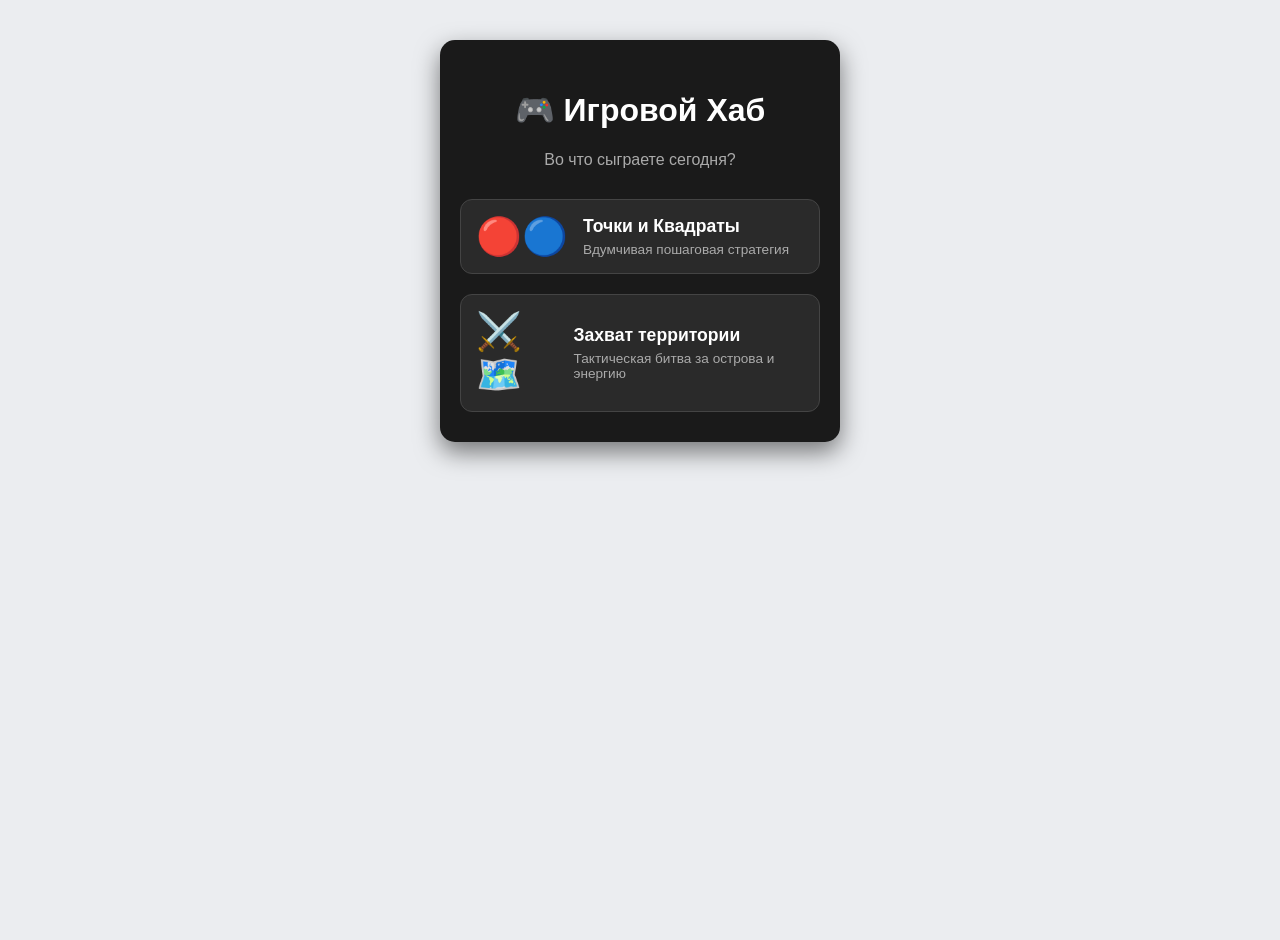
<file: index.html>
<!DOCTYPE html>
<html lang="en">
  <head>
    <meta charset="UTF-8" />
    <link rel="icon" type="image/svg+xml" href="./logo.svg" />
    <meta
      name="viewport"
      content="width=device-width, initial-scale=1, shrink-to-fit=no, user-scalable=no, viewport-fit=cover"
    />
    <title>VK Mini App Boilerplate</title>
    <script type="module" crossorigin src="./assets/index-DoSblZ_-.js"></script>
    <link rel="stylesheet" crossorigin href="./assets/index-D5JiTdEn.css">
    <script type="module">import'data:text/javascript,if(!import.meta.resolve)throw Error("import.meta.resolve not supported")';import.meta.url;import("_").catch(()=>1);(async function*(){})().next();window.__vite_is_modern_browser=true</script>
    <script type="module">!function(){if(window.__vite_is_modern_browser)return;console.warn("vite: loading legacy chunks, syntax error above and the same error below should be ignored");var e=document.getElementById("vite-legacy-polyfill"),n=document.createElement("script");n.src=e.src,n.onload=function(){System.import(document.getElementById('vite-legacy-entry').getAttribute('data-src'))},document.body.appendChild(n)}();</script>
  </head>
  <body>
    <div id="root"></div>
    <script nomodule>!function(){var e=document,t=e.createElement("script");if(!("noModule"in t)&&"onbeforeload"in t){var n=!1;e.addEventListener("beforeload",(function(e){if(e.target===t)n=!0;else if(!e.target.hasAttribute("nomodule")||!n)return;e.preventDefault()}),!0),t.type="module",t.src=".",e.head.appendChild(t),t.remove()}}();</script>
    <script nomodule crossorigin id="vite-legacy-polyfill" src="./assets/polyfills-legacy-Bp-iF1jN.js"></script>
    <script nomodule crossorigin id="vite-legacy-entry" data-src="./assets/index-legacy-WSooDBWk.js">System.import(document.getElementById('vite-legacy-entry').getAttribute('data-src'))</script>
  </body>
</html>
</file>
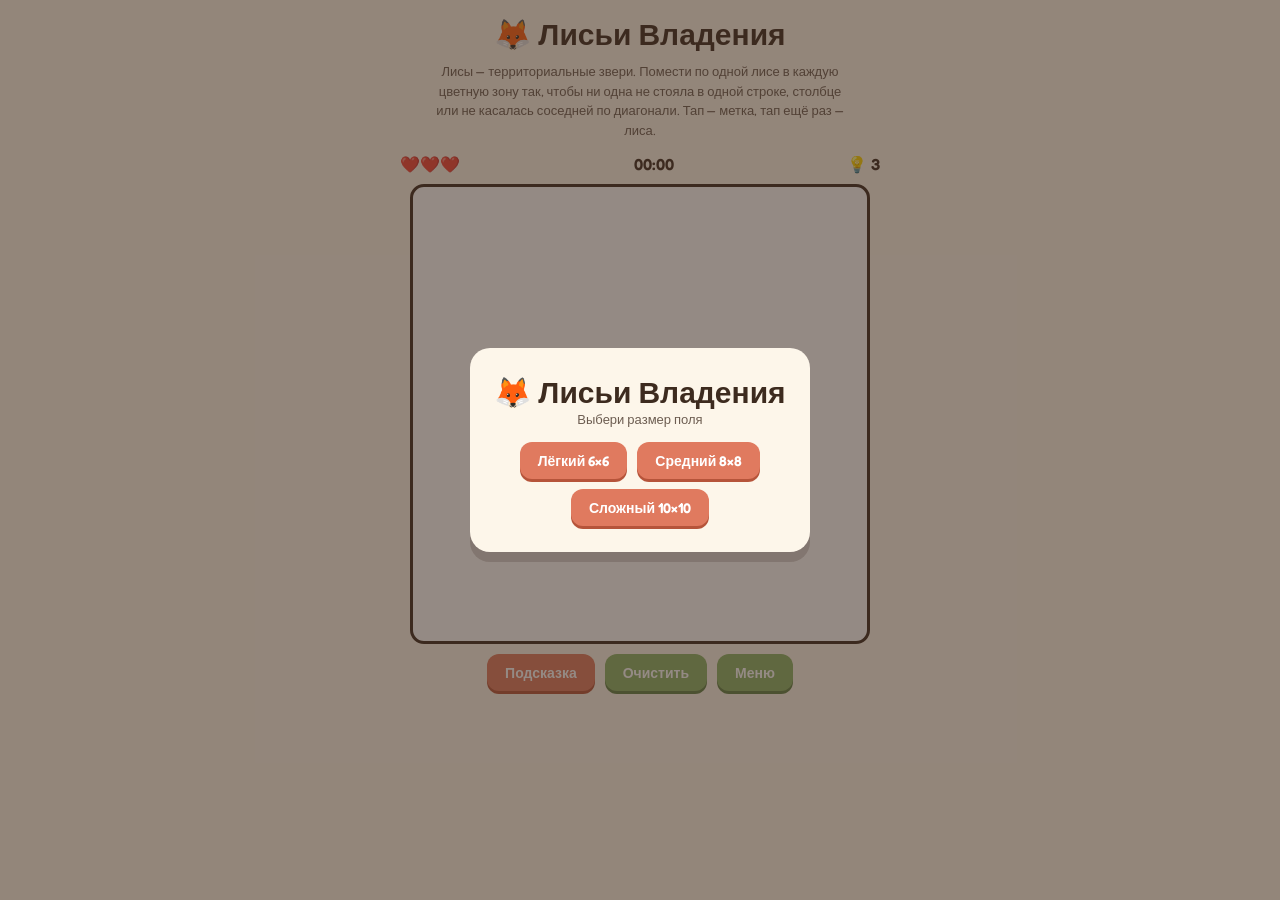
<file: fox-domains.html>
<!DOCTYPE html>
<html lang="ru">
<head>
<meta charset="UTF-8">
<meta name="viewport" content="width=device-width, initial-scale=1, maximum-scale=1, user-scalable=no, viewport-fit=cover">
<meta name="theme-color" content="#fdf6ea">
<title>Лисьи Владения</title>
<script src="https://telegram.org/js/telegram-web-app.js"></script>
<link rel="preconnect" href="https://fonts.googleapis.com">
<link href="https://fonts.googleapis.com/css2?family=Fredoka:wght@500;600;700&display=swap" rel="stylesheet">
<style>
  :root{--cream:#fdf6ea;--ink:#3d2b1f;--rust:#e07a5f;--gold:#f4a259;--green:#8cb369;--heart:#e5533d}
  *{box-sizing:border-box;-webkit-tap-highlight-color:transparent;user-select:none}
  html,body{margin:0;min-height:100%;background:var(--cream);font-family:'Fredoka',sans-serif;color:var(--ink);
    padding-top:env(safe-area-inset-top,0);padding-bottom:env(safe-area-inset-bottom,0)}
  #app{display:flex;flex-direction:column;align-items:center;min-height:100vh;padding:10px 12px 20px;gap:10px}
  h1{font-size:clamp(20px,6vw,30px);margin:6px 0 0;text-align:center}
  .sub{font-size:13px;opacity:.75;text-align:center;max-width:420px;line-height:1.5;margin:0 0 4px}
  .hud{display:flex;align-items:center;justify-content:space-between;width:100%;max-width:480px;font-size:16px;font-weight:600}
  .hearts span{opacity:.25}
  .hearts span.on{opacity:1}
  #board{display:grid;width:min(92vw,72vh,460px);aspect-ratio:1;gap:0;border:3px solid var(--ink);border-radius:14px;overflow:hidden;background:#fff}
  .cell{position:relative;display:flex;align-items:center;justify-content:center;cursor:pointer;font-size:clamp(14px,4vw,26px);transition:transform .1s}
  .cell:active{transform:scale(.93)}
  .cell.mark{color:rgba(61,43,31,.45);font-size:.5em}
  .cell.conflict{box-shadow:inset 0 0 0 3px var(--heart);animation:shake .25s}
  @keyframes shake{0%,100%{transform:translateX(0)}25%{transform:translateX(-3px)}75%{transform:translateX(3px)}}
  .row{display:flex;gap:10px;flex-wrap:wrap;justify-content:center}
  .btn{padding:10px 18px;border:none;border-radius:12px;background:var(--rust);color:#fff;font-family:inherit;font-weight:600;font-size:14px;cursor:pointer;box-shadow:0 3px 0 #b6543a}
  .btn:active{transform:translateY(2px);box-shadow:0 1px 0 #b6543a}
  .btn.alt{background:var(--green);box-shadow:0 3px 0 #5f8047}
  .btn.alt:active{box-shadow:0 1px 0 #5f8047}
  .btn:disabled{opacity:.4}
  .ov{position:fixed;inset:0;background:rgba(61,43,31,.55);display:flex;align-items:center;justify-content:center;z-index:10}
  .card{background:var(--cream);padding:26px 22px;border-radius:20px;max-width:340px;text-align:center;box-shadow:0 10px 0 rgba(61,43,31,.2)}
  .hidden{display:none!important}
  .diffs{display:flex;gap:10px;justify-content:center;margin-top:12px;flex-wrap:wrap}
  #timer{font-variant-numeric:tabular-nums}
</style>
</head>
<body>
<div id="app">
  <h1>🦊 Лисьи Владения</h1>
  <p class="sub">Лисы — территориальные звери. Помести по одной лисе в каждую цветную зону так, чтобы ни одна не стояла в одной строке, столбце или не касалась соседней по диагонали. Тап — метка, тап ещё раз — лиса.</p>
  <div class="hud">
    <div class="hearts" id="hearts">❤️❤️❤️</div>
    <div id="timer">00:00</div>
    <div id="hintsWrap">💡 <span id="hintsLeft">3</span></div>
  </div>
  <div id="board"></div>
  <div class="row">
    <button class="btn" id="hintBtn">Подсказка</button>
    <button class="btn alt" id="clearBtn">Очистить</button>
    <button class="btn alt" id="menuBtn">Меню</button>
  </div>
</div>

<div class="ov" id="menuOv">
  <div class="card">
    <h1 style="margin-top:0">🦊 Лисьи Владения</h1>
    <p class="sub">Выбери размер поля</p>
    <div class="diffs">
      <button class="btn" data-n="6">Лёгкий 6×6</button>
      <button class="btn" data-n="8">Средний 8×8</button>
      <button class="btn" data-n="10">Сложный 10×10</button>
    </div>
  </div>
</div>

<div class="ov hidden" id="endOv">
  <div class="card">
    <h1 id="endTitle" style="margin-top:0">Победа!</h1>
    <p class="sub" id="endText"></p>
    <div class="row">
      <button class="btn" id="againBtn">Ещё раз</button>
      <button class="btn alt" id="endMenuBtn">Меню</button>
    </div>
  </div>
</div>

<script>
(function(){
"use strict";
var tg=window.Telegram&&window.Telegram.WebApp;
try{if(tg){tg.ready();tg.expand();tg.setHeaderColor&&tg.setHeaderColor('#fdf6ea');tg.setBackgroundColor&&tg.setBackgroundColor('#fdf6ea');}}catch(e){}
try{if(window.vkBridge) vkBridge.send('VKWebAppInit');}catch(e){}
function haptic(t){try{if(tg&&tg.HapticFeedback){if(t=='bad')tg.HapticFeedback.notificationOccurred('error');else if(t=='win')tg.HapticFeedback.notificationOccurred('success');else tg.HapticFeedback.impactOccurred('light');}}catch(e){}}
var actx;function beep(f,d,type,vol){try{actx=actx||new (window.AudioContext||window.webkitAudioContext)();
  var o=actx.createOscillator(),g=actx.createGain();o.type=type||'sine';o.frequency.value=f;g.gain.value=vol||.1;
  o.connect(g);g.connect(actx.destination);o.start();g.gain.exponentialRampToValueAtTime(.001,actx.currentTime+d);o.stop(actx.currentTime+d);}catch(e){}}
function sMark(){beep(500,.05,'square',.06)}
function sFox(){beep(700,.06,'sine',.09)}
function sBad(){beep(140,.25,'sawtooth',.13)}
function sWin(){beep(523,.1,'sine',.1);setTimeout(function(){beep(659,.1,'sine',.1)},100);setTimeout(function(){beep(784,.16,'sine',.12)},200);}

var PAL=['#f4a259','#8cb369','#5b8c9c','#e07a5f','#bc6c25','#9b8cbf','#e9c46a','#6a994e','#d68c9a','#457b9d'];
var n,reg,sol,grid,hearts,hintsLeft,startTime,timerId,running=false;

function shuffle(a){for(var i=a.length-1;i>0;i--){var j=Math.floor(Math.random()*(i+1));var t=a[i];a[i]=a[j];a[j]=t}return a}

function genSolution(size){
  var cols=new Array(size),used=new Array(size).fill(false);
  function bt(row){
    if(row===size) return true;
    var order=shuffle([...Array(size).keys()]);
    for(var k=0;k<order.length;k++){
      var c=order[k];
      if(used[c]) continue;
      if(row>0 && Math.abs(c-cols[row-1])<=1) continue;
      cols[row]=c;used[c]=true;
      if(bt(row+1)) return true;
      used[c]=false;
    }
    return false;
  }
  if(!bt(0)) return genSolution(size);
  return cols;
}
function genRegions(size,cols){
  var r=[];for(var i=0;i<size;i++)r.push(new Array(size).fill(-1));
  for(var i=0;i<size;i++)r[i][cols[i]]=i;
  var frontier=[];
  function push(region,rr,cc){
    var d=[[1,0],[-1,0],[0,1],[0,-1]];
    for(var k=0;k<4;k++){var nr=rr+d[k][0],nc=cc+d[k][1];
      if(nr>=0&&nr<size&&nc>=0&&nc<size&&r[nr][nc]===-1) frontier.push([region,nr,nc]);}
  }
  for(var i=0;i<size;i++) push(i,i,cols[i]);
  while(frontier.length){
    var idx=Math.floor(Math.random()*frontier.length);
    var f=frontier.splice(idx,1)[0];
    if(r[f[1]][f[2]]!==-1) continue;
    r[f[1]][f[2]]=f[0];
    push(f[0],f[1],f[2]);
  }
  return r;
}

function newGame(size){
  n=size; sol=genSolution(n); reg=genRegions(n,sol);
  grid=[];for(var i=0;i<n;i++) grid.push(new Array(n).fill(0));
  hearts=3; hintsLeft=3; startTime=Date.now(); running=true;
  document.getElementById('menuOv').classList.add('hidden');
  document.getElementById('endOv').classList.add('hidden');
  buildBoard(); updateHUD();
  clearInterval(timerId); timerId=setInterval(tick,1000); tick();
}
function tick(){
  if(!running) return;
  var s=Math.floor((Date.now()-startTime)/1000);
  var mm=String(Math.floor(s/60)).padStart(2,'0'),ss=String(s%60).padStart(2,'0');
  document.getElementById('timer').textContent=mm+':'+ss;
}
function updateHUD(){
  var h=''; for(var i=0;i<3;i++) h+='<span class="'+(i<hearts?'on':'')+'">❤️</span>';
  document.getElementById('hearts').innerHTML=h;
  document.getElementById('hintsLeft').textContent=hintsLeft;
  document.getElementById('hintBtn').disabled=hintsLeft<=0;
}

function buildBoard(){
  var b=document.getElementById('board');
  b.innerHTML=''; b.style.gridTemplateColumns='repeat('+n+',1fr)';
  for(var r=0;r<n;r++) for(var c=0;c<n;c++){
    var d=document.createElement('div'); d.className='cell';
    d.style.background=PAL[reg[r][c]%PAL.length];
    d.dataset.r=r; d.dataset.c=c;
    var top=(r===0||reg[r-1][c]!==reg[r][c])?'3px solid #3d2b1f':'1px solid rgba(61,43,31,.22)';
    var left=(c===0||reg[r][c-1]!==reg[r][c])?'3px solid #3d2b1f':'1px solid rgba(61,43,31,.22)';
    d.style.borderTop=top; d.style.borderLeft=left;
    if(r===n-1) d.style.borderBottom='3px solid #3d2b1f';
    if(c===n-1) d.style.borderRight='3px solid #3d2b1f';
    d.addEventListener('click',function(){onClick(+this.dataset.r,+this.dataset.c)});
    b.appendChild(d);
  }
  render();
}
function cellEl(r,c){return document.querySelector('.cell[data-r="'+r+'"][data-c="'+c+'"]')}

function conflicts(r,c){
  var out=[];
  for(var i=0;i<n;i++) for(var j=0;j<n;j++){
    if(i===r&&j===c) continue;
    if(grid[i][j]!==2) continue;
    if(i===r||j===c||reg[i][j]===reg[r][c]||(Math.abs(i-r)===1&&Math.abs(j-c)===1)) out.push([i,j]);
  }
  return out;
}
function autoMark(r,c){
  for(var i=0;i<n;i++) for(var j=0;j<n;j++){
    if(grid[i][j]!==0) continue;
    if(i===r||j===c||reg[i][j]===reg[r][c]||(Math.abs(i-r)<=1&&Math.abs(j-c)<=1)) grid[i][j]=1;
  }
}

function onClick(r,c){
  if(!running) return;
  var cur=grid[r][c];
  if(cur===0){grid[r][c]=1;sMark();}
  else if(cur===1){grid[r][c]=2;sFox();
    var conf=conflicts(r,c);
    if(conf.length){hearts--;sBad();haptic('bad');updateHUD();
      if(hearts<=0){render();return endGame(false);}
    } else { autoMark(r,c); haptic(); }
  } else {grid[r][c]=0;}
  render();
  checkWin();
}
function render(){
  for(var r=0;r<n;r++) for(var c=0;c<n;c++){
    var el=cellEl(r,c),s=grid[r][c];
    el.className='cell';
    el.textContent = s===2?'🦊':(s===1?'•':'');
    if(s===1) el.classList.add('mark');
    if(s===2 && conflicts(r,c).length) el.classList.add('conflict');
  }
}
function checkWin(){
  var count=0,bad=false;
  for(var r=0;r<n;r++) for(var c=0;c<n;c++){
    if(grid[r][c]===2){count++; if(conflicts(r,c).length) bad=true;}
  }
  if(count===n && !bad) endGame(true);
}
function endGame(win){
  running=false; clearInterval(timerId);
  var t=document.getElementById('timer').textContent;
  document.getElementById('endTitle').textContent=win?'🎉 Победа!':'😿 Лисы разбежались';
  document.getElementById('endText').textContent=win?('Territoрии распределены за '+t+'!'):'Сердечки закончились. Попробуй снова!';
  if(win) sWin(); haptic(win?'win':'bad');
  document.getElementById('endOv').classList.remove('hidden');
}

document.getElementById('hintBtn').addEventListener('click',function(){
  if(hintsLeft<=0||!running) return;
  var rows=[]; for(var r=0;r<n;r++) if(!(grid[r][sol[r]]===2)) rows.push(r);
  if(!rows.length) return;
  var r=rows[Math.floor(Math.random()*rows.length)],c=sol[r];
  grid[r][c]=2; autoMark(r,c); hintsLeft--; updateHUD(); render(); sFox(); checkWin();
});
document.getElementById('clearBtn').addEventListener('click',function(){
  if(!running) return;
  for(var r=0;r<n;r++) for(var c=0;c<n;c++) grid[r][c]=0;
  render();
});
document.getElementById('menuBtn').addEventListener('click',function(){running=false;clearInterval(timerId);document.getElementById('menuOv').classList.remove('hidden');});
document.getElementById('endMenuBtn').addEventListener('click',function(){document.getElementById('endOv').classList.add('hidden');document.getElementById('menuOv').classList.remove('hidden');});
document.getElementById('againBtn').addEventListener('click',function(){newGame(n);});
document.querySelectorAll('#menuOv [data-n]').forEach(function(b){b.addEventListener('click',function(){newGame(+this.dataset.n);})});
})();
</script>
</body>
</html>
</file>
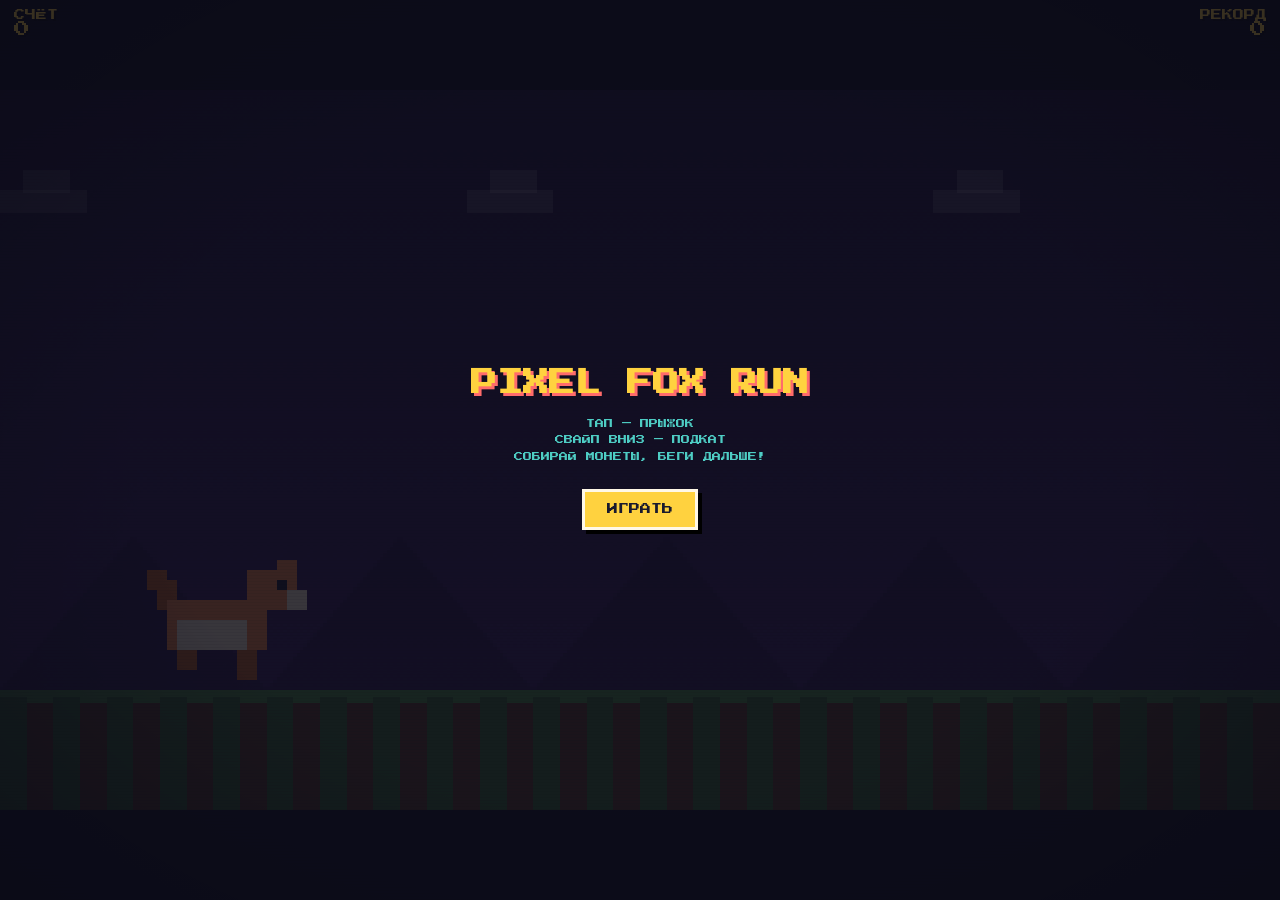
<file: Fox.html>
<!DOCTYPE html>
<html lang="ru">
<head>
<meta charset="UTF-8">
<meta name="viewport" content="width=device-width, initial-scale=1, maximum-scale=1, user-scalable=no, viewport-fit=cover">
<meta name="theme-color" content="#1a1a2e">
<title>Pixel Fox Run</title>
<script src="https://telegram.org/js/telegram-web-app.js"></script>
<!-- Для VK Mini App при желании подключите: <script src="https://unpkg.com/@vkontakte/vk-bridge/dist/browser.min.js"></script> -->
<link rel="preconnect" href="https://fonts.googleapis.com">
<link href="https://fonts.googleapis.com/css2?family=Press+Start+2P&display=swap" rel="stylesheet">
<style>
  :root{--gold:#ffd23f;--coral:#ff6b6b;--mint:#4ecdc4;--navy:#1a1a2e}
  *{box-sizing:border-box;-webkit-tap-highlight-color:transparent;user-select:none}
  html,body{margin:0;height:100%;overflow:hidden;background:#0d0d1a;font-family:'Press Start 2P',monospace;
    padding-top:env(safe-area-inset-top,0);padding-bottom:env(safe-area-inset-bottom,0)}
  #wrap{position:fixed;inset:0;display:flex;align-items:center;justify-content:center;background:#0d0d1a}
  canvas{image-rendering:pixelated;image-rendering:crisp-edges;display:block}
  #scan{position:absolute;inset:0;pointer-events:none;
    background:repeating-linear-gradient(rgba(0,0,0,0) 0,rgba(0,0,0,0) 2px,rgba(0,0,0,.12) 3px);
    mix-blend-mode:multiply}
  #vig{position:absolute;inset:0;pointer-events:none;
    background:radial-gradient(ellipse at center,rgba(0,0,0,0) 55%,rgba(0,0,0,.55) 100%)}
  #hud{position:absolute;top:calc(10px + env(safe-area-inset-top,0));left:0;right:0;display:flex;justify-content:space-between;
    padding:0 14px;color:var(--gold);font-size:11px;text-shadow:2px 2px 0 #000;pointer-events:none}
  .ov{position:absolute;inset:0;display:flex;flex-direction:column;align-items:center;justify-content:center;
    background:rgba(13,13,26,.82);color:#fff8e7;text-align:center;gap:14px;padding:16px}
  .hidden{display:none!important}
  h1{color:var(--gold);font-size:clamp(16px,5vw,26px);text-shadow:3px 3px 0 var(--coral);margin:0 0 6px}
  p{font-size:9px;line-height:1.8;color:var(--mint);max-width:280px;margin:0}
  .btn{margin-top:10px;padding:12px 22px;font-family:inherit;font-size:11px;color:#1a1a2e;background:var(--gold);
    border:3px solid #fff8e7;box-shadow:4px 4px 0 #000;cursor:pointer}
  .btn:active{transform:translate(2px,2px);box-shadow:2px 2px 0 #000}
  .score{font-size:13px;color:var(--coral)}
  .rec{font-size:9px;color:var(--mint)}
</style>
</head>
<body>
<div id="wrap">
  <canvas id="c"></canvas>
  <div id="scan"></div><div id="vig"></div>
  <div id="hud">
    <div>СЧЁТ<br><span id="scoreTxt" style="font-size:16px">0</span></div>
    <div style="text-align:right">РЕКОРД<br><span id="hiTxt" style="font-size:16px">0</span></div>
  </div>
  <div id="menu" class="ov">
    <h1>PIXEL FOX RUN</h1>
    <p>ТАП — ПРЫЖОК<br>СВАЙП ВНИЗ — ПОДКАТ<br>СОБИРАЙ МОНЕТЫ, БЕГИ ДАЛЬШЕ!</p>
    <div class="btn" id="startBtn">ИГРАТЬ</div>
  </div>
  <div id="over" class="ov hidden">
    <h1 style="color:var(--coral)">ИГРА ОКОНЧЕНА</h1>
    <div class="score">СЧЁТ: <span id="finalScore">0</span></div>
    <div class="rec" id="recTxt"></div>
    <div class="btn" id="retryBtn">ЕЩЁ РАЗ</div>
  </div>
</div>
<script>
(function(){
"use strict";
// ---- Telegram / VK integration ----
var tg = window.Telegram && window.Telegram.WebApp;
try{ if(tg){ tg.ready(); tg.expand(); tg.setHeaderColor&&tg.setHeaderColor('#1a1a2e'); tg.setBackgroundColor&&tg.setBackgroundColor('#1a1a2e'); tg.disableVerticalSwipes&&tg.disableVerticalSwipes(); } }catch(e){}
try{ if(window.vkBridge) vkBridge.send('VKWebAppInit'); }catch(e){}
function haptic(t){ try{ if(tg&&tg.HapticFeedback){ if(t=='hit') tg.HapticFeedback.notificationOccurred('error'); else if(t=='coin') tg.HapticFeedback.impactOccurred('light'); else tg.HapticFeedback.impactOccurred('medium'); } }catch(e){} }

// ---- Canvas / resolution ----
var GW=384,GH=216,GROUND=180,PX=3;
var canvas=document.getElementById('c'),ctx=canvas.getContext('2d');
canvas.width=GW;canvas.height=GH;ctx.imageSmoothingEnabled=false;
function resize(){var vw=innerWidth,vh=innerHeight,s=Math.min(vw/GW,vh/GH);canvas.style.width=(GW*s)+'px';canvas.style.height=(GH*s)+'px';}
addEventListener('resize',resize);resize();

// ---- Audio ----
var actx;function beep(f,d,type,vol){try{
  actx=actx||new (window.AudioContext||window.webkitAudioContext)();
  var o=actx.createOscillator(),g=actx.createGain();o.type=type||'square';o.frequency.value=f;
  g.gain.value=vol||.12;o.connect(g);g.connect(actx.destination);o.start();
  g.gain.exponentialRampToValueAtTime(.001,actx.currentTime+d);o.stop(actx.currentTime+d);
}catch(e){}}
function sJump(){beep(520,.09,'square',.1)}
function sCoin(){beep(880,.05,'sine',.12);setTimeout(function(){beep(1200,.06,'sine',.1)},40)}
function sHit(){beep(110,.3,'sawtooth',.15)}
function sStart(){beep(440,.08,'square',.1);setTimeout(function(){beep(660,.1,'square',.1)},90)}

// ---- Colors ----
var COL={fox:'#ff8c42',foxD:'#c9631f',cream:'#fff3d6',dark:'#1a1a2e',dirt:'#5c3a21',grass:'#4a8f3c',
  grassD:'#356b2b',rock:'#7d7d8a',rockD:'#54545e',spike:'#cfcfe0',crow:'#2e2e3a',gold:'#ffd23f',goldD:'#c99c1f'};

function lerp(a,b,t){return a+(b-a)*t}
function hx2rgb(h){var n=parseInt(h.slice(1),16);return[n>>16&255,n>>8&255,n&255]}
function lerpC(c1,c2,t){var a=hx2rgb(c1),b=hx2rgb(c2);return'rgb('+Math.round(lerp(a[0],b[0],t))+','+Math.round(lerp(a[1],b[1],t))+','+Math.round(lerp(a[2],b[2],t))+')'}
var SKY=[['#1b1035','#3a2060'],['#2a4a7a','#7fb8d8'],['#3a6bb8','#bfe6ff'],['#a84a6a','#ff9d5c'],['#1b1035','#3a2060']];

function drawRects(list,ox,oy,color,flip,wgrid){
  ctx.fillStyle=color;
  for(var i=0;i<list.length;i++){var r=list[i];var x=flip?(wgrid-r[0]-r[2]):r[0];
    ctx.fillRect(ox+x*PX,oy+r[1]*PX,r[2]*PX,r[3]*PX);}
}

// ---- Fox sprite (16-wide grid) ----
var FOX_BODY=[[2,5,10,5]],FOX_HEAD=[[10,2,5,4],[13,1,2,2]],FOX_SNOUT=[[14,4,2,2]],
  FOX_BELLY=[[3,7,7,3]],FOX_EYE=[[13,3,1,1]],FOX_TAIL=[[0,2,2,2],[1,3,2,3]],
  LEG_A=[[3,10,2,3],[9,10,2,2]],LEG_B=[[3,10,2,2],[9,10,2,3]],DUCK_BODY=[[1,8,12,4]];

function drawFox(x,y,frame,ducking,jumping){
  var ox=x,oy=y;
  if(ducking){
    drawRects(DUCK_BODY,ox,oy,COL.fox,0,16);
    drawRects([[11,7,4,3]],ox,oy,COL.fox,0,16);
    drawRects([[9,8,2,2]],ox,oy,COL.cream,0,16);
    drawRects([[13,8,1,1]],ox,oy,COL.dark,0,16);
    return;
  }
  drawRects(FOX_TAIL,ox,oy,COL.foxD,0,16);
  drawRects(jumping?LEG_A:(frame?LEG_A:LEG_B),ox,oy,COL.foxD,0,16);
  drawRects(FOX_BODY,ox,oy,COL.fox,0,16);
  drawRects(FOX_BELLY,ox,oy,COL.cream,0,16);
  drawRects(FOX_HEAD,ox,oy,COL.fox,0,16);
  drawRects(FOX_SNOUT,ox,oy,COL.cream,0,16);
  drawRects(FOX_EYE,ox,oy,COL.dark,0,16);
}
function drawCrow(x,y,flap){
  drawRects([[1,3,8,3]],x,y,COL.crow,0,10);
  drawRects([[7,2,3,2]],x,y,COL.crow,0,10);
  drawRects(flap?[[2,1,4,2]]:[[2,4,4,2]],x,y,COL.crow,0,10);
  drawRects([[0,5,3,2]],x,y,COL.crow,0,10);
}
function drawRock(x,y,w,h){
  ctx.fillStyle=COL.rockD;ctx.fillRect(x,y+h*.3,w,h*.7);
  ctx.fillStyle=COL.rock;ctx.fillRect(x+2,y,w-4,h*.75);
}
function drawSpike(x,y,w,h){
  ctx.fillStyle=COL.spike;ctx.beginPath();ctx.moveTo(x,y+h);ctx.lineTo(x+w/2,y);ctx.lineTo(x+w,y+h);ctx.closePath();ctx.fill();
}
function drawCoin(x,y,t){
  var sc=Math.abs(Math.sin(t*7));
  ctx.save();ctx.translate(x,y);ctx.scale(0.25+sc*0.9,1);
  ctx.fillStyle=COL.goldD;ctx.beginPath();ctx.arc(0,0,7,0,7);ctx.fill();
  ctx.fillStyle=COL.gold;ctx.beginPath();ctx.arc(0,0,5,0,7);ctx.fill();
  ctx.restore();
}

// ---- Game state ----
var state='menu',distance=0,speed=140,score=0,coins=0,hi=+(localStorage.getItem('pfr_hi')||0);
document.getElementById('hiTxt').textContent=hi;
var GRAV=900,JUMPV=-330,BASESPD=140,MAXSPD=340,ACCEL=0.018;
var player={x:44,y:GROUND-42,w:34,h:42,vy:0,grounded:true,ducking:false,frame:0,ft:0};
var obstacles=[],coinsArr=[],particles=[],spawnT=1.2,shakeT=0,shakeM=0,tGlobal=0;

function resetGame(){
  distance=0;speed=BASESPD;score=0;coins=0;obstacles=[];coinsArr=[];particles=[];
  player.y=GROUND-42;player.vy=0;player.grounded=true;player.ducking=false;spawnT=1.0;shakeT=0;
}
function jump(){ if(state=='playing'&&player.grounded&&!player.ducking){ player.vy=JUMPV;player.grounded=false;sJump();haptic('jump'); } }
function setDuck(v){ if(state!='playing')return; if(v&&!player.grounded)return; player.ducking=v; }

function spawnStuff(){
  var r=Math.random();
  if(r<0.55){ // ground obstacle
    if(Math.random()<0.5) obstacles.push({x:GW+10,y:GROUND-16,w:16,h:16,type:'spike'});
    else obstacles.push({x:GW+10,y:GROUND-20,w:22,h:20,type:'rock'});
  } else if(r<0.8){ // flying obstacle -> duck
    obstacles.push({x:GW+10,y:GROUND-56,w:30,h:22,type:'crow'});
  } else { // coin arc
    var n=5,cx=GW+20;
    for(var i=0;i<n;i++) coinsArr.push({x:cx+i*16,y:GROUND-40-Math.sin(i/(n-1)*Math.PI)*40,t:Math.random()*3});
  }
  spawnT=1.0+Math.random()*0.7;
}
function addParticles(x,y,n,color,spread){
  for(var i=0;i<n;i++) particles.push({x:x,y:y,vx:(Math.random()-.5)*spread,vy:-Math.random()*spread,life:0.4+Math.random()*.3,color:color,size:2+Math.random()*2});
}
function collide(a,b){return a.x<b.x+b.w&&a.x+a.w>b.x&&a.y<b.y+b.h&&a.y+a.h>b.y}

function gameOver(){
  state='over';sHit();haptic('hit');shakeT=0.3;shakeM=6;
  score=Math.floor(score);
  var rec=false; if(score>hi){hi=score;localStorage.setItem('pfr_hi',hi);rec=true;document.getElementById('hiTxt').textContent=hi;}
  document.getElementById('finalScore').textContent=score;
  document.getElementById('recTxt').textContent=rec?'НОВЫЙ РЕКОРД!':'';
  document.getElementById('over').classList.remove('hidden');
}
function startGame(){ resetGame(); state='playing'; sStart(); document.getElementById('menu').classList.add('hidden'); document.getElementById('over').classList.add('hidden'); }

// ---- Input ----
var sx=0,sy=0,moved=false;
function down(e){ var p=e.touches?e.touches[0]:e; sx=p.clientX;sy=p.clientY;moved=false;
  if(state=='menu'){startGame();return;} if(state=='over'){startGame();return;} }
function move(e){ if(state!='playing')return; var p=e.touches?e.touches[0]:e; var dy=p.clientY-sy;
  if(dy>26&&!moved){ setDuck(true); moved=true; } }
function up(e){ if(state!='playing')return; if(!moved) jump(); else setDuck(false); }
canvas.addEventListener('mousedown',down);canvas.addEventListener('mousemove',move);addEventListener('mouseup',up);
canvas.addEventListener('touchstart',function(e){down(e);e.preventDefault();},{passive:false});
canvas.addEventListener('touchmove',function(e){move(e);e.preventDefault();},{passive:false});
canvas.addEventListener('touchend',function(e){up(e);e.preventDefault();},{passive:false});
document.getElementById('startBtn').addEventListener('click',startGame);
document.getElementById('retryBtn').addEventListener('click',startGame);
addEventListener('keydown',function(e){
  if((e.code=='Space'||e.code=='ArrowUp')){ if(state!='playing'){startGame();} else jump(); e.preventDefault(); }
  if(e.code=='ArrowDown'){ setDuck(true); }
});
addEventListener('keyup',function(e){ if(e.code=='ArrowDown') setDuck(false); });

// ---- Update & render ----
var last=performance.now();
function loop(now){
  var dt=Math.min((now-last)/1000,0.033); last=now; tGlobal+=dt;
  update(dt); render(); requestAnimationFrame(loop);
}
function update(dt){
  if(shakeT>0) shakeT-=dt;
  if(state!='playing') return;
  speed=Math.min(MAXSPD, BASESPD+distance*ACCEL);
  distance+=speed*dt; score=distance/3+coins*5;
  document.getElementById('scoreTxt').textContent=Math.floor(score);

  var gy=GROUND-(player.ducking?24:42);
  if(!player.grounded){ player.vy+=GRAV*dt; player.y+=player.vy*dt;
    if(player.y>=gy){ player.y=gy; player.vy=0; player.grounded=true; addParticles(player.x+16,GROUND-2,6,'#cbb08a',60); } }
  else player.y=gy;
  player.ft+=dt; if(player.ft>0.11){player.ft=0;player.frame=1-player.frame;
    if(player.grounded&&!player.ducking) addParticles(player.x+4,GROUND-2,1,'#cbb08a',20); }

  spawnT-=dt; if(spawnT<=0) spawnStuff();
  var ph={x:player.x+6,y:player.y+(player.ducking?6:4),w:player.w-12,h:player.h-(player.ducking?10:8)};
  for(var i=obstacles.length-1;i>=0;i--){ var o=obstacles[i]; o.x-=speed*dt;
    if(o.x+o.w<0){obstacles.splice(i,1);continue;}
    if(collide(ph,o)){ gameOver(); return; } }
  for(var j=coinsArr.length-1;j>=0;j--){ var c=coinsArr[j]; c.x-=speed*dt; c.t+=dt;
    if(c.x<-10){coinsArr.splice(j,1);continue;}
    if(Math.abs(c.x-(player.x+16))<16 && Math.abs(c.y-(player.y+16))<18){
      coinsArr.splice(j,1); coins++; sCoin(); haptic('coin'); addParticles(c.x,c.y,8,'#ffd23f',80); } }
  for(var k=particles.length-1;k>=0;k--){ var p=particles[k]; p.life-=dt; p.x+=p.vx*dt; p.y+=p.vy*dt; p.vy+=300*dt;
    if(p.life<=0) particles.splice(k,1); }
}

function render(){
  ctx.save();
  if(shakeT>0){ ctx.translate((Math.random()-.5)*shakeM,(Math.random()-.5)*shakeM); }
  var phase=(distance/2600)%1, seg=phase*4, idx=Math.floor(seg), ft=seg-idx;
  var top=lerpC(SKY[idx][0],SKY[idx+1][0],ft), bot=lerpC(SKY[idx][1],SKY[idx+1][1],ft);
  var g=ctx.createLinearGradient(0,0,0,GROUND); g.addColorStop(0,top); g.addColorStop(1,bot);
  ctx.fillStyle=g; ctx.fillRect(-10,-10,GW+20,GROUND+10);

  var hOff=-(distance*0.15)%80;
  ctx.fillStyle='rgba(20,15,45,0.35)';
  for(var i=-1;i<6;i++){ var hx=hOff+i*80; ctx.beginPath(); ctx.moveTo(hx,GROUND); ctx.lineTo(hx+40,GROUND-46); ctx.lineTo(hx+80,GROUND); ctx.fill(); }
  var cOff=-(distance*0.35)%140;
  ctx.fillStyle='rgba(255,255,255,0.18)';
  for(var i=-1;i<5;i++){ var cx=cOff+i*140; ctx.fillRect(cx,30,26,7); ctx.fillRect(cx+7,24,14,7); }

  ctx.fillStyle=COL.dirt; ctx.fillRect(0,GROUND,GW,GH-GROUND);
  ctx.fillStyle=COL.grass; ctx.fillRect(0,GROUND,GW,4);
  var gOff=-(distance)%16;
  ctx.fillStyle=COL.grassD;
  for(var x=gOff;x<GW;x+=16) ctx.fillRect(x,GROUND+2,8,GH-GROUND-2);

  for(var i=0;i<coinsArr.length;i++) drawCoin(coinsArr[i].x,coinsArr[i].y,coinsArr[i].t);
  for(var i=0;i<obstacles.length;i++){ var o=obstacles[i];
    if(o.type=='spike') drawSpike(o.x,o.y,o.w,o.h);
    else if(o.type=='rock') drawRock(o.x,o.y,o.w,o.h);
    else drawCrow(o.x,o.y,Math.sin(tGlobal*10)>0); }
  for(var i=0;i<particles.length;i++){ var p=particles[i]; ctx.globalAlpha=Math.max(p.life,0); ctx.fillStyle=p.color; ctx.fillRect(p.x,p.y,p.size,p.size); ctx.globalAlpha=1; }

  drawFox(player.x,player.y,player.frame,player.ducking,!player.grounded);
  ctx.restore();
}
requestAnimationFrame(loop);
})();
</script>
</body>
</html>
</file>
<file: assets/index-D5JiTdEn.css>
.vkui--vkBase--light,:root{--vkui--theme_name:"vkBase"}.vkui--vkBase--dark,.vkui--vkBase--light,:root{--vkui--theme_name_base:"vkBase";--vkui--size_base_padding_horizontal--regular:16px;--vkui--size_switch_height--regular:14px;--vkui--size_switch_height--compact:12px;--vkui--size_switch_width--regular:34px;--vkui--size_switch_width--compact:32px;--vkui--size_switch_pin--regular:20px;--vkui--size_switch_pin--compact:18px;--vkui--size_panel_header_height--regular:56px}.vkui--vkBase--dark,.vkui--vkBase--light,.vkui--vkCom--dark,.vkui--vkCom--light,.vkui--vkIOS--dark,.vkui--vkIOS--light,:root{--vkui--gradient_black:transparent 0%, rgba(0,0,0,.02) 15%, rgba(0,0,0,.08) 30%, rgba(0,0,0,.32) 70%, rgba(0,0,0,.38) 85%, rgba(0,0,0,.4) 100%;--vkui--gradient_white:rgba(255,255,255,0) 0%, rgba(255,255,255,.05) 15%, rgba(255,255,255,.2) 30%, rgba(255,255,255,.8) 70%, rgba(255,255,255,.95) 85%, #fff 100%;--vkui--blur_s:8px;--vkui--blur_m:16px;--vkui--blur_l:48px;--vkui--blur_x_l:96px;--vkui--font_weight_accent1:600;--vkui--font_weight_accent2:500;--vkui--font_weight_accent3:400;--vkui--font_weight_base1:600;--vkui--font_weight_base2:500;--vkui--font_weight_base3:400;--vkui--font_display_title1--font_size--regular:23px;--vkui--font_display_title1--line_height--regular:28px;--vkui--font_display_title1--font_weight--regular:600;--vkui--font_display_title2--font_size--regular:21px;--vkui--font_display_title2--line_height--regular:26px;--vkui--font_display_title2--font_weight--regular:600;--vkui--font_display_title2--font_size--compact:22px;--vkui--font_display_title2--line_height--compact:24px;--vkui--font_display_title2--font_weight--compact:600;--vkui--font_display_title3--font_size--regular:19px;--vkui--font_display_title3--line_height--regular:24px;--vkui--font_display_title3--font_weight--regular:600;--vkui--font_display_title4--font_size--regular:17px;--vkui--font_display_title4--line_height--regular:22px;--vkui--font_display_title4--font_weight--regular:600;--vkui--font_title1--font_size--regular:24px;--vkui--font_title1--line_height--regular:28px;--vkui--font_title1--font_weight--regular:600;--vkui--font_title2--font_size--regular:20px;--vkui--font_title2--line_height--regular:24px;--vkui--font_title2--font_weight--regular:500;--vkui--font_title3--font_size--regular:17px;--vkui--font_title3--line_height--regular:22px;--vkui--font_title3--font_weight--regular:600;--vkui--font_headline1--font_size--regular:16px;--vkui--font_headline1--line_height--regular:20px;--vkui--font_headline1--font_weight--regular:500;--vkui--font_headline2--font_size--regular:15px;--vkui--font_headline2--line_height--regular:20px;--vkui--font_headline2--font_weight--regular:500;--vkui--font_headline2--font_size--compact:14px;--vkui--font_headline2--line_height--compact:20px;--vkui--font_text--font_size--regular:16px;--vkui--font_text--line_height--regular:20px;--vkui--font_text--font_weight--regular:400;--vkui--font_paragraph--font_size--regular:15px;--vkui--font_paragraph--line_height--regular:20px;--vkui--font_paragraph--font_weight--regular:400;--vkui--font_subhead--font_size--regular:14px;--vkui--font_subhead--line_height--regular:18px;--vkui--font_subhead--font_weight--regular:400;--vkui--font_footnote--font_size--regular:13px;--vkui--font_footnote--line_height--regular:16px;--vkui--font_footnote--font_weight--regular:400;--vkui--font_footnote_caps--font_size--regular:13px;--vkui--font_footnote_caps--line_height--regular:16px;--vkui--font_footnote_caps--font_weight--regular:600;--vkui--font_footnote_caps--text_transform--regular:uppercase;--vkui--font_caption1--font_size--regular:12px;--vkui--font_caption1--line_height--regular:14px;--vkui--font_caption1--font_weight--regular:400;--vkui--font_caption1_caps--font_size--regular:12px;--vkui--font_caption1_caps--line_height--regular:14px;--vkui--font_caption1_caps--font_weight--regular:600;--vkui--font_caption1_caps--text_transform--regular:uppercase;--vkui--font_caption2--font_size--regular:11px;--vkui--font_caption2--line_height--regular:14px;--vkui--font_caption2--font_weight--regular:400;--vkui--font_caption2_caps--font_size--regular:11px;--vkui--font_caption2_caps--line_height--regular:14px;--vkui--font_caption2_caps--font_weight--regular:600;--vkui--font_caption2_caps--text_transform--regular:uppercase;--vkui--font_caption3--font_size--regular:9px;--vkui--font_caption3--line_height--regular:12px;--vkui--font_caption3--font_weight--regular:400;--vkui--font_caption3_caps--font_size--regular:9px;--vkui--font_caption3_caps--line_height--regular:12px;--vkui--font_caption3_caps--font_weight--regular:600;--vkui--font_caption3_caps--text_transform--regular:uppercase;--vkui--size_select_icon_padding--regular:6px;--vkui--size_select_icon_padding--compact:7px;--vkui--size_popup_base_padding--regular:32px;--vkui--size_popup_base_padding--compact:20px;--vkui--size_popup_header_padding--regular:24px;--vkui--size_popup_header_padding--compact:16px;--vkui--size_label_horizontal_margin--regular:16px;--vkui--size_border_radius_rounded--regular:48px;--vkui--size_check_border_radius--regular:4px;--vkui--size_border_radius_paper--regular:12px;--vkui--size_border_radius_promo--regular:20px;--vkui--size_cell_height--regular:48px;--vkui--size_cell_height--compact:44px;--vkui--size_field_height--regular:44px;--vkui--size_field_height--compact:36px;--vkui--size_search_height--regular:36px;--vkui--size_search_height--compact:32px;--vkui--size_button_extra_small_height--regular:24px;--vkui--size_button_extra_small_height--compact:22px;--vkui--size_button_small_height--regular:30px;--vkui--size_button_small_height--compact:28px;--vkui--size_button_medium_height--regular:36px;--vkui--size_button_medium_height--compact:32px;--vkui--size_button_large_height--regular:44px;--vkui--size_button_large_height--compact:36px;--vkui--size_checkbox--regular:16px;--vkui--size_arrow--regular:8px;--vkui--size_arrow_promo--regular:40px;--vkui--size_popup_medium--regular:680px;--vkui--size_popup_large--regular:880px;--vkui--size_field_horizontal_padding--regular:12px;--vkui--size_button_padding_horizontal--regular:12px;--vkui--size_arrow_padding--regular:12px;--vkui--size_tooltip_margin--regular:8px;--vkui--size_icon_u_i--regular:16px;--vkui--size_avatar_x_s--regular:24px;--vkui--size_avatar_s--regular:32px;--vkui--size_avatar_m--regular:48px;--vkui--size_avatar_l--regular:96px;--vkui--size_avatar_x_l--regular:128px;--vkui--size_badge_x_s--regular:12px;--vkui--size_badge_s--regular:16px;--vkui--size_badge_m--regular:24px;--vkui--size_badge_l--regular:44px;--vkui--size_badge_x_l--regular:56px;--vkui--size_cardgrid_padding--regular:8px;--vkui--size_cardgrid_padding_vertical--regular:8px;--vkui--size_base_padding_vertical--regular:12px;--vkui--size_button_group_gap_space--regular:1px;--vkui--size_button_group_gap_small--regular:8px;--vkui--size_button_group_gap_medium--regular:12px;--vkui--size_option_hierarchy--regular:32px;--vkui--size_button_base_small_padding_horizontal--regular:16px;--vkui--size_button_base_medium_padding_horizontal--regular:16px;--vkui--size_button_base_large_padding_horizontal--regular:20px;--vkui--size_button_base_small_padding_horizontal_icon--regular:12px;--vkui--size_button_base_medium_padding_horizontal_icon--regular:12px;--vkui--size_button_base_large_padding_horizontal_icon--regular:16px;--vkui--size_button_tertiary_small_padding_horizontal--regular:12px;--vkui--size_button_tertiary_medium_padding_horizontal--regular:12px;--vkui--size_button_tertiary_large_padding_horizontal--regular:16px;--vkui--size_button_tertiary_small_padding_horizontal_icon--regular:8px;--vkui--size_button_tertiary_medium_padding_horizontal_icon--regular:8px;--vkui--size_button_tertiary_large_padding_horizontal_icon--regular:12px;--vkui--size_button_minimum_width--regular:80px;--vkui--size_split_col_padding_horizontal--regular:16px;--vkui--size_subnavigation_bar_gap--regular:8px;--vkui--size_subnavigation_bar_padding_vertical--regular:12px;--vkui--size_border1x--regular:1px;--vkui--size_border2x--regular:.5px;--vkui--size_border3x--regular:.33px;--vkui--spacing_size_3xs:2px;--vkui--spacing_size_2xs:2px;--vkui--spacing_size_xs:4px;--vkui--spacing_size_s:6px;--vkui--spacing_size_m:8px;--vkui--spacing_size_l:10px;--vkui--spacing_size_xl:12px;--vkui--spacing_size_2xl:16px;--vkui--spacing_size_3xl:20px;--vkui--spacing_size_4xl:24px;--vkui--spacing_size_5xl:32px;--vkui--spacing_size_6xl:40px;--vkui--animation_duration_l:.4s;--vkui--animation_duration_m:.2s;--vkui--animation_duration_s:.1s;--vkui--animation_easing_default:cubic-bezier(.3, .3, .5, 1);--vkui--opacity_disable:.52;--vkui--opacity_disable_accessibility:.52;--vkui--opacity_active:.72;--vkui--z_index_modal:99;--vkui--z_index_popout:100;--vkui--font_headline--font_size--regular:16px;--vkui--font_headline--line_height--regular:20px;--vkui--font_headline--font_weight--regular:500;--vkui--color_background_accent_tint:#5a9eff;--vkui--color_background_contrast_secondary_alpha--hover:rgba(255,255,255,.24);--vkui--color_background_contrast_secondary_alpha--active:rgba(255,255,255,.28);--vkui--color_text_primary_invariably:#000;--vkui--color_text_link_tint:#71aaeb;--vkui--color_text_link_visited:#4986cc;--vkui--color_icon_contrast_secondary:#f2f3f5;--vkui--color_accent_orange_fire:#f05c44;--vkui--color_accent_secondary:#3f8ae0;--vkui--color_overlay_primary:rgba(0,0,0,.4);--vkui--color_overlay_primary--hover:rgba(0,0,0,.44);--vkui--color_overlay_primary--active:rgba(0,0,0,.48);--vkui--color_avatar_overlay:rgba(0,0,0,.6);--vkui--color_avatar_overlay--hover:rgba(0,0,0,.64);--vkui--color_avatar_overlay--active:rgba(0,0,0,.68);--vkui--color_avatar_overlay_inverse_alpha:rgba(255,255,255,.85);--vkui--color_avatar_overlay_inverse_alpha--hover:rgba(255,255,255,.89);--vkui--color_avatar_overlay_inverse_alpha--active:rgba(255,255,255,.93);--vkui--color_transparent:transparent}.vkui--vkBase--light,.vkui--vkCom--light,.vkui--vkIOS--light,:root{--vkui--gradient_tint:rgba(249,249,249,0) 0%, rgba(249,249,249,.05) 15%, rgba(249,249,249,.2) 30%, rgba(249,249,249,.8) 70%, rgba(249,249,249,.95) 85%, #f9f9f9 100%;--vkui--gradient:rgba(255,255,255,0) 0%, rgba(255,255,255,.05) 15%, rgba(255,255,255,.2) 30%, rgba(255,255,255,.8) 70%, rgba(255,255,255,.95) 85%, #fff 100%;--vkui--elevation1:0px 0px 2px rgba(0,0,0,.03), 0px 2px 2px rgba(0,0,0,.06);--vkui--elevation1_invert_y:0px 0px 2px rgba(0,0,0,.03), 0px -2px 2px rgba(0,0,0,.06);--vkui--elevation2:0px 4px 8px rgba(0,0,0,.04), 0px 0px 4px rgba(0,0,0,.06);--vkui--elevation3:0px 0px 2px rgba(0,0,0,.08), 0px 4px 16px rgba(0,0,0,.08);--vkui--elevation4:0px 0px 8px rgba(0,0,0,.12), 0px 16px 16px rgba(0,0,0,.16);--vkui--colors_scheme:light;--vkui--color_background_accent_tint--hover:#5698f7;--vkui--color_background_accent_tint--active:#5393ef;--vkui--color_background_accent_alternative--hover:#2483e4;--vkui--color_background_accent_alternative--active:#237edd;--vkui--color_background_content--hover:#f5f5f7;--vkui--color_background_content--active:#ebecef;--vkui--color_background_content_alpha:rgba(255,255,255,.8);--vkui--color_background_content_alpha--hover:rgba(255,255,255,.84);--vkui--color_background_content_alpha--active:rgba(255,255,255,.88);--vkui--color_background_content_inverse:#19191a;--vkui--color_background_content_inverse--hover:#18191b;--vkui--color_background_content_inverse--active:#17181d;--vkui--color_background_tertiary_alpha:rgba(0,0,0,.03);--vkui--color_background_tertiary_alpha--hover:rgba(0,0,0,.07);--vkui--color_background_tertiary_alpha--active:rgba(0,0,0,.11);--vkui--color_background_contrast--hover:#f5f5f7;--vkui--color_background_contrast--active:#ebecef;--vkui--color_background_contrast_secondary_alpha:rgba(255,255,255,.2);--vkui--color_background_contrast_themed:#fff;--vkui--color_background_contrast_themed--hover:#f5f5f7;--vkui--color_background_contrast_themed--active:#ebecef;--vkui--color_background_modal:#fff;--vkui--color_background_modal--hover:#f5f5f7;--vkui--color_background_modal--active:#ebecef;--vkui--color_background_positive--hover:#48ac4a;--vkui--color_background_positive--active:#45a64a;--vkui--color_background_positive_tint:#e8f9e8;--vkui--color_background_positive_tint--hover:#dff0e1;--vkui--color_background_positive_tint--active:#d5e6da;--vkui--color_background_warning:#fff2d6;--vkui--color_background_warning--hover:#f5e9d0;--vkui--color_background_warning--active:#ebe0ca;--vkui--color_background_negative--hover:#dd4446;--vkui--color_background_negative--active:#d44245;--vkui--color_background_info_tint:#deeeff;--vkui--color_background_info_tint--hover:#d5e5f7;--vkui--color_background_info_tint--active:#ccdcef;--vkui--color_header_background--hover:#f5f5f7;--vkui--color_header_background--active:#ebecef;--vkui--color_text_primary:#000;--vkui--color_text_primary--hover:#000102;--vkui--color_text_primary--active:#000105;--vkui--color_text_primary_alpha:rgba(37,41,46,.84);--vkui--color_text_primary_alpha--hover:rgba(37,41,46,.88);--vkui--color_text_primary_alpha--active:rgba(37,41,46,.92);--vkui--color_text_primary_invariably--hover:#000102;--vkui--color_text_primary_invariably--active:#000105;--vkui--color_text_secondary--hover:#7c8795;--vkui--color_text_secondary--active:#778292;--vkui--color_text_secondary_alpha:rgba(37,41,46,.55);--vkui--color_text_secondary_alpha--hover:rgba(37,41,46,.59);--vkui--color_text_secondary_alpha--active:rgba(37,41,46,.63);--vkui--color_text_tertiary--hover:#939ca9;--vkui--color_text_tertiary--active:#8d96a4;--vkui--color_text_contrast--hover:#f5f5f7;--vkui--color_text_contrast--active:#ebecef;--vkui--color_text_contrast_themed--hover:#f5f5f7;--vkui--color_text_contrast_themed--active:#ebecef;--vkui--color_text_positive--hover:#48ac4a;--vkui--color_text_positive--active:#45a64a;--vkui--color_text_negative--hover:#dd4446;--vkui--color_text_negative--active:#d44245;--vkui--color_text_link_tint--hover:#6ca4e4;--vkui--color_text_link_tint--active:#689edd;--vkui--color_text_link_visited--hover:#4681c6;--vkui--color_text_link_visited--active:#437dc1;--vkui--color_link_contrast--hover:#f5f5f7;--vkui--color_link_contrast--active:#ebecef;--vkui--color_icon_primary:#2c2d2e;--vkui--color_icon_primary--hover:#2a2c2f;--vkui--color_icon_primary--active:#282b2f;--vkui--color_icon_primary_invariably--hover:#2a2c2f;--vkui--color_icon_primary_invariably--active:#282b2f;--vkui--color_icon_medium_alpha:rgba(0,0,0,.48);--vkui--color_icon_medium_alpha--hover:rgba(0,0,0,.52);--vkui--color_icon_medium_alpha--active:rgba(0,0,0,.56);--vkui--color_icon_secondary--hover:#939ca9;--vkui--color_icon_secondary--active:#8d96a4;--vkui--color_icon_secondary_alpha:rgba(0,0,0,.36);--vkui--color_icon_secondary_alpha--hover:rgba(0,0,0,.4);--vkui--color_icon_secondary_alpha--active:rgba(0,0,0,.44);--vkui--color_icon_tertiary_alpha:rgba(0,0,0,.24);--vkui--color_icon_tertiary_alpha--hover:rgba(0,0,0,.28);--vkui--color_icon_tertiary_alpha--active:rgba(0,0,0,.32);--vkui--color_icon_contrast--hover:#f5f5f7;--vkui--color_icon_contrast--active:#ebecef;--vkui--color_icon_contrast_themed--hover:#f5f5f7;--vkui--color_icon_contrast_themed--active:#ebecef;--vkui--color_icon_contrast_secondary--hover:#e8eaee;--vkui--color_icon_contrast_secondary--active:#dfe1e6;--vkui--color_icon_positive--hover:#48ac4a;--vkui--color_icon_positive--active:#45a64a;--vkui--color_icon_warning:#f8a01c;--vkui--color_icon_warning--hover:#ee9a1d;--vkui--color_icon_warning--active:#e4941f;--vkui--color_icon_negative--hover:#dd4446;--vkui--color_icon_negative--active:#d44245;--vkui--color_separator_primary2x--hover:#c3c4c7;--vkui--color_separator_primary2x--active:#bbbdc1;--vkui--color_separator_primary3x--hover:#b6b8bc;--vkui--color_separator_primary3x--active:#afb1b6;--vkui--color_separator_primary_alpha:rgba(0,0,0,.12);--vkui--color_separator_primary_alpha--hover:rgba(0,0,0,.16);--vkui--color_separator_primary_alpha--active:rgba(0,0,0,.2);--vkui--color_stroke_positive--hover:#48ac4a;--vkui--color_stroke_positive--active:#45a64a;--vkui--color_stroke_negative--hover:#dd4446;--vkui--color_stroke_negative--active:#d44245;--vkui--color_stroke_contrast:#fff;--vkui--color_stroke_contrast--hover:#f5f5f7;--vkui--color_stroke_contrast--active:#ebecef;--vkui--color_stroke_primary:#2c2d2e;--vkui--color_stroke_primary--hover:#2a2c2f;--vkui--color_stroke_primary--active:#282b2f;--vkui--color_image_border_alpha:rgba(0,0,0,.08);--vkui--color_image_border_alpha--hover:rgba(0,0,0,.12);--vkui--color_image_border_alpha--active:rgba(0,0,0,.16);--vkui--color_field_border_alpha:rgba(0,0,0,.12);--vkui--color_field_border_alpha--hover:rgba(0,0,0,.24);--vkui--color_field_border_alpha--active:rgba(0,0,0,.36);--vkui--color_accent_red--hover:#f53247;--vkui--color_accent_red--active:#eb3046;--vkui--color_accent_orange_fire--hover:#e65944;--vkui--color_accent_orange_fire--active:#dd5643;--vkui--color_accent_orange--hover:#f59a02;--vkui--color_accent_orange--active:#eb9405;--vkui--color_accent_orange_peach:#f9b54f;--vkui--color_accent_orange_peach--hover:#efae4e;--vkui--color_accent_orange_peach--active:#e5a84e;--vkui--color_accent_green--hover:#48ac4a;--vkui--color_accent_green--active:#45a64a;--vkui--color_accent_purple--hover:#6e59df;--vkui--color_accent_purple--active:#6a56d8;--vkui--color_accent_violet--hover:#742dbb;--vkui--color_accent_violet--active:#6f2cb6;--vkui--color_accent_raspberry_pink:#e03fab;--vkui--color_accent_raspberry_pink--hover:#d73da7;--vkui--color_accent_raspberry_pink--active:#ce3ba2;--vkui--color_accent_secondary--hover:#3c85d9;--vkui--color_accent_secondary--active:#3a80d3;--vkui--color_action_sheet_text:#3f8ae0;--vkui--color_action_sheet_text--hover:#3c85d9;--vkui--color_action_sheet_text--active:#3a80d3;--vkui--color_image_placeholder:#f2f3f5;--vkui--color_image_placeholder--hover:#e8eaee;--vkui--color_image_placeholder--active:#dfe1e6;--vkui--color_image_placeholder_alpha:rgba(0,28,61,.08);--vkui--color_image_placeholder_alpha--hover:rgba(0,28,61,.12);--vkui--color_image_placeholder_alpha--active:rgba(0,28,61,.16);--vkui--color_write_bar_input_border_alpha:rgba(0,0,0,.08);--vkui--color_write_bar_input_border_alpha--hover:rgba(0,0,0,.12);--vkui--color_write_bar_input_border_alpha--active:rgba(0,0,0,.16);--vkui--color_segmented_control:#fff;--vkui--color_segmented_control--hover:#f5f5f7;--vkui--color_segmented_control--active:#ebecef;--vkui--color_tabbar_text_inactive:#99a2ad;--vkui--color_tabbar_text_inactive--hover:#939ca9;--vkui--color_tabbar_text_inactive--active:#8d96a4;--vkui--color_transparent--hover:rgba(0,16,61,.04);--vkui--color_transparent--active:rgba(0,16,61,.08)}.vkui--vkBase--dark,.vkui--vkBase--light,.vkui--vkIOS--dark,.vkui--vkIOS--light,:root{--vkui--font_family_fallbacks:-apple-system, system-ui, "Helvetica Neue", Roboto, sans-serif;--vkui--font_family_accent:-apple-system, system-ui, "Helvetica Neue", Roboto, sans-serif;--vkui--font_family_base:-apple-system, system-ui, "Helvetica Neue", Roboto, sans-serif;--vkui--font_display_title1--font_family--regular:-apple-system, system-ui, "Helvetica Neue", Roboto, sans-serif;--vkui--font_display_title2--font_family--regular:-apple-system, system-ui, "Helvetica Neue", Roboto, sans-serif;--vkui--font_display_title2--font_family--compact:-apple-system, system-ui, "Helvetica Neue", Roboto, sans-serif;--vkui--font_display_title3--font_family--regular:-apple-system, system-ui, "Helvetica Neue", Roboto, sans-serif;--vkui--font_display_title4--font_family--regular:-apple-system, system-ui, "Helvetica Neue", Roboto, sans-serif;--vkui--font_title1--font_family--regular:-apple-system, system-ui, "Helvetica Neue", Roboto, sans-serif;--vkui--font_title2--font_family--regular:-apple-system, system-ui, "Helvetica Neue", Roboto, sans-serif;--vkui--font_title3--font_family--regular:-apple-system, system-ui, "Helvetica Neue", Roboto, sans-serif;--vkui--font_headline1--font_family--regular:-apple-system, system-ui, "Helvetica Neue", Roboto, sans-serif;--vkui--font_headline1--font_size--compact:15px;--vkui--font_headline1--line_height--compact:20px;--vkui--font_headline2--font_family--regular:-apple-system, system-ui, "Helvetica Neue", Roboto, sans-serif;--vkui--font_text--font_family--regular:-apple-system, system-ui, "Helvetica Neue", Roboto, sans-serif;--vkui--font_text--font_size--compact:15px;--vkui--font_text--line_height--compact:20px;--vkui--font_paragraph--font_family--regular:-apple-system, system-ui, "Helvetica Neue", Roboto, sans-serif;--vkui--font_subhead--font_family--regular:-apple-system, system-ui, "Helvetica Neue", Roboto, sans-serif;--vkui--font_subhead--font_size--compact:13px;--vkui--font_subhead--line_height--compact:16px;--vkui--font_footnote--font_family--regular:-apple-system, system-ui, "Helvetica Neue", Roboto, sans-serif;--vkui--font_footnote_caps--font_family--regular:-apple-system, system-ui, "Helvetica Neue", Roboto, sans-serif;--vkui--font_caption1--font_family--regular:-apple-system, system-ui, "Helvetica Neue", Roboto, sans-serif;--vkui--font_caption1_caps--font_family--regular:-apple-system, system-ui, "Helvetica Neue", Roboto, sans-serif;--vkui--font_caption2--font_family--regular:-apple-system, system-ui, "Helvetica Neue", Roboto, sans-serif;--vkui--font_caption2_caps--font_family--regular:-apple-system, system-ui, "Helvetica Neue", Roboto, sans-serif;--vkui--font_caption3--font_family--regular:-apple-system, system-ui, "Helvetica Neue", Roboto, sans-serif;--vkui--font_caption3_caps--font_family--regular:-apple-system, system-ui, "Helvetica Neue", Roboto, sans-serif;--vkui--size_popup_small--regular:430px;--vkui--size_form_item_padding_vertical--regular:12px;--vkui--font_headline--font_family--regular:-apple-system, system-ui, "Helvetica Neue", Roboto, sans-serif;--vkui--font_headline--font_size--compact:15px;--vkui--font_headline--line_height--compact:20px;--vkui--color_background_contrast_inverse:#2c2d2e;--vkui--color_background_positive:#4bb34b;--vkui--color_text_positive:#4bb34b;--vkui--color_icon_primary_invariably:#2c2d2e;--vkui--color_icon_positive:#4bb34b;--vkui--color_stroke_positive:#4bb34b;--vkui--color_accent_gray:#a3adb8;--vkui--color_accent_red:#ff3347;--vkui--color_accent_orange:#ffa000;--vkui--color_accent_lime:#aff70d;--vkui--color_accent_green:#4bb34b;--vkui--color_accent_cyan:#13ffd0;--vkui--color_accent_azure:#07f;--vkui--color_accent_pink:#f45fff;--vkui--color_overlay_secondary:rgba(0,0,0,.27);--vkui--color_overlay_secondary--hover:rgba(0,0,0,.31);--vkui--color_overlay_secondary--active:rgba(0,0,0,.35)}.vkui--vkBase--dark,.vkui--vkBase--light,.vkui--vkCom--dark,.vkui--vkCom--light,:root{--vkui--size_border_radius--regular:8px;--vkui--size_card_border_radius--regular:8px;--vkui--size_panel_header_height--compact:48px;--vkui--animation_easing_platform:cubic-bezier(.4, 0, .2, 1)}.vkui--vkBase--light,.vkui--vkIOS--light,:root{--vkui--color_background_accent:#2688eb;--vkui--color_background_accent--hover:#2483e4;--vkui--color_background_accent--active:#237edd;--vkui--color_background_accent_themed:#2688eb;--vkui--color_background_accent_themed--hover:#2483e4;--vkui--color_background_accent_themed--active:#237edd;--vkui--color_background_accent_themed_alpha:rgba(38,136,235,.2);--vkui--color_background_accent_themed_alpha--hover:rgba(38,136,235,.24);--vkui--color_background_accent_themed_alpha--active:rgba(38,136,235,.28);--vkui--color_background:#ebedf0;--vkui--color_background--hover:#e2e4e9;--vkui--color_background--active:#d8dbe2;--vkui--color_background_content:#fff;--vkui--color_background_secondary:#f5f5f5;--vkui--color_background_secondary--hover:#ebecee;--vkui--color_background_secondary--active:#e1e3e6;--vkui--color_background_secondary_alpha:rgba(0,0,0,.04);--vkui--color_background_secondary_alpha--hover:rgba(0,0,0,.08);--vkui--color_background_secondary_alpha--active:rgba(0,0,0,.12);--vkui--color_background_tertiary:#f9f9f9;--vkui--color_background_tertiary--hover:#eff0f1;--vkui--color_background_tertiary--active:#e5e6ea;--vkui--color_background_contrast:#fff;--vkui--color_background_contrast_inverse--hover:#2a2c2f;--vkui--color_background_contrast_inverse--active:#282b2f;--vkui--color_background_modal_inverse:#1c1d1e;--vkui--color_background_modal_inverse--hover:#1b1c1f;--vkui--color_background_modal_inverse--active:#1a1c20;--vkui--color_background_negative:#e64646;--vkui--color_background_negative_tint:#ffe9e9;--vkui--color_background_negative_tint--hover:#f5e0e2;--vkui--color_background_negative_tint--active:#ebd8db;--vkui--color_field_background:#f2f3f5;--vkui--color_field_background--hover:#e8eaee;--vkui--color_field_background--active:#dfe1e6;--vkui--color_header_background:#fff;--vkui--color_text_accent:#2688eb;--vkui--color_text_accent--hover:#2483e4;--vkui--color_text_accent--active:#237edd;--vkui--color_text_accent_themed:#2688eb;--vkui--color_text_accent_themed--hover:#2483e4;--vkui--color_text_accent_themed--active:#237edd;--vkui--color_text_secondary:#818c99;--vkui--color_text_subhead:#6d7885;--vkui--color_text_subhead--hover:#697482;--vkui--color_text_subhead--active:#64707f;--vkui--color_text_tertiary:#99a2ad;--vkui--color_text_contrast:#fff;--vkui--color_text_contrast_themed:#fff;--vkui--color_text_negative:#e64646;--vkui--color_text_link:#2d81e0;--vkui--color_text_link--hover:#2b7cd9;--vkui--color_text_link--active:#2978d3;--vkui--color_text_link_themed:#2d81e0;--vkui--color_text_link_themed--hover:#2b7cd9;--vkui--color_text_link_themed--active:#2978d3;--vkui--color_text_muted:#2c2d2e;--vkui--color_text_muted--hover:#2a2c2f;--vkui--color_text_muted--active:#282b2f;--vkui--color_link_contrast:#fff;--vkui--color_icon_accent:#2688eb;--vkui--color_icon_accent--hover:#2483e4;--vkui--color_icon_accent--active:#237edd;--vkui--color_icon_accent_themed:#2688eb;--vkui--color_icon_accent_themed--hover:#2483e4;--vkui--color_icon_accent_themed--active:#237edd;--vkui--color_icon_medium:#818c99;--vkui--color_icon_medium--hover:#7c8795;--vkui--color_icon_medium--active:#778292;--vkui--color_icon_secondary:#99a2ad;--vkui--color_icon_tertiary:#b8c1cc;--vkui--color_icon_tertiary--hover:#b1bac6;--vkui--color_icon_tertiary--active:#a9b3c1;--vkui--color_icon_contrast:#fff;--vkui--color_icon_contrast_themed:#fff;--vkui--color_icon_negative:#e64646;--vkui--color_stroke_accent:#2688eb;--vkui--color_stroke_accent--hover:#2483e4;--vkui--color_stroke_accent--active:#237edd;--vkui--color_stroke_accent_themed:#2688eb;--vkui--color_stroke_accent_themed--hover:#2483e4;--vkui--color_stroke_accent_themed--active:#237edd;--vkui--color_separator_primary:#d7d8d9;--vkui--color_separator_primary--hover:#ced0d3;--vkui--color_separator_primary--active:#c6c8cd;--vkui--color_separator_primary2x:#cbcccd;--vkui--color_separator_primary3x:#bebfc1;--vkui--color_separator_secondary:#e1e3e6;--vkui--color_separator_secondary--hover:#d8dbdf;--vkui--color_separator_secondary--active:#cfd2d8;--vkui--color_stroke_negative:#e64646;--vkui--color_accent_blue:#2688eb;--vkui--color_accent_blue--hover:#2483e4;--vkui--color_accent_blue--active:#237edd;--vkui--color_accent_gray--hover:#9ca7b3;--vkui--color_accent_gray--active:#96a0ae;--vkui--color_accent_lime--hover:#a8ee0f;--vkui--color_accent_lime--active:#a1e511;--vkui--color_accent_cyan--hover:#12f5ca;--vkui--color_accent_cyan--active:#11ecc4;--vkui--color_accent_azure--hover:#0073f7;--vkui--color_accent_azure--active:#006fef;--vkui--color_accent_purple:#735ce6;--vkui--color_accent_violet:#792ec0;--vkui--color_accent_pink--hover:#ea5cf7;--vkui--color_accent_pink--active:#e059ef;--vkui--color_skeleton_from:#f5f5f5;--vkui--color_skeleton_from--hover:#ebecee;--vkui--color_skeleton_from--active:#e1e3e6;--vkui--color_skeleton_to:#e1e3e6;--vkui--color_skeleton_to--hover:#d8dbdf;--vkui--color_skeleton_to--active:#cfd2d8;--vkui--color_button_text:#2688eb;--vkui--color_button_text--hover:#2483e4;--vkui--color_button_text--active:#237edd;--vkui--color_button_icon:#2688eb;--vkui--color_button_icon--hover:#2483e4;--vkui--color_button_icon--active:#237edd;--vkui--color_button_stroke:#2688eb;--vkui--color_button_stroke--hover:#2483e4;--vkui--color_button_stroke--active:#237edd;--vkui--color_write_bar_icon:#3f8ae0;--vkui--color_write_bar_icon--hover:#3c85d9;--vkui--color_write_bar_icon--active:#3a80d3;--vkui--color_write_bar_input_background:#f2f3f5;--vkui--color_write_bar_input_background--hover:#e8eaee;--vkui--color_write_bar_input_background--active:#dfe1e6;--vkui--color_write_bar_input_border:#e1e3e6;--vkui--color_write_bar_input_border--hover:#d8dbdf;--vkui--color_write_bar_input_border--active:#cfd2d8;--vkui--color_track_background:#e1e3e6;--vkui--color_track_background--hover:#d8dbdf;--vkui--color_track_background--active:#cfd2d8;--vkui--color_track_buffer:#a0bfe4;--vkui--color_track_buffer--hover:#9ab8dd;--vkui--color_track_buffer--active:#93b1d7;--vkui--color_search_field_background:#ebedf0;--vkui--color_search_field_background--hover:#e2e4e9;--vkui--color_search_field_background--active:#d8dbe2;--vkui--color_panel_header_icon:#2688eb;--vkui--color_panel_header_icon--hover:#2483e4;--vkui--color_panel_header_icon--active:#237edd}.vkui--vkBase--light,.vkui--vkCom--dark,.vkui--vkCom--light,.vkui--vkIOS--light,:root{--vkui--color_background_accent_alternative:#2688eb}.vkui--vkBase--dark{--vkui--theme_name:"vkBaseDark"}.vkui--vkBase--dark,.vkui--vkIOS--dark{--vkui--gradient_tint:rgba(32,32,33,0) 0%, rgba(32,32,33,.05) 15%, rgba(32,32,33,.2) 30%, rgba(32,32,33,.8) 70%, rgba(32,32,33,.95) 85%, #202021 100%;--vkui--gradient:rgba(25,25,26,0) 0%, rgba(25,25,26,.05) 15%, rgba(25,25,26,.2) 30%, rgba(25,25,26,.8) 70%, rgba(25,25,26,.95) 85%, #19191a 100%;--vkui--color_background_accent:#529ef4;--vkui--color_background_accent--hover:#59a2f4;--vkui--color_background_accent--active:#60a6f5;--vkui--color_background_accent_themed:#fff;--vkui--color_background_accent_themed--hover:#ebedf0;--vkui--color_background_accent_themed--active:#d7d8db;--vkui--color_background_accent_alternative:#529ef4;--vkui--color_background_accent_alternative--hover:#59a2f4;--vkui--color_background_accent_alternative--active:#60a6f5;--vkui--color_background:#0a0a0a;--vkui--color_background--hover:#141414;--vkui--color_background--active:#1e1e1e;--vkui--color_background_content:#19191a;--vkui--color_background_content--hover:#222223;--vkui--color_background_content--active:#2b2b2c;--vkui--color_background_secondary:#232324;--vkui--color_background_secondary--hover:#2c2c2d;--vkui--color_background_secondary--active:#353536;--vkui--color_background_secondary_alpha:rgba(255,255,255,.1);--vkui--color_background_secondary_alpha--hover:rgba(255,255,255,.14);--vkui--color_background_secondary_alpha--active:rgba(255,255,255,.18);--vkui--color_background_tertiary:#202021;--vkui--color_background_tertiary--hover:#29292a;--vkui--color_background_tertiary--active:#323233;--vkui--color_background_contrast_inverse--hover:#343536;--vkui--color_background_contrast_inverse--active:#3d3e3f;--vkui--color_background_contrast_themed:#2c2d2e;--vkui--color_background_contrast_themed--hover:#343536;--vkui--color_background_contrast_themed--active:#3d3e3f;--vkui--color_background_modal:#1c1d1e;--vkui--color_background_modal--hover:#252627;--vkui--color_background_modal--active:#2e2f30;--vkui--color_background_positive_tint:#2e3e2b;--vkui--color_background_positive_tint--hover:#364633;--vkui--color_background_positive_tint--active:#3f4d3c;--vkui--color_background_negative:#ff5c5c;--vkui--color_field_background:#232324;--vkui--color_field_background--hover:#2c2c2d;--vkui--color_field_background--active:#353536;--vkui--color_header_background:#19191a;--vkui--color_header_background--hover:#222223;--vkui--color_header_background--active:#2b2b2c;--vkui--color_text_accent:#529ef4;--vkui--color_text_accent--hover:#59a2f4;--vkui--color_text_accent--active:#60a6f5;--vkui--color_text_accent_themed:#fff;--vkui--color_text_accent_themed--hover:#ebedf0;--vkui--color_text_accent_themed--active:#d7d8db;--vkui--color_text_primary:#e1e3e6;--vkui--color_text_secondary:#76787a;--vkui--color_text_secondary--hover:#7b7d7f;--vkui--color_text_secondary--active:#818385;--vkui--color_text_subhead:#969a9f;--vkui--color_text_subhead--hover:#9a9ea3;--vkui--color_text_subhead--active:#9ea2a7;--vkui--color_text_tertiary:#5d5f61;--vkui--color_text_tertiary--hover:#636567;--vkui--color_text_tertiary--active:#6a6c6e;--vkui--color_text_contrast_themed:#000;--vkui--color_text_contrast_themed--hover:#0a0a0a;--vkui--color_text_contrast_themed--active:#141414;--vkui--color_text_negative:#ff5c5c;--vkui--color_text_link:#529ef4;--vkui--color_text_link--hover:#59a2f4;--vkui--color_text_link--active:#60a6f5;--vkui--color_text_link_themed:#fff;--vkui--color_text_link_themed--hover:#ebedf0;--vkui--color_text_link_themed--active:#d7d8db;--vkui--color_text_muted:#e1e3e6;--vkui--color_text_muted--hover:#e2e4e7;--vkui--color_text_muted--active:#e3e5e8;--vkui--color_icon_accent:#529ef4;--vkui--color_icon_accent--hover:#59a2f4;--vkui--color_icon_accent--active:#60a6f5;--vkui--color_icon_accent_themed:#fff;--vkui--color_icon_accent_themed--hover:#ebedf0;--vkui--color_icon_accent_themed--active:#d7d8db;--vkui--color_icon_medium:#b0b1b6;--vkui--color_icon_medium--hover:#b3b4b9;--vkui--color_icon_medium--active:#b6b7bc;--vkui--color_icon_medium_alpha:rgba(241,247,255,.66);--vkui--color_icon_medium_alpha--hover:rgba(241,247,255,.7);--vkui--color_icon_medium_alpha--active:rgba(241,247,255,.74);--vkui--color_icon_secondary:#76787a;--vkui--color_icon_secondary--hover:#7b7d7f;--vkui--color_icon_secondary--active:#818385;--vkui--color_icon_secondary_alpha:rgba(241,247,255,.43);--vkui--color_icon_secondary_alpha--hover:rgba(241,247,255,.47);--vkui--color_icon_secondary_alpha--active:rgba(241,247,255,.51);--vkui--color_icon_tertiary:#5d5f61;--vkui--color_icon_tertiary--hover:#636567;--vkui--color_icon_tertiary--active:#6a6c6e;--vkui--color_icon_tertiary_alpha:rgba(255,255,255,.3);--vkui--color_icon_tertiary_alpha--hover:rgba(255,255,255,.34);--vkui--color_icon_tertiary_alpha--active:rgba(255,255,255,.38);--vkui--color_icon_contrast--hover:#ebedf0;--vkui--color_icon_contrast--active:#d7d8db;--vkui--color_icon_contrast_themed:#000;--vkui--color_icon_contrast_themed--hover:#0a0a0a;--vkui--color_icon_contrast_themed--active:#141414;--vkui--color_icon_negative:#ff5c5c;--vkui--color_stroke_accent:#529ef4;--vkui--color_stroke_accent--hover:#59a2f4;--vkui--color_stroke_accent--active:#60a6f5;--vkui--color_stroke_accent_themed:#fff;--vkui--color_stroke_accent_themed--hover:#ebedf0;--vkui--color_stroke_accent_themed--active:#d7d8db;--vkui--color_separator_secondary:#141415;--vkui--color_separator_secondary--hover:#1d1d1e;--vkui--color_separator_secondary--active:#272728;--vkui--color_stroke_negative:#ff5c5c;--vkui--color_accent_blue:#71aaeb;--vkui--color_accent_blue--hover:#77adec;--vkui--color_accent_blue--active:#7cb1ed;--vkui--color_accent_gray--hover:#a7b0bb;--vkui--color_accent_gray--active:#aab4be;--vkui--color_accent_lime--hover:#b2f717;--vkui--color_accent_lime--active:#b5f820;--vkui--color_accent_cyan--hover:#1cffd2;--vkui--color_accent_cyan--active:#26ffd4;--vkui--color_accent_azure--hover:#0a7cff;--vkui--color_accent_azure--active:#1482ff;--vkui--color_accent_purple:#9985ff;--vkui--color_accent_purple--hover:#9d8aff;--vkui--color_accent_purple--active:#a18fff;--vkui--color_accent_violet:#a94fff;--vkui--color_accent_pink--hover:#f465ff;--vkui--color_accent_pink--active:#f56cff;--vkui--color_skeleton_from:#232324;--vkui--color_skeleton_from--hover:#2c2c2d;--vkui--color_skeleton_from--active:#353536;--vkui--color_skeleton_to:#2c2d2e;--vkui--color_skeleton_to--hover:#343536;--vkui--color_skeleton_to--active:#3d3e3f;--vkui--color_button_text:#fff;--vkui--color_button_text--hover:#ebedf0;--vkui--color_button_text--active:#d7d8db;--vkui--color_button_icon:#fff;--vkui--color_button_icon--hover:#ebedf0;--vkui--color_button_icon--active:#d7d8db;--vkui--color_button_stroke:#fff;--vkui--color_button_stroke--hover:#ebedf0;--vkui--color_button_stroke--active:#d7d8db;--vkui--color_write_bar_icon:#76787a;--vkui--color_write_bar_icon--hover:#7b7d7f;--vkui--color_write_bar_icon--active:#818385;--vkui--color_write_bar_input_background:#2c2d2e;--vkui--color_write_bar_input_background--hover:#343536;--vkui--color_write_bar_input_background--active:#3d3e3f;--vkui--color_write_bar_input_border:#2c2d2e;--vkui--color_write_bar_input_border--hover:#343536;--vkui--color_write_bar_input_border--active:#3d3e3f;--vkui--color_track_background:#454647;--vkui--color_track_background--hover:#4c4d4e;--vkui--color_track_background--active:#545556;--vkui--color_track_buffer:#405772;--vkui--color_track_buffer--hover:#485e78;--vkui--color_track_buffer--active:#4f647d;--vkui--color_search_field_background:#363738;--vkui--color_search_field_background--hover:#3e3f40;--vkui--color_search_field_background--active:#464748;--vkui--color_panel_header_icon:#71aaeb}.vkui--vkBase--dark,.vkui--vkCom--dark,.vkui--vkIOS--dark{--vkui--elevation1:0px 0px 2px 0px rgba(0,0,0,.1), 0px 2px 2px 0px rgba(0,0,0,.2);--vkui--elevation1_invert_y:0px 0px 2px 0px rgba(0,0,0,.1), 0px -2px 2px 0px rgba(0,0,0,.2);--vkui--elevation2:0px 4px 8px 0px rgba(0,0,0,.15), 0px 0px 4px 0px rgba(0,0,0,.2);--vkui--elevation3:0px 0px 2px 0px rgba(0,0,0,.3), 0px 4px 16px 0px rgba(0,0,0,.3);--vkui--elevation4:0px 0px 8px 0px rgba(0,0,0,.1), 0px 16px 16px 0px rgba(0,0,0,.2);--vkui--colors_scheme:dark;--vkui--color_background_accent_themed_alpha:rgba(255,255,255,.2);--vkui--color_background_accent_themed_alpha--hover:rgba(255,255,255,.24);--vkui--color_background_accent_themed_alpha--active:rgba(255,255,255,.28);--vkui--color_background_accent_tint--hover:#61a2ff;--vkui--color_background_accent_tint--active:#67a6ff;--vkui--color_background_content_alpha:rgba(25,25,26,.8);--vkui--color_background_content_alpha--hover:rgba(25,25,26,.84);--vkui--color_background_content_alpha--active:rgba(25,25,26,.88);--vkui--color_background_content_inverse:#fff;--vkui--color_background_content_inverse--hover:#ebedf0;--vkui--color_background_content_inverse--active:#d7d8db;--vkui--color_background_tertiary_alpha:rgba(255,255,255,.03);--vkui--color_background_tertiary_alpha--hover:rgba(255,255,255,.07);--vkui--color_background_tertiary_alpha--active:rgba(255,255,255,.11);--vkui--color_background_contrast--hover:#ebedf0;--vkui--color_background_contrast--active:#d7d8db;--vkui--color_background_contrast_secondary_alpha:rgba(255,255,255,.2);--vkui--color_background_modal_inverse:#fff;--vkui--color_background_modal_inverse--hover:#ebedf0;--vkui--color_background_modal_inverse--active:#d7d8db;--vkui--color_background_positive--hover:#52b652;--vkui--color_background_positive--active:#59b959;--vkui--color_background_warning:#473315;--vkui--color_background_warning--hover:#4e3b1e;--vkui--color_background_warning--active:#564328;--vkui--color_background_negative--hover:#ff6363;--vkui--color_background_negative--active:#ff6969;--vkui--color_background_negative_tint:#522e2e;--vkui--color_background_negative_tint--hover:#593636;--vkui--color_background_negative_tint--active:#603f3f;--vkui--color_background_info_tint:#1c3954;--vkui--color_background_info_tint--hover:#25415b;--vkui--color_background_info_tint--active:#2e4962;--vkui--color_text_primary--hover:#e2e4e7;--vkui--color_text_primary--active:#e3e5e8;--vkui--color_text_primary_alpha:rgba(249,252,255,.72);--vkui--color_text_primary_alpha--hover:rgba(249,252,255,.76);--vkui--color_text_primary_alpha--active:rgba(249,252,255,.8);--vkui--color_text_primary_invariably--hover:#0a0a0a;--vkui--color_text_primary_invariably--active:#141414;--vkui--color_text_secondary_alpha:rgba(247,251,255,.42);--vkui--color_text_secondary_alpha--hover:rgba(247,251,255,.46);--vkui--color_text_secondary_alpha--active:rgba(247,251,255,.5);--vkui--color_text_contrast--hover:#ebedf0;--vkui--color_text_contrast--active:#d7d8db;--vkui--color_text_positive--hover:#52b652;--vkui--color_text_positive--active:#59b959;--vkui--color_text_negative--hover:#ff6363;--vkui--color_text_negative--active:#ff6969;--vkui--color_text_link_tint--hover:#77adec;--vkui--color_text_link_tint--active:#7cb1ed;--vkui--color_text_link_visited--hover:#508bce;--vkui--color_text_link_visited--active:#5890d0;--vkui--color_link_contrast--hover:#ebedf0;--vkui--color_link_contrast--active:#d7d8db;--vkui--color_icon_primary:#e1e3e6;--vkui--color_icon_primary--hover:#e2e4e7;--vkui--color_icon_primary--active:#e3e5e8;--vkui--color_icon_primary_invariably--hover:#343536;--vkui--color_icon_primary_invariably--active:#3d3e3f;--vkui--color_icon_contrast_secondary--hover:#f3f3f5;--vkui--color_icon_contrast_secondary--active:#f3f4f6;--vkui--color_icon_positive--hover:#52b652;--vkui--color_icon_positive--active:#59b959;--vkui--color_icon_warning:#edb055;--vkui--color_icon_warning--hover:#eeb35c;--vkui--color_icon_warning--active:#eeb663;--vkui--color_icon_negative--hover:#ff6363;--vkui--color_icon_negative--active:#ff6969;--vkui--color_separator_primary:#363738;--vkui--color_separator_primary--hover:#3e3f40;--vkui--color_separator_primary--active:#464748;--vkui--color_separator_primary2x:#444546;--vkui--color_separator_primary2x--hover:#4b4c4d;--vkui--color_separator_primary2x--active:#535455;--vkui--color_separator_primary3x:#505253;--vkui--color_separator_primary3x--hover:#57595a;--vkui--color_separator_primary3x--active:#5e6061;--vkui--color_separator_primary_alpha:rgba(255,255,255,.12);--vkui--color_separator_primary_alpha--hover:rgba(255,255,255,.16);--vkui--color_separator_primary_alpha--active:rgba(255,255,255,.2);--vkui--color_stroke_positive--hover:#52b652;--vkui--color_stroke_positive--active:#59b959;--vkui--color_stroke_negative--hover:#ff6363;--vkui--color_stroke_negative--active:#ff6969;--vkui--color_stroke_contrast:#fff;--vkui--color_stroke_contrast--hover:#ebedf0;--vkui--color_stroke_contrast--active:#d7d8db;--vkui--color_stroke_primary:#e1e3e6;--vkui--color_stroke_primary--hover:#e2e4e7;--vkui--color_stroke_primary--active:#e3e5e8;--vkui--color_image_border_alpha:rgba(255,255,255,.08);--vkui--color_image_border_alpha--hover:rgba(255,255,255,.12);--vkui--color_image_border_alpha--active:rgba(255,255,255,.16);--vkui--color_field_border_alpha:rgba(255,255,255,.12);--vkui--color_field_border_alpha--hover:rgba(255,255,255,.16);--vkui--color_field_border_alpha--active:rgba(255,255,255,.2);--vkui--color_accent_red--hover:#ff3b4e;--vkui--color_accent_red--active:#ff4356;--vkui--color_accent_orange_fire--hover:#f1634b;--vkui--color_accent_orange_fire--active:#f16953;--vkui--color_accent_orange--hover:#ffa40a;--vkui--color_accent_orange--active:#ffa814;--vkui--color_accent_orange_peach:#ffc062;--vkui--color_accent_orange_peach--hover:#ffc368;--vkui--color_accent_orange_peach--active:#ffc56f;--vkui--color_accent_green--hover:#52b652;--vkui--color_accent_green--active:#59b959;--vkui--color_accent_violet--hover:#ac56ff;--vkui--color_accent_violet--active:#b05dff;--vkui--color_accent_raspberry_pink:#f060c0;--vkui--color_accent_raspberry_pink--hover:#f166c3;--vkui--color_accent_raspberry_pink--active:#f16dc5;--vkui--color_accent_secondary--hover:#478fe1;--vkui--color_accent_secondary--active:#4e93e2;--vkui--color_action_sheet_text:#71aaeb;--vkui--color_action_sheet_text--hover:#77adec;--vkui--color_action_sheet_text--active:#7cb1ed;--vkui--color_image_placeholder:#2a2b2c;--vkui--color_image_placeholder--hover:#333334;--vkui--color_image_placeholder--active:#3b3c3d;--vkui--color_image_placeholder_alpha:rgba(241,247,255,.08);--vkui--color_image_placeholder_alpha--hover:rgba(241,247,255,.12);--vkui--color_image_placeholder_alpha--active:rgba(241,247,255,.16);--vkui--color_write_bar_input_border_alpha:rgba(255,255,255,.8);--vkui--color_write_bar_input_border_alpha--hover:rgba(255,255,255,.84);--vkui--color_write_bar_input_border_alpha--active:rgba(255,255,255,.88);--vkui--color_panel_header_icon--hover:#77adec;--vkui--color_panel_header_icon--active:#7cb1ed;--vkui--color_segmented_control:#626364;--vkui--color_segmented_control--hover:#68696a;--vkui--color_segmented_control--active:#6f6f70;--vkui--color_tabbar_text_inactive:#76787a;--vkui--color_tabbar_text_inactive--hover:#7b7d7f;--vkui--color_tabbar_text_inactive--active:#818385;--vkui--color_transparent--hover:rgba(255,255,255,.04);--vkui--color_transparent--active:rgba(255,255,255,.08)}.vkui--vkBase--dark,.vkui--vkCom--light,.vkui--vkIOS--light{--vkui--theme_inherits_from:"vkBase"}.vkui--vkBase--dark,.vkui--vkCom--dark,.vkui--vkCom--light,.vkui--vkIOS--dark{--vkui--color_background_contrast:#fff;--vkui--color_text_contrast:#fff;--vkui--color_link_contrast:#fff}.vkui--vkBase--dark,.vkui--vkCom--light,.vkui--vkIOS--dark{--vkui--color_icon_contrast:#fff}.vkui--vkIOS--light{--vkui--theme_name:"vkIOS"}.vkui--vkIOS--dark,.vkui--vkIOS--light{--vkui--theme_name_base:"vkIOS";--vkui--size_border_radius--regular:10px;--vkui--size_card_border_radius--regular:10px;--vkui--size_switch_height--regular:31px;--vkui--size_switch_height--compact:27px;--vkui--size_switch_width--regular:51px;--vkui--size_switch_width--compact:47px;--vkui--size_switch_pin--regular:27px;--vkui--size_switch_pin--compact:23px;--vkui--size_panel_header_height--compact:52px;--vkui--size_panel_header_height--regular:52px;--vkui--animation_easing_platform:cubic-bezier(.36, .66, .04, 1)}.vkui--vkCom--dark,.vkui--vkCom--light,.vkui--vkIOS--dark,.vkui--vkIOS--light{--vkui--size_base_padding_horizontal--regular:12px}.vkui--vkIOS--dark{--vkui--theme_name:"vkIOSDark"}.vkui--vkCom--dark,.vkui--vkIOS--dark{--vkui--theme_inherits_from:"vkBaseDark"}.vkui--vkCom--light{--vkui--theme_name:"vkCom";--vkui--color_background_accent:#447bba;--vkui--color_background_accent--hover:#4177b5;--vkui--color_background_accent--active:#3f72b0;--vkui--color_background_accent_themed:#447bba;--vkui--color_background_accent_themed--hover:#4177b5;--vkui--color_background_accent_themed--active:#3f72b0;--vkui--color_background_accent_themed_alpha:rgba(68,123,186,.12);--vkui--color_background_accent_themed_alpha--hover:rgba(68,123,186,.16);--vkui--color_background_accent_themed_alpha--active:rgba(68,123,186,.2);--vkui--color_background:#edeef0;--vkui--color_background--hover:#e4e5e9;--vkui--color_background--active:#dadce2;--vkui--color_background_content:#fff;--vkui--color_background_secondary:#f0f2f5;--vkui--color_background_secondary--hover:#e6e9ee;--vkui--color_background_secondary--active:#dde0e6;--vkui--color_background_secondary_alpha:rgba(39,63,92,.07);--vkui--color_background_secondary_alpha--hover:rgba(39,63,92,.11);--vkui--color_background_secondary_alpha--active:rgba(39,63,92,.15);--vkui--color_background_tertiary:#fafbfc;--vkui--color_background_tertiary--hover:#f0f2f4;--vkui--color_background_tertiary--active:#e6e8ed;--vkui--color_background_contrast_inverse--hover:#313233;--vkui--color_background_contrast_inverse--active:#2f3034;--vkui--color_background_modal_inverse:#2d2d2e;--vkui--color_background_modal_inverse--hover:#2b2c2f;--vkui--color_background_modal_inverse--active:#292b2f;--vkui--color_background_negative:#e64646;--vkui--color_background_negative_tint:#faebeb;--vkui--color_background_negative_tint--hover:#f0e2e4;--vkui--color_background_negative_tint--active:#e6d9dd;--vkui--color_field_background:#f7f8fa;--vkui--color_field_background--hover:#edeff2;--vkui--color_field_background--active:#e3e5eb;--vkui--color_header_background:#fff;--vkui--color_text_accent:#447bba;--vkui--color_text_accent--hover:#4177b5;--vkui--color_text_accent--active:#3f72b0;--vkui--color_text_accent_themed:#3770b1;--vkui--color_text_accent_themed--hover:#356cac;--vkui--color_text_accent_themed--active:#3368a8;--vkui--color_text_secondary:#818c99;--vkui--color_text_subhead:#626d7a;--vkui--color_text_subhead--hover:#5e6978;--vkui--color_text_subhead--active:#5a6675;--vkui--color_text_tertiary:#99a2ad;--vkui--color_text_contrast_themed:#fff;--vkui--color_text_negative:#e64646;--vkui--color_text_link:#2a5885;--vkui--color_text_link--hover:#285582;--vkui--color_text_link--active:#27527f;--vkui--color_text_link_themed:#2a5885;--vkui--color_text_link_themed--hover:#285582;--vkui--color_text_link_themed--active:#27527f;--vkui--color_text_muted:#333;--vkui--color_text_muted--hover:#313233;--vkui--color_text_muted--active:#2f3034;--vkui--color_icon_accent:#447bba;--vkui--color_icon_accent--hover:#4177b5;--vkui--color_icon_accent--active:#3f72b0;--vkui--color_icon_accent_themed:#3770b1;--vkui--color_icon_accent_themed--hover:#356cac;--vkui--color_icon_accent_themed--active:#3368a8;--vkui--color_icon_medium:#6f7985;--vkui--color_icon_medium--hover:#6b7582;--vkui--color_icon_medium--active:#66717f;--vkui--color_icon_secondary:#99a2ad;--vkui--color_icon_tertiary:#aeb7c2;--vkui--color_icon_tertiary--hover:#a7b0bd;--vkui--color_icon_tertiary--active:#a0aab7;--vkui--color_icon_contrast_themed:#fff;--vkui--color_icon_negative:#e64646;--vkui--color_stroke_accent:#447bba;--vkui--color_stroke_accent--hover:#4177b5;--vkui--color_stroke_accent--active:#3f72b0;--vkui--color_stroke_accent_themed:#3770b1;--vkui--color_stroke_accent_themed--hover:#356cac;--vkui--color_stroke_accent_themed--active:#3368a8;--vkui--color_separator_primary:#dce1e6;--vkui--color_separator_primary--hover:#d3d9df;--vkui--color_separator_primary--active:#cad0d8;--vkui--color_separator_primary2x:#cbcccd;--vkui--color_separator_primary3x:#bebfc1;--vkui--color_separator_secondary:#e7e8ec;--vkui--color_separator_secondary--hover:#dedfe5;--vkui--color_separator_secondary--active:#d5d7de;--vkui--color_stroke_negative:#e64646;--vkui--color_accent_blue:#5181b8;--vkui--color_accent_blue--hover:#4e7cb3;--vkui--color_accent_blue--active:#4b78ae;--vkui--color_accent_gray--hover:#a7b0bd;--vkui--color_accent_gray--active:#a0aab7;--vkui--color_accent_lime:#bff74f;--vkui--color_accent_lime--hover:#b7ee4e;--vkui--color_accent_lime--active:#b0e54e;--vkui--color_accent_cyan:#7cf4dc;--vkui--color_accent_cyan--hover:#77ebd6;--vkui--color_accent_cyan--active:#72e2cf;--vkui--color_accent_azure:#3f8ae0;--vkui--color_accent_azure--hover:#3c85d9;--vkui--color_accent_azure--active:#3a80d3;--vkui--color_accent_purple:#735ce6;--vkui--color_accent_violet:#792ec0;--vkui--color_accent_pink:#f685ff;--vkui--color_accent_pink--hover:#ec80f7;--vkui--color_accent_pink--active:#e27cef;--vkui--color_overlay_secondary:rgba(44,45,46,.5);--vkui--color_overlay_secondary--hover:rgba(44,45,46,.54);--vkui--color_overlay_secondary--active:rgba(44,45,46,.58);--vkui--color_skeleton_from:#f0f2f5;--vkui--color_skeleton_from--hover:#e6e9ee;--vkui--color_skeleton_from--active:#dde0e6;--vkui--color_skeleton_to:#e7e8ec;--vkui--color_skeleton_to--hover:#dedfe5;--vkui--color_skeleton_to--active:#d5d7de;--vkui--color_button_text:#346297;--vkui--color_button_text--hover:#325f93;--vkui--color_button_text--active:#305b90;--vkui--color_button_icon:#346297;--vkui--color_button_icon--hover:#325f93;--vkui--color_button_icon--active:#305b90;--vkui--color_button_stroke:#346297;--vkui--color_button_stroke--hover:#325f93;--vkui--color_button_stroke--active:#305b90;--vkui--color_write_bar_icon:#818c99;--vkui--color_write_bar_icon--hover:#7c8795;--vkui--color_write_bar_icon--active:#778292;--vkui--color_write_bar_input_background:#fff;--vkui--color_write_bar_input_background--hover:#f5f5f7;--vkui--color_write_bar_input_background--active:#ebecef;--vkui--color_write_bar_input_border:#d3d9de;--vkui--color_write_bar_input_border--hover:#cbd1d8;--vkui--color_write_bar_input_border--active:#c2c9d1;--vkui--color_track_background:#d3d9de;--vkui--color_track_background--hover:#cbd1d8;--vkui--color_track_background--active:#c2c9d1;--vkui--color_track_buffer:#447bba;--vkui--color_track_buffer--hover:#4177b5;--vkui--color_track_buffer--active:#3f72b0;--vkui--color_search_field_background:#edeef0;--vkui--color_search_field_background--hover:#e4e5e9;--vkui--color_search_field_background--active:#dadce2;--vkui--color_panel_header_icon:#447bba;--vkui--color_panel_header_icon--hover:#4177b5;--vkui--color_panel_header_icon--active:#3f72b0}.vkui--vkCom--dark,.vkui--vkCom--light{--vkui--theme_name_base:"vkCom";--vkui--font_family_fallbacks:-apple-system, BlinkMacSystemFont, "Roboto", "Helvetica Neue", Geneva, "Noto Sans Armenian", "Noto Sans Bengali", "Noto Sans Cherokee", "Noto Sans Devanagari", "Noto Sans Ethiopic", "Noto Sans Georgian", "Noto Sans Hebrew", "Noto Sans Kannada", "Noto Sans Khmer", "Noto Sans Lao", "Noto Sans Osmanya", "Noto Sans Tamil", "Noto Sans Telugu", "Noto Sans Thai", arial, Tahoma, verdana, sans-serif;--vkui--font_family_accent:"VK Sans Display", "VK Sans Display Faux", -apple-system, BlinkMacSystemFont, "Roboto", "Helvetica Neue", Geneva, "Noto Sans Armenian", "Noto Sans Bengali", "Noto Sans Cherokee", "Noto Sans Devanagari", "Noto Sans Ethiopic", "Noto Sans Georgian", "Noto Sans Hebrew", "Noto Sans Kannada", "Noto Sans Khmer", "Noto Sans Lao", "Noto Sans Osmanya", "Noto Sans Tamil", "Noto Sans Telugu", "Noto Sans Thai", arial, Tahoma, verdana, sans-serif;--vkui--font_family_base:-apple-system, BlinkMacSystemFont, "Roboto", "Helvetica Neue", Geneva, "Noto Sans Armenian", "Noto Sans Bengali", "Noto Sans Cherokee", "Noto Sans Devanagari", "Noto Sans Ethiopic", "Noto Sans Georgian", "Noto Sans Hebrew", "Noto Sans Kannada", "Noto Sans Khmer", "Noto Sans Lao", "Noto Sans Osmanya", "Noto Sans Tamil", "Noto Sans Telugu", "Noto Sans Thai", arial, Tahoma, verdana, sans-serif;--vkui--font_display_title1--font_family--regular:"VK Sans Display", "VK Sans Display Faux", -apple-system, BlinkMacSystemFont, "Roboto", "Helvetica Neue", Geneva, "Noto Sans Armenian", "Noto Sans Bengali", "Noto Sans Cherokee", "Noto Sans Devanagari", "Noto Sans Ethiopic", "Noto Sans Georgian", "Noto Sans Hebrew", "Noto Sans Kannada", "Noto Sans Khmer", "Noto Sans Lao", "Noto Sans Osmanya", "Noto Sans Tamil", "Noto Sans Telugu", "Noto Sans Thai", arial, Tahoma, verdana, sans-serif;--vkui--font_display_title2--font_family--regular:"VK Sans Display", "VK Sans Display Faux", -apple-system, BlinkMacSystemFont, "Roboto", "Helvetica Neue", Geneva, "Noto Sans Armenian", "Noto Sans Bengali", "Noto Sans Cherokee", "Noto Sans Devanagari", "Noto Sans Ethiopic", "Noto Sans Georgian", "Noto Sans Hebrew", "Noto Sans Kannada", "Noto Sans Khmer", "Noto Sans Lao", "Noto Sans Osmanya", "Noto Sans Tamil", "Noto Sans Telugu", "Noto Sans Thai", arial, Tahoma, verdana, sans-serif;--vkui--font_display_title2--font_family--compact:"VK Sans Display", "VK Sans Display Faux", -apple-system, BlinkMacSystemFont, "Roboto", "Helvetica Neue", Geneva, "Noto Sans Armenian", "Noto Sans Bengali", "Noto Sans Cherokee", "Noto Sans Devanagari", "Noto Sans Ethiopic", "Noto Sans Georgian", "Noto Sans Hebrew", "Noto Sans Kannada", "Noto Sans Khmer", "Noto Sans Lao", "Noto Sans Osmanya", "Noto Sans Tamil", "Noto Sans Telugu", "Noto Sans Thai", arial, Tahoma, verdana, sans-serif;--vkui--font_display_title3--font_family--regular:"VK Sans Display", "VK Sans Display Faux", -apple-system, BlinkMacSystemFont, "Roboto", "Helvetica Neue", Geneva, "Noto Sans Armenian", "Noto Sans Bengali", "Noto Sans Cherokee", "Noto Sans Devanagari", "Noto Sans Ethiopic", "Noto Sans Georgian", "Noto Sans Hebrew", "Noto Sans Kannada", "Noto Sans Khmer", "Noto Sans Lao", "Noto Sans Osmanya", "Noto Sans Tamil", "Noto Sans Telugu", "Noto Sans Thai", arial, Tahoma, verdana, sans-serif;--vkui--font_display_title4--font_family--regular:"VK Sans Display", "VK Sans Display Faux", -apple-system, BlinkMacSystemFont, "Roboto", "Helvetica Neue", Geneva, "Noto Sans Armenian", "Noto Sans Bengali", "Noto Sans Cherokee", "Noto Sans Devanagari", "Noto Sans Ethiopic", "Noto Sans Georgian", "Noto Sans Hebrew", "Noto Sans Kannada", "Noto Sans Khmer", "Noto Sans Lao", "Noto Sans Osmanya", "Noto Sans Tamil", "Noto Sans Telugu", "Noto Sans Thai", arial, Tahoma, verdana, sans-serif;--vkui--font_title1--font_family--regular:-apple-system, BlinkMacSystemFont, "Roboto", "Helvetica Neue", Geneva, "Noto Sans Armenian", "Noto Sans Bengali", "Noto Sans Cherokee", "Noto Sans Devanagari", "Noto Sans Ethiopic", "Noto Sans Georgian", "Noto Sans Hebrew", "Noto Sans Kannada", "Noto Sans Khmer", "Noto Sans Lao", "Noto Sans Osmanya", "Noto Sans Tamil", "Noto Sans Telugu", "Noto Sans Thai", arial, Tahoma, verdana, sans-serif;--vkui--font_title2--font_family--regular:-apple-system, BlinkMacSystemFont, "Roboto", "Helvetica Neue", Geneva, "Noto Sans Armenian", "Noto Sans Bengali", "Noto Sans Cherokee", "Noto Sans Devanagari", "Noto Sans Ethiopic", "Noto Sans Georgian", "Noto Sans Hebrew", "Noto Sans Kannada", "Noto Sans Khmer", "Noto Sans Lao", "Noto Sans Osmanya", "Noto Sans Tamil", "Noto Sans Telugu", "Noto Sans Thai", arial, Tahoma, verdana, sans-serif;--vkui--font_title3--font_family--regular:-apple-system, BlinkMacSystemFont, "Roboto", "Helvetica Neue", Geneva, "Noto Sans Armenian", "Noto Sans Bengali", "Noto Sans Cherokee", "Noto Sans Devanagari", "Noto Sans Ethiopic", "Noto Sans Georgian", "Noto Sans Hebrew", "Noto Sans Kannada", "Noto Sans Khmer", "Noto Sans Lao", "Noto Sans Osmanya", "Noto Sans Tamil", "Noto Sans Telugu", "Noto Sans Thai", arial, Tahoma, verdana, sans-serif;--vkui--font_headline1--font_family--regular:-apple-system, BlinkMacSystemFont, "Roboto", "Helvetica Neue", Geneva, "Noto Sans Armenian", "Noto Sans Bengali", "Noto Sans Cherokee", "Noto Sans Devanagari", "Noto Sans Ethiopic", "Noto Sans Georgian", "Noto Sans Hebrew", "Noto Sans Kannada", "Noto Sans Khmer", "Noto Sans Lao", "Noto Sans Osmanya", "Noto Sans Tamil", "Noto Sans Telugu", "Noto Sans Thai", arial, Tahoma, verdana, sans-serif;--vkui--font_headline1--font_size--compact:14px;--vkui--font_headline1--line_height--compact:18px;--vkui--font_headline2--font_family--regular:-apple-system, BlinkMacSystemFont, "Roboto", "Helvetica Neue", Geneva, "Noto Sans Armenian", "Noto Sans Bengali", "Noto Sans Cherokee", "Noto Sans Devanagari", "Noto Sans Ethiopic", "Noto Sans Georgian", "Noto Sans Hebrew", "Noto Sans Kannada", "Noto Sans Khmer", "Noto Sans Lao", "Noto Sans Osmanya", "Noto Sans Tamil", "Noto Sans Telugu", "Noto Sans Thai", arial, Tahoma, verdana, sans-serif;--vkui--font_text--font_family--regular:-apple-system, BlinkMacSystemFont, "Roboto", "Helvetica Neue", Geneva, "Noto Sans Armenian", "Noto Sans Bengali", "Noto Sans Cherokee", "Noto Sans Devanagari", "Noto Sans Ethiopic", "Noto Sans Georgian", "Noto Sans Hebrew", "Noto Sans Kannada", "Noto Sans Khmer", "Noto Sans Lao", "Noto Sans Osmanya", "Noto Sans Tamil", "Noto Sans Telugu", "Noto Sans Thai", arial, Tahoma, verdana, sans-serif;--vkui--font_text--font_size--compact:13px;--vkui--font_text--line_height--compact:16px;--vkui--font_paragraph--font_family--regular:-apple-system, BlinkMacSystemFont, "Roboto", "Helvetica Neue", Geneva, "Noto Sans Armenian", "Noto Sans Bengali", "Noto Sans Cherokee", "Noto Sans Devanagari", "Noto Sans Ethiopic", "Noto Sans Georgian", "Noto Sans Hebrew", "Noto Sans Kannada", "Noto Sans Khmer", "Noto Sans Lao", "Noto Sans Osmanya", "Noto Sans Tamil", "Noto Sans Telugu", "Noto Sans Thai", arial, Tahoma, verdana, sans-serif;--vkui--font_subhead--font_family--regular:-apple-system, BlinkMacSystemFont, "Roboto", "Helvetica Neue", Geneva, "Noto Sans Armenian", "Noto Sans Bengali", "Noto Sans Cherokee", "Noto Sans Devanagari", "Noto Sans Ethiopic", "Noto Sans Georgian", "Noto Sans Hebrew", "Noto Sans Kannada", "Noto Sans Khmer", "Noto Sans Lao", "Noto Sans Osmanya", "Noto Sans Tamil", "Noto Sans Telugu", "Noto Sans Thai", arial, Tahoma, verdana, sans-serif;--vkui--font_subhead--font_size--compact:14px;--vkui--font_subhead--line_height--compact:18px;--vkui--font_footnote--font_family--regular:-apple-system, BlinkMacSystemFont, "Roboto", "Helvetica Neue", Geneva, "Noto Sans Armenian", "Noto Sans Bengali", "Noto Sans Cherokee", "Noto Sans Devanagari", "Noto Sans Ethiopic", "Noto Sans Georgian", "Noto Sans Hebrew", "Noto Sans Kannada", "Noto Sans Khmer", "Noto Sans Lao", "Noto Sans Osmanya", "Noto Sans Tamil", "Noto Sans Telugu", "Noto Sans Thai", arial, Tahoma, verdana, sans-serif;--vkui--font_footnote_caps--font_family--regular:-apple-system, BlinkMacSystemFont, "Roboto", "Helvetica Neue", Geneva, "Noto Sans Armenian", "Noto Sans Bengali", "Noto Sans Cherokee", "Noto Sans Devanagari", "Noto Sans Ethiopic", "Noto Sans Georgian", "Noto Sans Hebrew", "Noto Sans Kannada", "Noto Sans Khmer", "Noto Sans Lao", "Noto Sans Osmanya", "Noto Sans Tamil", "Noto Sans Telugu", "Noto Sans Thai", arial, Tahoma, verdana, sans-serif;--vkui--font_caption1--font_family--regular:-apple-system, BlinkMacSystemFont, "Roboto", "Helvetica Neue", Geneva, "Noto Sans Armenian", "Noto Sans Bengali", "Noto Sans Cherokee", "Noto Sans Devanagari", "Noto Sans Ethiopic", "Noto Sans Georgian", "Noto Sans Hebrew", "Noto Sans Kannada", "Noto Sans Khmer", "Noto Sans Lao", "Noto Sans Osmanya", "Noto Sans Tamil", "Noto Sans Telugu", "Noto Sans Thai", arial, Tahoma, verdana, sans-serif;--vkui--font_caption1_caps--font_family--regular:-apple-system, BlinkMacSystemFont, "Roboto", "Helvetica Neue", Geneva, "Noto Sans Armenian", "Noto Sans Bengali", "Noto Sans Cherokee", "Noto Sans Devanagari", "Noto Sans Ethiopic", "Noto Sans Georgian", "Noto Sans Hebrew", "Noto Sans Kannada", "Noto Sans Khmer", "Noto Sans Lao", "Noto Sans Osmanya", "Noto Sans Tamil", "Noto Sans Telugu", "Noto Sans Thai", arial, Tahoma, verdana, sans-serif;--vkui--font_caption2--font_family--regular:-apple-system, BlinkMacSystemFont, "Roboto", "Helvetica Neue", Geneva, "Noto Sans Armenian", "Noto Sans Bengali", "Noto Sans Cherokee", "Noto Sans Devanagari", "Noto Sans Ethiopic", "Noto Sans Georgian", "Noto Sans Hebrew", "Noto Sans Kannada", "Noto Sans Khmer", "Noto Sans Lao", "Noto Sans Osmanya", "Noto Sans Tamil", "Noto Sans Telugu", "Noto Sans Thai", arial, Tahoma, verdana, sans-serif;--vkui--font_caption2_caps--font_family--regular:-apple-system, BlinkMacSystemFont, "Roboto", "Helvetica Neue", Geneva, "Noto Sans Armenian", "Noto Sans Bengali", "Noto Sans Cherokee", "Noto Sans Devanagari", "Noto Sans Ethiopic", "Noto Sans Georgian", "Noto Sans Hebrew", "Noto Sans Kannada", "Noto Sans Khmer", "Noto Sans Lao", "Noto Sans Osmanya", "Noto Sans Tamil", "Noto Sans Telugu", "Noto Sans Thai", arial, Tahoma, verdana, sans-serif;--vkui--font_caption3--font_family--regular:-apple-system, BlinkMacSystemFont, "Roboto", "Helvetica Neue", Geneva, "Noto Sans Armenian", "Noto Sans Bengali", "Noto Sans Cherokee", "Noto Sans Devanagari", "Noto Sans Ethiopic", "Noto Sans Georgian", "Noto Sans Hebrew", "Noto Sans Kannada", "Noto Sans Khmer", "Noto Sans Lao", "Noto Sans Osmanya", "Noto Sans Tamil", "Noto Sans Telugu", "Noto Sans Thai", arial, Tahoma, verdana, sans-serif;--vkui--font_caption3_caps--font_family--regular:-apple-system, BlinkMacSystemFont, "Roboto", "Helvetica Neue", Geneva, "Noto Sans Armenian", "Noto Sans Bengali", "Noto Sans Cherokee", "Noto Sans Devanagari", "Noto Sans Ethiopic", "Noto Sans Georgian", "Noto Sans Hebrew", "Noto Sans Kannada", "Noto Sans Khmer", "Noto Sans Lao", "Noto Sans Osmanya", "Noto Sans Tamil", "Noto Sans Telugu", "Noto Sans Thai", arial, Tahoma, verdana, sans-serif;--vkui--size_popup_small--regular:448px;--vkui--size_switch_height--regular:10px;--vkui--size_switch_height--compact:10px;--vkui--size_switch_width--regular:27px;--vkui--size_switch_width--compact:27px;--vkui--size_switch_pin--regular:16px;--vkui--size_switch_pin--compact:16px;--vkui--size_panel_header_height--regular:48px;--vkui--size_form_item_padding_vertical--regular:8px;--vkui--font_headline--font_family--regular:-apple-system, BlinkMacSystemFont, "Roboto", "Helvetica Neue", Geneva, "Noto Sans Armenian", "Noto Sans Bengali", "Noto Sans Cherokee", "Noto Sans Devanagari", "Noto Sans Ethiopic", "Noto Sans Georgian", "Noto Sans Hebrew", "Noto Sans Kannada", "Noto Sans Khmer", "Noto Sans Lao", "Noto Sans Osmanya", "Noto Sans Tamil", "Noto Sans Telugu", "Noto Sans Thai", arial, Tahoma, verdana, sans-serif;--vkui--font_headline--font_size--compact:14px;--vkui--font_headline--line_height--compact:18px;--vkui--color_background_contrast_inverse:#333;--vkui--color_background_positive:#4bb34b;--vkui--color_text_positive:#4bb34b;--vkui--color_icon_primary_invariably:#2c2d2e;--vkui--color_icon_positive:#4bb34b;--vkui--color_stroke_positive:#4bb34b;--vkui--color_accent_gray:#aeb7c2;--vkui--color_accent_red:#ff3347;--vkui--color_accent_orange:#ffa000;--vkui--color_accent_green:#4bb34b}.vkui--vkCom--dark{--vkui--theme_name:"vkComDark";--vkui--gradient_tint:rgba(41,41,41,0) 0%, rgba(41,41,41,.05) 15%, rgba(41,41,41,.2) 30%, rgba(41,41,41,.8) 70%, rgba(41,41,41,.95) 85%, #292929 100%;--vkui--gradient:rgba(34,34,34,0) 0%, rgba(34,34,34,.05) 15%, rgba(34,34,34,.2) 30%, rgba(34,34,34,.8) 70%, rgba(34,34,34,.95) 85%, #222 100%;--vkui--color_background_accent:#71aaeb;--vkui--color_background_accent--hover:#77adec;--vkui--color_background_accent--active:#7cb1ed;--vkui--color_background_accent_themed:#e1e3e6;--vkui--color_background_accent_themed--hover:#d8dbdf;--vkui--color_background_accent_themed--active:#cfd2d8;--vkui--color_background_accent_alternative--hover:#2f8dec;--vkui--color_background_accent_alternative--active:#3792ed;--vkui--color_background:#141414;--vkui--color_background--hover:#1d1d1d;--vkui--color_background--active:#272727;--vkui--color_background_content:#222;--vkui--color_background_content--hover:#2b2b2b;--vkui--color_background_content--active:#343434;--vkui--color_background_secondary:#333;--vkui--color_background_secondary--hover:#3b3b3b;--vkui--color_background_secondary--active:#434343;--vkui--color_background_secondary_alpha:rgba(255,255,255,.08);--vkui--color_background_secondary_alpha--hover:rgba(255,255,255,.12);--vkui--color_background_secondary_alpha--active:rgba(255,255,255,.16);--vkui--color_background_tertiary:#292929;--vkui--color_background_tertiary--hover:#323232;--vkui--color_background_tertiary--active:#3a3a3a;--vkui--color_background_contrast_inverse--hover:#3b3b3b;--vkui--color_background_contrast_inverse--active:#434343;--vkui--color_background_contrast_themed:#323232;--vkui--color_background_contrast_themed--hover:#3a3a3a;--vkui--color_background_contrast_themed--active:#424242;--vkui--color_background_modal:#292929;--vkui--color_background_modal--hover:#323232;--vkui--color_background_modal--active:#3a3a3a;--vkui--color_background_positive_tint:#2f422f;--vkui--color_background_positive_tint--hover:#374a37;--vkui--color_background_positive_tint--active:#405140;--vkui--color_background_negative:#ff5c5c;--vkui--color_field_background:#292929;--vkui--color_field_background--hover:#323232;--vkui--color_field_background--active:#3a3a3a;--vkui--color_header_background:#222;--vkui--color_header_background--hover:#2b2b2b;--vkui--color_header_background--active:#343434;--vkui--color_text_accent:#71aaeb;--vkui--color_text_accent--hover:#77adec;--vkui--color_text_accent--active:#7cb1ed;--vkui--color_text_accent_themed:#e1e3e6;--vkui--color_text_accent_themed--hover:#e2e4e7;--vkui--color_text_accent_themed--active:#e3e5e8;--vkui--color_text_primary:#e1e3e6;--vkui--color_text_secondary:#828282;--vkui--color_text_secondary--hover:#878787;--vkui--color_text_secondary--active:#8c8c8c;--vkui--color_text_subhead:#939393;--vkui--color_text_subhead--hover:#979797;--vkui--color_text_subhead--active:#9c9c9c;--vkui--color_text_tertiary:#656565;--vkui--color_text_tertiary--hover:#6b6b6b;--vkui--color_text_tertiary--active:#717171;--vkui--color_text_contrast_themed:#222;--vkui--color_text_contrast_themed--hover:#2b2b2b;--vkui--color_text_contrast_themed--active:#343434;--vkui--color_text_negative:#ff5c5c;--vkui--color_text_link:#71aaeb;--vkui--color_text_link--hover:#77adec;--vkui--color_text_link--active:#7cb1ed;--vkui--color_text_link_themed:#939393;--vkui--color_text_link_themed--hover:#979797;--vkui--color_text_link_themed--active:#9c9c9c;--vkui--color_text_muted:#ccc;--vkui--color_text_muted--hover:#cecece;--vkui--color_text_muted--active:#d0d0d0;--vkui--color_icon_accent:#71aaeb;--vkui--color_icon_accent--hover:#77adec;--vkui--color_icon_accent--active:#7cb1ed;--vkui--color_icon_accent_themed:#e1e3e6;--vkui--color_icon_accent_themed--hover:#e2e4e7;--vkui--color_icon_accent_themed--active:#e3e5e8;--vkui--color_icon_medium:#939393;--vkui--color_icon_medium--hover:#979797;--vkui--color_icon_medium--active:#9c9c9c;--vkui--color_icon_medium_alpha:rgba(255,255,255,.48);--vkui--color_icon_medium_alpha--hover:rgba(255,255,255,.52);--vkui--color_icon_medium_alpha--active:rgba(255,255,255,.56);--vkui--color_icon_secondary:#828282;--vkui--color_icon_secondary--hover:#878787;--vkui--color_icon_secondary--active:#8c8c8c;--vkui--color_icon_secondary_alpha:rgba(255,255,255,.4);--vkui--color_icon_secondary_alpha--hover:rgba(255,255,255,.44);--vkui--color_icon_secondary_alpha--active:rgba(255,255,255,.48);--vkui--color_icon_tertiary:#656565;--vkui--color_icon_tertiary--hover:#6b6b6b;--vkui--color_icon_tertiary--active:#717171;--vkui--color_icon_tertiary_alpha:rgba(255,255,255,.24);--vkui--color_icon_tertiary_alpha--hover:rgba(255,255,255,.28);--vkui--color_icon_tertiary_alpha--active:rgba(255,255,255,.32);--vkui--color_icon_contrast:#e1e3e6;--vkui--color_icon_contrast--hover:#e2e4e7;--vkui--color_icon_contrast--active:#e3e5e8;--vkui--color_icon_contrast_themed:#222;--vkui--color_icon_contrast_themed--hover:#2b2b2b;--vkui--color_icon_contrast_themed--active:#343434;--vkui--color_icon_negative:#ff5c5c;--vkui--color_stroke_accent:#71aaeb;--vkui--color_stroke_accent--hover:#77adec;--vkui--color_stroke_accent--active:#7cb1ed;--vkui--color_stroke_accent_themed:#e1e3e6;--vkui--color_stroke_accent_themed--hover:#e2e4e7;--vkui--color_stroke_accent_themed--active:#e3e5e8;--vkui--color_separator_secondary:#292929;--vkui--color_separator_secondary--hover:#323232;--vkui--color_separator_secondary--active:#3a3a3a;--vkui--color_stroke_negative:#ff5c5c;--vkui--color_accent_blue:#397dcc;--vkui--color_accent_blue--hover:#4182ce;--vkui--color_accent_blue--active:#4987d0;--vkui--color_accent_gray--hover:#b1bac4;--vkui--color_accent_gray--active:#b4bdc7;--vkui--color_accent_lime:#caf96c;--vkui--color_accent_lime--hover:#ccf972;--vkui--color_accent_lime--active:#cef978;--vkui--color_accent_cyan:#55f1d2;--vkui--color_accent_cyan--hover:#5cf2d4;--vkui--color_accent_cyan--active:#63f2d6;--vkui--color_accent_azure:#5d9ee9;--vkui--color_accent_azure--hover:#63a2ea;--vkui--color_accent_azure--active:#6aa6eb;--vkui--color_accent_purple:#937ff5;--vkui--color_accent_purple--hover:#9784f5;--vkui--color_accent_purple--active:#9c89f6;--vkui--color_accent_violet:#a94fff;--vkui--color_accent_pink:#f899ff;--vkui--color_accent_pink--hover:#f89dff;--vkui--color_accent_pink--active:#f9a1ff;--vkui--color_overlay_secondary:rgba(55,56,57,.5);--vkui--color_overlay_secondary--hover:rgba(55,56,57,.54);--vkui--color_overlay_secondary--active:rgba(55,56,57,.58);--vkui--color_skeleton_from:#292929;--vkui--color_skeleton_from--hover:#323232;--vkui--color_skeleton_from--active:#3a3a3a;--vkui--color_skeleton_to:#333;--vkui--color_skeleton_to--hover:#3b3b3b;--vkui--color_skeleton_to--active:#434343;--vkui--color_button_text:#e1e3e6;--vkui--color_button_text--hover:#e2e4e7;--vkui--color_button_text--active:#e3e5e8;--vkui--color_button_icon:#e1e3e6;--vkui--color_button_icon--hover:#e2e4e7;--vkui--color_button_icon--active:#e3e5e8;--vkui--color_button_stroke:#e1e3e6;--vkui--color_button_stroke--hover:#e2e4e7;--vkui--color_button_stroke--active:#e3e5e8;--vkui--color_write_bar_icon:#e1e3e6;--vkui--color_write_bar_icon--hover:#e2e4e7;--vkui--color_write_bar_icon--active:#e3e5e8;--vkui--color_write_bar_input_background:#424242;--vkui--color_write_bar_input_background--hover:#4a4a4a;--vkui--color_write_bar_input_background--active:#515151;--vkui--color_write_bar_input_border:#555;--vkui--color_write_bar_input_border--hover:#5c5c5c;--vkui--color_write_bar_input_border--active:#636363;--vkui--color_track_background:#828282;--vkui--color_track_background--hover:#878787;--vkui--color_track_background--active:#8c8c8c;--vkui--color_track_buffer:#fff;--vkui--color_track_buffer--hover:#ebedf0;--vkui--color_track_buffer--active:#d7d8db;--vkui--color_search_field_background:#424242;--vkui--color_search_field_background--hover:#4a4a4a;--vkui--color_search_field_background--active:#515151;--vkui--color_panel_header_icon:#71aaeb}:root{--vkui_internal--tabbar_height:48px;--vkui_internal--grid_avatar_image_offset:2px;--vkui_internal--slider_thumb_size:28px;--vkui_internal--side_cell_gap:calc(var(--vkui--size_base_padding_horizontal--regular) - var(--vkui--spacing_size_s));--vkui_internal--panel_header_height:var(--vkui--size_panel_header_height--regular);--vkui_internal--outline_width:2px;--vkui_internal--outline:var(--vkui_internal--outline_width,2px) solid var(--vkui--color_stroke_accent);--vkui_internal--outline-reset:var(--vkui_internal--outline_width) solid transparent;--vkui_internal--popover_safe_zone_padding:8px;--vkui_internal--white:#fff;--vkui_internal--safe_area_inset_top:0px;--vkui_internal--safe_area_inset_right:0px;--vkui_internal--safe_area_inset_bottom:0px;--vkui_internal--safe_area_inset_left:0px;--vkui_internal--duration:.7s;--vkui_internal--slide-easing:cubic-bezier(.16, 1, .3, 1);--vkui_internal--spring-easing:cubic-bezier(.22, 1, .6, 1.03);--vkui_internal--z_index_cell_dragging:100;--vkui_internal--z_index_tabs:2;--vkui_internal--z_index_fixed_layout:3;--vkui_internal--z_index_panel_header_context:4;--vkui_internal--z_index_panel_header_fade:5;--vkui_internal--z_index_pull_to_refresh:9;--vkui_internal--z_index_panel_header:10;--vkui_internal--z_index_split_layout_panel_header:11;--vkui_internal--z_index_tappable_state:0;--vkui_internal--z_index_tappable_element:1;--vkui_internal--z_index_banner_background:0;--vkui_internal--z_index_banner_content:1;--vkui_internal--z_index_banner_hover:2;--vkui_internal--z_index_form_field_element:1;--vkui_internal--z_index_form_field_border:2;--vkui_internal--z_index_form_field_status:3;--vkui_internal--z_index_form_field_border_hover:4;--vkui_internal--z_index_form_field_focus:5;--vkui_internal--z_index_form_field_side:6;--vkui_internal--z_index_image_base_border:0;--vkui_internal--z_index_image_base_overlay:1;--vkui_internal--z_index_image_base_badge:2;--vkui_internal--z_index_image_base_positioned_element:3;--vkui_internal--z_index_horizontal_scroll_arrow:1;--vkui_internal--z_index_gallery_scroll_arrow:1;--vkui_internal--row_gap:0px;--vkui_internal--column_gap:0px;--vkui_internal--spacing_size:0px;--vkui_internal--modal-overlay--opacity:1}@supports (padding-top:constant(safe-area-inset-top)){:root{--vkui_internal--safe_area_inset_top:constant(safe-area-inset-top);--vkui_internal--safe_area_inset_right:constant(safe-area-inset-right);--vkui_internal--safe_area_inset_bottom:constant(safe-area-inset-bottom);--vkui_internal--safe_area_inset_left:constant(safe-area-inset-left)}}@supports (padding-top:env(safe-area-inset-top)){:root{--vkui_internal--safe_area_inset_top:env(safe-area-inset-top);--vkui_internal--safe_area_inset_right:env(safe-area-inset-right);--vkui_internal--safe_area_inset_bottom:env(safe-area-inset-bottom);--vkui_internal--safe_area_inset_left:env(safe-area-inset-left)}}@media (max-width:767.9px) and (min-height:415px),(pointer:coarse) and (min-height:415px),(pointer:none) and (min-height:415px){.vkuistyles__densityCompactMq{display:none!important}}@media (max-height:414.9px),(pointer:fine) and (min-width:768px){.vkuistyles__densityRegularMq{display:none!important}}@media (min-width:1024px){.vkuistyles__viewWidthTabletMinusMq{display:none!important}}@media (max-width:1023.9px){.vkuistyles__viewWidthTabletPlusMq{display:none!important}}@media (min-width:768px){.vkuistyles__viewWidthSmallTabletMinusMq{display:none!important}}@media (max-width:767.9px){.vkuistyles__viewWidthSmallTabletPlusMq{display:none!important}}@media (min-width:768px) and (min-height:720px),(min-width:768px) and (pointer:fine){.vkuistyles__deviceTypeMobileMq{display:none!important}}@media (max-width:767.9px),(pointer:coarse) and (max-height:719.9px),(pointer:none) and (max-height:719.9px){.vkuistyles__deviceTypeDesktopMq{display:none!important}}:root{--vkui--size_border--regular:var(--vkui--size_border1x--regular)}@media (-webkit-min-device-pixel-ratio:1.01),(min-resolution:1.01dppx){:root{--vkui--size_border--regular:var(--vkui--size_border2x--regular)}}@media (-webkit-min-device-pixel-ratio:2.01),(min-resolution:2.01dppx){:root{--vkui--size_border--regular:var(--vkui--size_border3x--regular)}}.vkuistyles__focusVisible{--vkui_internal--outline_width:2px}.vkuistyles__focusVisible :focus,.vkuistyles__focusVisible:focus{outline:none}.vkuistyles__focusVisible :focus-visible{outline:none}.vkuistyles__focusVisible:focus-visible{outline:none}.vkuistyles__focusVisible.vkuistyles__focusVisibleModeOutside{--vkui_internal--outline_offset_from:0;--vkui_internal--outline_offset_to:var(--vkui_internal--outline_width)}.vkuistyles__focusVisible.vkuistyles__focusVisibleModeInside{--vkui_internal--outline_offset_from:calc(-2 * var(--vkui_internal--outline_width));--vkui_internal--outline_offset_to:calc(-1 * var(--vkui_internal--outline_width))}.vkuistyles__focusVisible.vkuistyles__focusVisibleFocused.vkuistyles__focusVisibleModeInside,.vkuistyles__focusVisible.vkuistyles__focusVisibleFocused.vkuistyles__focusVisibleModeOutside{outline:var(--vkui_internal--outline);outline-offset:var(--vkui_internal--outline_offset_to);animation:.1s ease-in-out 10ms forwards vkuistyles__animationOutlineOffset}@media screen and (prefers-reduced-motion:reduce){.vkuistyles__focusVisible.vkuistyles__focusVisibleFocused.vkuistyles__focusVisibleModeInside,.vkuistyles__focusVisible.vkuistyles__focusVisibleFocused.vkuistyles__focusVisibleModeOutside{animation:none}}@keyframes vkuistyles__animationOutlineOffset{0%{outline-offset:var(--vkui_internal--outline_offset_from)}to{outline-offset:var(--vkui_internal--outline_offset_to)}}.vkuistyles__animFadeIn{animation:.1s ease-in forwards vkuistyles__animationFadeIn}.vkuistyles__animFadeOut{animation:.1s ease-out forwards vkuistyles__animationFadeOut}@keyframes vkuistyles__animationFadeIn{0%{opacity:0;transform:scale(.8)}to{opacity:1;transform:scale(1)}}@keyframes vkuistyles__animationFadeOut{0%{opacity:1}to{opacity:0}}.vkuistyles__animTransformOriginTop{transform-origin:bottom}.vkuistyles__animTransformOriginTopStart{transform-origin:0 100%}.vkuistyles__animTransformOriginTopEnd{transform-origin:100% 100%}.vkuistyles__animTransformOriginRight{transform-origin:0}.vkuistyles__animTransformOriginRightStart{transform-origin:0 0}.vkuistyles__animTransformOriginRightEnd{transform-origin:0 100%}.vkuistyles__animTransformOriginBottom{transform-origin:top}.vkuistyles__animTransformOriginBottomStart{transform-origin:0 0}.vkuistyles__animTransformOriginBottomEnd{transform-origin:100% 0}.vkuistyles__animTransformOriginLeft{transform-origin:100%}.vkuistyles__animTransformOriginLeftStart{transform-origin:100% 0}.vkuistyles__animTransformOriginLeftEnd{transform-origin:100% 100%}.vkuistyles__rowGap2xs{--vkui_internal--row_gap:var(--vkui--spacing_size_2xs)}.vkuistyles__rowGapXs{--vkui_internal--row_gap:var(--vkui--spacing_size_xs)}.vkuistyles__rowGapS{--vkui_internal--row_gap:var(--vkui--spacing_size_s)}.vkuistyles__rowGapM{--vkui_internal--row_gap:var(--vkui--spacing_size_m)}.vkuistyles__rowGapL{--vkui_internal--row_gap:var(--vkui--spacing_size_l)}.vkuistyles__rowGapXl{--vkui_internal--row_gap:var(--vkui--spacing_size_xl)}.vkuistyles__rowGap2xl{--vkui_internal--row_gap:var(--vkui--spacing_size_2xl)}.vkuistyles__rowGap3xl{--vkui_internal--row_gap:var(--vkui--spacing_size_3xl)}.vkuistyles__rowGap4xl{--vkui_internal--row_gap:var(--vkui--spacing_size_4xl)}.vkuistyles__columnGap2xs{--vkui_internal--column_gap:var(--vkui--spacing_size_2xs)}.vkuistyles__columnGapXs{--vkui_internal--column_gap:var(--vkui--spacing_size_xs)}.vkuistyles__columnGapS{--vkui_internal--column_gap:var(--vkui--spacing_size_s)}.vkuistyles__columnGapM{--vkui_internal--column_gap:var(--vkui--spacing_size_m)}.vkuistyles__columnGapL{--vkui_internal--column_gap:var(--vkui--spacing_size_l)}.vkuistyles__columnGapXl{--vkui_internal--column_gap:var(--vkui--spacing_size_xl)}.vkuistyles__columnGap2xl{--vkui_internal--column_gap:var(--vkui--spacing_size_2xl)}.vkuistyles__columnGap3xl{--vkui_internal--column_gap:var(--vkui--spacing_size_3xl)}.vkuistyles__columnGap4xl{--vkui_internal--column_gap:var(--vkui--spacing_size_4xl)}.vkui-margin-2xs{margin:var(--vkui--spacing_size_2xs)}.vkui-margin-xs{margin:var(--vkui--spacing_size_xs)}.vkui-margin-s{margin:var(--vkui--spacing_size_s)}.vkui-margin-m{margin:var(--vkui--spacing_size_m)}.vkui-margin-l{margin:var(--vkui--spacing_size_l)}.vkui-margin-xl{margin:var(--vkui--spacing_size_xl)}.vkui-margin-2xl{margin:var(--vkui--spacing_size_2xl)}.vkui-margin-3xl{margin:var(--vkui--spacing_size_3xl)}.vkui-margin-4xl{margin:var(--vkui--spacing_size_4xl)}.vkui-margin-inherit{margin:inherit}.vkui-margin-initial{margin:initial}.vkui-margin-unset{margin:unset}.vkui-margin{margin:var(--vkui_internal--margin)}.vkui-margin-inline-2xs{margin-left:var(--vkui--spacing_size_2xs);margin-right:var(--vkui--spacing_size_2xs)}.vkui-margin-inline-xs{margin-left:var(--vkui--spacing_size_xs);margin-right:var(--vkui--spacing_size_xs)}.vkui-margin-inline-s{margin-left:var(--vkui--spacing_size_s);margin-right:var(--vkui--spacing_size_s)}.vkui-margin-inline-m{margin-left:var(--vkui--spacing_size_m);margin-right:var(--vkui--spacing_size_m)}.vkui-margin-inline-l{margin-left:var(--vkui--spacing_size_l);margin-right:var(--vkui--spacing_size_l)}.vkui-margin-inline-xl{margin-left:var(--vkui--spacing_size_xl);margin-right:var(--vkui--spacing_size_xl)}.vkui-margin-inline-2xl{margin-left:var(--vkui--spacing_size_2xl);margin-right:var(--vkui--spacing_size_2xl)}.vkui-margin-inline-3xl{margin-left:var(--vkui--spacing_size_3xl);margin-right:var(--vkui--spacing_size_3xl)}.vkui-margin-inline-4xl{margin-left:var(--vkui--spacing_size_4xl);margin-right:var(--vkui--spacing_size_4xl)}.vkui-margin-inline-inherit{margin-left:inherit;margin-right:inherit}.vkui-margin-inline-initial{margin-left:0;margin-right:0}.vkui-margin-inline-unset{margin-left:unset;margin-right:unset}.vkui-margin-inline{margin-left:var(--vkui_internal--margin-inline);margin-right:var(--vkui_internal--margin-inline)}.vkui-margin-block-2xs{margin-top:var(--vkui--spacing_size_2xs);margin-bottom:var(--vkui--spacing_size_2xs)}.vkui-margin-block-xs{margin-top:var(--vkui--spacing_size_xs);margin-bottom:var(--vkui--spacing_size_xs)}.vkui-margin-block-s{margin-top:var(--vkui--spacing_size_s);margin-bottom:var(--vkui--spacing_size_s)}.vkui-margin-block-m{margin-top:var(--vkui--spacing_size_m);margin-bottom:var(--vkui--spacing_size_m)}.vkui-margin-block-l{margin-top:var(--vkui--spacing_size_l);margin-bottom:var(--vkui--spacing_size_l)}.vkui-margin-block-xl{margin-top:var(--vkui--spacing_size_xl);margin-bottom:var(--vkui--spacing_size_xl)}.vkui-margin-block-2xl{margin-top:var(--vkui--spacing_size_2xl);margin-bottom:var(--vkui--spacing_size_2xl)}.vkui-margin-block-3xl{margin-top:var(--vkui--spacing_size_3xl);margin-bottom:var(--vkui--spacing_size_3xl)}.vkui-margin-block-4xl{margin-top:var(--vkui--spacing_size_4xl);margin-bottom:var(--vkui--spacing_size_4xl)}.vkui-margin-block-inherit{margin-top:inherit;margin-bottom:inherit}.vkui-margin-block-initial{margin-top:0;margin-bottom:0}.vkui-margin-block-unset{margin-top:unset;margin-bottom:unset}.vkui-margin-block{margin-top:var(--vkui_internal--margin-block);margin-bottom:var(--vkui_internal--margin-block)}.vkui-margin-inline-start-2xs{margin-left:var(--vkui--spacing_size_2xs)}.vkui-margin-inline-start-xs{margin-left:var(--vkui--spacing_size_xs)}.vkui-margin-inline-start-s{margin-left:var(--vkui--spacing_size_s)}.vkui-margin-inline-start-m{margin-left:var(--vkui--spacing_size_m)}.vkui-margin-inline-start-l{margin-left:var(--vkui--spacing_size_l)}.vkui-margin-inline-start-xl{margin-left:var(--vkui--spacing_size_xl)}.vkui-margin-inline-start-2xl{margin-left:var(--vkui--spacing_size_2xl)}.vkui-margin-inline-start-3xl{margin-left:var(--vkui--spacing_size_3xl)}.vkui-margin-inline-start-4xl{margin-left:var(--vkui--spacing_size_4xl)}.vkui-margin-inline-start-inherit{margin-left:inherit}.vkui-margin-inline-start-initial{margin-left:0}.vkui-margin-inline-start-unset{margin-left:unset}.vkui-margin-inline-start{margin-left:var(--vkui_internal--margin-inline-start)}.vkui-margin-inline-end-2xs{margin-right:var(--vkui--spacing_size_2xs)}.vkui-margin-inline-end-xs{margin-right:var(--vkui--spacing_size_xs)}.vkui-margin-inline-end-s{margin-right:var(--vkui--spacing_size_s)}.vkui-margin-inline-end-m{margin-right:var(--vkui--spacing_size_m)}.vkui-margin-inline-end-l{margin-right:var(--vkui--spacing_size_l)}.vkui-margin-inline-end-xl{margin-right:var(--vkui--spacing_size_xl)}.vkui-margin-inline-end-2xl{margin-right:var(--vkui--spacing_size_2xl)}.vkui-margin-inline-end-3xl{margin-right:var(--vkui--spacing_size_3xl)}.vkui-margin-inline-end-4xl{margin-right:var(--vkui--spacing_size_4xl)}.vkui-margin-inline-end-inherit{margin-right:inherit}.vkui-margin-inline-end-initial{margin-right:0}.vkui-margin-inline-end-unset{margin-right:unset}.vkui-margin-inline-end{margin-right:var(--vkui_internal--margin-inline-end)}.vkui-margin-block-start-2xs{margin-top:var(--vkui--spacing_size_2xs)}.vkui-margin-block-start-xs{margin-top:var(--vkui--spacing_size_xs)}.vkui-margin-block-start-s{margin-top:var(--vkui--spacing_size_s)}.vkui-margin-block-start-m{margin-top:var(--vkui--spacing_size_m)}.vkui-margin-block-start-l{margin-top:var(--vkui--spacing_size_l)}.vkui-margin-block-start-xl{margin-top:var(--vkui--spacing_size_xl)}.vkui-margin-block-start-2xl{margin-top:var(--vkui--spacing_size_2xl)}.vkui-margin-block-start-3xl{margin-top:var(--vkui--spacing_size_3xl)}.vkui-margin-block-start-4xl{margin-top:var(--vkui--spacing_size_4xl)}.vkui-margin-block-start-inherit{margin-top:inherit}.vkui-margin-block-start-initial{margin-top:0}.vkui-margin-block-start-unset{margin-top:unset}.vkui-margin-block-start{margin-top:var(--vkui_internal--margin-block-start)}.vkui-margin-block-end-2xs{margin-bottom:var(--vkui--spacing_size_2xs)}.vkui-margin-block-end-xs{margin-bottom:var(--vkui--spacing_size_xs)}.vkui-margin-block-end-s{margin-bottom:var(--vkui--spacing_size_s)}.vkui-margin-block-end-m{margin-bottom:var(--vkui--spacing_size_m)}.vkui-margin-block-end-l{margin-bottom:var(--vkui--spacing_size_l)}.vkui-margin-block-end-xl{margin-bottom:var(--vkui--spacing_size_xl)}.vkui-margin-block-end-2xl{margin-bottom:var(--vkui--spacing_size_2xl)}.vkui-margin-block-end-3xl{margin-bottom:var(--vkui--spacing_size_3xl)}.vkui-margin-block-end-4xl{margin-bottom:var(--vkui--spacing_size_4xl)}.vkui-margin-block-end-inherit{margin-bottom:inherit}.vkui-margin-block-end-initial{margin-bottom:0}.vkui-margin-block-end-unset{margin-bottom:unset}.vkui-margin-block-end{margin-bottom:var(--vkui_internal--margin-block-end)}.vkui-padding-2xs{padding:var(--vkui--spacing_size_2xs)}.vkui-padding-xs{padding:var(--vkui--spacing_size_xs)}.vkui-padding-s{padding:var(--vkui--spacing_size_s)}.vkui-padding-m{padding:var(--vkui--spacing_size_m)}.vkui-padding-l{padding:var(--vkui--spacing_size_l)}.vkui-padding-xl{padding:var(--vkui--spacing_size_xl)}.vkui-padding-2xl{padding:var(--vkui--spacing_size_2xl)}.vkui-padding-3xl{padding:var(--vkui--spacing_size_3xl)}.vkui-padding-4xl{padding:var(--vkui--spacing_size_4xl)}.vkui-padding-inherit{padding:inherit}.vkui-padding-initial{padding:initial}.vkui-padding-unset{padding:unset}.vkui-padding-system{padding:var(--vkui--size_base_padding_vertical--regular) var(--vkui--size_base_padding_horizontal--regular)}.vkui-padding{padding:var(--vkui_internal--padding)}.vkui-padding-inline-2xs{padding-left:var(--vkui--spacing_size_2xs);padding-right:var(--vkui--spacing_size_2xs)}.vkui-padding-inline-xs{padding-left:var(--vkui--spacing_size_xs);padding-right:var(--vkui--spacing_size_xs)}.vkui-padding-inline-s{padding-left:var(--vkui--spacing_size_s);padding-right:var(--vkui--spacing_size_s)}.vkui-padding-inline-m{padding-left:var(--vkui--spacing_size_m);padding-right:var(--vkui--spacing_size_m)}.vkui-padding-inline-l{padding-left:var(--vkui--spacing_size_l);padding-right:var(--vkui--spacing_size_l)}.vkui-padding-inline-xl{padding-left:var(--vkui--spacing_size_xl);padding-right:var(--vkui--spacing_size_xl)}.vkui-padding-inline-2xl{padding-left:var(--vkui--spacing_size_2xl);padding-right:var(--vkui--spacing_size_2xl)}.vkui-padding-inline-3xl{padding-left:var(--vkui--spacing_size_3xl);padding-right:var(--vkui--spacing_size_3xl)}.vkui-padding-inline-4xl{padding-left:var(--vkui--spacing_size_4xl);padding-right:var(--vkui--spacing_size_4xl)}.vkui-padding-inline-inherit{padding-left:inherit;padding-right:inherit}.vkui-padding-inline-initial{padding-left:0;padding-right:0}.vkui-padding-inline-unset{padding-left:unset;padding-right:unset}.vkui-padding-inline-system{padding-left:var(--vkui--size_base_padding_horizontal--regular);padding-right:var(--vkui--size_base_padding_horizontal--regular)}.vkui-padding-inline{padding-left:var(--vkui_internal--padding-inline);padding-right:var(--vkui_internal--padding-inline)}.vkui-padding-block-2xs{padding-top:var(--vkui--spacing_size_2xs);padding-bottom:var(--vkui--spacing_size_2xs)}.vkui-padding-block-xs{padding-top:var(--vkui--spacing_size_xs);padding-bottom:var(--vkui--spacing_size_xs)}.vkui-padding-block-s{padding-top:var(--vkui--spacing_size_s);padding-bottom:var(--vkui--spacing_size_s)}.vkui-padding-block-m{padding-top:var(--vkui--spacing_size_m);padding-bottom:var(--vkui--spacing_size_m)}.vkui-padding-block-l{padding-top:var(--vkui--spacing_size_l);padding-bottom:var(--vkui--spacing_size_l)}.vkui-padding-block-xl{padding-top:var(--vkui--spacing_size_xl);padding-bottom:var(--vkui--spacing_size_xl)}.vkui-padding-block-2xl{padding-top:var(--vkui--spacing_size_2xl);padding-bottom:var(--vkui--spacing_size_2xl)}.vkui-padding-block-3xl{padding-top:var(--vkui--spacing_size_3xl);padding-bottom:var(--vkui--spacing_size_3xl)}.vkui-padding-block-4xl{padding-top:var(--vkui--spacing_size_4xl);padding-bottom:var(--vkui--spacing_size_4xl)}.vkui-padding-block-inherit{padding-top:inherit;padding-bottom:inherit}.vkui-padding-block-initial{padding-top:0;padding-bottom:0}.vkui-padding-block-unset{padding-top:unset;padding-bottom:unset}.vkui-padding-block-system{padding-top:var(--vkui--size_base_padding_vertical--regular);padding-bottom:var(--vkui--size_base_padding_vertical--regular)}.vkui-padding-block{padding-top:var(--vkui_internal--padding-block);padding-bottom:var(--vkui_internal--padding-block)}.vkui-padding-inline-start-2xs{padding-left:var(--vkui--spacing_size_2xs)}.vkui-padding-inline-start-xs{padding-left:var(--vkui--spacing_size_xs)}.vkui-padding-inline-start-s{padding-left:var(--vkui--spacing_size_s)}.vkui-padding-inline-start-m{padding-left:var(--vkui--spacing_size_m)}.vkui-padding-inline-start-l{padding-left:var(--vkui--spacing_size_l)}.vkui-padding-inline-start-xl{padding-left:var(--vkui--spacing_size_xl)}.vkui-padding-inline-start-2xl{padding-left:var(--vkui--spacing_size_2xl)}.vkui-padding-inline-start-3xl{padding-left:var(--vkui--spacing_size_3xl)}.vkui-padding-inline-start-4xl{padding-left:var(--vkui--spacing_size_4xl)}.vkui-padding-inline-start-inherit{padding-left:inherit}.vkui-padding-inline-start-initial{padding-left:0}.vkui-padding-inline-start-unset{padding-left:unset}.vkui-padding-inline-start-system{padding-left:var(--vkui--size_base_padding_horizontal--regular)}.vkui-padding-inline-start{padding-left:var(--vkui_internal--padding-inline-start)}.vkui-padding-inline-end-2xs{padding-right:var(--vkui--spacing_size_2xs)}.vkui-padding-inline-end-xs{padding-right:var(--vkui--spacing_size_xs)}.vkui-padding-inline-end-s{padding-right:var(--vkui--spacing_size_s)}.vkui-padding-inline-end-m{padding-right:var(--vkui--spacing_size_m)}.vkui-padding-inline-end-l{padding-right:var(--vkui--spacing_size_l)}.vkui-padding-inline-end-xl{padding-right:var(--vkui--spacing_size_xl)}.vkui-padding-inline-end-2xl{padding-right:var(--vkui--spacing_size_2xl)}.vkui-padding-inline-end-3xl{padding-right:var(--vkui--spacing_size_3xl)}.vkui-padding-inline-end-4xl{padding-right:var(--vkui--spacing_size_4xl)}.vkui-padding-inline-end-inherit{padding-right:inherit}.vkui-padding-inline-end-initial{padding-right:0}.vkui-padding-inline-end-unset{padding-right:unset}.vkui-padding-inline-end-system{padding-right:var(--vkui--size_base_padding_horizontal--regular)}.vkui-padding-inline-end{padding-right:var(--vkui_internal--padding-inline-end)}.vkui-padding-block-start-2xs{padding-top:var(--vkui--spacing_size_2xs)}.vkui-padding-block-start-xs{padding-top:var(--vkui--spacing_size_xs)}.vkui-padding-block-start-s{padding-top:var(--vkui--spacing_size_s)}.vkui-padding-block-start-m{padding-top:var(--vkui--spacing_size_m)}.vkui-padding-block-start-l{padding-top:var(--vkui--spacing_size_l)}.vkui-padding-block-start-xl{padding-top:var(--vkui--spacing_size_xl)}.vkui-padding-block-start-2xl{padding-top:var(--vkui--spacing_size_2xl)}.vkui-padding-block-start-3xl{padding-top:var(--vkui--spacing_size_3xl)}.vkui-padding-block-start-4xl{padding-top:var(--vkui--spacing_size_4xl)}.vkui-padding-block-start-inherit{padding-top:inherit}.vkui-padding-block-start-initial{padding-top:0}.vkui-padding-block-start-unset{padding-top:unset}.vkui-padding-block-start-system{padding-top:var(--vkui--size_base_padding_vertical--regular)}.vkui-padding-block-start{padding-top:var(--vkui_internal--padding-block-start)}.vkui-padding-block-end-2xs{padding-bottom:var(--vkui--spacing_size_2xs)}.vkui-padding-block-end-xs{padding-bottom:var(--vkui--spacing_size_xs)}.vkui-padding-block-end-s{padding-bottom:var(--vkui--spacing_size_s)}.vkui-padding-block-end-m{padding-bottom:var(--vkui--spacing_size_m)}.vkui-padding-block-end-l{padding-bottom:var(--vkui--spacing_size_l)}.vkui-padding-block-end-xl{padding-bottom:var(--vkui--spacing_size_xl)}.vkui-padding-block-end-2xl{padding-bottom:var(--vkui--spacing_size_2xl)}.vkui-padding-block-end-3xl{padding-bottom:var(--vkui--spacing_size_3xl)}.vkui-padding-block-end-4xl{padding-bottom:var(--vkui--spacing_size_4xl)}.vkui-padding-block-end-inherit{padding-bottom:inherit}.vkui-padding-block-end-initial{padding-bottom:0}.vkui-padding-block-end-unset{padding-bottom:unset}.vkui-padding-block-end-system{padding-bottom:var(--vkui--size_base_padding_vertical--regular)}.vkui-padding-block-end{padding-bottom:var(--vkui_internal--padding-block-end)}.vkui-inline-size-auto{width:auto}.vkui-inline-size-max-content{width:max-content}.vkui-inline-size-min-content{width:min-content}.vkui-inline-size-fit-content{width:fit-content}.vkui-inline-size-inherit{width:inherit}.vkui-inline-size-initial{width:auto}.vkui-inline-size-unset{width:unset}.vkui-inline-size{width:var(--vkui_internal--inline-size)}.vkui-min-inline-size-max-content{min-width:max-content}.vkui-min-inline-size-min-content{min-width:min-content}.vkui-min-inline-size-fit-content{min-width:fit-content}.vkui-min-inline-size-inherit{min-width:inherit}.vkui-min-inline-size-initial{min-width:auto}.vkui-min-inline-size-unset{min-width:unset}.vkui-min-inline-size{min-width:var(--vkui_internal--min-inline-size)}.vkui-max-inline-size-max-content{max-width:max-content}.vkui-max-inline-size-min-content{max-width:min-content}.vkui-max-inline-size-fit-content{max-width:fit-content}.vkui-max-inline-size-inherit{max-width:inherit}.vkui-max-inline-size-initial{max-width:none}.vkui-max-inline-size-unset{max-width:unset}.vkui-max-inline-size{max-width:var(--vkui_internal--max-inline-size)}.vkui-block-size-auto{height:auto}.vkui-block-size-max-content{height:max-content}.vkui-block-size-min-content{height:min-content}.vkui-block-size-fit-content{height:fit-content}.vkui-block-size-inherit{height:inherit}.vkui-block-size-initial{height:auto}.vkui-block-size-unset{height:unset}.vkui-block-size{height:var(--vkui_internal--block-size)}.vkui-min-block-size-max-content{min-height:max-content}.vkui-min-block-size-min-content{min-height:min-content}.vkui-min-block-size-fit-content{min-height:fit-content}.vkui-min-block-size-inherit{min-height:inherit}.vkui-min-block-size-initial{min-height:auto}.vkui-min-block-size-unset{min-height:unset}.vkui-min-block-size{min-height:var(--vkui_internal--min-block-size)}.vkui-max-block-size-max-content{max-height:max-content}.vkui-max-block-size-min-content{max-height:min-content}.vkui-max-block-size-fit-content{max-height:fit-content}.vkui-max-block-size-inherit{max-height:inherit}.vkui-max-block-size-initial{max-height:none}.vkui-max-block-size-unset{max-height:unset}.vkui-max-block-size{max-height:var(--vkui_internal--max-block-size)}.vkui-inset-2xs{top:var(--vkui--spacing_size_2xs);right:var(--vkui--spacing_size_2xs);bottom:var(--vkui--spacing_size_2xs);left:var(--vkui--spacing_size_2xs)}.vkui-inset-xs{top:var(--vkui--spacing_size_xs);right:var(--vkui--spacing_size_xs);bottom:var(--vkui--spacing_size_xs);left:var(--vkui--spacing_size_xs)}.vkui-inset-s{top:var(--vkui--spacing_size_s);right:var(--vkui--spacing_size_s);bottom:var(--vkui--spacing_size_s);left:var(--vkui--spacing_size_s)}.vkui-inset-m{top:var(--vkui--spacing_size_m);right:var(--vkui--spacing_size_m);bottom:var(--vkui--spacing_size_m);left:var(--vkui--spacing_size_m)}.vkui-inset-l{top:var(--vkui--spacing_size_l);right:var(--vkui--spacing_size_l);bottom:var(--vkui--spacing_size_l);left:var(--vkui--spacing_size_l)}.vkui-inset-xl{top:var(--vkui--spacing_size_xl);right:var(--vkui--spacing_size_xl);bottom:var(--vkui--spacing_size_xl);left:var(--vkui--spacing_size_xl)}.vkui-inset-2xl{top:var(--vkui--spacing_size_2xl);right:var(--vkui--spacing_size_2xl);bottom:var(--vkui--spacing_size_2xl);left:var(--vkui--spacing_size_2xl)}.vkui-inset-3xl{top:var(--vkui--spacing_size_3xl);right:var(--vkui--spacing_size_3xl);bottom:var(--vkui--spacing_size_3xl);left:var(--vkui--spacing_size_3xl)}.vkui-inset-4xl{top:var(--vkui--spacing_size_4xl);right:var(--vkui--spacing_size_4xl);bottom:var(--vkui--spacing_size_4xl);left:var(--vkui--spacing_size_4xl)}.vkui-inset-inherit{top:inherit;right:inherit;bottom:inherit;left:inherit}.vkui-inset-initial{top:auto;bottom:auto;left:auto;right:auto}.vkui-inset-unset{top:unset;right:unset;bottom:unset;left:unset}.vkui-inset-auto{top:auto;bottom:auto;left:auto;right:auto}.vkui-inset{top:var(--vkui_internal--inset);right:var(--vkui_internal--inset);bottom:var(--vkui_internal--inset);left:var(--vkui_internal--inset)}.vkui-inset-inline-2xs{left:var(--vkui--spacing_size_2xs);right:var(--vkui--spacing_size_2xs)}.vkui-inset-inline-xs{left:var(--vkui--spacing_size_xs);right:var(--vkui--spacing_size_xs)}.vkui-inset-inline-s{left:var(--vkui--spacing_size_s);right:var(--vkui--spacing_size_s)}.vkui-inset-inline-m{left:var(--vkui--spacing_size_m);right:var(--vkui--spacing_size_m)}.vkui-inset-inline-l{left:var(--vkui--spacing_size_l);right:var(--vkui--spacing_size_l)}.vkui-inset-inline-xl{left:var(--vkui--spacing_size_xl);right:var(--vkui--spacing_size_xl)}.vkui-inset-inline-2xl{left:var(--vkui--spacing_size_2xl);right:var(--vkui--spacing_size_2xl)}.vkui-inset-inline-3xl{left:var(--vkui--spacing_size_3xl);right:var(--vkui--spacing_size_3xl)}.vkui-inset-inline-4xl{left:var(--vkui--spacing_size_4xl);right:var(--vkui--spacing_size_4xl)}.vkui-inset-inline-inherit{left:inherit;right:inherit}.vkui-inset-inline-initial{left:auto;right:auto}.vkui-inset-inline-unset{left:unset;right:unset}.vkui-inset-inline-auto{left:auto;right:auto}.vkui-inset-inline{left:var(--vkui_internal--inset-inline);right:var(--vkui_internal--inset-inline)}.vkui-inset-block-2xs{top:var(--vkui--spacing_size_2xs);bottom:var(--vkui--spacing_size_2xs)}.vkui-inset-block-xs{top:var(--vkui--spacing_size_xs);bottom:var(--vkui--spacing_size_xs)}.vkui-inset-block-s{top:var(--vkui--spacing_size_s);bottom:var(--vkui--spacing_size_s)}.vkui-inset-block-m{top:var(--vkui--spacing_size_m);bottom:var(--vkui--spacing_size_m)}.vkui-inset-block-l{top:var(--vkui--spacing_size_l);bottom:var(--vkui--spacing_size_l)}.vkui-inset-block-xl{top:var(--vkui--spacing_size_xl);bottom:var(--vkui--spacing_size_xl)}.vkui-inset-block-2xl{top:var(--vkui--spacing_size_2xl);bottom:var(--vkui--spacing_size_2xl)}.vkui-inset-block-3xl{top:var(--vkui--spacing_size_3xl);bottom:var(--vkui--spacing_size_3xl)}.vkui-inset-block-4xl{top:var(--vkui--spacing_size_4xl);bottom:var(--vkui--spacing_size_4xl)}.vkui-inset-block-inherit{top:inherit;bottom:inherit}.vkui-inset-block-initial{top:auto;bottom:auto}.vkui-inset-block-unset{top:unset;bottom:unset}.vkui-inset-block-auto{top:auto;bottom:auto}.vkui-inset-block{top:var(--vkui_internal--inset-block);bottom:var(--vkui_internal--inset-block)}.vkui-inset-inline-start-2xs{left:var(--vkui--spacing_size_2xs)}.vkui-inset-inline-start-xs{left:var(--vkui--spacing_size_xs)}.vkui-inset-inline-start-s{left:var(--vkui--spacing_size_s)}.vkui-inset-inline-start-m{left:var(--vkui--spacing_size_m)}.vkui-inset-inline-start-l{left:var(--vkui--spacing_size_l)}.vkui-inset-inline-start-xl{left:var(--vkui--spacing_size_xl)}.vkui-inset-inline-start-2xl{left:var(--vkui--spacing_size_2xl)}.vkui-inset-inline-start-3xl{left:var(--vkui--spacing_size_3xl)}.vkui-inset-inline-start-4xl{left:var(--vkui--spacing_size_4xl)}.vkui-inset-inline-start-inherit{left:inherit}.vkui-inset-inline-start-initial{left:auto}.vkui-inset-inline-start-unset{left:unset}.vkui-inset-inline-start-auto{left:auto}.vkui-inset-inline-start{left:var(--vkui_internal--inset-inline-start)}.vkui-inset-inline-end-2xs{right:var(--vkui--spacing_size_2xs)}.vkui-inset-inline-end-xs{right:var(--vkui--spacing_size_xs)}.vkui-inset-inline-end-s{right:var(--vkui--spacing_size_s)}.vkui-inset-inline-end-m{right:var(--vkui--spacing_size_m)}.vkui-inset-inline-end-l{right:var(--vkui--spacing_size_l)}.vkui-inset-inline-end-xl{right:var(--vkui--spacing_size_xl)}.vkui-inset-inline-end-2xl{right:var(--vkui--spacing_size_2xl)}.vkui-inset-inline-end-3xl{right:var(--vkui--spacing_size_3xl)}.vkui-inset-inline-end-4xl{right:var(--vkui--spacing_size_4xl)}.vkui-inset-inline-end-inherit{right:inherit}.vkui-inset-inline-end-initial{right:auto}.vkui-inset-inline-end-unset{right:unset}.vkui-inset-inline-end-auto{right:auto}.vkui-inset-inline-end{right:var(--vkui_internal--inset-inline-end)}.vkui-inset-block-start-2xs{top:var(--vkui--spacing_size_2xs)}.vkui-inset-block-start-xs{top:var(--vkui--spacing_size_xs)}.vkui-inset-block-start-s{top:var(--vkui--spacing_size_s)}.vkui-inset-block-start-m{top:var(--vkui--spacing_size_m)}.vkui-inset-block-start-l{top:var(--vkui--spacing_size_l)}.vkui-inset-block-start-xl{top:var(--vkui--spacing_size_xl)}.vkui-inset-block-start-2xl{top:var(--vkui--spacing_size_2xl)}.vkui-inset-block-start-3xl{top:var(--vkui--spacing_size_3xl)}.vkui-inset-block-start-4xl{top:var(--vkui--spacing_size_4xl)}.vkui-inset-block-start-inherit{top:inherit}.vkui-inset-block-start-initial{top:auto}.vkui-inset-block-start-unset{top:unset}.vkui-inset-block-start-auto{top:auto}.vkui-inset-block-start{top:var(--vkui_internal--inset-block-start)}.vkui-inset-block-end-2xs{bottom:var(--vkui--spacing_size_2xs)}.vkui-inset-block-end-xs{bottom:var(--vkui--spacing_size_xs)}.vkui-inset-block-end-s{bottom:var(--vkui--spacing_size_s)}.vkui-inset-block-end-m{bottom:var(--vkui--spacing_size_m)}.vkui-inset-block-end-l{bottom:var(--vkui--spacing_size_l)}.vkui-inset-block-end-xl{bottom:var(--vkui--spacing_size_xl)}.vkui-inset-block-end-2xl{bottom:var(--vkui--spacing_size_2xl)}.vkui-inset-block-end-3xl{bottom:var(--vkui--spacing_size_3xl)}.vkui-inset-block-end-4xl{bottom:var(--vkui--spacing_size_4xl)}.vkui-inset-block-end-inherit{bottom:inherit}.vkui-inset-block-end-initial{bottom:auto}.vkui-inset-block-end-unset{bottom:unset}.vkui-inset-block-end-auto{bottom:auto}.vkui-inset-block-end{bottom:var(--vkui_internal--inset-block-end)}.vkui-position-static{position:static}.vkui-position-relative{position:relative}.vkui-position-absolute{position:absolute}.vkui-position-fixed{position:fixed}.vkui-position-sticky{position:sticky}.vkui-flex-grow-inherit{flex-grow:inherit}.vkui-flex-grow-initial{flex-grow:0}.vkui-flex-grow-unset{flex-grow:unset}.vkui-flex-grow{flex-grow:var(--vkui_internal--flex-grow)}.vkui-flex-shrink-inherit{flex-shrink:inherit}.vkui-flex-shrink-initial{flex-shrink:1}.vkui-flex-shrink-unset{flex-shrink:unset}.vkui-flex-shrink{flex-shrink:var(--vkui_internal--flex-shrink)}.vkui-flex-basis-auto{flex-basis:auto}.vkui-flex-basis-max-content{flex-basis:max-content}.vkui-flex-basis-min-content{flex-basis:min-content}.vkui-flex-basis-fit-content{flex-basis:fit-content}.vkui-flex-basis-inherit{flex-basis:inherit}.vkui-flex-basis-initial{flex-basis:auto}.vkui-flex-basis-unset{flex-basis:unset}.vkui-flex-basis-content{flex-basis:content}.vkui-flex-basis{flex-basis:var(--vkui_internal--flex-basis)}.vkui-align-self-start{align-self:start}.vkui-align-self-center{align-self:center}.vkui-align-self-end{align-self:end}.vkui-align-self-baseline{align-self:baseline}.vkui-align-self-stretch{align-self:stretch}.vkui-align-self{align-self:var(--vkui_internal--align-self)}.vkui-justify-self-start{justify-self:start}.vkui-justify-self-center{justify-self:center}.vkui-justify-self-end{justify-self:end}.vkui-justify-self-baseline{justify-self:baseline}.vkui-justify-self-stretch{justify-self:stretch}.vkui-justify-self{justify-self:var(--vkui_internal--justify-self)}.vkui-overflow-visible{overflow:visible}.vkui-overflow-hidden{overflow:hidden}.vkui-overflow-clip{overflow:clip}.vkui-overflow-scroll{overflow:scroll}.vkui-overflow-auto{overflow:auto}.vkui-overflow-inherit{overflow:inherit}.vkui-overflow-initial{overflow:initial}.vkui-overflow-unset{overflow:unset}.vkui-overflow-block-visible{overflow-block:visible}.vkui-overflow-block-hidden{overflow-block:hidden}.vkui-overflow-block-clip{overflow-block:clip}.vkui-overflow-block-scroll{overflow-block:scroll}.vkui-overflow-block-auto{overflow-block:auto}.vkui-overflow-block-inherit{overflow-block:inherit}.vkui-overflow-block-initial{overflow-block:auto}.vkui-overflow-block-unset{overflow-block:unset}.vkui-overflow-inline-visible{overflow-inline:visible}.vkui-overflow-inline-hidden{overflow-inline:hidden}.vkui-overflow-inline-clip{overflow-inline:clip}.vkui-overflow-inline-scroll{overflow-inline:scroll}.vkui-overflow-inline-auto{overflow-inline:auto}.vkui-overflow-inline-inherit{overflow-inline:inherit}.vkui-overflow-inline-initial{overflow-inline:auto}.vkui-overflow-inline-unset{overflow-inline:unset}.vkuiRootComponent__hidden,.vkuiRootComponent__host[hidden=hidden]{display:none!important}.vkuiRootComponent__host[hidden=until-found]{content-visibility:hidden!important}.vkuiAppRootStyleContainer__host{-webkit-tap-highlight-color:transparent;text-size-adjust:100%;font-family:var(--vkui--font_family_base);color:var(--vkui--color_text_primary);color-scheme:var(--vkui--colors_scheme)}.vkuiAppRootStyleContainer__densityCompact{--vkui_internal--panel_header_height:var(--vkui--size_panel_header_height--compact)}@media (max-height:414.9px),(pointer:fine) and (min-width:768px){.vkuiAppRootStyleContainer__densityNone{--vkui_internal--panel_header_height:var(--vkui--size_panel_header_height--compact)}}.vkuiAppRootStyleContainer__userSelectNone{user-select:none}.vkuiAppRootStyleContainer__userSelectNone [contenteditable]{user-select:text}@media (pointer:coarse),(pointer:none){.vkuiAppRootStyleContainer__pointerNone{user-select:none}.vkuiAppRootStyleContainer__pointerNone [contenteditable]{user-select:text}}.vkuiAppRootStyleContainer__embedded{overflow:auto}.vkuiAppRoot__host{width:100%;max-width:inherit;height:100%;max-height:inherit}.vkuiAppRoot__layoutCard{background:var(--vkui--color_background)}.vkuiAppRoot__layoutPlain{background:var(--vkui--color_background_content)}.vkuiAppRoot__transformForPositionFixedElements{transform:translateZ(0)}.vkuitokens__defaultColor{color:var(--vkui--color_text_primary);color-scheme:var(--vkui--colors_scheme)}.vkuiTypography__normalize{margin:0;padding:0;display:block}.vkuiTypography__inline{display:inline-block}.vkuiTypography__weight1.vkuiTypography__weight1.vkuiTypography__weight1.vkuiTypography__weight1{font-weight:var(--vkui--font_weight_base1)}.vkuiTypography__accent.vkuiTypography__weight1.vkuiTypography__weight1.vkuiTypography__weight1{font-weight:var(--vkui--font_weight_accent1)}.vkuiTypography__weight2.vkuiTypography__weight2.vkuiTypography__weight2.vkuiTypography__weight2{font-weight:var(--vkui--font_weight_base2)}.vkuiTypography__accent.vkuiTypography__weight2.vkuiTypography__weight2.vkuiTypography__weight2{font-weight:var(--vkui--font_weight_accent2)}.vkuiTypography__weight3.vkuiTypography__weight3.vkuiTypography__weight3.vkuiTypography__weight3{font-weight:var(--vkui--font_weight_base3)}.vkuiTypography__accent.vkuiTypography__weight3.vkuiTypography__weight3.vkuiTypography__weight3{font-weight:var(--vkui--font_weight_accent3)}.vkuiTypography__host b{font-weight:var(--vkui--font_weight_base1)}.vkuiTypography__accent.vkuiTypography__host b{font-weight:var(--vkui--font_weight_accent1)}.vkuiTypography__alignStart{text-align:left}.vkuiTypography__alignCenter{text-align:center}.vkuiTypography__alignEnd{text-align:right}.vkuiDisplayTitle__level1{font-family:var(--vkui--font_display_title1--font_family--regular);font-size:var(--vkui--font_display_title1--font_size--regular);font-weight:var(--vkui--font_display_title1--font_weight--regular);line-height:var(--vkui--font_display_title1--line_height--regular)}.vkuiDisplayTitle__densityCompact.vkuiDisplayTitle__level1{font-family:var(--vkui--font_display_title1--font_family--compact,var(--vkui--font_display_title1--font_family--regular));font-size:var(--vkui--font_display_title1--font_size--compact,var(--vkui--font_display_title1--font_size--regular));font-weight:var(--vkui--font_display_title1--font_weight--compact,var(--vkui--font_display_title1--font_weight--regular));line-height:var(--vkui--font_display_title1--line_height--compact,var(--vkui--font_display_title1--line_height--regular))}@media (max-height:414.9px),(pointer:fine) and (min-width:768px){.vkuiDisplayTitle__densityNone.vkuiDisplayTitle__level1{font-family:var(--vkui--font_display_title1--font_family--compact,var(--vkui--font_display_title1--font_family--regular));font-size:var(--vkui--font_display_title1--font_size--compact,var(--vkui--font_display_title1--font_size--regular));font-weight:var(--vkui--font_display_title1--font_weight--compact,var(--vkui--font_display_title1--font_weight--regular));line-height:var(--vkui--font_display_title1--line_height--compact,var(--vkui--font_display_title1--line_height--regular))}}.vkuiDisplayTitle__level2{font-family:var(--vkui--font_display_title2--font_family--regular);font-size:var(--vkui--font_display_title2--font_size--regular);font-weight:var(--vkui--font_display_title2--font_weight--regular);line-height:var(--vkui--font_display_title2--line_height--regular)}.vkuiDisplayTitle__densityCompact.vkuiDisplayTitle__level2{font-family:var(--vkui--font_display_title2--font_family--compact,var(--vkui--font_display_title2--font_family--regular));font-size:var(--vkui--font_display_title2--font_size--compact,var(--vkui--font_display_title2--font_size--regular));font-weight:var(--vkui--font_display_title2--font_weight--compact,var(--vkui--font_display_title2--font_weight--regular));line-height:var(--vkui--font_display_title2--line_height--compact,var(--vkui--font_display_title2--line_height--regular))}@media (max-height:414.9px),(pointer:fine) and (min-width:768px){.vkuiDisplayTitle__densityNone.vkuiDisplayTitle__level2{font-family:var(--vkui--font_display_title2--font_family--compact,var(--vkui--font_display_title2--font_family--regular));font-size:var(--vkui--font_display_title2--font_size--compact,var(--vkui--font_display_title2--font_size--regular));font-weight:var(--vkui--font_display_title2--font_weight--compact,var(--vkui--font_display_title2--font_weight--regular));line-height:var(--vkui--font_display_title2--line_height--compact,var(--vkui--font_display_title2--line_height--regular))}}.vkuiDisplayTitle__level3{font-family:var(--vkui--font_display_title3--font_family--regular);font-size:var(--vkui--font_display_title3--font_size--regular);font-weight:var(--vkui--font_display_title3--font_weight--regular);line-height:var(--vkui--font_display_title3--line_height--regular)}.vkuiDisplayTitle__densityCompact.vkuiDisplayTitle__level3{font-family:var(--vkui--font_display_title3--font_family--compact,var(--vkui--font_display_title3--font_family--regular));font-size:var(--vkui--font_display_title3--font_size--compact,var(--vkui--font_display_title3--font_size--regular));font-weight:var(--vkui--font_display_title3--font_weight--compact,var(--vkui--font_display_title3--font_weight--regular));line-height:var(--vkui--font_display_title3--line_height--compact,var(--vkui--font_display_title3--line_height--regular))}@media (max-height:414.9px),(pointer:fine) and (min-width:768px){.vkuiDisplayTitle__densityNone.vkuiDisplayTitle__level3{font-family:var(--vkui--font_display_title3--font_family--compact,var(--vkui--font_display_title3--font_family--regular));font-size:var(--vkui--font_display_title3--font_size--compact,var(--vkui--font_display_title3--font_size--regular));font-weight:var(--vkui--font_display_title3--font_weight--compact,var(--vkui--font_display_title3--font_weight--regular));line-height:var(--vkui--font_display_title3--line_height--compact,var(--vkui--font_display_title3--line_height--regular))}}.vkuiDisplayTitle__level4{font-family:var(--vkui--font_display_title4--font_family--regular);font-size:var(--vkui--font_display_title4--font_size--regular);font-weight:var(--vkui--font_display_title4--font_weight--regular);line-height:var(--vkui--font_display_title4--line_height--regular)}.vkuiDisplayTitle__densityCompact.vkuiDisplayTitle__level4{font-family:var(--vkui--font_display_title4--font_family--compact,var(--vkui--font_display_title4--font_family--regular));font-size:var(--vkui--font_display_title4--font_size--compact,var(--vkui--font_display_title4--font_size--regular));font-weight:var(--vkui--font_display_title4--font_weight--compact,var(--vkui--font_display_title4--font_weight--regular));line-height:var(--vkui--font_display_title4--line_height--compact,var(--vkui--font_display_title4--line_height--regular))}@media (max-height:414.9px),(pointer:fine) and (min-width:768px){.vkuiDisplayTitle__densityNone.vkuiDisplayTitle__level4{font-family:var(--vkui--font_display_title4--font_family--compact,var(--vkui--font_display_title4--font_family--regular));font-size:var(--vkui--font_display_title4--font_size--compact,var(--vkui--font_display_title4--font_size--regular));font-weight:var(--vkui--font_display_title4--font_weight--compact,var(--vkui--font_display_title4--font_weight--regular));line-height:var(--vkui--font_display_title4--line_height--compact,var(--vkui--font_display_title4--line_height--regular))}}.vkuiTitle__level1{font-family:var(--vkui--font_title1--font_family--regular);font-size:var(--vkui--font_title1--font_size--regular);font-weight:var(--vkui--font_title1--font_weight--regular);line-height:var(--vkui--font_title1--line_height--regular)}.vkuiTitle__densityCompact.vkuiTitle__level1{font-family:var(--vkui--font_title1--font_family--compact,var(--vkui--font_title1--font_family--regular));font-size:var(--vkui--font_title1--font_size--compact,var(--vkui--font_title1--font_size--regular));font-weight:var(--vkui--font_title1--font_weight--compact,var(--vkui--font_title1--font_weight--regular));line-height:var(--vkui--font_title1--line_height--compact,var(--vkui--font_title1--line_height--regular))}@media (max-height:414.9px),(pointer:fine) and (min-width:768px){.vkuiTitle__densityNone.vkuiTitle__level1{font-family:var(--vkui--font_title1--font_family--compact,var(--vkui--font_title1--font_family--regular));font-size:var(--vkui--font_title1--font_size--compact,var(--vkui--font_title1--font_size--regular));font-weight:var(--vkui--font_title1--font_weight--compact,var(--vkui--font_title1--font_weight--regular));line-height:var(--vkui--font_title1--line_height--compact,var(--vkui--font_title1--line_height--regular))}}.vkuiTitle__level2{font-family:var(--vkui--font_title2--font_family--regular);font-size:var(--vkui--font_title2--font_size--regular);font-weight:var(--vkui--font_title2--font_weight--regular);line-height:var(--vkui--font_title2--line_height--regular)}.vkuiTitle__densityCompact.vkuiTitle__level2{font-family:var(--vkui--font_title2--font_family--compact,var(--vkui--font_title2--font_family--regular));font-size:var(--vkui--font_title2--font_size--compact,var(--vkui--font_title2--font_size--regular));font-weight:var(--vkui--font_title2--font_weight--compact,var(--vkui--font_title2--font_weight--regular));line-height:var(--vkui--font_title2--line_height--compact,var(--vkui--font_title2--line_height--regular))}@media (max-height:414.9px),(pointer:fine) and (min-width:768px){.vkuiTitle__densityNone.vkuiTitle__level2{font-family:var(--vkui--font_title2--font_family--compact,var(--vkui--font_title2--font_family--regular));font-size:var(--vkui--font_title2--font_size--compact,var(--vkui--font_title2--font_size--regular));font-weight:var(--vkui--font_title2--font_weight--compact,var(--vkui--font_title2--font_weight--regular));line-height:var(--vkui--font_title2--line_height--compact,var(--vkui--font_title2--line_height--regular))}}.vkuiTitle__level3{font-family:var(--vkui--font_title3--font_family--regular);font-size:var(--vkui--font_title3--font_size--regular);font-weight:var(--vkui--font_title3--font_weight--regular);line-height:var(--vkui--font_title3--line_height--regular)}.vkuiTitle__densityCompact.vkuiTitle__level3{font-family:var(--vkui--font_title3--font_family--compact,var(--vkui--font_title3--font_family--regular));font-size:var(--vkui--font_title3--font_size--compact,var(--vkui--font_title3--font_size--regular));font-weight:var(--vkui--font_title3--font_weight--compact,var(--vkui--font_title3--font_weight--regular));line-height:var(--vkui--font_title3--line_height--compact,var(--vkui--font_title3--line_height--regular))}@media (max-height:414.9px),(pointer:fine) and (min-width:768px){.vkuiTitle__densityNone.vkuiTitle__level3{font-family:var(--vkui--font_title3--font_family--compact,var(--vkui--font_title3--font_family--regular));font-size:var(--vkui--font_title3--font_size--compact,var(--vkui--font_title3--font_size--regular));font-weight:var(--vkui--font_title3--font_weight--compact,var(--vkui--font_title3--font_weight--regular));line-height:var(--vkui--font_title3--line_height--compact,var(--vkui--font_title3--line_height--regular))}}.vkuiHeadline__level1{font-family:var(--vkui--font_headline1--font_family--regular);font-size:var(--vkui--font_headline1--font_size--regular);font-weight:var(--vkui--font_headline1--font_weight--regular);line-height:var(--vkui--font_headline1--line_height--regular)}.vkuiHeadline__densityCompact.vkuiHeadline__level1{font-size:var(--vkui--font_headline1--font_size--compact,var(--vkui--font_headline1--font_size--regular));font-weight:var(--vkui--font_headline1--font_weight--compact,var(--vkui--font_headline1--font_weight--regular));line-height:var(--vkui--font_headline1--line_height--compact,var(--vkui--font_headline1--line_height--regular))}@media (max-height:414.9px),(pointer:fine) and (min-width:768px){.vkuiHeadline__densityNone.vkuiHeadline__level1{font-size:var(--vkui--font_headline1--font_size--compact,var(--vkui--font_headline1--font_size--regular));font-weight:var(--vkui--font_headline1--font_weight--compact,var(--vkui--font_headline1--font_weight--regular));line-height:var(--vkui--font_headline1--line_height--compact,var(--vkui--font_headline1--line_height--regular))}}.vkuiHeadline__level2{font-family:var(--vkui--font_headline2--font_family--regular);font-size:var(--vkui--font_headline2--font_size--regular);font-weight:var(--vkui--font_headline2--font_weight--regular);line-height:var(--vkui--font_headline2--line_height--regular)}.vkuiHeadline__densityCompact.vkuiHeadline__level2{font-size:var(--vkui--font_headline2--font_size--compact,var(--vkui--font_headline2--font_size--regular));font-weight:var(--vkui--font_headline2--font_weight--compact,var(--vkui--font_headline2--font_weight--regular));line-height:var(--vkui--font_headline2--line_height--compact,var(--vkui--font_headline2--line_height--regular))}@media (max-height:414.9px),(pointer:fine) and (min-width:768px){.vkuiHeadline__densityNone.vkuiHeadline__level2{font-size:var(--vkui--font_headline2--font_size--compact,var(--vkui--font_headline2--font_size--regular));font-weight:var(--vkui--font_headline2--font_weight--compact,var(--vkui--font_headline2--font_weight--regular));line-height:var(--vkui--font_headline2--line_height--compact,var(--vkui--font_headline2--line_height--regular))}}.vkuiText__host{font-family:var(--vkui--font_text--font_family--regular);font-size:var(--vkui--font_text--font_size--regular);font-weight:var(--vkui--font_text--font_weight--regular);line-height:var(--vkui--font_text--line_height--regular)}.vkuiText__densityCompact{font-family:var(--vkui--font_text--font_family--compact,var(--vkui--font_text--font_family--regular));font-size:var(--vkui--font_text--font_size--compact,var(--vkui--font_text--font_size--regular));font-weight:var(--vkui--font_text--font_weight--compact,var(--vkui--font_text--font_weight--regular));line-height:var(--vkui--font_text--line_height--compact,var(--vkui--font_text--line_height--regular))}@media (max-height:414.9px),(pointer:fine) and (min-width:768px){.vkuiText__densityNone{font-family:var(--vkui--font_text--font_family--compact,var(--vkui--font_text--font_family--regular));font-size:var(--vkui--font_text--font_size--compact,var(--vkui--font_text--font_size--regular));font-weight:var(--vkui--font_text--font_weight--compact,var(--vkui--font_text--font_weight--regular));line-height:var(--vkui--font_text--line_height--compact,var(--vkui--font_text--line_height--regular))}}.vkuiParagraph__host{font-family:var(--vkui--font_paragraph--font_family--regular);font-size:var(--vkui--font_paragraph--font_size--regular);font-weight:var(--vkui--font_paragraph--font_weight--regular);line-height:var(--vkui--font_paragraph--line_height--regular)}.vkuiParagraph__densityCompact{font-family:var(--vkui--font_paragraph--font_family--compact,var(--vkui--font_paragraph--font_family--regular));font-size:var(--vkui--font_paragraph--font_size--compact,var(--vkui--font_paragraph--font_size--regular));font-weight:var(--vkui--font_paragraph--font_weight--compact,var(--vkui--font_paragraph--font_weight--regular));line-height:var(--vkui--font_paragraph--line_height--compact,var(--vkui--font_paragraph--line_height--regular))}@media (max-height:414.9px),(pointer:fine) and (min-width:768px){.vkuiParagraph__densityNone{font-family:var(--vkui--font_paragraph--font_family--compact,var(--vkui--font_paragraph--font_family--regular));font-size:var(--vkui--font_paragraph--font_size--compact,var(--vkui--font_paragraph--font_size--regular));font-weight:var(--vkui--font_paragraph--font_weight--compact,var(--vkui--font_paragraph--font_weight--regular));line-height:var(--vkui--font_paragraph--line_height--compact,var(--vkui--font_paragraph--line_height--regular))}}.vkuiSubhead__host{font-family:var(--vkui--font_subhead--font_family--regular);font-size:var(--vkui--font_subhead--font_size--regular);font-weight:var(--vkui--font_subhead--font_weight--regular);line-height:var(--vkui--font_subhead--line_height--regular)}.vkuiSubhead__densityCompact{font-family:var(--vkui--font_subhead--font_family--compact,var(--vkui--font_subhead--font_family--regular));font-size:var(--vkui--font_subhead--font_size--compact,var(--vkui--font_subhead--font_size--regular));font-weight:var(--vkui--font_subhead--font_weight--compact,var(--vkui--font_subhead--font_weight--regular));line-height:var(--vkui--font_subhead--line_height--compact,var(--vkui--font_subhead--line_height--regular))}@media (max-height:414.9px),(pointer:fine) and (min-width:768px){.vkuiSubhead__densityNone{font-family:var(--vkui--font_subhead--font_family--compact,var(--vkui--font_subhead--font_family--regular));font-size:var(--vkui--font_subhead--font_size--compact,var(--vkui--font_subhead--font_size--regular));font-weight:var(--vkui--font_subhead--font_weight--compact,var(--vkui--font_subhead--font_weight--regular));line-height:var(--vkui--font_subhead--line_height--compact,var(--vkui--font_subhead--line_height--regular))}}.vkuiFootnote__host{font-family:var(--vkui--font_footnote--font_family--regular);font-size:var(--vkui--font_footnote--font_size--regular);font-weight:var(--vkui--font_footnote--font_weight--regular);line-height:var(--vkui--font_footnote--line_height--regular)}.vkuiFootnote__densityCompact{font-family:var(--vkui--font_footnote--font_family--compact,var(--vkui--font_footnote--font_family--regular));font-size:var(--vkui--font_footnote--font_size--compact,var(--vkui--font_footnote--font_size--regular));font-weight:var(--vkui--font_footnote--font_weight--compact,var(--vkui--font_footnote--font_weight--regular));line-height:var(--vkui--font_footnote--line_height--compact,var(--vkui--font_footnote--line_height--regular))}@media (max-height:414.9px),(pointer:fine) and (min-width:768px){.vkuiFootnote__densityNone{font-family:var(--vkui--font_footnote--font_family--compact,var(--vkui--font_footnote--font_family--regular));font-size:var(--vkui--font_footnote--font_size--compact,var(--vkui--font_footnote--font_size--regular));font-weight:var(--vkui--font_footnote--font_weight--compact,var(--vkui--font_footnote--font_weight--regular));line-height:var(--vkui--font_footnote--line_height--compact,var(--vkui--font_footnote--line_height--regular))}}.vkuiFootnote__caps{font-family:var(--vkui--font_footnote_caps--font_family--regular);font-size:var(--vkui--font_footnote_caps--font_size--regular);font-weight:var(--vkui--font_footnote_caps--font_weight--regular);line-height:var(--vkui--font_footnote_caps--line_height--regular);text-transform:uppercase}.vkuiFootnote__densityCompact.vkuiFootnote__caps{font-family:var(--vkui--font_footnote_caps--font_family--compact,var(--vkui--font_footnote_caps--font_family--regular));font-size:var(--vkui--font_footnote_caps--font_size--compact,var(--vkui--font_footnote_caps--font_size--regular));font-weight:var(--vkui--font_footnote_caps--font_weight--compact,var(--vkui--font_footnote_caps--font_weight--regular));line-height:var(--vkui--font_footnote_caps--line_height--compact,var(--vkui--font_footnote_caps--line_height--regular))}@media (max-height:414.9px),(pointer:fine) and (min-width:768px){.vkuiFootnote__densityNone.vkuiFootnote__caps{font-family:var(--vkui--font_footnote_caps--font_family--compact,var(--vkui--font_footnote_caps--font_family--regular));font-size:var(--vkui--font_footnote_caps--font_size--compact,var(--vkui--font_footnote_caps--font_size--regular));font-weight:var(--vkui--font_footnote_caps--font_weight--compact,var(--vkui--font_footnote_caps--font_weight--regular));line-height:var(--vkui--font_footnote_caps--line_height--compact,var(--vkui--font_footnote_caps--line_height--regular))}}.vkuiCaption__caps{text-transform:uppercase}.vkuiCaption__level1{font-family:var(--vkui--font_caption1--font_family--regular);font-size:var(--vkui--font_caption1--font_size--regular);font-weight:var(--vkui--font_caption1--font_weight--regular);line-height:var(--vkui--font_caption1--line_height--regular)}.vkuiCaption__densityCompact.vkuiCaption__level1{font-family:var(--vkui--font_caption1--font_family--compact,var(--vkui--font_caption1--font_family--regular));font-size:var(--vkui--font_caption1--font_size--compact,var(--vkui--font_caption1--font_size--regular));font-weight:var(--vkui--font_caption1--font_weight--compact,var(--vkui--font_caption1--font_weight--regular));line-height:var(--vkui--font_caption1--line_height--compact,var(--vkui--font_caption1--line_height--regular))}@media (max-height:414.9px),(pointer:fine) and (min-width:768px){.vkuiCaption__densityNone.vkuiCaption__level1{font-family:var(--vkui--font_caption1--font_family--compact,var(--vkui--font_caption1--font_family--regular));font-size:var(--vkui--font_caption1--font_size--compact,var(--vkui--font_caption1--font_size--regular));font-weight:var(--vkui--font_caption1--font_weight--compact,var(--vkui--font_caption1--font_weight--regular));line-height:var(--vkui--font_caption1--line_height--compact,var(--vkui--font_caption1--line_height--regular))}}.vkuiCaption__level1.vkuiCaption__caps{font-family:var(--vkui--font_caption1_caps--font_family--regular);font-size:var(--vkui--font_caption1_caps--font_size--regular);font-weight:var(--vkui--font_caption1_caps--font_weight--regular);line-height:var(--vkui--font_caption1_caps--line_height--regular)}.vkuiCaption__densityCompact.vkuiCaption__level1.vkuiCaption__caps{font-family:var(--vkui--font_caption1_caps--font_family--compact,var(--vkui--font_caption1_caps--font_family--regular));font-size:var(--vkui--font_caption1_caps--font_size--compact,var(--vkui--font_caption1_caps--font_size--regular));font-weight:var(--vkui--font_caption1_caps--font_weight--compact,var(--vkui--font_caption1_caps--font_weight--regular));line-height:var(--vkui--font_caption1_caps--line_height--compact,var(--vkui--font_caption1_caps--line_height--regular))}@media (max-height:414.9px),(pointer:fine) and (min-width:768px){.vkuiCaption__densityNone.vkuiCaption__level1.vkuiCaption__caps{font-family:var(--vkui--font_caption1_caps--font_family--compact,var(--vkui--font_caption1_caps--font_family--regular));font-size:var(--vkui--font_caption1_caps--font_size--compact,var(--vkui--font_caption1_caps--font_size--regular));font-weight:var(--vkui--font_caption1_caps--font_weight--compact,var(--vkui--font_caption1_caps--font_weight--regular));line-height:var(--vkui--font_caption1_caps--line_height--compact,var(--vkui--font_caption1_caps--line_height--regular))}}.vkuiCaption__level2{font-family:var(--vkui--font_caption2--font_family--regular);font-size:var(--vkui--font_caption2--font_size--regular);font-weight:var(--vkui--font_caption2--font_weight--regular);line-height:var(--vkui--font_caption2--line_height--regular)}.vkuiCaption__densityCompact.vkuiCaption__level2{font-family:var(--vkui--font_caption2--font_family--compact,var(--vkui--font_caption2--font_family--regular));font-size:var(--vkui--font_caption2--font_size--compact,var(--vkui--font_caption2--font_size--regular));font-weight:var(--vkui--font_caption2--font_weight--compact,var(--vkui--font_caption2--font_weight--regular));line-height:var(--vkui--font_caption2--line_height--compact,var(--vkui--font_caption2--line_height--regular))}@media (max-height:414.9px),(pointer:fine) and (min-width:768px){.vkuiCaption__densityNone.vkuiCaption__level2{font-family:var(--vkui--font_caption2--font_family--compact,var(--vkui--font_caption2--font_family--regular));font-size:var(--vkui--font_caption2--font_size--compact,var(--vkui--font_caption2--font_size--regular));font-weight:var(--vkui--font_caption2--font_weight--compact,var(--vkui--font_caption2--font_weight--regular));line-height:var(--vkui--font_caption2--line_height--compact,var(--vkui--font_caption2--line_height--regular))}}.vkuiCaption__level2.vkuiCaption__caps{font-family:var(--vkui--font_caption2_caps--font_family--regular);font-size:var(--vkui--font_caption2_caps--font_size--regular);font-weight:var(--vkui--font_caption2_caps--font_weight--regular);line-height:var(--vkui--font_caption2_caps--line_height--regular)}.vkuiCaption__densityCompact.vkuiCaption__level2.vkuiCaption__caps{font-family:var(--vkui--font_caption2_caps--font_family--compact,var(--vkui--font_caption2_caps--font_family--regular));font-size:var(--vkui--font_caption2_caps--font_size--compact,var(--vkui--font_caption2_caps--font_size--regular));font-weight:var(--vkui--font_caption2_caps--font_weight--compact,var(--vkui--font_caption2_caps--font_weight--regular));line-height:var(--vkui--font_caption2_caps--line_height--compact,var(--vkui--font_caption2_caps--line_height--regular))}@media (max-height:414.9px),(pointer:fine) and (min-width:768px){.vkuiCaption__densityNone.vkuiCaption__level2.vkuiCaption__caps{font-family:var(--vkui--font_caption2_caps--font_family--compact,var(--vkui--font_caption2_caps--font_family--regular));font-size:var(--vkui--font_caption2_caps--font_size--compact,var(--vkui--font_caption2_caps--font_size--regular));font-weight:var(--vkui--font_caption2_caps--font_weight--compact,var(--vkui--font_caption2_caps--font_weight--regular));line-height:var(--vkui--font_caption2_caps--line_height--compact,var(--vkui--font_caption2_caps--line_height--regular))}}.vkuiCaption__level3{font-family:var(--vkui--font_caption3--font_family--regular);font-size:var(--vkui--font_caption3--font_size--regular);font-weight:var(--vkui--font_caption3--font_weight--regular);line-height:var(--vkui--font_caption3--line_height--regular)}.vkuiCaption__densityCompact.vkuiCaption__level3{font-family:var(--vkui--font_caption3--font_family--compact,var(--vkui--font_caption3--font_family--regular));font-size:var(--vkui--font_caption3--font_size--compact,var(--vkui--font_caption3--font_size--regular));font-weight:var(--vkui--font_caption3--font_weight--compact,var(--vkui--font_caption3--font_weight--regular));line-height:var(--vkui--font_caption3--line_height--compact,var(--vkui--font_caption3--line_height--regular))}@media (max-height:414.9px),(pointer:fine) and (min-width:768px){.vkuiCaption__densityNone.vkuiCaption__level3{font-family:var(--vkui--font_caption3--font_family--compact,var(--vkui--font_caption3--font_family--regular));font-size:var(--vkui--font_caption3--font_size--compact,var(--vkui--font_caption3--font_size--regular));font-weight:var(--vkui--font_caption3--font_weight--compact,var(--vkui--font_caption3--font_weight--regular));line-height:var(--vkui--font_caption3--line_height--compact,var(--vkui--font_caption3--line_height--regular))}}.vkuiCaption__level3.vkuiCaption__caps{font-family:var(--vkui--font_caption3_caps--font_family--regular);font-size:var(--vkui--font_caption3_caps--font_size--regular);font-weight:var(--vkui--font_caption3_caps--font_weight--regular);line-height:var(--vkui--font_caption3_caps--line_height--regular)}.vkuiCaption__densityCompact.vkuiCaption__level3.vkuiCaption__caps{font-family:var(--vkui--font_caption3_caps--font_family--compact,var(--vkui--font_caption3_caps--font_family--regular));font-size:var(--vkui--font_caption3_caps--font_size--compact,var(--vkui--font_caption3_caps--font_size--regular));font-weight:var(--vkui--font_caption3_caps--font_weight--compact,var(--vkui--font_caption3_caps--font_weight--regular));line-height:var(--vkui--font_caption3_caps--line_height--compact,var(--vkui--font_caption3_caps--line_height--regular))}@media (max-height:414.9px),(pointer:fine) and (min-width:768px){.vkuiCaption__densityNone.vkuiCaption__level3.vkuiCaption__caps{font-family:var(--vkui--font_caption3_caps--font_family--compact,var(--vkui--font_caption3_caps--font_family--regular));font-size:var(--vkui--font_caption3_caps--font_size--compact,var(--vkui--font_caption3_caps--font_size--regular));font-weight:var(--vkui--font_caption3_caps--font_weight--compact,var(--vkui--font_caption3_caps--font_weight--regular));line-height:var(--vkui--font_caption3_caps--line_height--compact,var(--vkui--font_caption3_caps--line_height--regular))}}.vkuiEllipsisText__host{min-width:0;max-width:100%;display:inline-flex}.vkuiEllipsisText__host.vkuiEllipsisText__disableNativeTitle .vkuiEllipsisText__content:after,.vkuiEllipsisText__host.vkuiEllipsisText__disableNativeTitle:after{content:"";display:block}.vkuiEllipsisText__content{min-width:1em;max-width:inherit;text-overflow:ellipsis;white-space:nowrap;flex:none;overflow:hidden}.vkuiEllipsisText__contentMultiline{-ms-box-orient:vertical;white-space:normal;-webkit-box-orient:vertical;display:-webkit-box}.vkuiUnstyledTextField__host{-webkit-appearance:none;appearance:none;resize:none;box-shadow:none;-webkit-tap-highlight-color:transparent;background:0 0;border:0;outline:none;margin:0}.vkuiUnstyledTextField__noPadding{padding:0}.vkuiUnstyledTextField__host:focus{outline:none}.vkuiUnstyledTextField__host::-webkit-inner-spin-button{-webkit-appearance:none;appearance:none}.vkuiUnstyledTextField__host::-webkit-outer-spin-button{-webkit-appearance:none;appearance:none}.vkuiUnstyledTextField__host[type=number]{-webkit-appearance:textfield;appearance:textfield}.vkuiClickable__realClickable{cursor:pointer;-webkit-tap-highlight-color:transparent}button.vkuiClickable__realClickable{-webkit-appearance:none;appearance:none;user-select:none;-webkit-touch-callout:none;-webkit-user-drag:none}a.vkuiClickable__realClickable{-webkit-appearance:none;appearance:none;text-decoration:none}.vkuiClickable__host:focus{outline:none}.vkuiClickable__host:focus-visible{outline:none}.vkuiClickable__host[aria-disabled=true],.vkuiClickable__host[disabled]{cursor:not-allowed}.vkuiTappable__host{border-radius:var(--vkui--size_border_radius--regular);isolation:isolate;position:relative}.vkuiTappable__host>*{z-index:var(--vkui_internal--z_index_tappable_element);position:relative}.vkuiTappable__withBorder{border-radius:0}@media (max-width:767.9px){.vkuiTappable__withBorderOnSmallTabletMinus{border-radius:0}}.vkuiTappable__host.vkuiTappable__borderRadiusInherit{border-radius:inherit}.vkuiTappable__stateLayer{z-index:var(--vkui_internal--z_index_tappable_state);border-radius:inherit;transition:background-color .15s ease-out;position:absolute;top:0;bottom:0;left:0;right:0;overflow:hidden}.vkuiTappable__hasPointerFalse .vkuiTappable__ripple{transition:background-color .15s ease-out .15s}@media (pointer:coarse),(pointer:none){.vkuiTappable__hasPointerNone .vkuiTappable__ripple{transition:background-color .15s ease-out .15s}}.vkuiTappable__hoveredBackground>.vkuiTappable__stateLayer{background-color:var(--vkui--color_transparent--hover)}.vkuiTappable__activatedBackground>.vkuiTappable__stateLayer{background-color:var(--vkui--color_transparent--active)}.vkuiTappable__activatedOpacity,.vkuiTappable__hoveredOpacity{transition:opacity .15s ease-out}.vkuiTappable__hoveredOpacity{opacity:.8}.vkuiTappable__activatedOpacity{opacity:.7}.vkuiTappable__wave{content:"";background:var(--vkui--color_transparent--active);opacity:0;width:24px;height:24px;animation:vkuiTappable__animationWave .3s var(--vkui--animation_easing_platform);border-radius:50%;margin:-12px 0 0 -12px;position:absolute;top:0;left:0}@keyframes vkuiTappable__animationWave{0%{opacity:1;transform:scale(1)}30%{opacity:1}to{opacity:0;transform:scale(8)}}.vkuiFixedLayout__host{z-index:var(--vkui_internal--z_index_fixed_layout);box-sizing:border-box;padding-left:var(--vkui_internal--safe_area_inset_left);padding-right:var(--vkui_internal--safe_area_inset_right);position:fixed;left:auto}.vkuiFixedLayout__filled{background:var(--vkui--color_background_content)}.vkuiFixedLayout__verticalTop{width:100%;top:0}.vkuiFixedLayout__verticalBottom{width:100%;padding-bottom:var(--vkui_internal--safe_area_inset_bottom);bottom:0}.vkuiInternalEpic--hasTabbar .vkuiFixedLayout__verticalBottom{padding-bottom:calc(var(--vkui_internal--tabbar_height) + var(--vkui_internal--safe_area_inset_bottom))}.vkuiInternalPanelHeader~* .vkuiFixedLayout__verticalTop:not(.vkuiInternalPanelHeader__fixed),.vkuiInternalPanelHeader~.vkuiFixedLayout__verticalTop{top:calc(var(--vkui_internal--panel_header_height) + var(--vkui_internal--safe_area_inset_top))}.vkuiImageBaseBadge__host{z-index:var(--vkui_internal--z_index_image_base_badge);border-radius:50%;padding:2px;position:absolute;bottom:0;right:0;transform:translate(2px,2px)}.vkuiImageBaseBadge__backgroundStroke{background-color:var(--vkui_internal--background,var(--vkui--color_background_content))}.vkuiImageBaseBadge__backgroundShadow:before{pointer-events:none;content:"";border-radius:inherit;box-shadow:var(--vkui--elevation1);margin:auto;position:absolute;top:2px;bottom:2px;left:2px;right:2px}.vkuiImageBaseFloatElement__host{z-index:var(--vkui_internal--z_index_image_base_positioned_element);--vkui_internal--FloatElement_horizontal_indent:0;--vkui_internal--FloatElement_vertical_indent:0;transition:opacity .3s ease-in-out;position:absolute}.vkuiImageBaseFloatElement__inlineIndent2xs{--vkui_internal--FloatElement_horizontal_indent:var(--vkui--spacing_size_2xs)}.vkuiImageBaseFloatElement__inlineIndentXs{--vkui_internal--FloatElement_horizontal_indent:var(--vkui--spacing_size_xs)}.vkuiImageBaseFloatElement__inlineIndentS{--vkui_internal--FloatElement_horizontal_indent:var(--vkui--spacing_size_s)}.vkuiImageBaseFloatElement__inlineIndentM{--vkui_internal--FloatElement_horizontal_indent:var(--vkui--spacing_size_m)}.vkuiImageBaseFloatElement__inlineIndentL{--vkui_internal--FloatElement_horizontal_indent:var(--vkui--spacing_size_l)}.vkuiImageBaseFloatElement__inlineIndentXl{--vkui_internal--FloatElement_horizontal_indent:var(--vkui--spacing_size_xl)}.vkuiImageBaseFloatElement__inlineIndent2xl{--vkui_internal--FloatElement_horizontal_indent:var(--vkui--spacing_size_2xl)}.vkuiImageBaseFloatElement__inlineIndent3xl{--vkui_internal--FloatElement_horizontal_indent:var(--vkui--spacing_size_3xl)}.vkuiImageBaseFloatElement__inlineIndent4xl{--vkui_internal--FloatElement_horizontal_indent:var(--vkui--spacing_size_4xl)}.vkuiImageBaseFloatElement__blockIndent2xs{--vkui_internal--FloatElement_vertical_indent:var(--vkui--spacing_size_2xs)}.vkuiImageBaseFloatElement__blockIndentXs{--vkui_internal--FloatElement_vertical_indent:var(--vkui--spacing_size_xs)}.vkuiImageBaseFloatElement__blockIndentS{--vkui_internal--FloatElement_vertical_indent:var(--vkui--spacing_size_s)}.vkuiImageBaseFloatElement__blockIndentM{--vkui_internal--FloatElement_vertical_indent:var(--vkui--spacing_size_m)}.vkuiImageBaseFloatElement__blockIndentL{--vkui_internal--FloatElement_vertical_indent:var(--vkui--spacing_size_l)}.vkuiImageBaseFloatElement__blockIndentXl{--vkui_internal--FloatElement_vertical_indent:var(--vkui--spacing_size_xl)}.vkuiImageBaseFloatElement__blockIndent2xl{--vkui_internal--FloatElement_vertical_indent:var(--vkui--spacing_size_2xl)}.vkuiImageBaseFloatElement__blockIndent3xl{--vkui_internal--FloatElement_vertical_indent:var(--vkui--spacing_size_3xl)}.vkuiImageBaseFloatElement__blockIndent4xl{--vkui_internal--FloatElement_vertical_indent:var(--vkui--spacing_size_4xl)}.vkuiImageBaseFloatElement__hidden{opacity:0}.vkuiImageBaseFloatElement__placementTopStart{top:var(--vkui_internal--FloatElement_vertical_indent);left:var(--vkui_internal--FloatElement_horizontal_indent)}.vkuiImageBaseFloatElement__placementTop{top:var(--vkui_internal--FloatElement_vertical_indent);left:50%;transform:translate(-50%)}.vkuiImageBaseFloatElement__placementTopEnd{top:var(--vkui_internal--FloatElement_vertical_indent);right:var(--vkui_internal--FloatElement_horizontal_indent)}.vkuiImageBaseFloatElement__placementBottomStart{bottom:var(--vkui_internal--FloatElement_vertical_indent);left:var(--vkui_internal--FloatElement_horizontal_indent)}.vkuiImageBaseFloatElement__placementBottom{bottom:var(--vkui_internal--FloatElement_vertical_indent);left:50%;transform:translate(-50%)}.vkuiImageBaseFloatElement__placementBottomEnd{bottom:var(--vkui_internal--FloatElement_vertical_indent);right:var(--vkui_internal--FloatElement_horizontal_indent)}.vkuiImageBaseFloatElement__placementMiddleStart{top:50%;left:var(--vkui_internal--FloatElement_horizontal_indent);transform:translateY(-50%)}.vkuiImageBaseFloatElement__placementMiddle{top:50%;left:50%;transform:translate(-50%,-50%)}.vkuiImageBaseFloatElement__placementMiddleEnd{top:50%;right:var(--vkui_internal--FloatElement_horizontal_indent);transform:translateY(-50%)}.vkuiImageBaseOverlay__host{z-index:var(--vkui_internal--z_index_image_base_overlay);box-sizing:border-box;border-radius:inherit;width:100%;height:100%;box-shadow:inherit;opacity:0;border:0;justify-content:center;align-items:center;transition:opacity .3s ease-in-out;display:flex;position:absolute;top:0;left:0}.vkuiImageBaseOverlay__visible{opacity:1}@media (hover:hover) and (pointer:fine){.vkuiImageBaseOverlay__host:hover{opacity:1}}.vkuiImageBaseOverlay__clickable{cursor:pointer}.vkuiImageBaseOverlay__themeLight{color:var(--vkui--color_icon_accent);background-color:var(--vkui--color_avatar_overlay_inverse_alpha)}.vkuiImageBaseOverlay__themeDark{color:var(--vkui--color_icon_contrast);background-color:var(--vkui--color_avatar_overlay)}.vkuiImageBase__host{box-sizing:border-box;color:var(--vkui_internal--icon_color,var(--vkui--color_icon_secondary));background-color:var(--vkui--color_background_secondary);isolation:isolate;background-size:cover;flex-shrink:0;justify-content:center;align-items:center;display:flex;position:relative}.vkuiImageBase__loaded,.vkuiImageBase__transparentBackground{background-color:initial}.vkuiImageBase__border,.vkuiImageBase__children{width:100%;height:100%;position:absolute;top:0;left:0}.vkuiImageBase__children{display:inherit;align-items:inherit;justify-content:inherit;border-radius:inherit}.vkuiImageBase__border{z-index:var(--vkui_internal--z_index_image_base_border);box-sizing:border-box;pointer-events:none;border:var(--vkui--size_border--regular) solid var(--vkui--color_image_border_alpha);border-radius:inherit;transform-origin:0 0}.vkuiImageBase__imgWithFilterContainer{overflow:hidden}.vkuiImageBase__img,.vkuiImageBase__imgWithFilterContainer{border-radius:inherit;width:100%;height:100%}.vkuiImageBase__img{color:transparent;text-indent:10000px;border:0;display:block}.vkuiImageBase__imgKeepRatio{width:auto;height:auto}.vkuiImageBase__imgObjectFitContain{object-fit:contain}.vkuiImageBase__imgObjectFitCover{object-fit:cover}.vkuiImageBase__imgObjectFitNone{object-fit:none}.vkuiImageBase__imgObjectFitScaleDown{object-fit:scale-down}.vkuiImageBase__withObjectPosition{--vkui_internal--ImageBase_object_position_default:50% 50%;object-position:var(--vkui_internal--ImageBase_object_position,var(--vkui_internal--ImageBase_object_position_default))}.vkuiImageBase__withFilter{--vkui_internal--ImageBase_object_filter_default:none;filter:var(--vkui_internal--ImageBase_object_filter,var(--vkui_internal--ImageBase_object_filter_default))}.vkuiImageBase__imgHiddenAlt{opacity:0}.vkuiImageBase__fallback{position:absolute;top:auto;left:auto}.vkuiInternalPanelHeader__before>.vkuiImageBase__host{margin-left:8px}.vkuiInternalPanelHeader__after>.vkuiImageBase__host{margin-right:8px}.vkuiVisuallyHidden__host{user-select:none;opacity:0;clip-path:inset(50%);white-space:nowrap!important;border:0!important;width:1px!important;height:1px!important;margin:-1px!important;padding:0!important;position:absolute!important;overflow:hidden!important}.vkuiVisuallyHidden__focusableInput{pointer-events:none;top:0;left:0;clip-path:none!important;width:100%!important;height:100%!important}.vkuiSpinner__host{width:100%;height:100%;color:var(--vkui--color_icon_medium);justify-content:center;align-items:center;display:flex}.vkuiSpinner__noColor{color:currentColor}.vkuistyles__visibilityDelay{--vkui_internal--animation_delay_visibility:.2s;visibility:hidden;animation:0s linear var(--vkui_internal--animation_delay_visibility) forwards vkuistyles__animationStylesDelayVisibility}@keyframes vkuistyles__animationStylesDelayVisibility{to{visibility:visible}}.vkuiButton__host{box-sizing:border-box;min-width:var(--vkui--size_button_minimum_width--regular);max-width:100%;min-height:var(--vkui--size_button_small_height--compact);border-radius:var(--vkui--size_border_radius--regular);border:0;margin:0;padding:0;transition:background-color .15s ease-out,color .15s ease-out;display:inline-block;position:relative}.vkuiButton__rounded{border-radius:var(--vkui--size_border_radius_rounded--regular)}.vkuiButton__loading:not(.vkuiButton__disabled){cursor:progress!important}.vkuiButton__singleIcon{width:var(--vkui--size_button_small_height--compact);min-width:auto}.vkuiButton__densityRegular.vkuiButton__singleIcon{width:var(--vkui--size_button_small_height--regular)}@media (max-width:767.9px) and (min-height:415px),(pointer:coarse) and (min-height:415px),(pointer:none) and (min-height:415px){.vkuiButton__densityNone.vkuiButton__singleIcon{width:var(--vkui--size_button_small_height--regular)}}.vkuiButton__stretched{flex-grow:1;flex-basis:0;width:100%;display:block}.vkuiButton__in{box-sizing:border-box;width:100%;min-height:inherit;text-align:center;justify-content:center;align-items:center;display:flex}.vkuiButton__alignLeft .vkuiButton__in{text-align:left;justify-content:flex-start}.vkuiButton__alignRight .vkuiButton__in{text-align:right;justify-content:flex-end}.vkuiButton__disabled{opacity:var(--vkui--opacity_disable)}.vkuiButton__modeOutline.vkuiButton__disabled:not(.vkuiButton__appearanceOverlay),.vkuiButton__modePrimary.vkuiButton__disabled:not(.vkuiButton__appearanceOverlay):not(.vkuiButton__appearanceNegative):not(.vkuiButton__appearancePositive),.vkuiButton__modeSecondary.vkuiButton__disabled:not(.vkuiButton__appearanceOverlay),.vkuiButton__modeTertiary.vkuiButton__disabled:not(.vkuiButton__appearanceOverlay){opacity:.64}.vkuiButton__content{text-overflow:ellipsis;font-weight:var(--vkui--font_weight_accent2);white-space:nowrap;overflow:hidden}.vkuiButton__sizeS .vkuiButton__content:first-child{padding-left:var(--vkui--size_button_base_small_padding_horizontal--regular)}.vkuiButton__sizeS .vkuiButton__content:last-child{padding-right:var(--vkui--size_button_base_small_padding_horizontal--regular)}.vkuiButton__sizeM .vkuiButton__content:first-child{padding-left:var(--vkui--size_button_base_medium_padding_horizontal--regular)}.vkuiButton__sizeM .vkuiButton__content:last-child{padding-right:var(--vkui--size_button_base_medium_padding_horizontal--regular)}.vkuiButton__sizeL .vkuiButton__content:first-child{padding-left:var(--vkui--size_button_base_large_padding_horizontal--regular)}.vkuiButton__sizeL .vkuiButton__content:last-child{padding-right:var(--vkui--size_button_base_large_padding_horizontal--regular)}.vkuiButton__sizeS .vkuiButton__before{padding-left:var(--vkui--size_button_base_small_padding_horizontal_icon--regular)}.vkuiButton__sizeM .vkuiButton__before{padding-left:var(--vkui--size_button_base_medium_padding_horizontal_icon--regular)}.vkuiButton__sizeL .vkuiButton__before{padding-left:var(--vkui--size_button_base_large_padding_horizontal_icon--regular)}.vkuiButton__sizeS .vkuiButton__after{padding-right:var(--vkui--size_button_base_small_padding_horizontal_icon--regular)}.vkuiButton__sizeM .vkuiButton__after{padding-right:var(--vkui--size_button_base_medium_padding_horizontal_icon--regular)}.vkuiButton__sizeL .vkuiButton__after{padding-right:var(--vkui--size_button_base_large_padding_horizontal_icon--regular)}.vkuiButton__modeTertiary.vkuiButton__sizeS .vkuiButton__content:first-child{padding-left:var(--vkui--size_button_tertiary_small_padding_horizontal--regular)}.vkuiButton__modeTertiary.vkuiButton__sizeS .vkuiButton__content:last-child{padding-right:var(--vkui--size_button_tertiary_small_padding_horizontal--regular)}.vkuiButton__modeTertiary.vkuiButton__sizeM .vkuiButton__content:first-child{padding-left:var(--vkui--size_button_tertiary_medium_padding_horizontal--regular)}.vkuiButton__modeTertiary.vkuiButton__sizeM .vkuiButton__content:last-child{padding-right:var(--vkui--size_button_tertiary_medium_padding_horizontal--regular)}.vkuiButton__modeTertiary.vkuiButton__sizeL .vkuiButton__content:first-child{padding-left:var(--vkui--size_button_tertiary_large_padding_horizontal--regular)}.vkuiButton__modeTertiary.vkuiButton__sizeL .vkuiButton__content:last-child{padding-right:var(--vkui--size_button_tertiary_large_padding_horizontal--regular)}.vkuiButton__modeTertiary.vkuiButton__sizeS .vkuiButton__before{padding-left:var(--vkui--size_button_tertiary_small_padding_horizontal_icon--regular)}.vkuiButton__modeTertiary.vkuiButton__sizeM .vkuiButton__before{padding-left:var(--vkui--size_button_tertiary_medium_padding_horizontal_icon--regular)}.vkuiButton__modeTertiary.vkuiButton__sizeL .vkuiButton__before{padding-left:var(--vkui--size_button_tertiary_large_padding_horizontal_icon--regular)}.vkuiButton__modeTertiary.vkuiButton__sizeS .vkuiButton__after{padding-right:var(--vkui--size_button_tertiary_small_padding_horizontal_icon--regular)}.vkuiButton__modeTertiary.vkuiButton__sizeM .vkuiButton__after{padding-right:var(--vkui--size_button_tertiary_medium_padding_horizontal_icon--regular)}.vkuiButton__modeTertiary.vkuiButton__sizeL .vkuiButton__after{padding-right:var(--vkui--size_button_tertiary_large_padding_horizontal_icon--regular)}.vkuiButton__modeTertiary.vkuiButton__singleIcon .vkuiButton__after,.vkuiButton__modeTertiary.vkuiButton__singleIcon .vkuiButton__before,.vkuiButton__singleIcon .vkuiButton__after,.vkuiButton__singleIcon .vkuiButton__before{margin-left:auto;margin-right:auto;padding-left:0;padding-right:0}.vkuiButton__modeLink{background:0 0;min-width:auto}.vkuiButton__modeLink .vkuiButton__after,.vkuiButton__modeLink .vkuiButton__before,.vkuiButton__modeLink .vkuiButton__content:first-child,.vkuiButton__modeLink .vkuiButton__content:last-child,.vkuiButton__stretched .vkuiButton__after:only-child,.vkuiButton__stretched .vkuiButton__before:only-child{padding-left:0;padding-right:0}.vkuiButton__spinner{position:absolute;top:0;bottom:0;left:0;right:0}.vkuiButton__spinner+.vkuiButton__in{visibility:hidden}.vkuiButton__modePrimary.vkuiButton__appearanceAccent{background-color:var(--vkui--color_background_accent_themed)}.vkuiButton__modePrimary.vkuiButton__appearanceAccent.vkuiButton__hover{background-color:var(--vkui--color_background_accent_themed--hover)}.vkuiButton__modePrimary.vkuiButton__appearanceAccent.vkuiButton__active{background-color:var(--vkui--color_background_accent_themed--active)}.vkuiButton__modePrimary.vkuiButton__appearancePositive{background-color:var(--vkui--color_background_positive)}.vkuiButton__modePrimary.vkuiButton__appearancePositive.vkuiButton__hover{background-color:var(--vkui--color_background_positive--hover)}.vkuiButton__modePrimary.vkuiButton__appearancePositive.vkuiButton__active{background-color:var(--vkui--color_background_positive--active)}.vkuiButton__modePrimary.vkuiButton__appearanceNegative{background-color:var(--vkui--color_background_negative)}.vkuiButton__modePrimary.vkuiButton__appearanceNegative.vkuiButton__hover{background-color:var(--vkui--color_background_negative--hover)}.vkuiButton__modePrimary.vkuiButton__appearanceNegative.vkuiButton__active{background-color:var(--vkui--color_background_negative--active)}.vkuiButton__modePrimary.vkuiButton__appearanceNeutral{background-color:var(--vkui--color_background_content_inverse)}.vkuiButton__modePrimary.vkuiButton__appearanceNeutral.vkuiButton__hover{background-color:var(--vkui--color_background_content_inverse--hover)}.vkuiButton__modePrimary.vkuiButton__appearanceNeutral.vkuiButton__active{background-color:var(--vkui--color_background_content_inverse--active)}.vkuiButton__modePrimary.vkuiButton__appearanceAccentInvariable{background-color:var(--vkui--color_background_accent)}.vkuiButton__modePrimary.vkuiButton__appearanceAccentInvariable.vkuiButton__hover{background-color:var(--vkui--color_background_accent--hover)}.vkuiButton__modePrimary.vkuiButton__appearanceAccentInvariable.vkuiButton__active{background-color:var(--vkui--color_background_accent--active)}.vkuiButton__modeSecondary{background-color:var(--vkui--color_background_secondary_alpha)}.vkuiButton__modeSecondary.vkuiButton__hover{background-color:var(--vkui--color_background_secondary_alpha--hover)}.vkuiButton__modeSecondary.vkuiButton__active{background-color:var(--vkui--color_background_secondary_alpha--active)}.vkuiButton__modeOutline,.vkuiButton__modeTertiary{background-color:var(--vkui--color_transparent)}.vkuiButton__modeOutline.vkuiButton__hover,.vkuiButton__modeTertiary.vkuiButton__hover{background-color:var(--vkui--color_transparent--hover)}.vkuiButton__modeOutline.vkuiButton__active,.vkuiButton__modeTertiary.vkuiButton__active{background-color:var(--vkui--color_transparent--active)}.vkuiButton__appearanceAccent{color:var(--vkui--color_text_accent_themed)}.vkuiButton__appearancePositive{color:var(--vkui--color_text_positive)}.vkuiButton__appearanceNegative{color:var(--vkui--color_text_negative)}.vkuiButton__appearanceNeutral{color:var(--vkui--color_text_primary)}.vkuiButton__modePrimary.vkuiButton__appearanceNeutral{color:var(--vkui--color_text_contrast_themed)}.vkuiButton__appearanceAccentInvariable{color:var(--vkui--color_text_accent)}.vkuiButton__modePrimary.vkuiButton__appearanceAccent{color:var(--vkui--color_text_contrast_themed)}.vkuiButton__modePrimary.vkuiButton__appearanceAccentInvariable,.vkuiButton__modePrimary.vkuiButton__appearanceNegative,.vkuiButton__modePrimary.vkuiButton__appearancePositive{color:var(--vkui--color_text_contrast)}.vkuiButton__modeLink.vkuiButton__hover{opacity:.8}.vkuiButton__modeLink.vkuiButton__active{opacity:.7}.vkuiButton__modeOutline.vkuiButton__appearanceAccent,.vkuiButton__modeOutline.vkuiButton__appearanceAccent.vkuiButton__active,.vkuiButton__modeOutline.vkuiButton__appearanceAccent.vkuiButton__hover{box-shadow:inset 0 0 0 1px var(--vkui--color_stroke_accent_themed)}.vkuiButton__modeOutline.vkuiButton__appearancePositive{box-shadow:inset 0 0 0 1px var(--vkui--color_stroke_positive)}.vkuiButton__modeOutline.vkuiButton__appearancePositive.vkuiButton__hover{box-shadow:inset 0 0 0 1px var(--vkui--color_stroke_positive--hover)}.vkuiButton__modeOutline.vkuiButton__appearancePositive.vkuiButton__active{box-shadow:inset 0 0 0 1px var(--vkui--color_stroke_positive--active)}.vkuiButton__modeOutline.vkuiButton__appearanceNegative{box-shadow:inset 0 0 0 1px var(--vkui--color_stroke_negative)}.vkuiButton__modeOutline.vkuiButton__appearanceNegative.vkuiButton__hover{box-shadow:inset 0 0 0 1px var(--vkui--color_stroke_negative--hover)}.vkuiButton__modeOutline.vkuiButton__appearanceNegative.vkuiButton__active{box-shadow:inset 0 0 0 1px var(--vkui--color_stroke_negative--active)}.vkuiButton__modeOutline.vkuiButton__appearanceNeutral{box-shadow:inset 0 0 0 1px var(--vkui--color_field_border_alpha)}.vkuiButton__modeOutline.vkuiButton__appearanceNeutral.vkuiButton__hover{background-color:var(--vkui--color_background_secondary--hover);box-shadow:unset}.vkuiButton__modeOutline.vkuiButton__appearanceNeutral.vkuiButton__active{background-color:var(--vkui--color_background_secondary--active);box-shadow:unset}.vkuiButton__modeOutline.vkuiButton__appearanceAccentInvariable{box-shadow:inset 0 0 0 1px var(--vkui--color_stroke_accent)}.vkuiButton__modePrimary.vkuiButton__appearanceOverlay{background-color:var(--vkui--color_background_contrast)}.vkuiButton__modePrimary.vkuiButton__appearanceOverlay.vkuiButton__hover{background-color:var(--vkui--color_background_contrast--hover)}.vkuiButton__modePrimary.vkuiButton__appearanceOverlay.vkuiButton__active{background-color:var(--vkui--color_background_contrast--active)}.vkuiButton__modeSecondary.vkuiButton__appearanceOverlay{background-color:var(--vkui--color_overlay_primary)}.vkuiButton__modeSecondary.vkuiButton__appearanceOverlay.vkuiButton__hover{background-color:var(--vkui--color_overlay_primary--hover)}.vkuiButton__modeSecondary.vkuiButton__appearanceOverlay.vkuiButton__active{background-color:var(--vkui--color_overlay_primary--active)}.vkuiButton__modeOutline.vkuiButton__appearanceOverlay.vkuiButton__hover,.vkuiButton__modeTertiary.vkuiButton__appearanceOverlay.vkuiButton__hover{background-color:var(--vkui--color_background_contrast_secondary_alpha--hover)}.vkuiButton__modeOutline.vkuiButton__appearanceOverlay.vkuiButton__active,.vkuiButton__modeTertiary.vkuiButton__appearanceOverlay.vkuiButton__active{background-color:var(--vkui--color_background_contrast_secondary_alpha--active)}.vkuiButton__modePrimary.vkuiButton__appearanceOverlay{color:var(--vkui--color_text_primary_invariably)}.vkuiButton__modePrimary.vkuiButton__appearanceOverlay.vkuiButton__hover{color:var(--vkui--color_text_primary_invariably--hover)}.vkuiButton__modePrimary.vkuiButton__appearanceOverlay.vkuiButton__active{color:var(--vkui--color_text_primary_invariably--active)}.vkuiButton__modeLink.vkuiButton__appearanceOverlay,.vkuiButton__modeOutline.vkuiButton__appearanceOverlay,.vkuiButton__modeSecondary.vkuiButton__appearanceOverlay,.vkuiButton__modeTertiary.vkuiButton__appearanceOverlay{color:var(--vkui--color_text_contrast)}.vkuiButton__modeOutline.vkuiButton__appearanceOverlay{box-shadow:inset 0 0 0 1px var(--vkui--color_stroke_contrast)}.vkuiButton__modeOutline.vkuiButton__appearanceOverlay.vkuiButton__hover{box-shadow:inset 0 0 0 1px var(--vkui--color_stroke_contrast--hover)}.vkuiButton__modeOutline.vkuiButton__appearanceOverlay.vkuiButton__active{box-shadow:inset 0 0 0 1px var(--vkui--color_stroke_contrast--active)}.vkuiButton__after:not(:first-child),.vkuiButton__before:not(:last-child)+.vkuiButton__content{margin-left:6px}.vkuiButton__sizeL .vkuiButton__after:not(:first-child),.vkuiButton__sizeL .vkuiButton__before:not(:last-child)+.vkuiButton__content{margin-left:8px}.vkuiButton__sizeS .vkuiButton__content{font-family:var(--vkui--font_subhead--font_family--regular);font-size:var(--vkui--font_subhead--font_size--compact);line-height:var(--vkui--font_subhead--line_height--compact)}.vkuiButton__densityRegular.vkuiButton__sizeS .vkuiButton__content{font-family:var(--vkui--font_subhead--font_family--regular);font-size:var(--vkui--font_subhead--font_size--regular);line-height:var(--vkui--font_subhead--line_height--regular)}@media (max-width:767.9px) and (min-height:415px),(pointer:coarse) and (min-height:415px),(pointer:none) and (min-height:415px){.vkuiButton__densityNone.vkuiButton__sizeS .vkuiButton__content{font-family:var(--vkui--font_subhead--font_family--regular);font-size:var(--vkui--font_subhead--font_size--regular);line-height:var(--vkui--font_subhead--line_height--regular)}}.vkuiButton__sizeM .vkuiButton__content{font-family:var(--vkui--font_headline2--font_family--regular);font-size:var(--vkui--font_headline2--font_size--compact);line-height:var(--vkui--font_headline2--line_height--compact)}.vkuiButton__densityRegular.vkuiButton__sizeM .vkuiButton__content{font-family:var(--vkui--font_headline2--font_family--regular);font-size:var(--vkui--font_headline2--font_size--regular);line-height:var(--vkui--font_headline2--line_height--regular)}@media (max-width:767.9px) and (min-height:415px),(pointer:coarse) and (min-height:415px),(pointer:none) and (min-height:415px){.vkuiButton__densityNone.vkuiButton__sizeM .vkuiButton__content{font-family:var(--vkui--font_headline2--font_family--regular);font-size:var(--vkui--font_headline2--font_size--regular);line-height:var(--vkui--font_headline2--line_height--regular)}}.vkuiButton__sizeL .vkuiButton__content{font-family:var(--vkui--font_headline1--font_family--regular);font-size:var(--vkui--font_headline1--font_size--compact);line-height:var(--vkui--font_headline1--line_height--compact)}.vkuiButton__densityRegular.vkuiButton__sizeL .vkuiButton__content{font-family:var(--vkui--font_headline1--font_family--regular);font-size:var(--vkui--font_headline1--font_size--regular);line-height:var(--vkui--font_headline1--line_height--regular)}@media (max-width:767.9px) and (min-height:415px),(pointer:coarse) and (min-height:415px),(pointer:none) and (min-height:415px){.vkuiButton__densityNone.vkuiButton__sizeL .vkuiButton__content{font-family:var(--vkui--font_headline1--font_family--regular);font-size:var(--vkui--font_headline1--font_size--regular);line-height:var(--vkui--font_headline1--line_height--regular)}}.vkuiButton__densityRegular.vkuiButton__sizeL.vkuiButton__ios .vkuiButton__content{font-family:var(--vkui--font_title3--font_family--regular);font-size:var(--vkui--font_title3--font_size--regular);line-height:var(--vkui--font_title3--line_height--regular)}@media (max-width:767.9px) and (min-height:415px),(pointer:coarse) and (min-height:415px),(pointer:none) and (min-height:415px){.vkuiButton__densityNone.vkuiButton__sizeL.vkuiButton__ios .vkuiButton__content{font-family:var(--vkui--font_title3--font_family--regular);font-size:var(--vkui--font_title3--font_size--regular);line-height:var(--vkui--font_title3--line_height--regular)}}.vkuiButton__sizeM{min-height:var(--vkui--size_button_medium_height--compact)}.vkuiButton__densityRegular.vkuiButton__sizeM{min-height:var(--vkui--size_button_medium_height--regular)}@media (max-width:767.9px) and (min-height:415px),(pointer:coarse) and (min-height:415px),(pointer:none) and (min-height:415px){.vkuiButton__densityNone.vkuiButton__sizeM{min-height:var(--vkui--size_button_medium_height--regular)}}.vkuiButton__sizeM.vkuiButton__singleIcon{width:var(--vkui--size_button_medium_height--compact)}.vkuiButton__densityRegular.vkuiButton__sizeM.vkuiButton__singleIcon{width:var(--vkui--size_button_medium_height--regular)}@media (max-width:767.9px) and (min-height:415px),(pointer:coarse) and (min-height:415px),(pointer:none) and (min-height:415px){.vkuiButton__densityNone.vkuiButton__sizeM.vkuiButton__singleIcon{width:var(--vkui--size_button_medium_height--regular)}}.vkuiButton__sizeL{min-height:var(--vkui--size_button_large_height--compact)}.vkuiButton__densityRegular.vkuiButton__sizeL{min-height:var(--vkui--size_button_large_height--regular)}@media (max-width:767.9px) and (min-height:415px),(pointer:coarse) and (min-height:415px),(pointer:none) and (min-height:415px){.vkuiButton__densityNone.vkuiButton__sizeL{min-height:var(--vkui--size_button_large_height--regular)}}.vkuiButton__sizeL.vkuiButton__singleIcon{width:var(--vkui--size_button_large_height--compact)}.vkuiButton__densityRegular.vkuiButton__sizeL.vkuiButton__singleIcon{width:var(--vkui--size_button_large_height--regular)}@media (max-width:767.9px) and (min-height:415px),(pointer:coarse) and (min-height:415px),(pointer:none) and (min-height:415px){.vkuiButton__densityNone.vkuiButton__sizeL.vkuiButton__singleIcon{width:var(--vkui--size_button_large_height--regular)}}.vkuiButton__densityRegular{min-height:var(--vkui--size_button_small_height--regular)}@media (max-width:767.9px) and (min-height:415px),(pointer:coarse) and (min-height:415px),(pointer:none) and (min-height:415px){.vkuiButton__densityNone{min-height:var(--vkui--size_button_small_height--regular)}}.vkuiButton__modePrimary.vkuiButton__appearanceAccent{--vkui_internal--counter_inherit_background:var(--vkui--color_background_content);--vkui_internal--counter_inherit_color:var(--vkui--color_text_accent_themed)}.vkuiButton__modeOutline.vkuiButton__appearanceAccent,.vkuiButton__modeSecondary.vkuiButton__appearanceAccent,.vkuiButton__modeTertiary.vkuiButton__appearanceAccent{--vkui_internal--counter_inherit_background:var(--vkui--color_background_accent_themed);--vkui_internal--counter_inherit_color:var(--vkui--color_text_contrast_themed)}.vkuiButton__modePrimary.vkuiButton__appearancePositive{--vkui_internal--counter_inherit_background:var(--vkui--color_background_contrast);--vkui_internal--counter_inherit_color:var(--vkui--color_text_positive)}.vkuiButton__modeOutline.vkuiButton__appearancePositive,.vkuiButton__modeSecondary.vkuiButton__appearancePositive,.vkuiButton__modeTertiary.vkuiButton__appearancePositive{--vkui_internal--counter_inherit_background:var(--vkui--color_background_positive);--vkui_internal--counter_inherit_color:var(--vkui--color_text_contrast)}.vkuiButton__modePrimary.vkuiButton__appearanceNegative{--vkui_internal--counter_inherit_background:var(--vkui--color_background_contrast);--vkui_internal--counter_inherit_color:var(--vkui--color_text_negative)}.vkuiButton__modeOutline.vkuiButton__appearanceNegative,.vkuiButton__modeSecondary.vkuiButton__appearanceNegative,.vkuiButton__modeTertiary.vkuiButton__appearanceNegative{--vkui_internal--counter_inherit_background:var(--vkui--color_background_negative);--vkui_internal--counter_inherit_color:var(--vkui--color_text_contrast)}.vkuiButton__modePrimary.vkuiButton__appearanceNeutral{--vkui_internal--counter_inherit_background:var(--vkui--color_text_contrast_themed);--vkui_internal--counter_inherit_color:var(--vkui--color_background_content_inverse)}.vkuiButton__modeOutline.vkuiButton__appearanceNeutral,.vkuiButton__modeSecondary.vkuiButton__appearanceNeutral,.vkuiButton__modeTertiary.vkuiButton__appearanceNeutral{--vkui_internal--counter_inherit_background:var(--vkui--color_background_accent);--vkui_internal--counter_inherit_color:var(--vkui--color_text_contrast)}.vkuiButton__modePrimary.vkuiButton__appearanceOverlay{--vkui_internal--counter_inherit_background:var(--vkui--color_icon_primary_invariably);--vkui_internal--counter_inherit_color:var(--vkui--color_text_contrast)}.vkuiButton__modeOutline.vkuiButton__appearanceOverlay,.vkuiButton__modeSecondary.vkuiButton__appearanceOverlay,.vkuiButton__modeTertiary.vkuiButton__appearanceOverlay{--vkui_internal--counter_inherit_background:var(--vkui--color_background_contrast);--vkui_internal--counter_inherit_color:var(--vkui--color_text_primary_invariably)}.vkuiButton__elevation1{box-shadow:var(--vkui--elevation1)}.vkuiButton__elevation2{box-shadow:var(--vkui--elevation2)}.vkuiButton__elevation3{box-shadow:var(--vkui--elevation3)}.vkuiButton__elevation4{box-shadow:var(--vkui--elevation4)}.vkuiIconButton__host{color:currentColor;-webkit-appearance:none;appearance:none;width:fit-content;height:48px;box-shadow:none;background:0 0;border:0;border-radius:9999px;margin:0;padding:0;display:block;position:relative}.vkuiIconButton__host .vkuiIcon{box-sizing:initial}.vkuiIconButton__densityCompact{height:44px}.vkuiIconButton__host[disabled]{opacity:var(--vkui--opacity_disable)}.vkuiIconButton__ios{border-radius:var(--vkui--size_border_radius--regular)}.vkuiIconButton__host .vkuiIcon--16{padding:16px}.vkuiIconButton__host .vkuiIcon--16.vkuiIcon--w-8{padding:16px 14px}.vkuiIconButton__densityCompact .vkuiIcon--16,.vkuiIconButton__densityCompact .vkuiIcon--16.vkuiIcon--w-8{padding:14px}.vkuiIconButton__host .vkuiIcon--24{padding:12px}.vkuiIconButton__densityCompact .vkuiIcon--24,.vkuiIconButton__host .vkuiIcon--28{padding:10px}.vkuiIconButton__densityCompact .vkuiIcon--28{padding:8px}@media (max-height:414.9px),(pointer:fine) and (min-width:768px){.vkuiIconButton__densityNone{height:44px}.vkuiIconButton__densityNone .vkuiIcon--16,.vkuiIconButton__densityNone .vkuiIcon--16.vkuiIcon--w-8{padding:14px}.vkuiIconButton__densityNone .vkuiIcon--24{padding:10px}.vkuiIconButton__densityNone .vkuiIcon--28{padding:8px}}.vkuiInternalFormField__after .vkuiIconButton__host,.vkuiInternalFormItem--removable .vkuiInternalRemovable__content>.vkuiIconButton__host,.vkuiInternalFormLayoutGroup--removable .vkuiInternalRemovable__content>.vkuiIconButton__host{width:var(--vkui--size_field_height--regular);height:var(--vkui--size_field_height--regular);border-radius:var(--vkui--size_border_radius--regular);place-content:center;align-items:center;display:flex}.vkuiInternalFormField__after .vkuiIconButton__host .vkuiIcon.vkuiIcon.vkuiIcon{padding:0}.vkuiInternalFormField__after .vkuiIconButton__densityCompact{width:var(--vkui--size_field_height--compact);height:var(--vkui--size_field_height--compact)}.vkuiInternalFormItem--removable .vkuiInternalRemovable__content>.vkuiIconButton__densityCompact,.vkuiInternalFormLayoutGroup--removable .vkuiInternalRemovable__content>.vkuiIconButton__densityCompact{height:var(--vkui--size_field_height--compact)}@media (max-height:414.9px),(pointer:fine) and (min-width:768px){.vkuiInternalFormField__after .vkuiIconButton__densityNone{width:var(--vkui--size_field_height--compact);height:var(--vkui--size_field_height--compact)}.vkuiInternalFormItem--removable .vkuiInternalRemovable__content>.vkuiIconButton__densityNone,.vkuiInternalFormLayoutGroup--removable .vkuiInternalRemovable__content>.vkuiIconButton__densityNone{height:var(--vkui--size_field_height--compact)}}.vkuiInternalSimpleCell__after .vkuiIconButton__host:last-child{margin-right:-12px}.vkuiInternalSimpleCell__after .vkuiIconButton__ios:last-child{margin-right:-9px}.vkuiInternalAlert__dismiss.vkuiIconButton__host{height:36px;padding:8px}.vkuiToolButton__host{box-sizing:border-box;width:100%;padding:var(--vkui--spacing_size_m);font-family:var(--vkui--font_caption1--font_family--regular);font-size:var(--vkui--font_caption1--font_size--regular);line-height:var(--vkui--font_caption1--line_height--regular);border-radius:var(--vkui--size_border_radius_paper--regular);border:0;flex-grow:1;flex-basis:0;align-items:center;margin:0;text-decoration:none;display:flex;position:relative}.vkuiToolButton__withFakeEndIcon{padding-right:var(--vkui--spacing_size_xl)}.vkuiToolButton__rounded{border-radius:var(--vkui--size_border_radius_rounded--regular)}.vkuiToolButton__densityRegular{font-family:var(--vkui--font_subhead--font_family--regular);font-size:var(--vkui--font_subhead--font_size--regular);line-height:var(--vkui--font_subhead--line_height--regular)}@media (max-width:767.9px) and (min-height:415px),(pointer:coarse) and (min-height:415px),(pointer:none) and (min-height:415px){.vkuiToolButton__densityNone{font-family:var(--vkui--font_subhead--font_family--regular);font-size:var(--vkui--font_subhead--font_size--regular);line-height:var(--vkui--font_subhead--line_height--regular)}}.vkuiToolButton__host[disabled]{opacity:var(--vkui--opacity_disable)}.vkuiToolButton__directionRow{flex-direction:row;justify-content:flex-start}.vkuiToolButton__directionColumn{flex-direction:column;justify-content:center}.vkuiToolButton__directionRow .vkuiToolButton__text{margin-left:4px}.vkuiToolButton__directionColumn .vkuiToolButton__text{margin-top:4px}.vkuiToolButton__modePrimary.vkuiToolButton__appearanceAccent{background-color:var(--vkui--color_background_accent_themed)}.vkuiToolButton__modePrimary.vkuiToolButton__appearanceAccent.vkuiToolButton__hover{background-color:var(--vkui--color_background_accent_themed--hover)}.vkuiToolButton__modePrimary.vkuiToolButton__appearanceAccent.vkuiToolButton__active{background-color:var(--vkui--color_background_accent_themed--active)}.vkuiToolButton__modePrimary.vkuiToolButton__appearanceNeutral{background-color:var(--vkui--color_background_content_inverse)}.vkuiToolButton__modePrimary.vkuiToolButton__appearanceNeutral.vkuiToolButton__hover{background-color:var(--vkui--color_background_content_inverse--hover)}.vkuiToolButton__modePrimary.vkuiToolButton__appearanceNeutral.vkuiToolButton__active{background-color:var(--vkui--color_background_content_inverse--active)}.vkuiToolButton__modeSecondary{background-color:var(--vkui--color_background_secondary)}.vkuiToolButton__modeSecondary.vkuiToolButton__hover{background-color:var(--vkui--color_background_secondary--hover)}.vkuiToolButton__modeSecondary.vkuiToolButton__active{background-color:var(--vkui--color_background_secondary--active)}.vkuiToolButton__modeOutline,.vkuiToolButton__modeTertiary{background-color:var(--vkui--color_transparent)}.vkuiToolButton__modeOutline.vkuiToolButton__hover,.vkuiToolButton__modeTertiary.vkuiToolButton__hover{background-color:var(--vkui--color_transparent--hover)}.vkuiToolButton__modeOutline.vkuiToolButton__active,.vkuiToolButton__modeTertiary.vkuiToolButton__active{background-color:var(--vkui--color_transparent--active)}.vkuiToolButton__host.vkuiToolButton__appearanceAccent{color:var(--vkui--color_text_accent_themed)}.vkuiToolButton__host.vkuiToolButton__appearanceNeutral{color:var(--vkui--color_text_primary)}.vkuiToolButton__modePrimary.vkuiToolButton__appearanceAccent,.vkuiToolButton__modePrimary.vkuiToolButton__appearanceNeutral{color:var(--vkui--color_text_contrast_themed)}.vkuiToolButton__modeOutline.vkuiToolButton__appearanceAccent,.vkuiToolButton__modeOutline.vkuiToolButton__appearanceAccent.vkuiToolButton__active,.vkuiToolButton__modeOutline.vkuiToolButton__appearanceAccent.vkuiToolButton__hover{box-shadow:inset 0 0 0 1px var(--vkui--color_stroke_accent_themed)}.vkuiToolButton__modeOutline.vkuiToolButton__appearanceNeutral{box-shadow:inset 0 0 0 1px var(--vkui--color_field_border_alpha)}.vkuiToolButton__modeOutline.vkuiToolButton__appearanceNeutral.vkuiToolButton__hover{background-color:var(--vkui--color_background_secondary--hover);box-shadow:unset}.vkuiToolButton__modeOutline.vkuiToolButton__appearanceNeutral.vkuiToolButton__active{background-color:var(--vkui--color_background_secondary--active);box-shadow:unset}.vkuiRoot__host{--vkui_internal--root_animation_opacity_initial:0;--vkui_internal--root_animation_transform_initial:scale(1.05);--vkui_internal--root_animation_duration:.3s;width:100%;height:100%;position:relative}.vkuiRoot__ios{--vkui_internal--root_animation_opacity_initial:1;--vkui_internal--root_animation_transform_initial:translate3d(0, 100%, 0);--vkui_internal--root_animation_duration:.6s}.vkuiRoot__transition{pointer-events:none}.vkuiRoot__view{width:100%;height:100%;position:relative}.vkuiRoot__viewShowForward{animation:vkuiRoot__animationRootAnimationShowForward var(--vkui_internal--root_animation_duration) var(--vkui--animation_easing_platform)}.vkuiRoot__viewHideBack{animation:vkuiRoot__animationRootAnimationHideBack var(--vkui_internal--root_animation_duration) var(--vkui--animation_easing_platform) forwards}.vkuiRoot__transition .vkuiRoot__view{position:fixed;top:0;left:0;overflow:hidden}.vkuiRoot__scrollCompensation{width:100%;height:100%}.vkuiRoot__ios .vkuiRoot__viewHideForward:after,.vkuiRoot__ios .vkuiRoot__viewShowBack:after{content:"";background-color:#000;width:100%;height:100%;display:block;position:absolute;top:0;left:0}.vkuiRoot__ios .vkuiRoot__viewShowBack:after{animation:vkuiRoot__animationRootIosOverlayAnimationShowBack var(--vkui_internal--root_animation_duration) var(--vkui--animation_easing_platform) forwards}.vkuiRoot__ios .vkuiRoot__viewHideForward:after{animation:vkuiRoot__animationRootIosOverlayAnimationHideForward var(--vkui_internal--root_animation_duration) var(--vkui--animation_easing_platform)}@media screen and (prefers-reduced-motion:reduce){.vkuiRoot__host,.vkuiRoot__ios{--vkui_internal--root_animation_transform_initial:1}.vkuiRoot__ios{--vkui_internal--root_animation_opacity_initial:0}}@keyframes vkuiRoot__animationRootAnimationHideBack{0%{opacity:1;transform:none}to{opacity:var(--vkui_internal--root_animation_opacity_initial);transform:var(--vkui_internal--root_animation_transform_initial)}}@keyframes vkuiRoot__animationRootAnimationShowForward{0%{opacity:var(--vkui_internal--root_animation_opacity_initial);transform:var(--vkui_internal--root_animation_transform_initial)}to{opacity:1;transform:none}}@keyframes vkuiRoot__animationRootIosOverlayAnimationShowBack{0%{opacity:.3}to{opacity:0}}@keyframes vkuiRoot__animationRootIosOverlayAnimationHideForward{0%{opacity:0}to{opacity:.3}}.vkuiView__host{overflow-wrap:break-word;width:100%;height:100%;position:relative}.vkuiView__animated,.vkuiView__swipingBack{overflow:hidden}.vkuiView__panelOverlay{z-index:var(--vkui_internal--z_index_panel_header_fade);pointer-events:none;background-color:#000;width:100%;height:100%;display:none;position:absolute;top:0;left:0}.vkuiView__panelPrev .vkuiView__panelOverlay{animation:vkuiView__animationIosOverlayFadeIn .6s var(--vkui--animation_easing_platform);display:block}.vkuiView__panelNext .vkuiView__panelOverlay{animation:vkuiView__animationIosOverlayFadeOut .6s var(--vkui--animation_easing_platform) forwards;display:block}.vkuiView__panelActive .vkuiView__panelOverlay,.vkuiView__panelNext~.vkuiView__panelPrev .vkuiView__panelOverlay,.vkuiView__panelPrev~.vkuiView__panelNext .vkuiView__panelOverlay{display:none}.vkuiView__panelSwipeBackNext .vkuiView__panelOverlay{background-color:rgba(0,0,0,.1)}.vkuiView__panelSwipeBackNext.vkuiView__panelSwipeBackFailed .vkuiView__panelOverlay,.vkuiView__panelSwipeBackNext.vkuiView__panelSwipeBackSuccess .vkuiView__panelOverlay{transition:opacity .3s var(--vkui--animation_easing_platform)}@media screen and (prefers-reduced-motion:reduce){.vkuiView__panelNext .vkuiView__panelOverlay,.vkuiView__panelPrev .vkuiView__panelOverlay{animation:none;display:none}}.vkuiView__panels{width:100%;height:100%}.vkuiView__panelIn{height:100%}.vkuiView__panel{box-sizing:border-box;isolation:isolate;width:100%;height:100%;position:relative}.vkuiView__animated .vkuiView__panel,.vkuiView__swipingBack .vkuiView__panel{pointer-events:none;position:fixed;top:0;left:0;overflow:hidden}.vkuiView__ios .vkuiView__panelSwipeBackNext.vkuiView__panelSwipeBackFailed,.vkuiView__ios .vkuiView__panelSwipeBackNext.vkuiView__panelSwipeBackSuccess,.vkuiView__ios .vkuiView__panelSwipeBackPrev.vkuiView__panelSwipeBackFailed,.vkuiView__ios .vkuiView__panelSwipeBackPrev.vkuiView__panelSwipeBackSuccess{transition:transform .3s var(--vkui--animation_easing_platform)}.vkuiView__ios .vkuiView__panelSwipeBackNext.vkuiView__panelSwipeBackSuccess,.vkuiView__ios .vkuiView__panelSwipeBackPrev.vkuiView__panelSwipeBackFailed{transform:translateZ(0)}.vkuiView__ios .vkuiView__panelSwipeBackPrev.vkuiView__panelSwipeBackSuccess{transform:translate(100%)}.vkuiView__ios .vkuiView__panelSwipeBackNext.vkuiView__panelSwipeBackFailed{transform:translate(-50%)}.vkuiView__panelNext~.vkuiView__panelPrev{animation:vkuiView__animationViewPrevBack .3s var(--vkui--animation_easing_platform) forwards}.vkuiView__panelPrev~.vkuiView__panelNext{animation:vkuiView__animationViewNextForward .3s var(--vkui--animation_easing_platform)}.vkuiView__ios .vkuiView__panelPrev{animation:vkuiView__animationIosPrevForward .6s var(--vkui--animation_easing_platform)}.vkuiView__ios .vkuiView__panelNext{animation:vkuiView__animationIosNextBack .6s var(--vkui--animation_easing_platform)}.vkuiView__ios .vkuiView__panelPrev~.vkuiView__panelNext{animation:vkuiView__animationIosNextForward .6s var(--vkui--animation_easing_platform)}.vkuiView__ios .vkuiView__panelNext~.vkuiView__panelPrev{animation:vkuiView__animationIosPrevBack .6s var(--vkui--animation_easing_platform) forwards}@media screen and (prefers-reduced-motion:reduce){.vkuiView__ios .vkuiView__panelNext,.vkuiView__ios .vkuiView__panelPrev{animation:none}.vkuiView__ios .vkuiView__panelNext~.vkuiView__panelPrev{animation-name:vkuiView__animationViewPrevBack;animation-duration:.3s;animation-fill-mode:forwards}.vkuiView__ios .vkuiView__panelPrev~.vkuiView__panelNext{animation-name:vkuiView__animationViewNextForward;animation-duration:.3s;animation-fill-mode:none}}.vkuiView__ios.vkuiView__noMotion .vkuiView__panel,.vkuiView__ios.vkuiView__noMotion .vkuiView__panel .vkuiInternalPanel__in,.vkuiView__noMotion .vkuiView__panel{animation:none}@keyframes vkuiView__animationViewPrevBack{0%{opacity:1;transform:translateZ(0)}to{opacity:0;transform:translate(100%)}}@keyframes vkuiView__animationViewNextForward{0%{opacity:0;transform:translate(100%)}to{opacity:1;transform:translateZ(0)}}@keyframes vkuiView__animationIosNextForward{0%{transform:translate(100%)}to{transform:translateZ(0)}}@keyframes vkuiView__animationIosNextBack{0%{transform:translate(-50%)}to{transform:translateZ(0)}}@keyframes vkuiView__animationIosPrevForward{0%{transform:translateZ(0)}to{transform:translate(-50%)}}@keyframes vkuiView__animationIosPrevBack{0%{transform:translateZ(0)}to{transform:translate(100%)}}@keyframes vkuiView__animationIosOverlayFadeIn{0%{opacity:0}to{opacity:.3}}@keyframes vkuiView__animationIosOverlayFadeOut{0%{opacity:.3}to{opacity:0}}.vkuiPanel__host{width:100%;height:100%;position:relative}.vkuiPanel__in{width:100%;min-height:100%;position:relative}.vkuiPanel__centered,.vkuiPanel__in{box-sizing:border-box;flex-direction:column;display:flex}.vkuiPanel__centered{flex:1 0;justify-content:center;align-items:center}.vkuiPanel__centered .vkuiInternalPanelHeader--static+*{margin-top:var(--vkui_internal--panel_header_height)}.vkuiPanel__viewWidthSmallTabletMinus .vkuiPanel__centered .vkuiInternalPanelHeader--sep+*{margin-top:calc(var(--vkui_internal--panel_header_height) + 5px)}@media (max-width:767.9px){.vkuiPanel__viewWidthNone .vkuiPanel__centered .vkuiInternalPanelHeader--sep+*{margin-top:calc(var(--vkui_internal--panel_header_height) + 5px)}}.vkuiPanel__viewWidthSmallTabletPlus .vkuiPanel__centered .vkuiInternalPanelHeader--sep+*{margin-top:calc(var(--vkui_internal--panel_header_height) + 16px)}@media (min-width:768px){.vkuiPanel__viewWidthNone .vkuiPanel__centered .vkuiInternalPanelHeader--sep+*{margin-top:calc(var(--vkui_internal--panel_header_height) + 16px)}}.vkuiInternalView--ios .vkuiPanel__in{padding-top:0;padding-bottom:var(--vkui_internal--safe_area_inset_bottom);padding-left:var(--vkui_internal--safe_area_inset_left);padding-right:var(--vkui_internal--safe_area_inset_right)}.vkuiInternalEpic--hasTabbar .vkuiPanel__in{padding-bottom:var(--vkui_internal--tabbar_height);padding-bottom:calc(var(--vkui_internal--safe_area_inset_bottom) + var(--vkui_internal--tabbar_height))}.vkuiPanel__inBefore{height:1px;margin-bottom:-1px}.vkuiPanel__inAfter{height:1px;margin-top:-1px}.vkuiPanel__modeNone .vkuiPanel__in,.vkuiPanel__modePlain .vkuiPanel__in{background:var(--vkui--color_background_content)}.vkuiPanel__modeCard .vkuiPanel__in{background:var(--vkui--color_background)}@media (min-width:768px){.vkuiPanel__modeNone .vkuiPanel__in{background:var(--vkui--color_background)}}.vkuiPanel__disableBackground .vkuiPanel__in{background:0 0}.vkuiPanelHeaderButton__host{color:currentColor;-webkit-appearance:none;appearance:none;box-shadow:none;background:0 0;border:0;margin:0;padding:0;display:block;position:relative}.vkuiPanelHeaderButton__host .vkuiIcon{box-sizing:initial}.vkuiPanelHeaderButton__host[disabled]{opacity:.6}.vkuiPanelHeaderButton__primitive{height:48px;padding:0 10px;line-height:48px}.vkuiPanelHeaderButton__rtl svg{transform:scaleX(-1)}.vkuiPanelHeaderButton__ios{align-items:center;font-size:17px;display:flex;position:relative}.vkuiPanelHeaderButton__ios.vkuiPanelHeaderButton__primitive{height:44px;line-height:44px}.vkuiPanelHeaderButton__ios .vkuiIcon--24{padding:10px}.vkuiPanelHeaderButton__ios .vkuiIcon--28{padding:8px}.vkuiPanelHeaderButton__backIos .vkuiIcon--w-20{padding-left:4px}.vkuiPanelHeaderButton__android.vkuiPanelHeaderButton__notPrimitive{border-radius:50%}.vkuiPanelHeaderButton__android .vkuiIcon--24,.vkuiPanelHeaderButton__android .vkuiIcon--28{padding:10px}.vkuiPanelHeaderButton__vkcom{color:var(--vkui--color_text_secondary)}.vkuiPanelHeaderButton__backVkcom .vkuiIcon{color:var(--vkui--color_icon_secondary)}.vkuiPanelHeaderButton__vkcom>:not(.vkuiInternalBadge):not(.vkuiInternalCounter){opacity:.7;transition:opacity .3s}.vkuiPanelHeaderButton__vkcom.vkuiPanelHeaderButton__active>:not(.vkuiInternalCounter):not(.vkuiInternalBadge),.vkuiPanelHeaderButton__vkcom.vkuiPanelHeaderButton__hover>:not(.vkuiInternalCounter):not(.vkuiInternalBadge){opacity:1}.vkuiPanelHeaderButton__vkcom{align-items:center;padding:10px;display:flex}.vkuiPanelHeaderButton__vkcom.vkuiPanelHeaderButton__notPrimitive{border-radius:50%}.vkuiPanelHeaderButton__backVkcom.vkuiPanelHeaderButton__backHasLabel{padding-right:11px}@media (min-width:768px){.vkuiPanelHeaderButton__backIos.vkuiPanelHeaderButton__backHasLabel:not(.vkuiPanelHeaderButton__backViewWidthSmallTabletMinus){padding-right:8px}}.vkuiPanelHeaderButton__backViewWidthSmallTabletMinus.vkuiPanelHeaderButton__backIos .vkuiPanelHeaderButton__label{display:none}@media (max-width:767.9px){.vkuiPanelHeaderButton__backViewWidthNone.vkuiPanelHeaderButton__backIos .vkuiPanelHeaderButton__label{display:none}}.vkuiPanelHeaderButton__host .vkuiInternalCounter{padding:0;position:absolute;top:4px;right:4px}.vkuiPanelHeaderButton__host .vkuiIcon--24~.vkuiInternalCounter,.vkuiPanelHeaderButton__ios .vkuiInternalCounter{top:2px;right:2px}.vkuiPanelHeaderButton__host .vkuiInternalBadge{position:absolute;top:8px;right:8px}.vkuiPanelHeaderButton__host .vkuiIcon--24~.vkuiInternalBadge,.vkuiPanelHeaderButton__ios .vkuiInternalBadge{top:6px;right:6px}.vkuistyles__spacing2xs{--vkui_internal--spacing_size:var(--vkui--spacing_size_2xs)}.vkuistyles__spacingXs{--vkui_internal--spacing_size:var(--vkui--spacing_size_xs)}.vkuistyles__spacingS{--vkui_internal--spacing_size:var(--vkui--spacing_size_s)}.vkuistyles__spacingM{--vkui_internal--spacing_size:var(--vkui--spacing_size_m)}.vkuistyles__spacingL{--vkui_internal--spacing_size:var(--vkui--spacing_size_l)}.vkuistyles__spacingXl{--vkui_internal--spacing_size:var(--vkui--spacing_size_xl)}.vkuistyles__spacing2xl{--vkui_internal--spacing_size:var(--vkui--spacing_size_2xl)}.vkuistyles__spacing3xl{--vkui_internal--spacing_size:var(--vkui--spacing_size_3xl)}.vkuistyles__spacing4xl{--vkui_internal--spacing_size:var(--vkui--spacing_size_4xl)}.vkuiSeparator__appearancePrimary{color:var(--vkui--color_separator_primary)}.vkuiSeparator__appearanceSecondary{color:var(--vkui--color_separator_secondary)}.vkuiSeparator__appearancePrimaryAlpha{color:var(--vkui--color_separator_primary_alpha)}.vkuiSeparator__alignStart{--vkui_internal--separator_align:start}.vkuiSeparator__alignEnd{--vkui_internal--separator_align:end}.vkuiSeparator__directionVertical{align-self:stretch;display:inline-flex}.vkuiSeparator__sized.vkuiSeparator__directionHorizontal{align-items:var(--vkui_internal--separator_align,center);height:var(--vkui_internal--spacing_size);display:flex}.vkuiSeparator__sized.vkuiSeparator__directionVertical{justify-content:var(--vkui_internal--separator_align,center);width:var(--vkui_internal--spacing_size)}.vkuiSeparator__in{color:inherit;background:currentColor;border:0;margin:0}.vkuiSeparator__directionHorizontal .vkuiSeparator__in{height:var(--vkui--size_border--regular)}.vkuiSeparator__directionVertical .vkuiSeparator__in{width:var(--vkui--size_border--regular)}.vkuiSeparator__sized.vkuiSeparator__directionHorizontal .vkuiSeparator__in{flex:1 0 auto}.vkuiSeparator__directionHorizontal.vkuiSeparator__padded .vkuiSeparator__in{margin-left:var(--vkui--size_base_padding_horizontal--regular);margin-right:var(--vkui--size_base_padding_horizontal--regular)}.vkuiSeparator__directionVertical.vkuiSeparator__padded .vkuiSeparator__in{margin-top:var(--vkui--size_base_padding_horizontal--regular);margin-bottom:var(--vkui--size_base_padding_horizontal--regular)}.vkuiPanelHeader__host{position:relative}.vkuiPanelHeader__static.vkuiPanelHeader__hasFixed:before{content:"";display:block}.vkuiPanelHeader__host:not(.vkuiPanelHeader__static):not(.vkuiPanelHeader__hasFixed){z-index:var(--vkui_internal--z_index_panel_header);height:0}.vkuiPanelHeader__fixed{z-index:var(--vkui_internal--z_index_panel_header)}.vkuiPanelHeader__in{white-space:nowrap;background:var(--vkui--color_background_content);justify-content:space-between;align-items:center;display:flex;position:relative}.vkuiPanelHeader__trnsp .vkuiPanelHeader__in{background:0 0}.vkuiPanelHeader__viewWidthSmallTabletPlus.vkuiPanelHeader__shadow .vkuiPanelHeader__in{box-shadow:0 0 4px rgba(0,0,0,.08)}@media (min-width:768px){.vkuiPanelHeader__viewWidthNone.vkuiPanelHeader__shadow .vkuiPanelHeader__in{box-shadow:0 0 4px rgba(0,0,0,.08)}}.vkuiPanelHeader__before{box-sizing:border-box;color:var(--vkui--color_icon_accent_themed);flex-shrink:0;display:flex}.vkuiPanelHeader__content{overflow:hidden}.vkuiPanelHeader__content>*{text-overflow:ellipsis;display:block;overflow:hidden}.vkuiPanelHeader__contentIn{font-family:var(--vkui--font_family_accent);color:var(--vkui--color_text_primary);font-weight:500}.vkuiPanelHeader__host:before,.vkuiPanelHeader__in{height:var(--vkui_internal--panel_header_height);padding-top:var(--vkui_internal--safe_area_inset_top)}.vkuiPanelHeader__after{box-sizing:border-box;color:var(--vkui--color_icon_accent_themed);justify-content:flex-end;align-items:center;display:flex}.vkuiPanelHeader__after>:not(:last-child){margin-right:4px}.vkuiPanelHeader__ios .vkuiPanelHeader__before{opacity:1;transition:opacity .3s var(--vkui--animation_easing_platform);flex:1 0 0;padding:4px 0 4px 4px}.vkuiPanelHeader__ios .vkuiPanelHeader__content{text-align:center;opacity:1;transition:opacity .3s var(--vkui--animation_easing_platform)}.vkuiPanelHeader__ios .vkuiPanelHeader__contentIn{font-size:21px}.vkuiPanelHeader__ios .vkuiPanelHeader__content>*{padding:0 4px}.vkuiPanelHeader__ios.vkuiPanelHeader__noBefore .vkuiPanelHeader__content{padding-left:8px}.vkuiPanelHeader__ios.vkuiPanelHeader__noAfter .vkuiPanelHeader__content>*{padding-right:0}.vkuiPanelHeader__ios.vkuiPanelHeader__noAfter .vkuiPanelHeader__content{padding-right:8px}.vkuiPanelHeader__ios .vkuiPanelHeader__after{opacity:1;transition:opacity .3s var(--vkui--animation_easing_platform);flex:1 0 0;padding:4px 4px 4px 0}.vkuiPanelHeader__android .vkuiPanelHeader__before:not(:empty){margin-right:-8px;padding:4px 0 4px 4px}.vkuiPanelHeader__android .vkuiPanelHeader__content{flex-grow:1;align-items:center;max-width:100%}.vkuiPanelHeader__android .vkuiPanelHeader__contentIn{font-size:23px}.vkuiPanelHeader__android .vkuiPanelHeader__content>*{padding:0 12px}.vkuiPanelHeader__densityCompact:not(.vkuiPanelHeader__vkcom) .vkuiPanelHeader__contentIn{font-size:20px}@media (max-height:414.9px),(pointer:fine) and (min-width:768px){.vkuiPanelHeader__densityNone:not(.vkuiPanelHeader__vkcom) .vkuiPanelHeader__contentIn{font-size:20px}}.vkuiInternalSplitCol--viewWidth-tabletPlus.vkuiInternalSplitCol--spaced-auto .vkuiPanelHeader__android.vkuiPanelHeader__noBefore:not(.vkuiInternalModalPageHeader__in) .vkuiPanelHeader__content{padding-left:0}@media (min-width:768px){.vkuiInternalSplitCol--viewWidth-none.vkuiInternalSplitCol--spaced-auto .vkuiPanelHeader__android.vkuiPanelHeader__noBefore:not(.vkuiInternalModalPageHeader__in) .vkuiPanelHeader__content{padding-left:0}}.vkuiPanelHeader__android.vkuiPanelHeader__noAfter .vkuiPanelHeader__content>*,.vkuiPanelHeader__vkcom.vkuiPanelHeader__noAfter .vkuiPanelHeader__content>*{padding-right:0}.vkuiPanelHeader__android.vkuiPanelHeader__noAfter .vkuiPanelHeader__content{padding-right:16px}.vkuiPanelHeader__android.vkuiPanelHeader__noBefore .vkuiPanelHeader__content{padding-left:16px}.vkuiInternalSplitCol--viewWidth-tabletPlus.vkuiInternalSplitCol--spaced-auto .vkuiPanelHeader__android.vkuiPanelHeader__noAfter:not(.vkuiInternalModalPageHeader__in) .vkuiPanelHeader__content{padding-right:0}@media (min-width:768px){.vkuiInternalSplitCol--viewWidth-none.vkuiInternalSplitCol--spaced-auto .vkuiPanelHeader__android.vkuiPanelHeader__noAfter:not(.vkuiInternalModalPageHeader__in) .vkuiPanelHeader__content{padding-right:0}}.vkuiPanelHeader__android .vkuiPanelHeader__after:not(:empty),.vkuiPanelHeader__vkcom .vkuiPanelHeader__after:not(:empty){padding:4px 4px 4px 0}.vkuiPanelHeader__vkcom{z-index:var(--vkui_internal--z_index_panel_header);position:relative}.vkuiPanelHeader__vkcom.vkuiPanelHeader__viewWidthSmallTabletPlus:not(.vkuiInternalModalPageHeader__in):not(.vkuiPanelHeader__sep):not(.vkuiPanelHeader__trnsp) .vkuiPanelHeader__in:after{bottom:0;left:var(--vkui--size_border--regular);right:var(--vkui--size_border--regular);height:var(--vkui--size_border--regular);content:"";background-color:var(--vkui--color_background_content);position:absolute}@media (min-width:768px){.vkuiPanelHeader__vkcom.vkuiPanelHeader__viewWidthNone:not(.vkuiInternalModalPageHeader__in):not(.vkuiPanelHeader__sep):not(.vkuiPanelHeader__trnsp) .vkuiPanelHeader__in:after{bottom:0;left:var(--vkui--size_border--regular);right:var(--vkui--size_border--regular);height:var(--vkui--size_border--regular);content:"";background-color:var(--vkui--color_background_content);position:absolute}}.vkuiPanelHeader__vkcom.vkuiPanelHeader__viewWidthSmallTabletPlus:not(.vkuiInternalModalPageHeader__in):not(.vkuiPanelHeader__trnsp) .vkuiPanelHeader__in{border-top-left-radius:var(--vkui--size_border_radius_paper--regular);border-top-right-radius:var(--vkui--size_border_radius_paper--regular);box-shadow:0 0 0 var(--vkui--size_border--regular) var(--vkui--color_field_border_alpha) inset;border-bottom:0}@media (min-width:768px){.vkuiPanelHeader__vkcom.vkuiPanelHeader__viewWidthNone:not(.vkuiInternalModalPageHeader__in):not(.vkuiPanelHeader__trnsp) .vkuiPanelHeader__in{border-top-left-radius:var(--vkui--size_border_radius_paper--regular);border-top-right-radius:var(--vkui--size_border_radius_paper--regular);box-shadow:0 0 0 var(--vkui--size_border--regular) var(--vkui--color_field_border_alpha) inset;border-bottom:0}}.vkuiPanelHeader__vkcom .vkuiPanelHeader__content{text-align:center}.vkuiPanelHeader__vkcom .vkuiPanelHeader__before:not(:empty){padding:0 0 0 4px}.vkuiPanelHeader__vkcom .vkuiPanelHeader__after,.vkuiPanelHeader__vkcom .vkuiPanelHeader__before{flex:1 0 0}.vkuiPanelHeader__viewWidthSmallTabletPlus.vkuiPanelHeader__hasSpacingDelimiter{margin-bottom:var(--vkui--spacing_size_2xl)}@media (min-width:768px){.vkuiPanelHeader__viewWidthNone.vkuiPanelHeader__hasSpacingDelimiter{margin-bottom:var(--vkui--spacing_size_2xl)}}.vkuiPanelHeader__separator{margin-top:calc(-1 * var(--vkui--size_border--regular))}.vkuiPanelHeader__noBefore .vkuiPanelHeader__content>*{padding-left:0}.vkuiInternalPanel--centered .vkuiPanelHeader__host{width:100%;position:absolute;top:0;left:0}.vkuiPanelHeaderContent__host{box-sizing:border-box;max-width:100%;height:100%;font-family:var(--vkui--font_family_base);justify-content:flex-start;align-items:center;line-height:normal;display:flex}.vkuiPanelHeaderContent__before{flex-shrink:0;margin-right:12px}.vkuiPanelHeaderContent__in{flex-direction:column;flex-grow:1;justify-content:center;align-items:flex-start;min-width:0;height:100%;display:flex}.vkuiPanelHeaderContent__childrenIn,.vkuiPanelHeaderContent__childrenText,.vkuiPanelHeaderContent__subtitle{text-overflow:ellipsis;white-space:nowrap;overflow:hidden}.vkuiPanelHeaderContent__subtitle{max-width:100%;color:var(--vkui--color_text_secondary);order:1;margin-top:1px}.vkuiPanelHeaderContent__children{align-items:center;max-width:100%;display:flex}.vkuiPanelHeaderContent__childrenIn{flex-grow:0;min-width:0}.vkuiPanelHeaderContent__aside{color:var(--vkui--color_icon_accent);justify-content:flex-start;align-items:center;margin-left:2px;display:flex}.vkuiPanelHeaderContent__width{width:1000px}.vkuiPanelHeaderContent__inCentered{align-items:center}.vkuiPanelHeaderContent__ios .vkuiPanelHeaderContent__childrenIn{font-family:var(--vkui--font_family_accent);font-size:21px;font-weight:500;line-height:var(--vkui_internal--panel_header_height)}.vkuiPanelHeaderContent__android .vkuiPanelHeaderContent__childrenIn{font-family:var(--vkui--font_family_accent);font-size:23px;font-weight:500;line-height:var(--vkui_internal--panel_header_height)}.vkuiInternalPanelHeader--no-before .vkuiPanelHeaderContent__vkcom{padding-left:16px}.vkuiPanelHeaderContent__densityCompact:not(.vkuiPanelHeaderContent__vkcom) .vkuiPanelHeaderContent__childrenIn{font-size:20px}@media (max-height:414.9px),(pointer:fine) and (min-width:768px){.vkuiPanelHeaderContent__densityNone:not(.vkuiPanelHeaderContent__vkcom) .vkuiPanelHeaderContent__childrenIn{font-size:20px}}.vkuiPanelHeaderContext__host{--vkui_internal--PanelHeaderContext__fade_display:none;z-index:var(--vkui_internal--z_index_panel_header_context);width:100%;height:auto}.vkuiPanelHeaderContext__viewWidthSmallTabletMinus{--vkui_internal--PanelHeaderContext__fade_display:block;height:100%}@media (max-width:767.9px){.vkuiPanelHeaderContext__viewWidthNone{--vkui_internal--PanelHeaderContext__fade_display:block;height:100%}}.vkuiPanelHeaderContext__in{z-index:1;box-sizing:border-box;width:100%;padding:8px;position:absolute;left:0}.vkuiPanelHeaderContext__fade{z-index:0;display:var(--vkui_internal--PanelHeaderContext__fade_display);background:rgba(0,0,0,.4);width:100%;height:100%;position:absolute;top:0;left:0}.vkuiPanelHeaderContext__opened .vkuiPanelHeaderContext__fade{animation:vkuiPanelHeaderContext__animationPanelHeaderContextFadeIn var(--vkui--animation_duration_m) ease both}.vkuiPanelHeaderContext__closing .vkuiPanelHeaderContext__fade{animation:vkuiPanelHeaderContext__animationPanelHeaderContextFadeOut var(--vkui--animation_duration_m) ease both}.vkuiPanelHeaderContext__opened .vkuiPanelHeaderContext__in{animation:vkuiPanelHeaderContext__animationPanelHeaderContextTranslateIn var(--vkui--animation_duration_m) ease both}.vkuiPanelHeaderContext__closing .vkuiPanelHeaderContext__in{animation:vkuiPanelHeaderContext__animationPanelHeaderContextTranslateOut var(--vkui--animation_duration_m) ease both}@media screen and (prefers-reduced-motion:reduce){.vkuiPanelHeaderContext__opened .vkuiPanelHeaderContext__in{animation-name:vkuiPanelHeaderContext__animationPanelHeaderContextFadeIn}.vkuiPanelHeaderContext__closing .vkuiPanelHeaderContext__in{animation-name:vkuiPanelHeaderContext__animationPanelHeaderContextFadeOut}}.vkuiPanelHeaderContext__content{background:var(--vkui--color_background_content);overflow:hidden}.vkuiPanelHeaderContext__ios .vkuiPanelHeaderContext__in{padding:0}.vkuiPanelHeaderContext__host:not(.vkuiPanelHeaderContext__ios) .vkuiPanelHeaderContext__content,.vkuiPanelHeaderContext__viewWidthSmallTabletPlus.vkuiPanelHeaderContext__ios .vkuiPanelHeaderContext__content{border-radius:12px;padding:8px 0}@media (min-width:768px){.vkuiPanelHeaderContext__viewWidthNone.vkuiPanelHeaderContext__ios .vkuiPanelHeaderContext__content{border-radius:12px;padding:8px 0}}.vkuiPanelHeaderContext__viewWidthSmallTabletPlus .vkuiPanelHeaderContext__in{padding:12px 8px}.vkuiPanelHeaderContext__viewWidthSmallTabletPlus .vkuiPanelHeaderContext__content{border-radius:12px;box-shadow:0 0 4px rgba(0,0,0,.08),0 8px 8px rgba(0,0,0,.16)}@media (min-width:768px){.vkuiPanelHeaderContext__viewWidthNone .vkuiPanelHeaderContext__in{padding:12px 8px}.vkuiPanelHeaderContext__viewWidthNone .vkuiPanelHeaderContext__content{border-radius:12px;box-shadow:0 0 4px rgba(0,0,0,.08),0 8px 8px rgba(0,0,0,.16)}}@keyframes vkuiPanelHeaderContext__animationPanelHeaderContextTranslateIn{0%{transform:translateY(-100%)}to{transform:translateY(0)}}@keyframes vkuiPanelHeaderContext__animationPanelHeaderContextTranslateOut{0%{transform:translateY(0)}to{transform:translateY(-100%)}}@keyframes vkuiPanelHeaderContext__animationPanelHeaderContextFadeIn{0%{opacity:0}to{opacity:1}}@keyframes vkuiPanelHeaderContext__animationPanelHeaderContextFadeOut{0%{opacity:1}to{opacity:0}}.vkuiSplitLayout__host{width:100%;height:100%;position:relative}.vkuiSplitLayout__inner{width:100%;height:100%;display:flex}.vkuiSplitLayout__innerHeader{z-index:var(--vkui_internal--z_index_split_layout_panel_header);position:relative}.vkuiSplitLayout__innerHeader,.vkuiSplitLayout__ios .vkuiSplitLayout__innerHeader{margin-top:calc(-1 * (var(--vkui_internal--panel_header_height) + var(--vkui_internal--safe_area_inset_top)))}.vkuiSplitLayout__innerCenter{justify-content:center}.vkuiSplitLayout__innerRowReverse{flex-direction:row-reverse}.vkuiSplitCol__host{flex-grow:1;flex-shrink:1;width:1px;height:100%;position:relative}.vkuiSplitCol__viewWidthSmallTabletPlus.vkuiSplitCol__spacedAuto{margin-top:0;margin-bottom:0;margin-left:var(--vkui--size_split_col_padding_horizontal--regular);margin-right:var(--vkui--size_split_col_padding_horizontal--regular)}@media (min-width:768px){.vkuiSplitCol__viewWidthNone.vkuiSplitCol__spacedAuto{margin-top:0;margin-bottom:0;margin-left:var(--vkui--size_split_col_padding_horizontal--regular);margin-right:var(--vkui--size_split_col_padding_horizontal--regular)}}.vkuiSplitCol__viewWidthTabletMinus.vkuiSplitCol__stretchedOnMobile{width:100%!important;max-width:100%!important}@media (max-width:1023.9px){.vkuiSplitCol__viewWidthNone.vkuiSplitCol__stretchedOnMobile{width:100%!important;max-width:100%!important}}.vkuiSplitCol__fixed{flex-grow:1;flex-shrink:1;width:1px;height:100%}.vkuiSplitCol__fixedInner{width:inherit;min-width:inherit;max-width:inherit;height:inherit;position:fixed;top:0;overflow:hidden;transform:translateZ(0)}.vkuiEpic__host{width:100%;height:100%}.vkuiTabbar__host{z-index:var(--vkui_internal--z_index_tabs);box-sizing:initial;width:100%;height:var(--vkui_internal--tabbar_height);padding-bottom:var(--vkui_internal--safe_area_inset_bottom);background:var(--vkui--color_background_tertiary);display:flex;position:fixed;bottom:0;left:0;overflow:hidden}.vkuiTabbar__shadow{box-shadow:var(--vkui--elevation3)}.vkuiTabbar__ios.vkuiTabbar__shadow{box-shadow:none}.vkuiTabbar__ios.vkuiTabbar__shadow:before{width:100%;height:var(--vkui--size_border--regular);content:"";background:var(--vkui--color_separator_primary_alpha);position:absolute;left:0}.vkuiTabbarItem__host{height:var(--vkui_internal--tabbar_height);color:var(--vkui--color_tabbar_text_inactive);outline:var(--vkui_internal--outline-reset);background:0 0;border:0;justify-content:center;align-items:center;padding:0;text-decoration:none;display:flex;position:relative}.vkuiInternalTabbar .vkuiTabbarItem__host{flex:1 0 0;min-width:0;max-width:100%}.vkuiTabbarItem__selected{color:var(--vkui--color_text_accent_themed)}.vkuiTabbarItem__tappable{position:absolute}.vkuiTabbarItem__in{box-sizing:border-box;pointer-events:none;justify-content:center;align-items:center;width:100%;height:100%;padding:4px 2px 2px;display:flex;overflow:hidden}.vkuiInternalTabbar--layout-vertical .vkuiTabbarItem__in{flex-direction:column}.vkuiInternalTabbar--layout-horizontal .vkuiTabbarItem__in{flex-direction:row}.vkuiTabbarItem__icon{color:var(--vkui--color_icon_secondary);position:relative}.vkuiTabbarItem__selected .vkuiTabbarItem__icon{color:var(--vkui--color_icon_accent_themed)}.vkuiTabbarItem__label{text-overflow:ellipsis;white-space:nowrap;max-width:100%;overflow:hidden}.vkuiInternalTabbar--layout-vertical .vkuiTabbarItem__label{--vkui--font_footnote--font_size--regular:10px;--vkui--font_footnote--line_height--regular:12px;margin-top:2px}.vkuiInternalTabbar--layout-horizontal .vkuiTabbarItem__label{margin-left:8px}.vkuiTabbarItem__android .vkuiTabbarItem__tappable{border-radius:50%;width:calc(100% + 16px);padding-bottom:calc(100% + 16px)}.vkuiTabbarItem__android:first-child{border-top-left-radius:0;border-bottom-left-radius:0}.vkuiTabbarItem__android:last-child{border-top-right-radius:0;border-bottom-right-radius:0}.vkuiTabbarItem__ios .vkuiTabbarItem__tappable{width:100%;height:100%;top:0;left:0}.vkuiTabbarItem__ios .vkuiTabbarItem__in{transition:transform 70ms var(--vkui--animation_easing_platform)}.vkuiTabbarItem__ios .vkuiTabbarItem__tappableActive+.vkuiTabbarItem__in{transform:scale(.96)}.vkuiScrollArrow__host{cursor:pointer;user-select:auto;background-color:initial;transition:opacity .15s;transition-timing-function:var(--vkui--animation_easing_platform);border:0;justify-content:center;padding:0;display:flex}.vkuiScrollArrow__directionLeft,.vkuiScrollArrow__directionRight{flex-direction:column;height:100%}.vkuiScrollArrow__directionDown,.vkuiScrollArrow__directionUp{flex-direction:row;width:100%}.vkuiScrollArrow__icon{color:var(--vkui--color_icon_secondary);background-color:var(--vkui--color_background_contrast_themed);box-shadow:var(--vkui--elevation3);justify-content:center;align-items:center;display:flex;position:relative}.vkuiScrollArrow__sizeS .vkuiScrollArrow__icon{border-radius:14px;width:28px;height:28px}.vkuiScrollArrow__sizeM .vkuiScrollArrow__icon{border-radius:24px;width:40px;height:40px}.vkuiScrollArrow__directionLeft{padding-left:var(--vkui--size_base_padding_horizontal--regular,16px);left:0}.vkuiScrollArrow__directionRight{padding-right:var(--vkui--size_base_padding_horizontal--regular,16px);right:0}.vkuiScrollArrow__directionUp{padding-top:var(--vkui--size_base_padding_horizontal--regular,16px);top:0}.vkuiScrollArrow__directionDown{padding-bottom:var(--vkui--size_base_padding_horizontal--regular,16px);bottom:0}.vkuiScrollArrow__directionLeft:not(.vkuiScrollArrow__rtl) .vkuiScrollArrow__defaultIcon,.vkuiScrollArrow__directionRight.vkuiScrollArrow__rtl .vkuiScrollArrow__defaultIcon{transform:rotate(180deg)}.vkuiScrollArrow__directionUp .vkuiScrollArrow__defaultIcon{transform:rotate(-90deg)}.vkuiScrollArrow__directionDown .vkuiScrollArrow__defaultIcon{transform:rotate(90deg)}.vkuiHorizontalScroll__host{isolation:isolate;--vkui_internal--HorizontalScroll_shift_direction:1;position:relative;overflow-x:hidden}.vkuiHorizontalScroll__rtl{--vkui_internal--HorizontalScroll_shift_direction:-1}.vkuiHorizontalScroll__in{-webkit-overflow-scrolling:touch;scrollbar-width:none;overflow-x:auto}.vkuiHorizontalScroll__in::-webkit-scrollbar{display:none}.vkuiHorizontalScroll__inWrapper{align-items:stretch;transition:transform .2s;display:flex}.vkuiHorizontalScroll__arrow{z-index:var(--vkui_internal--z_index_horizontal_scroll_arrow);pointer-events:none;opacity:0;position:absolute;top:0}.vkuiHorizontalScroll__showArrows .vkuiHorizontalScroll__arrow{pointer-events:auto;opacity:var(--vkui--opacity_disable)}.vkuiHorizontalScroll__host .vkuiHorizontalScroll__arrow:hover{opacity:1}.vkuiHorizontalScroll__arrowLeft:hover~.vkuiHorizontalScroll__in .vkuiHorizontalScroll__inWrapper{transform:translateX(calc(8px * var(--vkui_internal--HorizontalScroll_shift_direction)))}.vkuiHorizontalScroll__arrowRight:hover~.vkuiHorizontalScroll__in .vkuiHorizontalScroll__inWrapper{transform:translateX(calc(-8px * var(--vkui_internal--HorizontalScroll_shift_direction)))}.vkuiHorizontalScroll__withPadding,.vkuiInternalTabs .vkuiHorizontalScroll__host{min-width:100%}.vkuiHorizontalScroll__withPadding .vkuiHorizontalScroll__inWrapper:after,.vkuiHorizontalScroll__withPadding .vkuiHorizontalScroll__inWrapper:before,.vkuiInternalTabs--withGaps .vkuiHorizontalScroll__inWrapper:after,.vkuiInternalTabs--withGaps .vkuiHorizontalScroll__inWrapper:before{width:var(--vkui--size_base_padding_horizontal--regular);content:"";flex-shrink:0;height:1px;display:block}.vkuiAspectRatio__host{--vkui_internal--aspect_ratio:1;max-width:100%;position:relative}.vkuiAspectRatio__host:before{height:0;padding-bottom:calc((1 / var(--vkui_internal--aspect_ratio,1)) * 100%);content:"";display:block}.vkuiAspectRatio__host>*{position:absolute;top:0;left:0}.vkuiAspectRatio__modeStretch>*{width:100%;height:100%}.vkuiAspectRatio__modeStretch>img,.vkuiAspectRatio__modeStretch>video{object-fit:cover}.vkuiFlex__host{gap:var(--vkui_internal--row_gap) var(--vkui_internal--column_gap);display:flex}.vkuiFlex__displayNone{display:none}.vkuiFlex__displayInlineFlex{display:inline-flex}.vkuiFlex__marginAuto{margin-top:var(--vkui--size_base_padding_vertical--regular);margin-bottom:var(--vkui--size_base_padding_vertical--regular);margin-left:var(--vkui--size_base_padding_horizontal--regular);margin-right:var(--vkui--size_base_padding_horizontal--regular)}.vkuiFlex__host>.vkuiFlex__marginAuto{margin:0}.vkuiFlex__directionColumn{flex-direction:column}.vkuiFlex__reverse{flex-direction:row-reverse}.vkuiFlex__directionColumn.vkuiFlex__reverse{flex-direction:column-reverse}.vkuiFlex__wrap{flex-wrap:wrap}.vkuiFlex__justifyStart{justify-content:flex-start}.vkuiFlex__justifyEnd{justify-content:flex-end}.vkuiFlex__justifyCenter{justify-content:center}.vkuiFlex__justifySpaceAround{justify-content:space-around}.vkuiFlex__justifySpaceBetween{justify-content:space-between}.vkuiFlex__justifySpaceEvenly{justify-content:space-evenly}.vkuiFlex__alignStart{align-items:flex-start}.vkuiFlex__alignEnd{align-items:flex-end}.vkuiFlex__alignCenter{align-items:center}.vkuiFlex__alignStretch{align-items:stretch}.vkuiFlex__alignBaseline{align-items:baseline}.vkuiSimpleGrid__host{--vkui_internal--grid_columns:1;--vkui_internal--min_col_width:0;grid-template-columns:repeat(var(--vkui_internal--grid_columns),minmax(0,1fr));gap:var(--vkui_internal--row_gap) var(--vkui_internal--column_gap);display:grid}.vkuiSimpleGrid__displayNone{display:none}.vkuiSimpleGrid__displayInlineGrid{display:inline-grid}.vkuiSimpleGrid__marginAuto{margin-top:var(--vkui--size_base_padding_vertical--regular);margin-bottom:var(--vkui--size_base_padding_vertical--regular)}.vkuiSimpleGrid__marginAuto,.vkuiSimpleGrid__marginAutoInline{margin-left:var(--vkui--size_base_padding_horizontal--regular);margin-right:var(--vkui--size_base_padding_horizontal--regular)}.vkuiSimpleGrid__marginAutoBlock{margin-top:var(--vkui--size_base_padding_vertical--regular);margin-bottom:var(--vkui--size_base_padding_vertical--regular)}.vkuiSimpleGrid__withMinWidth{grid-template-columns:repeat(auto-fit,minmax(var(--vkui_internal--min_col_width),1fr))}.vkuiSimpleGrid__alignStart{align-items:flex-start}.vkuiSimpleGrid__alignEnd{align-items:flex-end}.vkuiSimpleGrid__alignCenter{align-items:center}.vkuiSimpleGrid__alignStretch{align-items:stretch}.vkuiSimpleGrid__alignBaseline{align-items:baseline}.vkuiPopoutWrapper__host{box-sizing:border-box;pointer-events:none;width:100%;height:100%;top:0;left:0}.vkuiPopoutWrapper__opened{pointer-events:auto}.vkuiPopoutWrapper__closing{pointer-events:none}.vkuiPopoutWrapper__fixed{position:fixed}.vkuiPopoutWrapper__absolute{position:absolute}.vkuiPopoutWrapper__overlay{opacity:1;width:100%;height:100%;position:fixed;top:0;left:0}.vkuiPopoutWrapper__opened>.vkuiPopoutWrapper__container>.vkuiPopoutWrapper__overlay{animation:vkuiPopoutWrapper__animationPopoutWrapperFullFadeIn var(--vkui--animation_duration_m) ease both}.vkuiPopoutWrapper__closing>.vkuiPopoutWrapper__container>.vkuiPopoutWrapper__overlay{opacity:0;animation:vkuiPopoutWrapper__animationPopoutWrapperFullFadeOut var(--vkui--animation_duration_m) var(--vkui--animation_easing_default) both}.vkuiPopoutWrapper__masked>.vkuiPopoutWrapper__container>.vkuiPopoutWrapper__overlay{background:var(--vkui--color_overlay_primary)}.vkuiPopoutWrapper__absolute>.vkuiPopoutWrapper__container>.vkuiPopoutWrapper__overlay,.vkuiPopoutWrapper__fixed>.vkuiPopoutWrapper__container>.vkuiPopoutWrapper__overlay{position:absolute}.vkuiPopoutWrapper__container{box-sizing:border-box;width:100%;height:100%;display:flex;position:relative}.vkuiPopoutWrapper__content{pointer-events:none;justify-content:center;width:100%;display:flex;position:relative}.vkuiPopoutWrapper__content>*{pointer-events:auto}.vkuiPopoutWrapper__alignYCenter>.vkuiPopoutWrapper__container{align-items:center}.vkuiPopoutWrapper__alignYBottom>.vkuiPopoutWrapper__container{align-items:flex-end}.vkuiPopoutWrapper__alignYTop>.vkuiPopoutWrapper__container{align-items:flex-start}.vkuiPopoutWrapper__alignXCenter>.vkuiPopoutWrapper__container{justify-content:center}.vkuiPopoutWrapper__alignXLeft>.vkuiPopoutWrapper__container{justify-content:flex-start}.vkuiPopoutWrapper__alignXRight>.vkuiPopoutWrapper__container{justify-content:flex-end}@keyframes vkuiPopoutWrapper__animationPopoutWrapperFullFadeIn{0%{opacity:0}to{opacity:1}}@keyframes vkuiPopoutWrapper__animationPopoutWrapperFullFadeOut{0%{opacity:1}to{opacity:0}}.vkuiModalOutsideButton__host{box-sizing:border-box;width:56px;height:56px;color:var(--vkui--color_icon_contrast);padding:18px}.vkuiModalOutsideButton__host:before{content:"";background:var(--vkui--color_overlay_secondary);border-radius:50%;transition:background-color .15s ease-out;display:block;position:absolute;top:14px;bottom:14px;left:14px;right:14px}.vkuiModalOutsideButton__host .vkuiIcon{transform:translate(0)}.vkuiModalOutsideButton__hover:before{background:var(--vkui--color_overlay_secondary--hover)}.vkuiModalOutsideButton__active:before{background:var(--vkui--color_overlay_secondary--active)}.vkuiModalDismissButton__host{position:absolute;top:0;right:-56px}.vkuiAlert__host{--vkui_internal--alert_animation_scale_initial:.95;min-width:280px;max-width:416px;color:var(--vkui--color_text_primary);user-select:none;border-radius:var(--vkui--size_border_radius_paper--regular);box-shadow:var(--vkui--elevation4);margin:auto 24px;position:relative}.vkuiAlert__desktop{width:100%}.vkuiAlert__opening{animation:vkuiAlert__animationAlertScaleUp var(--vkui--animation_duration_m) var(--vkui--animation_easing_platform)}.vkuiAlert__closing{opacity:0;animation:vkuiAlert__animationAlertScaleDown var(--vkui--animation_duration_m) var(--vkui--animation_easing_platform)}.vkuiAlert__host:before{content:"";background-color:var(--vkui--color_background_modal);border-radius:inherit;width:100%;height:100%;position:absolute;top:0;left:0}.vkuiAlert__content{padding:24px 24px 16px;position:relative}.vkuiAlert__contentWithButton{padding-right:52px}.vkuiAlert__action{white-space:nowrap;background:0 0}.vkuiAlert__actions{max-width:100%;padding:0 12px 12px;display:flex;position:relative}.vkuiAlert__title{margin-bottom:8px}.vkuiAlert__description{color:var(--vkui--color_text_secondary)}.vkuiAlert__description,.vkuiAlert__title{word-break:break-word}.vkuiAlert__actionsDirectionHorizontal{justify-content:flex-end}.vkuiAlert__actionsDirectionVertical{flex-direction:column;align-items:flex-end}.vkuiAlert__actions>*{margin:4px}.vkuiAlert__actionsAlignLeft{justify-content:flex-start;align-items:flex-start}.vkuiAlert__actionsAlignCenter{justify-content:center;align-items:center}.vkuiAlert__actionsAlignRight{justify-content:flex-end;align-items:flex-end}.vkuiAlert__ios{--vkui_internal--alert_animation_scale_initial:1.05;width:270px;min-width:270px;box-shadow:none;overflow:hidden}.vkuiAlert__ios.vkuiAlert__closing{--vkui_internal--alert_animation_scale_initial:1}.vkuiAlert__ios .vkuiAlert__content{text-align:center;padding:20px 16px}.vkuiAlert__ios .vkuiAlert__title:not(:last-child){margin-bottom:7px}.vkuiAlert__ios .vkuiAlert__description{color:inherit}.vkuiAlert__ios .vkuiAlert__content:after{content:"";background:var(--vkui--color_separator_primary_alpha);transform-origin:bottom;height:1px;position:absolute;bottom:0;left:0;right:0}.vkuiAlert__ios .vkuiAlert__actions{padding:initial}.vkuiAlert__ios .vkuiAlert__actionsDirectionVertical{flex-direction:column;align-items:normal}.vkuiAlert__ios .vkuiAlert__action{text-overflow:ellipsis;height:44px;font-family:var(--vkui--font_family_base);color:var(--vkui--color_text_accent);text-align:center;border:0;border-radius:0;margin:0;padding:0 6px;font-size:17px;line-height:44px;text-decoration:none;display:block;position:relative;overflow:hidden}.vkuiAlert__ios .vkuiAlert__action:after{content:"";background:var(--vkui--color_separator_primary_alpha);position:absolute}.vkuiAlert__ios .vkuiAlert__actionsDirectionHorizontal .vkuiAlert__action:after{transform-origin:100%;width:1px;height:100%;top:0;right:0}.vkuiAlert__ios .vkuiAlert__actionsDirectionHorizontal .vkuiAlert__action:last-child:after{content:none}.vkuiAlert__ios .vkuiAlert__actionsDirectionHorizontal .vkuiAlert__action{flex:1 1 0}.vkuiAlert__ios .vkuiAlert__actionsDirectionHorizontal .vkuiAlert__action:first-child{border-bottom-left-radius:var(--vkui--size_border_radius_paper--regular)}.vkuiAlert__ios .vkuiAlert__actionsDirectionHorizontal .vkuiAlert__action:last-child{border-bottom-right-radius:var(--vkui--size_border_radius_paper--regular)}.vkuiAlert__ios .vkuiAlert__actionsDirectionVertical .vkuiAlert__action:after{transform-origin:bottom;width:100%;height:1px;bottom:0;left:0}.vkuiAlert__ios .vkuiAlert__actionsDirectionVertical .vkuiAlert__action:last-child:after{content:none}.vkuiAlert__ios .vkuiAlert__actionsDirectionVertical .vkuiAlert__action:last-child{border-radius:0 0 12px 12px}@media (-webkit-min-device-pixel-ratio:2),(min-resolution:2dppx){.vkuiAlert__ios .vkuiAlert__actionsDirectionVertical .vkuiAlert__action:after,.vkuiAlert__ios .vkuiAlert__content:after{transform:scaleY(.5)}.vkuiAlert__ios .vkuiAlert__actionsDirectionHorizontal .vkuiAlert__action:after{transform:scaleX(.5)}}@media (-webkit-min-device-pixel-ratio:3),(min-resolution:3dppx){.vkuiAlert__ios .vkuiAlert__actionsDirectionVertical .vkuiAlert__action:after,.vkuiAlert__ios .vkuiAlert__content:after{transform:scaleY(.33)}.vkuiAlert__ios .vkuiAlert__actionsDirectionHorizontal .vkuiAlert__action:after{transform:scaleX(.33)}}.vkuiAlert__ios .vkuiAlert__actionModeCancel{font-weight:600}.vkuiAlert__ios .vkuiAlert__actionModeDestructive{color:var(--vkui--color_text_negative)}.vkuiAlert__vkcom{width:400px;box-shadow:0 0 2px rgba(0,0,0,.12),0 0 96px rgba(0,0,0,.16)}.vkuiAlert__vkcom .vkuiAlert__content{padding-bottom:20px}.vkuiAlert__vkcom .vkuiAlert__actions{padding:0 20px 12px}.vkuiAlert__vkcom .vkuiAlert__button{order:2}.vkuiAlert__vkcom .vkuiAlert__buttonModeCancel{order:1}.vkuiAlert__dismiss{color:var(--vkui--color_icon_secondary);position:absolute;top:8px;right:8px}@media screen and (prefers-reduced-motion:reduce){.vkuiAlert__host,.vkuiAlert__ios{--vkui_internal--alert_animation_scale_initial:1}}@keyframes vkuiAlert__animationAlertScaleUp{0%{opacity:0;transform:scale(var(--vkui_internal--alert_animation_scale_initial))}to{opacity:1;transform:scale(1)}}@keyframes vkuiAlert__animationAlertScaleDown{0%{opacity:1;transform:scale(1)}to{opacity:0;transform:scale(var(--vkui_internal--alert_animation_scale_initial))}}.vkuiRadio__host>.vkuiRadio__input~*{display:none}.vkuiRadio__host>.vkuiRadio__input:checked~*{display:block}.vkuiActionSheetItem__host{box-sizing:border-box;min-height:48px;color:var(--vkui--color_text_primary);align-items:center;padding:0 16px;text-decoration:none;display:flex;position:relative;overflow:hidden}.vkuiActionSheetItem__after,.vkuiActionSheetItem__before,.vkuiActionSheetItem__container{position:relative}.vkuiActionSheetItem__after,.vkuiActionSheetItem__before{flex-shrink:0}.vkuiActionSheetItem__container{flex-grow:1;max-width:100%;padding:10px 0}.vkuiActionSheetItem__ellipsis{white-space:nowrap;overflow:hidden}.vkuiActionSheetItem__content{justify-content:space-between;align-items:baseline;display:flex;overflow:hidden}.vkuiActionSheetItem__ellipsis .vkuiActionSheetItem__content{justify-content:flex-start}.vkuiActionSheetItem__children{text-overflow:ellipsis;min-width:0;overflow:hidden}.vkuiActionSheetItem__subtitle{text-overflow:ellipsis;color:var(--vkui--color_text_secondary);margin-top:2px;overflow:hidden}.vkuiActionSheetItem__meta{color:var(--vkui--color_text_secondary);flex-shrink:0;margin-left:6px}.vkuiActionSheetItem__before{color:var(--vkui--color_icon_accent);margin-right:16px}.vkuiActionSheetItem__menu .vkuiActionSheetItem__before{margin-right:12px}.vkuiActionSheetItem__ios .vkuiActionSheetItem__before{color:var(--vkui--color_icon_accent_themed);margin-right:18px}.vkuiActionSheetItem__modeDestructive .vkuiActionSheetItem__container:first-child{color:var(--vkui--color_text_negative)}.vkuiActionSheetItem__modeDestructive .vkuiActionSheetItem__before{color:var(--vkui--color_icon_negative)}.vkuiActionSheetItem__after{color:var(--vkui--color_icon_accent);flex-direction:row;margin-left:16px;display:flex}.vkuiActionSheetItem__after>:not(:last-child){margin-right:12px}.vkuiActionSheetItem__ios{min-height:56px;color:var(--vkui--color_text_accent_themed);background:var(--vkui--color_background_modal);padding:14px 18px}.vkuiActionSheetItem__rich{color:var(--vkui--color_text_primary)}.vkuiActionSheetItem__ios.vkuiActionSheetItem__modeDestructive{color:var(--vkui--color_text_negative)}.vkuiActionSheetItem__ios:before{content:"";background-color:var(--vkui--color_background_modal);width:100%;height:100%;transition:opacity .15s ease-out,background-color .15s ease-out;position:absolute;top:0;left:0}.vkuiActionSheetItem__ios:after{content:"";background:var(--vkui--color_separator_primary_alpha);transform-origin:bottom;height:1px;position:absolute;top:0;left:0;right:0}@media (-webkit-min-device-pixel-ratio:2),(min-resolution:2dppx){.vkuiActionSheetItem__ios:after{transform:scaleY(.5)}}@media (-webkit-min-device-pixel-ratio:3),(min-resolution:3dppx){.vkuiActionSheetItem__ios:after{transform:scaleY(.33)}}.vkuiActionSheetItem__ios:first-child:after,.vkuiActionSheetItem__modeCancel:after{content:none}.vkuiActionSheetItem__ios.vkuiActionSheetItem__active:before{background-color:var(--vkui--color_transparent--active);opacity:1;transition:none}.vkuiActionSheetItem__ios .vkuiActionSheetItem__container{padding:0}.vkuiActionSheetItem__ios .vkuiActionSheetItem__centered{justify-content:center}.vkuiActionSheetItem__modeCancel{min-height:52px}.vkuiActionSheetItem__menu{cursor:pointer;border-radius:0;width:auto}.vkuiActionSheetItem__disabled .vkuiActionSheetItem__children,.vkuiActionSheetItem__disabled .vkuiActionSheetItem__meta,.vkuiActionSheetItem__disabled .vkuiActionSheetItem__subtitle{color:var(--vkui--color_text_secondary)}.vkuiActionSheetItem__disabled .vkuiActionSheetItem__before{color:var(--vkui--color_icon_secondary)}.vkuiActionSheetItem__densityCompact{min-height:32px}.vkuiActionSheetItem__densityCompact.vkuiActionSheetItem__ios{min-height:36px;padding:4px 20px 4px 18px}.vkuiActionSheetItem__densityCompact:not(.vkuiActionSheetItem__ios)+.vkuiActionSheetItem__densityCompact:not(.vkuiActionSheetItem__ios){margin-top:2px}.vkuiActionSheetItem__densityCompact .vkuiActionSheetItem__container{padding:5px 0}.vkuiActionSheet__host{min-height:52px}.vkuiActionSheet__host:after{content:none}.vkuiFloatingArrow__host{position:absolute}.vkuiFloatingArrow__in{content:"";display:block;transform:translateY(1px)}.vkuiFloatingArrow__placementRight{transform-origin:100%;transform:rotate(90deg)translate(50%,-50%)}.vkuiFloatingArrow__placementBottom{transform:rotate(180deg)}.vkuiFloatingArrow__placementLeft{transform-origin:0;transform:rotate(-90deg)translate(-50%,-50%)}.vkuiPopper__host{z-index:var(--vkui--z_index_popout)}.vkuiActionSheet__host{--vkui_internal--actionsheet_animation_opacity_initial:1;--vkui_internal--actionsheet_animation_translateY_initial:100%;box-sizing:border-box;width:100%;max-width:var(--vkui--size_popup_small--regular);padding-top:10px;padding-bottom:calc(10px + var(--vkui_internal--safe_area_inset_bottom));padding-left:10px;padding-right:10px}@media screen and (prefers-reduced-motion:reduce){.vkuiActionSheet__host{--vkui_internal--actionsheet_animation_opacity_initial:0;--vkui_internal--actionsheet_animation_translateY_initial:0%}}.vkuiActionSheet__contentWrapper{background:var(--vkui--color_background_modal);box-shadow:var(--vkui--elevation3);border-radius:12px;padding:8px 0;overflow:hidden}.vkuiActionSheet__header{color:var(--vkui--color_text_subhead);padding:16px}.vkuiActionSheet__opening{animation:vkuiActionSheet__animationActionSheetSlideUp var(--vkui--animation_duration_m) var(--vkui--animation_easing_platform)}.vkuiActionSheet__closing{opacity:0;animation:vkuiActionSheet__animationActionSheetSlideDown var(--vkui--animation_duration_m) var(--vkui--animation_easing_platform)}.vkuiActionSheet__title+.vkuiActionSheet__description{margin-top:8px}.vkuiActionSheet__ios{padding-top:8px;padding-bottom:calc(8px + var(--vkui_internal--safe_area_inset_bottom));background:0 0;padding-left:8px;padding-right:8px}.vkuiActionSheet__ios .vkuiActionSheet__contentWrapper{border-radius:14px;padding:0}.vkuiActionSheet__closeItemWrapperIos{background:var(--vkui--color_background_modal);box-shadow:var(--vkui--elevation3);border-radius:14px;margin-top:8px;overflow:hidden}.vkuiActionSheet__ios.vkuiActionSheet__closing{transform:translateY(100%)}.vkuiActionSheet__ios .vkuiActionSheet__header{text-align:center;position:relative}.vkuiActionSheet__ios .vkuiActionSheet__description,.vkuiActionSheet__ios .vkuiActionSheet__title{position:relative}.vkuiActionSheet__ios .vkuiActionSheet__header:before{content:"";background-color:var(--vkui--color_background_modal);width:100%;height:100%;position:absolute;top:0;left:0}.vkuiActionSheet__densityCompact .vkuiActionSheet__header{padding-top:12px;padding-bottom:12px}.vkuiActionSheet__menu{--vkui_internal--actionsheet_animation_opacity_initial:0;--vkui_internal--actionsheet_animation_translateY_initial:5%;width:auto;max-width:100%;height:auto;padding:0}.vkuiActionSheet__menu.vkuiActionSheet__ios .vkuiActionSheet__contentWrapper{border-radius:14px;padding:0}@media screen and (prefers-reduced-motion:reduce){.vkuiActionSheet__menu{--vkui_internal--actionsheet_animation_translateY_initial:0%}}@keyframes vkuiActionSheet__animationActionSheetSlideUp{0%{opacity:var(--vkui_internal--actionsheet_animation_opacity_initial);transform:translateY(var(--vkui_internal--actionsheet_animation_translateY_initial))}to{opacity:1;transform:translateY(0)}}@keyframes vkuiActionSheet__animationActionSheetSlideDown{0%{opacity:1;transform:translateY(0)}to{opacity:var(--vkui_internal--actionsheet_animation_opacity_initial);transform:translateY(var(--vkui_internal--actionsheet_animation_translateY_initial))}}.vkuiScreenSpinner__host{box-sizing:border-box;width:88px;height:88px;padding-top:var(--vkui--spacing_size_2xl);padding-bottom:var(--vkui--spacing_size_2xl);padding-left:var(--vkui--spacing_size_2xl);padding-right:var(--vkui--spacing_size_2xl);border-radius:var(--vkui--size_border_radius--regular);animation:.3s vkuiScreenSpinner__animationScreenSpinnerIntro;position:relative}.vkuiScreenSpinner__hasLabel{flex-direction:column;justify-content:center;align-items:center;width:fit-content;max-width:150px;height:fit-content;display:flex}.vkuiScreenSpinner__modeShadow{color:var(--vkui--color_icon_medium);background-color:var(--vkui--color_background_contrast_themed);box-shadow:var(--vkui--elevation3)}.vkuiScreenSpinner__modeOverlay{color:var(--vkui--color_icon_contrast);background-color:var(--vkui--color_avatar_overlay)}.vkuiScreenSpinner__label{margin-top:var(--vkui--spacing_size_xs);color:var(--vkui--color_text_secondary);text-align:center}.vkuiScreenSpinner__modeOverlay .vkuiScreenSpinner__label{color:var(--vkui--color_text_contrast)}.vkuiScreenSpinner__spinner{opacity:1}.vkuiScreenSpinner__spinnerTransition{transition:opacity .1s}.vkuiScreenSpinner__stateCustom .vkuiScreenSpinner__spinner,.vkuiScreenSpinner__stateDone .vkuiScreenSpinner__spinner,.vkuiScreenSpinner__stateError .vkuiScreenSpinner__spinner{opacity:0}.vkuiScreenSpinner__iconSlot{width:56px;height:56px;position:relative}.vkuiScreenSpinner__icon,.vkuiScreenSpinner__iconSlot{justify-content:center;align-items:center;display:flex}.vkuiScreenSpinner__icon{width:100%;height:100%;position:absolute;top:0}.vkuiScreenSpinner__stateCancelable .vkuiScreenSpinner__icon{cursor:pointer}.vkuiScreenSpinner__icon .vkuiIcon{animation:.2s vkuiScreenSpinner__animationScreenSpinnerIntro}.vkuiScreenSpinner__stateDone .vkuiIcon path{stroke-dasharray:50;stroke-dashoffset:50px;animation:vkuiScreenSpinner__animationScreenSpinnerIconDone .6s .3s var(--vkui--animation_easing_platform) forwards}@keyframes vkuiScreenSpinner__animationScreenSpinnerIconDone{0%{stroke-dashoffset:50px}to{stroke-dashoffset:0}}@keyframes vkuiScreenSpinner__animationScreenSpinnerIntro{0%{opacity:0}to{opacity:1}}.vkuiBasic__body{--vkui_internal--snackbar-body_layout_vertical_action_shift:calc(-1 * ( var(--vkui--size_button_small_height--compact) - var(--vkui--font_subhead--line_height--compact) ) / 2);box-sizing:border-box;background:var(--vkui--color_background_contrast_themed);border-radius:var(--vkui--size_card_border_radius--regular);min-height:56px;box-shadow:var(--vkui--elevation4);align-items:center;padding:12px;display:flex}.vkuiBasic__densityRegular{--vkui_internal--snackbar-body_layout_vertical_action_shift:calc(-1 * ( var(--vkui--size_button_small_height--regular) - var(--vkui--font_subhead--line_height--regular) ) / 2)}@media (max-width:767.9px) and (min-height:415px),(pointer:coarse) and (min-height:415px),(pointer:none) and (min-height:415px){.vkuiBasic__densityNone{--vkui_internal--snackbar-body_layout_vertical_action_shift:calc(-1 * ( var(--vkui--size_button_small_height--regular) - var(--vkui--font_subhead--line_height--regular) ) / 2)}}.vkuiBasic__before{margin-right:12px}.vkuiBasic__after{margin-left:12px}.vkuiBasic__content{word-break:break-word;flex:1;align-items:center;display:flex}.vkuiBasic__contentText{-webkit-line-clamp:3;width:100%;color:var(--vkui--color_text_primary);-webkit-box-orient:vertical;flex:1;display:-webkit-box;overflow:hidden}.vkuiBasic__contentSubtitle{color:var(--vkui--color_text_subhead);margin-top:2px}.vkuiBasic__layoutHorizontal .vkuiBasic__action{margin-left:12px;position:relative}.vkuiBasic__layoutVertical .vkuiBasic__content{flex-direction:column;align-items:flex-start}.vkuiBasic__layoutVertical .vkuiBasic__action{min-height:auto;margin-top:2px;margin-bottom:var(--vkui_internal--snackbar-body_layout_vertical_action_shift)}@media (max-width:767.9px){.vkuiBasic__layoutNone .vkuiBasic__action{margin-left:12px;position:relative}}@media (min-width:768px){.vkuiBasic__layoutNone .vkuiBasic__content{flex-direction:column;align-items:flex-start}.vkuiBasic__layoutNone .vkuiBasic__action{min-height:auto;margin-top:2px;margin-bottom:var(--vkui_internal--snackbar-body_layout_vertical_action_shift)}}.vkuiSnackbar__host{--vkui_internal--snackbar_safe_area_inset_bottom:var(--vkui_internal--safe_area_inset_bottom);--vkui_internal--snackbar_in_padding:8px;--vkui_internal--snackbar_shift_x:0;--vkui_internal--snackbar_shift_y:0;--vkui_internal--snackbar_direction:0;--vkui_internal--snackbar_animation_from:translate3d(0, 0, 0);--vkui_internal--snackbar_animation_to:translate3d(0, 0, 0);--vkui_internal--snackbar_animation_duration:.34s;--vkui_internal--snackbar_animation_text_direction:1;left:var(--vkui_internal--safe_area_inset_left);right:var(--vkui_internal--safe_area_inset_right);z-index:var(--vkui--z_index_popout);user-select:none}.vkuiSnackbar__fixed{position:fixed}.vkuiSnackbar__ios{--vkui_internal--snackbar_animation_duration:.4s}.vkuiSnackbar__rtl{--vkui_internal--snackbar_animation_text_direction:-1}.vkuiSnackbar__placementTop,.vkuiSnackbar__placementTopEnd,.vkuiSnackbar__placementTopStart{--vkui_internal--snackbar_animation_from:translate3d(0, -100%, 0);--vkui_internal--snackbar_animation_to:translate3d(0, var(--vkui_internal--snackbar_shift_y), 0);top:var(--vkui_internal--safe_area_inset_top)}.vkuiSnackbar__placementBottomStart{--vkui_internal--snackbar_direction:calc(-1 * var(--vkui_internal--snackbar_animation_text_direction))}.vkuiSnackbar__placementBottomEnd{--vkui_internal--snackbar_direction:calc(1 * var(--vkui_internal--snackbar_animation_text_direction))}.vkuiSnackbar__placementBottom,.vkuiSnackbar__placementBottomEnd,.vkuiSnackbar__placementBottomStart{--vkui_internal--snackbar_animation_from:translate3d(calc(var(--vkui_internal--snackbar_direction) * 100%), 0, 0);--vkui_internal--snackbar_animation_to:translate3d(var(--vkui_internal--snackbar_shift_x), 0, 0);bottom:var(--vkui_internal--snackbar_safe_area_inset_bottom)}@media (min-width:768px) and (min-height:720px),(min-width:768px) and (pointer:fine){.vkuiSnackbar__host{width:100%;max-width:351px}.vkuiSnackbar__placementBottom,.vkuiSnackbar__placementTop{margin-left:auto;margin-right:auto}.vkuiSnackbar__placementBottom{--vkui_internal--snackbar_animation_from:translate3d(0, 100%, 0);--vkui_internal--snackbar_animation_to:translate3d(0, var(--vkui_internal--snackbar_shift_y), 0)}.vkuiSnackbar__placementBottomStart,.vkuiSnackbar__placementTopStart{--vkui_internal--snackbar_animation_from:translate3d(calc(-100% * var(--vkui_internal--snackbar_animation_text_direction)), 0, 0);--vkui_internal--snackbar_animation_to:translate3d(var(--vkui_internal--snackbar_shift_x), 0, 0);left:var(--vkui_internal--safe_area_inset_left);right:auto}.vkuiSnackbar__placementBottomEnd,.vkuiSnackbar__placementTopEnd{--vkui_internal--snackbar_animation_from:translate3d(calc(100% * var(--vkui_internal--snackbar_animation_text_direction)), 0, 0);--vkui_internal--snackbar_animation_to:translate3d(var(--vkui_internal--snackbar_shift_x), 0, 0);left:auto;right:var(--vkui_internal--safe_area_inset_right)}}.vkuiSnackbar__in{animation-duration:var(--vkui_internal--snackbar_animation_duration);animation-timing-function:var(--vkui--animation_easing_platform);animation-fill-mode:both}.vkuiSnackbar__fixed .vkuiSnackbar__in{padding:var(--vkui_internal--snackbar_in_padding)}.vkuiSnackbar__placementTop .vkuiSnackbar__in,.vkuiSnackbar__placementTopEnd .vkuiSnackbar__in,.vkuiSnackbar__placementTopStart .vkuiSnackbar__in{transform:translate3d(0,var(--vkui_internal--snackbar_shift_y),0)}.vkuiSnackbar__placementBottom .vkuiSnackbar__in,.vkuiSnackbar__placementBottomEnd .vkuiSnackbar__in,.vkuiSnackbar__placementBottomStart .vkuiSnackbar__in{transform:translate3d(var(--vkui_internal--snackbar_shift_x),0,0)}@media (min-width:768px) and (min-height:720px),(min-width:768px) and (pointer:fine){.vkuiSnackbar__in{--vkui_internal--snackbar_in_padding:12px}.vkuiSnackbar__placementBottomEnd .vkuiSnackbar__in,.vkuiSnackbar__placementBottomStart .vkuiSnackbar__in,.vkuiSnackbar__placementTopEnd .vkuiSnackbar__in,.vkuiSnackbar__placementTopStart .vkuiSnackbar__in{transform:translate3d(var(--vkui_internal--snackbar_shift_x),0,0)}.vkuiSnackbar__placementBottom .vkuiSnackbar__in{transform:translate3d(0,var(--vkui_internal--snackbar_shift_y),0)}}.vkuiSnackbar__stateEnter .vkuiSnackbar__in,.vkuiSnackbar__stateEntering .vkuiSnackbar__in{animation-name:vkuiSnackbar__animationSnackbarSlideIn}@media screen and (prefers-reduced-motion:reduce){.vkuiSnackbar__stateEnter .vkuiSnackbar__in,.vkuiSnackbar__stateEntering .vkuiSnackbar__in{animation-name:vkuiSnackbar__animationSnackbarFadeIn}}.vkuiSnackbar__stateEntered .vkuiSnackbar__in{transition-timing-function:var(--vkui--animation_easing_platform);transition-duration:var(--vkui_internal--snackbar_animation_duration);transition-property:transform}.vkuiSnackbar__touched .vkuiSnackbar__in{transition-property:none}.vkuiSnackbar__stateExit .vkuiSnackbar__in,.vkuiSnackbar__stateExiting .vkuiSnackbar__in{animation-name:vkuiSnackbar__animationSnackbarSlideOut}@media screen and (prefers-reduced-motion:reduce){.vkuiSnackbar__stateExit .vkuiSnackbar__in,.vkuiSnackbar__stateExiting .vkuiSnackbar__in{animation-name:vkuiSnackbar__animationSnackbarFadeOut}}.vkuiInternalEpic--hasTabbar .vkuiSnackbar__host{--vkui_internal--snackbar_safe_area_inset_bottom:calc(var(--vkui_internal--tabbar_height) + var(--vkui_internal--safe_area_inset_bottom))}@keyframes vkuiSnackbar__animationSnackbarSlideIn{0%{opacity:0;transform:var(--vkui_internal--snackbar_animation_from)}to{opacity:1;transform:translateZ(0)}}@keyframes vkuiSnackbar__animationSnackbarSlideOut{0%{opacity:1;transform:var(--vkui_internal--snackbar_animation_to)}to{opacity:0;transform:var(--vkui_internal--snackbar_animation_from)}}@keyframes vkuiSnackbar__animationSnackbarFadeIn{0%{opacity:0}to{opacity:1}}@keyframes vkuiSnackbar__animationSnackbarFadeOut{0%{opacity:1}to{opacity:0}}.vkuiSnackbarAnimatedWrapper__host{--vkui_internal--snackbars_container_animation_duration:.34s;--vkui_internal--SnackbarAnimatedWrapper_height:0;--vkui_internal--SnackbarAnimatedWrapper_margin_top:0;margin-top:var(--vkui_internal--SnackbarAnimatedWrapper_margin_top);animation-duration:var(--vkui_internal--snackbars_container_animation_duration);animation-timing-function:var(--vkui--animation_easing_platform);animation-fill-mode:both}.vkuiSnackbarAnimatedWrapper__placementBottom:not(:first-child),.vkuiSnackbarAnimatedWrapper__placementTop:not(:last-child){--vkui_internal--SnackbarAnimatedWrapper_margin_top:var(--vkui--spacing_size_2xl)}.vkuiSnackbarAnimatedWrapper__ios{--vkui_internal--snackbars_container_animation_duration:.4s}.vkuiSnackbarAnimatedWrapper__stateEnter{animation-name:vkuiSnackbarAnimatedWrapper__animationSnackbarGrowIn}.vkuiSnackbarAnimatedWrapper__stateExit{animation-name:vkuiSnackbarAnimatedWrapper__animationSnackbarGrowOut}@keyframes vkuiSnackbarAnimatedWrapper__animationSnackbarGrowIn{0%{max-height:0;margin-top:0}to{max-height:100vh;margin-top:var(--vkui_internal--SnackbarAnimatedWrapper_margin_top)}}@keyframes vkuiSnackbarAnimatedWrapper__animationSnackbarGrowOut{0%{height:var(--vkui_internal--SnackbarAnimatedWrapper_height);margin-top:var(--vkui_internal--SnackbarAnimatedWrapper_margin_top)}to{height:0;margin-top:0}}.vkuiSnackbarsContainer__host{--vkui_internal--snackbars_container_in_padding:8px;--vkui_internal--snackbars_container_offset_y_start:0px;--vkui_internal--snackbars_container_offset_y_end:0px;z-index:var(--vkui--z_index_popout);padding:var(--vkui_internal--snackbars_container_in_padding);position:fixed}.vkuiSnackbarsContainer__placementBottom,.vkuiSnackbarsContainer__placementTop{padding-left:calc(var(--vkui_internal--snackbars_container_in_padding) + var(--vkui_internal--safe_area_inset_left));padding-right:calc(var(--vkui_internal--snackbars_container_in_padding) + var(--vkui_internal--safe_area_inset_right));align-items:center;left:auto;right:auto}.vkuiSnackbarsContainer__placementTop,.vkuiSnackbarsContainer__placementTopEnd,.vkuiSnackbarsContainer__placementTopStart{top:calc(var(--vkui_internal--safe_area_inset_top) + var(--vkui_internal--snackbars_container_offset_y_start));flex-direction:column-reverse}.vkuiSnackbarsContainer__placementBottom,.vkuiSnackbarsContainer__placementBottomEnd,.vkuiSnackbarsContainer__placementBottomStart{bottom:calc(var(--vkui_internal--safe_area_inset_bottom) + var(--vkui_internal--snackbars_container_offset_y_end));flex-direction:column}.vkuiSnackbarsContainer__placementBottomStart,.vkuiSnackbarsContainer__placementTopStart{left:var(--vkui_internal--safe_area_inset_left);align-items:flex-start;right:auto}.vkuiSnackbarsContainer__placementBottomEnd,.vkuiSnackbarsContainer__placementTopEnd{left:auto;right:var(--vkui_internal--safe_area_inset_right);align-items:flex-end}@media (min-width:768px) and (min-height:720px),(min-width:768px) and (pointer:fine){.vkuiSnackbarsContainer__host{--vkui_internal--snackbars_container_in_padding:12px}}.vkuiInternalEpic--hasTabbar .vkuiSnackbarsContainer__host{--vkui_internal--snackbars_container_offset_y_end:var(--vkui_internal--tabbar_height)}.vkuiTooltipBase__host{white-space:normal}.vkuiTooltipBase__content{box-sizing:initial;color:var(--vkui--color_text_primary);background-color:var(--vkui--color_background_contrast_themed);border-radius:var(--vkui--size_border_radius--regular);box-shadow:var(--vkui--elevation3);justify-content:space-between;align-items:center;padding:9px 12px 10px;display:flex}.vkuiTooltipBase__closeButton{color:inherit;background:0 0;border:0;flex-grow:0;flex-shrink:0;align-self:flex-start;margin-left:10px;padding:0}.vkuiTooltipBase__description,.vkuiTooltipBase__title{word-break:break-word}.vkuiTooltipBase__arrow{color:var(--vkui--color_background_contrast_themed)}.vkuiTooltipBase__appearanceAccent .vkuiTooltipBase__content{color:var(--vkui--color_text_contrast);background-color:var(--vkui--color_background_accent_tint)}.vkuiTooltipBase__appearanceAccent .vkuiTooltipBase__arrow{color:var(--vkui--color_background_accent_tint)}.vkuiTooltipBase__appearanceWhite .vkuiTooltipBase__content{color:var(--vkui--color_text_primary_invariably);background-color:var(--vkui--color_background_contrast)}.vkuiTooltipBase__appearanceWhite .vkuiTooltipBase__arrow{color:var(--vkui--color_background_contrast)}.vkuiTooltipBase__appearanceBlack .vkuiTooltipBase__content{color:var(--vkui--color_text_contrast);background-color:var(--vkui--color_background_contrast_inverse)}.vkuiTooltipBase__appearanceBlack .vkuiTooltipBase__arrow{color:var(--vkui--color_background_contrast_inverse)}.vkuiTooltipBase__appearanceInversion .vkuiTooltipBase__content{color:var(--vkui--color_text_contrast_themed);background-color:var(--vkui--color_background_modal_inverse)}.vkuiTooltipBase__appearanceInversion .vkuiTooltipBase__arrow{color:var(--vkui--color_background_modal_inverse)}.vkuiModalOverlay__host{user-select:none;background-color:var(--vkui--color_overlay_primary);will-change:opacity;-webkit-tap-highlight-color:transparent;transition:opacity .3s linear;top:0;bottom:0;left:0;right:0}.vkuiModalOverlay__nonInteractive{pointer-events:none;touch-action:none}.vkuiModalOverlay__hostPositionAbsolute{position:absolute}.vkuiModalOverlay__hostPositionFixed{z-index:var(--vkui--z_index_modal);position:fixed}.vkuiModalOverlay__hostStateEnter{opacity:0;transition-property:none}.vkuiModalOverlay__hostStateEntered,.vkuiModalOverlay__hostStateEntering,.vkuiModalOverlay__hostStateExit{opacity:var(--vkui_internal--modal-overlay--opacity)}.vkuiModalOverlay__hostStateExit{transition-property:none}.vkuiModalOverlay__hostStateExiting{opacity:0}.vkuiModalOverlay__hostStateExited{opacity:0;transition-property:none}@media (max-width:767.9px){.vkuiModalOverlay__hostStateEntering,.vkuiModalOverlay__hostStateExiting{transition-duration:var(--vkui--animation_duration_l)}}@media (min-width:768px){.vkuiModalOverlay__hostStateEntering{transition-duration:.2s}.vkuiModalOverlay__hostStateExiting{transition-duration:.1s}}.vkuiCustomScrollView__host{width:100%;height:100%;overflow-x:hidden;overflow-y:auto}@supports (scrollbar-color:auto){.vkuiCustomScrollView__host{scrollbar-color:var(--vkui--color_icon_tertiary_alpha) transparent;scrollbar-width:thin}.vkuiCustomScrollView__scrollbarHidden{scrollbar-width:none}}@supports not (scrollbar-color:auto){@media (pointer:fine){.vkuiCustomScrollView__scrollbarHidden::-webkit-scrollbar{display:none}.vkuiCustomScrollView__host::-webkit-scrollbar{background:0 0;width:12px;height:12px}.vkuiCustomScrollView__host::-webkit-scrollbar-corner{background:0 0}.vkuiCustomScrollView__host::-webkit-scrollbar-track{background:0 0}.vkuiCustomScrollView__host::-webkit-scrollbar-thumb{background-color:var(--vkui--color_icon_tertiary_alpha);background-clip:padding-box,content-box;border:3px solid transparent;border-radius:6px}.vkuiCustomScrollView__host::-webkit-scrollbar-thumb:active{background-color:var(--vkui--color_icon_tertiary_alpha--hover);border:2px solid transparent}.vkuiCustomScrollView__host::-webkit-scrollbar-thumb:hover{background-color:var(--vkui--color_icon_tertiary_alpha--hover);border:2px solid transparent}}}.vkuiCustomScrollView__overscrollBehaviorContain{overscroll-behavior:contain}.vkuiCustomScrollView__overscrollBehaviorNone{overscroll-behavior:none}.vkuiCustomScrollView__scrollBehaviorSmooth{scroll-behavior:smooth}.vkuiCustomScrollView__horizontalScrollEnabled{overflow-x:auto}.vkuiModalPageContent__host{flex:100%}.vkuiVisuallyHiddenModalOverlay__host{user-select:none;-webkit-tap-highlight-color:transparent;position:absolute;top:0;bottom:0;left:0;right:0}.vkuiModalOutlet__host:not([hidden]){z-index:var(--vkui--z_index_modal);isolation:isolate;position:fixed;top:0;bottom:0;left:0;right:0;overflow:hidden}.vkuiModalOutlet__disableModalOverlay{pointer-events:none}.vkuiModalOutlet__hostDesktop:not([hidden]){padding:var(--vkui--spacing_size_2xl);justify-content:flex-start;align-items:flex-start;display:flex}.vkuiModalOutsideButtons__host{box-sizing:border-box;position:absolute;top:0;left:100%}.vkuiModalPage__host{width:100%;height:var(--vkui_internal_ModalPage--userHeight);pointer-events:auto;outline:none;margin-left:auto;margin-right:auto;display:flex}.vkuiModalPage__hostMobile{--vkui_internal_ModalPage--userHeight:100%;box-sizing:border-box;max-width:var(--vkui--size_popup_small--regular);pointer-events:none;position:absolute;bottom:0;left:0;right:0}.vkuiModalPage__hostMobileSafeAreaInsetTop{max-height:calc(100% - var(--vkui_internal--safe_area_inset_top))}.vkuiModalPage__hostMobileSafeAreaInsetTopWithCustomOffset{max-height:calc(100% - (var(--vkui_internal--safe_area_inset_top) + var(--vkui_internal--panel_header_height)))}.vkuiModalPage__hostDesktop{--vkui_internal_ModalPage--desktopMaxWidth:100%;--vkui_internal_ModalPage--desktopMaxHeight:640px;--vkui_internal_ModalPage--userHeight:auto;box-sizing:initial;max-width:var(--vkui_internal_ModalPage--desktopMaxWidth);max-height:min(var(--vkui_internal_ModalPage--desktopMaxHeight),100%);margin-top:auto;margin-bottom:auto;position:relative}.vkuiModalPage__hostDesktopMaxWidthS{--vkui_internal_ModalPage--desktopMaxWidth:var(--vkui--size_popup_small--regular)}.vkuiModalPage__hostDesktopMaxWidthM{--vkui_internal_ModalPage--desktopMaxWidth:var(--vkui--size_popup_medium--regular)}.vkuiModalPage__hostDesktopMaxWidthL{--vkui_internal_ModalPage--desktopMaxWidth:var(--vkui--size_popup_large--regular)}.vkuiModalPage__document{box-sizing:border-box;flex-direction:column;flex-shrink:1;width:100%;display:flex}.vkuiModalPage__documentMobile{--vkui_internal_ModalPageDocument--snapPoint:auto;--vkui_internal_ModalPageDocument--safeAreaInsetBottom:var(--vkui_internal--safe_area_inset_bottom);height:var(--vkui_internal_ModalPageDocument--snapPoint);pointer-events:auto;touch-action:pan-y;max-height:100%;transition:height .4s var(--vkui_internal--spring-easing);position:absolute;bottom:0;left:0;transform:translateZ(0)}.vkuiModalPage__documentMobile.vkuiModalPage__documentStateEnter{transform:translateY(100%)}.vkuiModalPage__documentMobile.vkuiModalPage__documentStateEntering{transition:transform .5s var(--vkui_internal--slide-easing) .1s;transform:translateZ(0)}.vkuiModalPage__documentMobile.vkuiModalPage__documentStateExiting{transition:transform .2s;transform:translateY(100%)}.vkuiModalPage__documentMobile.vkuiModalPage__documentStateExited{transform:translateY(100%)}.vkuiModalPage__documentDesktop{height:auto;position:relative}.vkuiModalPage__documentDesktop.vkuiModalPage__documentStateEnter{opacity:0}.vkuiModalPage__documentDesktop.vkuiModalPage__documentStateEntering{opacity:1;transition:opacity .2s ease-in .1s}.vkuiModalPage__documentDesktop.vkuiModalPage__documentStateExiting{opacity:0;transition:opacity .1s ease-out}.vkuiModalPage__documentDesktop.vkuiModalPage__documentStateExited{opacity:0}.vkuiModalPage__children{box-sizing:border-box;background-color:var(--vkui--color_background_modal);border-top-left-radius:var(--vkui--size_border_radius_paper--regular);border-top-right-radius:var(--vkui--size_border_radius_paper--regular);flex-direction:column;flex-shrink:1;width:100%;height:100%;display:flex;overflow:hidden}.vkuiModalPage__childrenMobile{padding-bottom:var(--vkui_internal_ModalPageDocument--safeAreaInsetBottom)}.vkuiModalPage__childrenDesktop{border-bottom-left-radius:var(--vkui--size_border_radius_paper--regular);border-bottom-right-radius:var(--vkui--size_border_radius_paper--regular);box-shadow:var(--vkui--elevation3)}.vkuiModalPageHeader__host{--vkui_internal--safe_area_inset_top:0;border-top-left-radius:inherit;border-top-right-radius:inherit;flex:none}.vkuiModalPageHeader__hostWithGaps{padding-left:4px;padding-right:4px}.vkuiModalPageHeader__hostDesktop.vkuiModalPageHeader__hostWithGaps{padding-left:8px;padding-right:8px}.vkuiModalPageHeader__host .vkuiIcon--dismiss_24,.vkuiModalPageHeader__host .vkuiIcon--cancel_24{color:var(--vkui--color_icon_secondary)}.vkuiSpacing__host{box-sizing:border-box;padding-top:calc(var(--vkui_internal--spacing_size) / 2);padding-bottom:calc(var(--vkui_internal--spacing_size) / 2);position:relative}.vkuiModalCardBase__container{box-sizing:border-box;pointer-events:auto;background:var(--vkui--color_background_modal);box-shadow:var(--vkui--elevation3);--vkui_internal--background:var(--vkui--color_background_modal);--vkui_internal--dismiss_icon_height:20px;--vkui_internal--dismiss_icon_padding:12px;--vkui_internal--dismiss_icon_safe_offset:4px;--vkui_internal--dismiss_icon_desktop_offset:4px;border-radius:12px;flex-direction:column;justify-content:center;padding:16px;display:flex;position:relative}.vkuiModalCardBase__withSafeZone .vkuiModalCardBase__container{padding-top:calc(var(--vkui_internal--dismiss_icon_height) + var(--vkui_internal--dismiss_icon_padding) + var(--vkui_internal--dismiss_icon_safe_offset))}.vkuiModalCardBase__description,.vkuiModalCardBase__title{text-align:center;word-break:break-word;margin:0;padding:0 8px}.vkuiModalCardBase__title{color:var(--vkui--color_text_primary)}.vkuiModalCardBase__description{color:var(--vkui--color_text_subhead)}.vkuiModalCardBase__icon{color:var(--vkui--color_icon_accent);margin:8px auto 16px}.vkuiModalCardBase__actions{margin-top:16px}.vkuiModalCardBase__dismiss{padding:var(--vkui_internal--dismiss_icon_padding);color:var(--vkui--color_icon_secondary);position:absolute;top:0;right:0}.vkuiModalCardBase__ios .vkuiModalCardBase__container{--vkui_internal--dismiss_icon_height:24px;--vkui_internal--dismiss_icon_padding:12px;--vkui_internal--dismiss_icon_safe_offset:0px;border-radius:14px}.vkuiModalCardBase__desktop .vkuiModalCardBase__dismiss{top:var(--vkui_internal--dismiss_icon_desktop_offset);right:var(--vkui_internal--dismiss_icon_desktop_offset)}.vkuiModalCardBase__desktop .vkuiModalCardBase__container{--vkui_internal--dismiss_icon_safe_offset:0px;padding:24px}.vkuiModalCardBase__desktop.vkuiModalCardBase__ios .vkuiModalCardBase__container{--vkui_internal--dismiss_icon_padding:10px;--vkui_internal--dismiss_icon_safe_offset:6px}.vkuiModalCardBase__withSafeZone.vkuiModalCardBase__desktop .vkuiModalCardBase__container{padding-top:calc(var(--vkui_internal--dismiss_icon_height) + var(--vkui_internal--dismiss_icon_padding) + var(--vkui_internal--dismiss_icon_safe_offset) + var(--vkui_internal--dismiss_icon_desktop_offset))}.vkuiModalCard__host{margin-left:auto;margin-right:auto}.vkuiModalCard__host:focus{outline:none}.vkuiModalCard__hostMaxWidthS{max-width:400px}.vkuiModalCard__hostMaxWidthM{max-width:414px}.vkuiModalCard__hostMaxWidthL{max-width:440px}.vkuiModalCard__hostMobile{--vkui_internal_ModalCard--translateY:100%;--vkui_internal_ModalCard--safeAreaInsetBottom:var(--vkui_internal--safe_area_inset_bottom);--vkui_internal_ModalCard--insetBlockEnd:calc(var(--vkui--spacing_size_m) + var(--vkui_internal_ModalCard--safeAreaInsetBottom));bottom:var(--vkui_internal_ModalCard--insetBlockEnd);left:var(--vkui--spacing_size_m);right:var(--vkui--spacing_size_m);box-sizing:border-box;width:auto;transform:translate3d(0,calc(100% - var(--vkui_internal_ModalCard--translateY)),0);transition:transform .4s var(--vkui_internal--spring-easing);position:absolute}.vkuiModalCard__hostMobile.vkuiModalCard__hostStateEnter{transform:translate3d(0,calc(100% + var(--vkui_internal_ModalCard--insetBlockEnd)),0);transition:none}.vkuiModalCard__hostMobile.vkuiModalCard__hostStateEntering{transition:transform .5s var(--vkui_internal--slide-easing) .2s}.vkuiModalCard__hostMobile.vkuiModalCard__hostStateExiting{transform:translate3d(0,calc(100% + var(--vkui_internal_ModalCard--insetBlockEnd)),0);transition:transform .2s}.vkuiModalCard__hostMobile.vkuiModalCard__hostStateExited{transform:translate3d(0,calc(100% + var(--vkui_internal_ModalCard--insetBlockEnd)),0);transition:none}.vkuiModalCard__hostDesktop{box-sizing:initial;opacity:1;width:100%;transition:opacity .34s var(--vkui--animation_easing_platform);margin-top:auto;margin-bottom:auto}.vkuiModalCard__hostDesktop.vkuiModalCard__hostStateEnter{opacity:0;transition-property:none}.vkuiModalCard__hostDesktop.vkuiModalCard__hostStateEntering{opacity:1}.vkuiModalCard__hostDesktop.vkuiModalCard__hostStateExited,.vkuiModalCard__hostDesktop.vkuiModalCard__hostStateExiting{opacity:0}.vkuiBadge__host{border-radius:50%;flex-grow:0;flex-shrink:0;width:6px;height:6px;display:block}.vkuiBadge__modeNew{background-color:var(--vkui--color_icon_accent)}.vkuiBadge__modeProminent{background-color:var(--vkui--color_accent_red)}.vkuiInternalTabbarItem__label .vkuiBadge__host{position:absolute;top:-2px;right:-2px}.vkuiContentBadge__host{box-sizing:border-box;min-width:0;height:auto;color:var(--vkui_internal_ContentBadge--color);isolation:isolate;--vkui_internal_ContentBadge--backgroundOpacity:1;grid-auto-flow:column;justify-content:center;align-items:center;display:inline-grid;position:relative}.vkuiContentBadge__iconSlot{color:var(--vkui_internal_ContentBadge--iconColor,inherit)}.vkuiContentBadge__sizeS{border-radius:4px;min-height:16px;padding:1px 4px}.vkuiContentBadge__sizeM{border-radius:6px;column-gap:4px;min-height:20px;padding:3px 6px}.vkuiContentBadge__singleIconSlotSizeM{margin-left:-2px;margin-right:-2px;padding-top:1px;padding-bottom:1px}.vkuiContentBadge__sizeL{border-radius:8px;column-gap:6px;min-height:28px;padding:6px 8px}.vkuiContentBadge__iconSlotSizeL{margin-left:-2px;margin-right:-2px}.vkuiContentBadge__singleIconSlotSizeL{margin:-2px -4px}.vkuiContentBadge__capsule{border-radius:48px}.vkuiContentBadge__modePrimary{background-color:var(--vkui_internal_ContentBadge--background)}.vkuiContentBadge__modeSecondary:before{opacity:var(--vkui_internal_ContentBadge--backgroundOpacity,1)}.vkuiContentBadge__modeOutline:before,.vkuiContentBadge__modeSecondary:before{z-index:-1;content:"";background-color:var(--vkui_internal_ContentBadge--background);border-radius:inherit;position:absolute;top:0;bottom:0;left:0;right:0}.vkuiContentBadge__modeOutline:before{border:1px solid var(--vkui_internal_ContentBadge--borderColor)}.vkuiContentBadge__outlineOverlay:before{border-width:0}.vkuiContentBadge__primaryAccent{--vkui_internal_ContentBadge--color:var(--vkui--color_text_contrast);--vkui_internal_ContentBadge--iconColor:var(--vkui--color_icon_contrast);--vkui_internal_ContentBadge--background:var(--vkui--color_background_accent)}.vkuiContentBadge__secondaryAccent{--vkui_internal_ContentBadge--background:var(--vkui--color_background_secondary_alpha)}.vkuiContentBadge__outlineAccent,.vkuiContentBadge__secondaryAccent{--vkui_internal_ContentBadge--color:var(--vkui--color_text_accent);--vkui_internal_ContentBadge--iconColor:var(--vkui--color_icon_accent)}.vkuiContentBadge__outlineAccent{--vkui_internal_ContentBadge--borderColor:var(--vkui--color_stroke_accent)}.vkuiContentBadge__primaryNeutral{--vkui_internal_ContentBadge--color:var(--vkui--color_text_contrast);--vkui_internal_ContentBadge--background:var(--vkui--color_icon_secondary)}.vkuiContentBadge__secondaryNeutral{--vkui_internal_ContentBadge--color:var(--vkui--color_text_primary);--vkui_internal_ContentBadge--iconColor:var(--vkui--color_icon_primary);--vkui_internal_ContentBadge--background:var(--vkui--color_background_secondary_alpha)}.vkuiContentBadge__outlineNeutral{--vkui_internal_ContentBadge--color:var(--vkui--color_text_secondary);--vkui_internal_ContentBadge--iconColor:var(--vkui--color_icon_secondary);--vkui_internal_ContentBadge--borderColor:var(--vkui--color_icon_secondary)}.vkuiContentBadge__primaryAccentGreen{--vkui_internal_ContentBadge--color:var(--vkui--color_text_contrast);--vkui_internal_ContentBadge--iconColor:var(--vkui--color_icon_contrast);--vkui_internal_ContentBadge--background:var(--vkui--color_accent_green)}.vkuiContentBadge__secondaryAccentGreen{--vkui_internal_ContentBadge--color:var(--vkui--color_accent_green);--vkui_internal_ContentBadge--background:var(--vkui--color_background_positive_tint)}.vkuiContentBadge__outlineAccentGreen{--vkui_internal_ContentBadge--color:var(--vkui--color_accent_green);--vkui_internal_ContentBadge--borderColor:var(--vkui--color_accent_green)}.vkuiContentBadge__primaryAccentRed{--vkui_internal_ContentBadge--color:var(--vkui--color_text_contrast);--vkui_internal_ContentBadge--iconColor:var(--vkui--color_icon_contrast);--vkui_internal_ContentBadge--background:var(--vkui--color_accent_red)}.vkuiContentBadge__secondaryAccentRed{--vkui_internal_ContentBadge--color:var(--vkui--color_accent_red);--vkui_internal_ContentBadge--background:var(--vkui--color_background_negative_tint)}.vkuiContentBadge__outlineAccentRed{--vkui_internal_ContentBadge--color:var(--vkui--color_accent_red);--vkui_internal_ContentBadge--borderColor:var(--vkui--color_accent_red)}.vkuiContentBadge__primaryOverlay{--vkui_internal_ContentBadge--background:var(--vkui--color_overlay_primary)}.vkuiContentBadge__primaryOverlay,.vkuiContentBadge__secondaryOverlay{--vkui_internal_ContentBadge--color:var(--vkui--color_text_contrast);--vkui_internal_ContentBadge--iconColor:var(--vkui--color_icon_contrast)}.vkuiContentBadge__secondaryOverlay{--vkui_internal_ContentBadge--background:var(--vkui--color_overlay_secondary)}.vkuiContentBadge__outlineOverlay{--vkui_internal_ContentBadge--color:var(--vkui--color_text_contrast);--vkui_internal_ContentBadge--iconColor:var(--vkui--color_icon_contrast);--vkui_internal_ContentBadge--background:var(--vkui--color_overlay_primary)}.vkuiButtonGroup__host{max-width:100%;display:inline-flex}.vkuiButtonGroup__stretched{width:100%;display:flex}.vkuiButtonGroup__modeVertical{flex-direction:column}.vkuiButtonGroup__modeHorizontal{flex-direction:row;align-items:flex-start}.vkuiButtonGroup__modeVertical.vkuiButtonGroup__gapSpace>:not(:first-child){margin-top:var(--vkui--size_button_group_gap_space--regular)}.vkuiButtonGroup__modeVertical.vkuiButtonGroup__gapS>:not(:first-child){margin-top:var(--vkui--size_button_group_gap_small--regular)}.vkuiButtonGroup__modeVertical.vkuiButtonGroup__gapM>:not(:first-child){margin-top:var(--vkui--size_button_group_gap_medium--regular)}.vkuiButtonGroup__modeHorizontal>:not(.vkuiButtonGroup__host){min-width:0}.vkuiButtonGroup__modeHorizontal.vkuiButtonGroup__gapSpace>:not(:last-child){margin-right:var(--vkui--size_button_group_gap_space--regular)}.vkuiButtonGroup__modeHorizontal.vkuiButtonGroup__gapS>:not(:last-child){margin-right:var(--vkui--size_button_group_gap_small--regular)}.vkuiButtonGroup__modeHorizontal.vkuiButtonGroup__gapM>:not(:last-child){margin-right:var(--vkui--size_button_group_gap_medium--regular)}.vkuiButtonGroup__modeVertical.vkuiButtonGroup__alignLeft{align-items:flex-start}.vkuiButtonGroup__modeVertical.vkuiButtonGroup__alignCenter{align-items:center}.vkuiButtonGroup__modeVertical.vkuiButtonGroup__alignRight{align-items:flex-end}.vkuiButtonGroup__modeHorizontal.vkuiButtonGroup__alignLeft{justify-content:flex-start}.vkuiButtonGroup__modeHorizontal.vkuiButtonGroup__alignCenter{justify-content:center}.vkuiButtonGroup__modeHorizontal.vkuiButtonGroup__alignRight{justify-content:flex-end}.vkuiCard__host{background:var(--vkui--color_background_secondary);border-radius:var(--vkui--size_card_border_radius--regular);list-style-type:none;display:block;position:relative}.vkuiCard__modeShadow{box-shadow:var(--vkui--elevation3,0 2px 24px 0 rgba(0,0,0,.08),0 0 2px 0 rgba(0,0,0,.08))}.vkuiCard__modeOutline,.vkuiCard__modePlain,.vkuiCard__modeShadow{background:var(--vkui--color_background_contrast_themed)}.vkuiCard__withBorder:after{box-sizing:border-box;pointer-events:none;content:"";border:var(--vkui--size_border--regular) solid var(--vkui--color_image_border_alpha);border-radius:inherit;width:100%;height:100%;display:block;position:absolute;top:0;left:0}.vkuiInternalCardScroll .vkuiCard__host{margin-right:var(--vkui--size_cardgrid_padding--regular);flex-shrink:0}.vkuiInternalCardScroll .vkuiCard__host:last-of-type{margin-right:0}.vkuiInternalCardScroll--size-s .vkuiCard__host{width:40%}.vkuiInternalCardScroll--size-m .vkuiCard__host{width:62%}.vkuiInternalCardScroll--size-l .vkuiCard__host{width:calc(100% - var(--vkui--size_base_padding_horizontal--regular) * 2);margin-right:var(--vkui--size_base_padding_horizontal--regular)}.vkuiInternalGroup--mode-card .vkuiInternalCardScroll--size-l .vkuiCard__host,.vkuiInternalSplitCol--viewWidth-tabletPlus.vkuiInternalSplitCol--spaced-auto .vkuiInternalCardScroll--size-l .vkuiCard__host{width:calc(100% - 32px);margin-right:16px}@media (min-width:768px){.vkuiInternalSplitCol--viewWidth-none.vkuiInternalSplitCol--spaced-auto .vkuiInternalCardScroll--size-l .vkuiCard__host{width:calc(100% - 32px);margin-right:16px}}.vkuiInternalGroup--mode-card .vkuiInternalCardScroll--size-l .vkuiCard__host:last-of-type,.vkuiInternalSplitCol--viewWidth-tabletPlus.vkuiInternalSplitCol--spaced-auto .vkuiInternalCardScroll--size-l .vkuiCard__host:last-of-type{margin-right:0}@media (min-width:768px){.vkuiInternalGroup--mode-none .vkuiInternalCardScroll--size-l .vkuiCard__host:last-of-type,.vkuiInternalSplitCol--viewWidth-none.vkuiInternalSplitCol--spaced-auto .vkuiInternalCardScroll--size-l .vkuiCard__host:last-of-type{margin-right:0}.vkuiInternalGroup--mode-none .vkuiInternalCardScroll--size-l .vkuiCard__host{width:calc(100% - 32px);margin-right:16px}}.vkuiInternalCardGrid .vkuiCard__host{margin-right:var(--vkui--size_cardgrid_padding--regular)}.vkuiInternalCardGrid--size-l .vkuiCard__host{width:100%;margin-right:0}.vkuiInternalCardGrid--size-l .vkuiCard__host:not(:first-child){margin-top:var(--vkui--size_cardgrid_padding--regular)}.vkuiInternalCardGrid--size-m .vkuiCard__host{width:calc(50% - (var(--vkui--size_cardgrid_padding--regular) / 2))}.vkuiInternalCardGrid--size-m .vkuiCard__host:nth-child(n+3){margin-top:var(--vkui--size_cardgrid_padding--regular)}.vkuiInternalCardGrid--size-m .vkuiCard__host:nth-child(2n){margin-right:0}.vkuiInternalCardGrid--size-s .vkuiCard__host{width:calc((100% - 2 * var(--vkui--size_cardgrid_padding--regular)) / 3)}.vkuiInternalCardGrid--size-s .vkuiCard__host:nth-child(n+4){margin-top:var(--vkui--size_cardgrid_padding--regular)}.vkuiInternalCardGrid--size-s .vkuiCard__host:nth-child(3n){margin-right:0}.vkuiCardGrid__host{flex-wrap:wrap;justify-content:flex-start;align-items:flex-start;margin:0;padding:0;list-style-type:none;display:flex}.vkuiCardGrid__padding{padding-top:var(--vkui--size_base_padding_vertical--regular);padding-bottom:var(--vkui--size_base_padding_vertical--regular)}.vkuiCardGrid__padding,.vkuiCardGrid__viewWidthSmallTabletMinus{padding-left:var(--vkui--size_base_padding_horizontal--regular);padding-right:var(--vkui--size_base_padding_horizontal--regular)}@media (max-width:767.9px){.vkuiCardGrid__viewWidthNone{padding-left:var(--vkui--size_base_padding_horizontal--regular);padding-right:var(--vkui--size_base_padding_horizontal--regular)}}.vkuiCardGrid__host+.vkuiCardGrid__host{margin-top:calc(var(--vkui--size_cardgrid_padding_vertical--regular) * 2)}.vkuiInternalGroup--mode-card .vkuiCardGrid__host{padding-left:var(--vkui--size_base_padding_horizontal--regular);padding-right:var(--vkui--size_base_padding_horizontal--regular)}@media (min-width:768px){.vkuiInternalGroup--mode-none .vkuiCardGrid__host{padding-left:8px;padding-right:8px}}.vkuiInternalGroup .vkuiCardGrid__host:first-child{margin-top:var(--vkui--size_cardgrid_padding_vertical--regular)}.vkuiInternalGroup .vkuiCardGrid__host:last-child{margin-bottom:var(--vkui--size_cardgrid_padding_vertical--regular)}.vkuiCardScroll__host{--vkui_internal--CardScroll_horizontal_padding:0}.vkuiCardScroll__in{width:100%;margin:0;padding:0;list-style-type:none}.vkuiCardScroll__in:after,.vkuiCardScroll__in:before{padding-left:calc(var(--vkui_internal--CardScroll_horizontal_padding) / 2);padding-right:calc(var(--vkui_internal--CardScroll_horizontal_padding) / 2);content:""}.vkuiCardScroll__host+.vkuiCardScroll__host{margin-top:16px}.vkuiCardScroll__withPaddings{--vkui_internal--CardScroll_horizontal_padding:var(--vkui--size_base_padding_horizontal--regular)}.vkuiInternalSplitCol--viewWidth-tabletPlus.vkuiInternalSplitCol--spaced-auto .vkuiCardScroll__withPaddings{--vkui_internal--CardScroll_horizontal_padding:16px}@media (min-width:768px){.vkuiInternalSplitCol--viewWidth-none.vkuiInternalSplitCol--spaced-auto .vkuiCardScroll__withPaddings{--vkui_internal--CardScroll_horizontal_padding:16px}}.vkuiInternalGroup--mode-card .vkuiCardScroll__withPaddings{margin-left:-8px;margin-right:-8px}.vkuiInternalGroup--mode-card .vkuiCardScroll__withPaddings:first-child{padding-top:var(--vkui--size_cardgrid_padding_vertical--regular)}.vkuiInternalGroup--mode-card .vkuiCardScroll__withPaddings:last-child{padding-bottom:var(--vkui--size_cardgrid_padding_vertical--regular)}@media (min-width:768px){.vkuiInternalGroup--mode-none .vkuiCardScroll__withPaddings{margin-left:-8px;margin-right:-8px}.vkuiInternalGroup--mode-none .vkuiCardScroll__withPaddings:first-child{padding-top:var(--vkui--size_cardgrid_padding_vertical--regular)}.vkuiInternalGroup--mode-none .vkuiCardScroll__withPaddings:last-child{padding-bottom:var(--vkui--size_cardgrid_padding_vertical--regular)}}.vkuiContentCard__disabled{opacity:var(--vkui--opacity_disable)}.vkuiContentCard__body{padding-top:var(--vkui--size_base_padding_vertical--regular);padding-bottom:var(--vkui--size_base_padding_vertical--regular);padding-left:var(--vkui--size_base_padding_horizontal--regular);padding-right:var(--vkui--size_base_padding_horizontal--regular)}.vkuiContentCard__tappable{height:100%;color:var(--vkui--color_text_primary);border-radius:var(--vkui--size_card_border_radius--regular);text-decoration:none;display:block}.vkuiContentCard__img{object-fit:cover;border-top-left-radius:var(--vkui--size_card_border_radius--regular);border-top-right-radius:var(--vkui--size_card_border_radius--regular);border-bottom-right-radius:0;border-bottom-left-radius:0;display:block}.vkuiContentCard__text:not(:last-child){margin-bottom:4px}.vkuiContentCard__caption,.vkuiContentCard__overTitle{color:var(--vkui--color_text_secondary)}.vkuiHeader__host{padding:0;padding-left:var(--vkui--size_base_padding_horizontal--regular);padding-right:var(--vkui--size_base_padding_horizontal--regular);font-family:var(--vkui--font_family_base);align-items:flex-start;display:flex}.vkuiHeader__before,.vkuiHeader__contentAfter,.vkuiHeader__contentBefore,.vkuiHeader__subtitleAfter,.vkuiHeader__subtitleBefore{flex-shrink:0;display:flex}.vkuiHeader__before{margin-right:var(--vkui--spacing_size_m);align-self:center}.vkuiHeader__before,.vkuiHeader__beforeWithSubtitle{margin-top:var(--vkui--spacing_size_2xs)}.vkuiHeader__subtitleWrapper{align-items:center;display:flex}.vkuiHeader__subtitleBefore{margin-right:var(--vkui--spacing_size_xs)}.vkuiHeader__subtitleAfter{margin-left:var(--vkui--spacing_size_xs)}.vkuiHeader__contentBefore{margin-right:var(--vkui--spacing_size_xs)}.vkuiHeader__contentAfter{margin-left:var(--vkui--spacing_size_xs)}.vkuiHeader__main{min-width:0;color:var(--vkui--color_text_primary);flex:1 0 0;margin-top:auto;margin-bottom:auto}.vkuiHeader__content{align-items:center;display:flex}.vkuiHeader__contentIn,.vkuiHeader__subtitle{text-overflow:ellipsis;white-space:nowrap;overflow:hidden}.vkuiHeader__contentMultiline{word-break:break-word;white-space:normal}.vkuiHeader__subtitle{display:block}.vkuiHeader__indicator,.vkuiHeader__sizeS .vkuiHeader__contentIn,.vkuiHeader__subtitle{color:var(--vkui--color_text_secondary)}.vkuiHeader__indicator{margin-left:var(--vkui--spacing_size_xs);flex-shrink:0}.vkuiHeader__host:not(.vkuiHeader__pi) .vkuiHeader__indicator{align-self:center}.vkuiHeader__after{white-space:nowrap;display:flex}.vkuiHeader__after.vkuiHeader__after>*{margin-top:12px;margin-bottom:8px;margin-left:12px}.vkuiHeader__sizeS .vkuiHeader__after.vkuiHeader__after>*{margin-top:12px}.vkuiHeader__sizeM .vkuiHeader__after.vkuiHeader__after>*{margin-top:13px}.vkuiHeader__sizeL .vkuiHeader__after.vkuiHeader__after>*{margin-top:14px}.vkuiHeader__sizeXl .vkuiHeader__after.vkuiHeader__after>*{margin-top:15px}.vkuiHeader__after>.vkuiIcon{color:var(--vkui--color_icon_secondary);position:relative}.vkuiHeader__sizeS .vkuiHeader__after>.vkuiIcon--24{margin-top:9px;margin-bottom:5px}.vkuiHeader__sizeM .vkuiHeader__after>.vkuiIcon--24{margin-top:10px;margin-bottom:5px}.vkuiHeader__sizeL .vkuiHeader__after>.vkuiIcon--24{margin-top:11px;margin-bottom:5px}.vkuiHeader__sizeXl .vkuiHeader__after>.vkuiIcon--24{margin-top:12px;margin-bottom:5px}.vkuiHeader__sizeS .vkuiHeader__after>.vkuiIcon--16{margin-top:13px;margin-bottom:9px}.vkuiHeader__sizeM .vkuiHeader__after>.vkuiIcon--16{margin-top:14px;margin-bottom:9px}.vkuiHeader__sizeL .vkuiHeader__after>.vkuiIcon--16{margin-top:15px;margin-bottom:9px}.vkuiHeader__sizeXl .vkuiHeader__after>.vkuiIcon--16{margin-top:16px;margin-bottom:9px}.vkuiHeader__content{margin-top:12px}.vkuiHeader__content:last-child{margin-bottom:8px}.vkuiHeader__subtitleWrapper{margin-bottom:7px}.vkuiInternalGroup--mode-plain:not(:first-of-type)>.vkuiHeader__host:first-child,.vkuiInternalGroup--mode-plain:not(:first-of-type)>.vkuiInternalTappable:first-child>.vkuiHeader__host{margin-top:-16px}@media (max-width:767.9px){.vkuiInternalGroup--viewWidth-none.vkuiInternalGroup--mode-none:not(:first-of-type)>.vkuiHeader__host:first-child,.vkuiInternalGroup--viewWidth-none.vkuiInternalGroup--mode-none:not(:first-of-type)>.vkuiInternalTappable:first-child>.vkuiHeader__host{margin-top:-16px}}.vkuiInternalGroup--mode-card>.vkuiHeader__host:not(.vkuiHeader__sizeM):first-child,.vkuiInternalGroup--mode-card>.vkuiInternalTappable:first-child>.vkuiHeader__host:not(.vkuiHeader__sizeM){margin-top:calc(-1 * var(--vkui--spacing_size_xs))}@media (min-width:768px){.vkuiInternalGroup--viewWidth-none.vkuiInternalGroup--mode-none>.vkuiHeader__host:not(.vkuiHeader__sizeM):first-child,.vkuiInternalGroup--viewWidth-none.vkuiInternalGroup--mode-none>.vkuiInternalTappable:first-child>.vkuiHeader__host:not(.vkuiHeader__sizeM){margin-top:calc(-1 * var(--vkui--spacing_size_xs))}}.vkuiHeader__after{--vkui_internal--link-color:var(--vkui--color_text_accent)}.vkuiGroup__host{--vkui_internal--Group_padding_inline:0;--vkui_internal--Group_padding_block:var(--vkui--spacing_size_m);--vkui_internal--Group_card_mode_padding_size:0;padding-top:var(--vkui_internal--Group_padding_block);padding-bottom:var(--vkui_internal--Group_padding_block);padding-left:var(--vkui_internal--Group_padding_inline);padding-right:var(--vkui_internal--Group_padding_inline);color:var(--vkui--color_text_primary)}.vkuiGroup__paddingS{--vkui_internal--Group_card_mode_padding_size:var(--vkui--spacing_size_xs)}.vkuiGroup__paddingM{--vkui_internal--Group_card_mode_padding_size:var(--vkui--spacing_size_m)}.vkuiGroup__modeCard,.vkuiGroup__viewWidthSmallTabletPlus.vkuiGroup__modeNone{--vkui_internal--Group_padding_inline:var(--vkui_internal--Group_card_mode_padding_size);--vkui_internal--Group_padding_block:var(--vkui_internal--Group_card_mode_padding_size);background:var(--vkui--color_background_content);border-radius:var(--vkui--size_border_radius_paper--regular);position:relative}@media (min-width:768px){.vkuiGroup__viewWidthNone.vkuiGroup__modeNone{--vkui_internal--Group_padding_inline:var(--vkui_internal--Group_card_mode_padding_size);--vkui_internal--Group_padding_block:var(--vkui_internal--Group_card_mode_padding_size);background:var(--vkui--color_background_content);border-radius:var(--vkui--size_border_radius_paper--regular);position:relative}}.vkuiGroup__viewWidthSmallTabletMinus.vkuiGroup__modeCard{--vkui_internal--Group_padding_inline:0;border-radius:var(--vkui--size_border_radius_promo--regular)}@media (max-width:767.9px){.vkuiGroup__viewWidthNone.vkuiGroup__modeCard{--vkui_internal--Group_padding_inline:0;border-radius:var(--vkui--size_border_radius_promo--regular)}}.vkuiGroup__viewWidthSmallTabletMinus.vkuiGroup__modeCard:first-of-type{border-top-left-radius:0;border-top-right-radius:0;border-bottom-left-radius:var(--vkui--size_border_radius_promo--regular);border-bottom-right-radius:var(--vkui--size_border_radius_promo--regular)}@media (max-width:767.9px){.vkuiGroup__viewWidthNone.vkuiGroup__modeCard:first-of-type{border-top-left-radius:0;border-top-right-radius:0;border-bottom-left-radius:var(--vkui--size_border_radius_promo--regular);border-bottom-right-radius:var(--vkui--size_border_radius_promo--regular)}}.vkuiGroup__modeCard:before,.vkuiGroup__viewWidthSmallTabletPlus.vkuiGroup__modeNone:before{pointer-events:none;content:"";border-radius:inherit;width:100%;height:100%;box-shadow:inset 0 0 0 var(--vkui--size_border--regular) var(--vkui--color_separator_primary);position:absolute;top:0;left:0}@media (min-width:768px){.vkuiGroup__viewWidthNone.vkuiGroup__modeNone:before{pointer-events:none;content:"";border-radius:inherit;width:100%;height:100%;box-shadow:inset 0 0 0 var(--vkui--size_border--regular) var(--vkui--color_field_border_alpha);position:absolute;top:0;left:0}}.vkuiGroup__viewWidthSmallTabletMinus.vkuiGroup__modeCard:before{box-shadow:none}@media (max-width:767.9px){.vkuiGroup__viewWidthNone.vkuiGroup__modeCard:before{box-shadow:none}}.vkuiGroup__header:empty{display:none}.vkuiGroup__modePlain:not(:first-of-type)>.vkuiGroup__header,.vkuiGroup__viewWidthSmallTabletMinus.vkuiGroup__modeNone:not(:first-of-type)>.vkuiGroup__header{margin-top:calc(-1 * var(--vkui--spacing_size_m))}@media (max-width:767.9px){.vkuiGroup__viewWidthNone.vkuiGroup__modeNone:not(:first-of-type)>.vkuiGroup__header{margin-top:calc(-1 * var(--vkui--spacing_size_m))}}.vkuiGroup__modeCard>.vkuiGroup__header,.vkuiGroup__viewWidthSmallTabletPlus.vkuiGroup__modeNone>.vkuiGroup__header{margin-top:calc(-1 * var(--vkui--spacing_size_xs))}@media (min-width:768px){.vkuiGroup__viewWidthNone.vkuiGroup__modeNone>.vkuiGroup__header{margin-top:calc(-1 * var(--vkui--spacing_size_xs))}}.vkuiGroup__description{padding-top:var(--vkui--spacing_size_xs);padding-bottom:var(--vkui--spacing_size_2xl);padding-left:var(--vkui--size_base_padding_horizontal--regular);padding-right:var(--vkui--size_base_padding_horizontal--regular);color:var(--vkui--color_text_secondary);display:block}.vkuiGroup__separatorSibling{--vkui_internal--Group__separator_hr:none;box-sizing:border-box;position:relative}.vkuiGroup__separatorSibling:before{display:var(--vkui_internal--Group__separator_hr);height:var(--vkui--size_border--regular);margin-bottom:calc(-1 * var(--vkui--size_border--regular));content:"";background:var(--vkui--color_separator_primary)}.vkuiGroup__modePlain+.vkuiGroup__separatorSibling,.vkuiGroup__viewWidthSmallTabletMinus.vkuiGroup__modeNone+.vkuiGroup__separatorSibling{--vkui_internal--Group__separator_hr:block;padding-top:var(--vkui--spacing_size_m);padding-bottom:var(--vkui--spacing_size_m);padding-left:var(--vkui--size_base_padding_horizontal--regular);padding-right:var(--vkui--size_base_padding_horizontal--regular)}@media (max-width:767.9px){.vkuiGroup__viewWidthNone.vkuiGroup__modeNone+.vkuiGroup__separatorSibling{--vkui_internal--Group__separator_hr:block;padding-top:var(--vkui--spacing_size_m);padding-bottom:var(--vkui--spacing_size_m);padding-left:var(--vkui--size_base_padding_horizontal--regular);padding-right:var(--vkui--size_base_padding_horizontal--regular)}}.vkuiGroup__modePlain:last-of-type+.vkuiGroup__separatorSibling:not(.vkuiGroup__separatorSiblingForced){display:none}@media (max-width:767.9px){.vkuiGroup__viewWidthNone.vkuiGroup__modeNone:last-of-type+.vkuiGroup__separatorSibling:not(.vkuiGroup__separatorSiblingForced){display:none}}.vkuiGroup__modeCard+.vkuiGroup__separatorSibling,.vkuiGroup__viewWidthSmallTabletPlus.vkuiGroup__modeNone+.vkuiGroup__separatorSibling{height:var(--vkui--spacing_size_2xl);padding-top:calc(var(--vkui--spacing_size_2xl) / 2);padding-bottom:calc(var(--vkui--spacing_size_2xl) / 2)}@media (min-width:768px){.vkuiGroup__viewWidthNone.vkuiGroup__modeNone+.vkuiGroup__separatorSibling{height:var(--vkui--spacing_size_2xl);padding-top:calc(var(--vkui--spacing_size_2xl) / 2);padding-bottom:calc(var(--vkui--spacing_size_2xl) / 2)}}.vkuiGroup__viewWidthSmallTabletMinus.vkuiGroup__modeCard+.vkuiGroup__separatorSibling{height:var(--vkui--spacing_size_m);padding-top:calc(var(--vkui--spacing_size_m) / 2);padding-bottom:calc(var(--vkui--spacing_size_m) / 2)}@media (max-width:767.9px){.vkuiGroup__viewWidthNone.vkuiGroup__modeCard+.vkuiGroup__separatorSibling{height:var(--vkui--spacing_size_m);padding-top:calc(var(--vkui--spacing_size_m) / 2);padding-bottom:calc(var(--vkui--spacing_size_m) / 2)}}@media (min-width:768px){.vkuiGroup__modePlainInsideModal{--vkui_internal--Group_padding_inline:var(--vkui--spacing_size_m);--vkui_internal--Group_padding_block:var(--vkui--spacing_size_m)}.vkuiGroup__modePlainInsideModal+.vkuiGroup__separatorSibling{padding-left:calc(var(--vkui--size_base_padding_horizontal--regular) + var(--vkui--spacing_size_m));padding-right:calc(var(--vkui--size_base_padding_horizontal--regular) + var(--vkui--spacing_size_m))}}.vkuiGroup__host .vkuiGroup__host{--vkui_internal--Group_padding_inline:0}.vkuiGroup__host .vkuiGroup__host+.vkuiGroup__separatorSibling{padding-left:var(--vkui--size_base_padding_horizontal--regular);padding-right:var(--vkui--size_base_padding_horizontal--regular)}.vkuiGroup__host .vkuiGroup__host:first-of-type{padding-top:0}.vkuiGroup__host .vkuiGroup__host:last-of-type{padding-bottom:0}.vkuiGroup__expandedContentInline{margin-left:calc(-1 * var(--vkui_internal--Group_padding_inline));margin-right:calc(-1 * var(--vkui_internal--Group_padding_inline))}.vkuiGroup__expandedContentBlock{margin-top:calc(-1 * var(--vkui_internal--Group_padding_block));margin-bottom:calc(-1 * var(--vkui_internal--Group_padding_block))}.vkuiGroup__host .vkuiGroup__host:first-of-type .vkuiGroup__expandedContentBlock,.vkuiGroup__host .vkuiGroup__host:last-of-type .vkuiGroup__expandedContentBlock{margin-left:0}.vkuiInternalPanelHeader--vkcom+* .vkuiGroup__host:first-of-type,.vkuiInternalPanelHeader--vkcom~.vkuiGroup__host:first-of-type{border-top-left-radius:0;border-top-right-radius:0;position:relative;top:-1px}.vkuiGradient__host{background:linear-gradient(to bottom,var(--vkui_internal--Gradient_gradient));--vkui_internal--Gradient_gradient:var(--vkui--gradient)}.vkuiGradient__toBottom{background:linear-gradient(to top,var(--vkui_internal--Gradient_gradient))}.vkuiGradient__modeTint{--vkui_internal--Gradient_gradient:var(--vkui--gradient_tint)}.vkuiGradient__modeOverlay{--vkui_internal--Gradient_gradient:var(--vkui--gradient_black)}.vkuiList__host{grid-template-columns:minmax(0,1fr);display:grid}.vkuiList__placeholder{display:none}.vkuiRemovable__content{transform:translateX(calc(-1px * var(--vkui_internal_Removable_remove_offset) * var(--vkui_internal_Removable_remove_offset_direction)));--vkui_internal_Removable_remove_offset:0;--vkui_internal_Removable_remove_offset_direction:1;align-items:center;display:flex;position:relative}.vkuiRemovable__withPadding{padding-left:var(--vkui--size_base_padding_horizontal--regular)}.vkuiRemovable__rtl{--vkui_internal_Removable_remove_offset_direction:-1}.vkuiRemovable__action{color:var(--vkui--color_icon_secondary);border:0;flex-grow:0;flex-shrink:0;position:relative}.vkuiRemovable__action.vkuiRemovable__indentation,.vkuiRemovable__ios .vkuiRemovable__action.vkuiRemovable__indentation{width:44px}.vkuiRemovable__ios .vkuiRemovable__action.vkuiRemovable__indentation{margin-left:2px;margin-right:2px}.vkuiRemovable__alignStart .vkuiRemovable__action{align-self:flex-start}.vkuiRemovable__ios{overflow:hidden}.vkuiRemovable__remove{height:100%;color:var(--vkui_internal--white);background-color:var(--vkui--color_background_negative);border:0;border-radius:0;padding:0 10px;font-size:15px;line-height:45px;position:absolute;top:0;left:100%}.vkuiRemovable__removeIn{justify-content:center;align-items:center;width:100%;height:100%;display:flex}.vkuiRemovable__toggle{background:0 0;width:44px;height:44px;margin:0 2px;display:block}.vkuiRemovable__toggleIn{border:0;place-content:center;align-items:center;width:100%;height:100%;display:flex;position:relative}.vkuiRemovable__toggleIn:after{content:"";background-color:var(--vkui--color_background_negative);border-radius:50%;width:22px;height:22px}.vkuiRemovable__toggleIn:before{content:"";background-color:var(--vkui_internal--white);width:12px;height:2px;display:block;position:absolute}.vkuiRemovable__ios .vkuiRemovable__content{padding-left:0;padding-right:var(--vkui--size_base_padding_horizontal--regular);transition:transform .6s var(--vkui--animation_easing_platform)}.vkuiRemovable__indent .vkuiRemovable__action{visibility:hidden;pointer-events:none}.vkuiInternalFormItem--removable .vkuiRemovable__content,.vkuiInternalFormLayoutGroup--removable .vkuiRemovable__content{flex-wrap:wrap;align-items:flex-start}.vkuiRemovable__offset{display:none}.vkuiInternalFormItem--withTop .vkuiInternalFormItem__removable~.vkuiRemovable__offset,.vkuiInternalFormLayoutGroup--removable .vkuiInternalFormItem--withTop~.vkuiRemovable__offset{width:100%;height:calc(2px + var(--vkui--font_subhead--line_height--regular) + 8px);order:-1;display:block}.vkuiInternalFormItem--density-compact.vkuiInternalFormItem--withTop .vkuiInternalFormItem__removable~.vkuiRemovable__offset,.vkuiInternalFormLayoutGroup--density-compact.vkuiInternalFormLayoutGroup--removable .vkuiInternalFormItem--withTop~.vkuiRemovable__offset{height:calc(2px + var(--vkui--font_subhead--line_height--compact) + 6px)}@media (max-height:414.9px),(pointer:fine) and (min-width:768px){.vkuiInternalFormItem--density-none.vkuiInternalFormItem--withTop .vkuiInternalFormItem__removable~.vkuiRemovable__offset,.vkuiInternalFormLayoutGroup--density-none.vkuiInternalFormLayoutGroup--removable .vkuiInternalFormItem--withTop~.vkuiRemovable__offset{height:calc(2px + var(--vkui--font_subhead--line_height--compact) + 6px)}}.vkuiSimpleCell__host{min-height:48px;padding-left:var(--vkui--size_base_padding_horizontal--regular);padding-right:var(--vkui--size_base_padding_horizontal--regular);color:var(--vkui--color_text_primary);white-space:nowrap;align-items:center;text-decoration:none;display:flex}.vkuiSimpleCell__mult{white-space:normal}.vkuiSimpleCell__mult .vkuiSimpleCell__children{text-overflow:clip}.vkuiSimpleCell__disabled{opacity:var(--vkui--opacity_disable)}.vkuiSimpleCell__before{padding-top:var(--vkui--spacing_size_s);padding-bottom:var(--vkui--spacing_size_s);padding-right:var(--vkui--spacing_size_xl);color:var(--vkui--color_icon_accent);align-self:stretch;align-items:center;display:flex}.vkuiSimpleCell__before>.vkuiIcon{box-sizing:initial;padding-right:var(--vkui--spacing_size_xs)}.vkuiSimpleCell__beforeIos>.vkuiIcon{padding-right:0}.vkuiSimpleCell__before:empty{display:none}.vkuiSimpleCell__middle{min-width:0;max-width:100%;padding-top:var(--vkui--spacing_size_l);padding-bottom:var(--vkui--spacing_size_l);flex-direction:column;flex-grow:1;justify-content:center;display:flex;overflow:hidden}.vkuiSimpleCell__middle>:not(:first-child){margin-top:var(--vkui--spacing_size_2xs)}.vkuiSimpleCell__overTitle{color:var(--vkui--color_text_subhead)}.vkuiSimpleCell__text{text-overflow:ellipsis;overflow:hidden}.vkuiSimpleCell__extraSubtitle,.vkuiSimpleCell__subtitle{color:var(--vkui--color_text_secondary)}.vkuiSimpleCell__host .vkuiSimpleCell__content{place-content:flex-start;align-items:center;max-width:100%;display:flex}.vkuiSimpleCell__children{text-overflow:ellipsis;color:inherit;display:block;overflow:hidden}.vkuiSimpleCell__mult .vkuiSimpleCell__children,.vkuiSimpleCell__mult .vkuiSimpleCell__subtitle{flex:0 auto}.vkuiSimpleCell__badge{color:var(--vkui--color_icon_accent);flex-grow:0;flex-shrink:0;display:inline-block}.vkuiSimpleCell__content>:not(:last-child){margin-right:var(--vkui--spacing_size_xs)}.vkuiSimpleCell__indicator{text-overflow:ellipsis;min-width:0;color:var(--vkui--color_text_secondary);white-space:nowrap;overflow:hidden}.vkuiSimpleCell__after,.vkuiSimpleCell__indicator{padding-left:var(--vkui--spacing_size_xl);flex-shrink:0}.vkuiSimpleCell__after{color:var(--vkui--color_icon_accent);align-self:stretch;align-items:center;display:flex}.vkuiSimpleCell__after>.vkuiIcon{box-sizing:initial;padding-left:var(--vkui--spacing_size_m)}.vkuiSimpleCell__after>.vkuiIcon:last-child{padding-right:var(--vkui--spacing_size_2xs)}.vkuiSimpleCell__chevronIcon{color:var(--vkui--color_icon_tertiary)}.vkuiSimpleCell__chevronIcon:not(:first-child){padding-left:var(--vkui--spacing_size_xl)}.vkuiSimpleCell__densityCompact{min-height:44px}.vkuiSimpleCell__densityCompact .vkuiSimpleCell__before{padding-top:var(--vkui--spacing_size_xs);padding-bottom:var(--vkui--spacing_size_xs)}@media (max-height:414.9px),(pointer:fine) and (min-width:768px){.vkuiSimpleCell__densityNone{min-height:44px}.vkuiSimpleCell__densityNone .vkuiSimpleCell__before{padding-top:var(--vkui--spacing_size_xs);padding-bottom:var(--vkui--spacing_size_xs)}}.vkuiInternalFormItem>.vkuiSimpleCell__host{margin-top:0;margin-bottom:0;margin-left:calc(-1 * var(--vkui--size_base_padding_horizontal--regular));margin-right:calc(-1 * var(--vkui--size_base_padding_horizontal--regular))}.vkuiCellCheckbox__host{justify-content:center;width:24px;display:flex}.vkuiCellCheckbox__icon{color:var(--vkui--color_icon_tertiary);display:none}.vkuiCellCheckbox__iconOn{color:var(--vkui--color_icon_accent)}.vkuiCellCheckbox__input:checked~.vkuiCellCheckbox__iconOn,.vkuiCellCheckbox__input:not(:checked)~.vkuiCellCheckbox__iconOff{display:block}.vkuiCellDragger__host{color:var(--vkui--color_icon_secondary);touch-action:manipulation;cursor:ns-resize;user-select:none}.vkuiCellDragger__icon{pointer-events:none}.vkuiCell__host{position:relative}.vkuiCell__dragging{background-color:var(--vkui--color_background_secondary);box-shadow:var(--vkui--elevation3)}.vkuiCell__checkbox,.vkuiCell__dragger{flex-shrink:0;position:relative}.vkuiCell__checkbox{margin-right:var(--vkui--spacing_size_2xl)}.vkuiCell__dragger{height:100%;padding-right:var(--vkui--spacing_size_2xl);align-items:center;display:flex}.vkuiCell__dragger.vkuiCell__controlNoBefore{padding-right:0}.vkuiCell__controlNoBefore{margin-right:calc(var(--vkui--spacing_size_2xl) - var(--vkui--spacing_size_xl))}.vkuiCell__content{min-width:0;max-width:100%}.vkuiCell__removable .vkuiCell__content{flex-grow:1;padding-right:44px}.vkuiCell__removable .vkuiInternalRemovable__content{padding-left:0}.vkuiCell__removable .vkuiInternalRemovable__action{padding-left:0;position:absolute;right:0}.vkuiCell__ios .vkuiCell__dragger{padding-left:var(--vkui--spacing_size_xl);padding-right:0}.vkuiCell__ios .vkuiCell__checkbox{margin-right:var(--vkui--spacing_size_xl)}.vkuiCell__ios .vkuiCell__controlNoBefore{margin-right:0}.vkuiCell__ios.vkuiCell__removable .vkuiCell__content{padding-left:48px;padding-right:var(--vkui--size_base_padding_horizontal--regular)}.vkuiCell__ios.vkuiCell__removable .vkuiInternalRemovable__action{z-index:1;left:0;right:auto}.vkuiCell__ios.vkuiCell__removable .vkuiInternalRemovable__content{padding-right:0}.vkuiInternalFormItem>.vkuiCell__host{margin-top:0;margin-bottom:0;margin-left:calc(-1 * var(--vkui--size_base_padding_horizontal--regular));margin-right:calc(-1 * var(--vkui--size_base_padding_horizontal--regular))}.vkuiRichCellIcon__host{box-sizing:border-box;width:48px;height:40px;color:var(--vkui--color_icon_accent_themed);flex-direction:row;justify-content:flex-end;align-items:center;padding:6px 0 6px 12px;display:flex}.vkuiRichCell__host{box-sizing:border-box;min-height:48px;padding-top:var(--vkui--spacing_size_m);padding-bottom:var(--vkui--spacing_size_m);padding-left:var(--vkui--size_base_padding_horizontal--regular);padding-right:var(--vkui--size_base_padding_horizontal--regular);font-family:var(--vkui--font_family_base);color:var(--vkui--color_text_primary);text-decoration:none;display:flex}.vkuiRichCell__densityCompact{min-height:44px}@media (max-height:414.9px),(pointer:fine) and (min-width:768px){.vkuiRichCell__densityNone{min-height:44px}}.vkuiRichCell__before{margin-right:var(--vkui--spacing_size_xl)}.vkuiRichCell__in{flex-direction:column;flex-grow:1;min-width:0;max-width:100%;display:flex}.vkuiRichCell__contentAlignCenter .vkuiRichCell__in{justify-content:center}.vkuiRichCell__contentAlignStart .vkuiRichCell__in{justify-content:flex-start}.vkuiRichCell__contentAlignEnd .vkuiRichCell__in{justify-content:flex-end}.vkuiRichCell__content{word-break:break-word;display:flex}.vkuiRichCell__contentBefore{flex-direction:column;flex-grow:1;min-width:0;display:flex}.vkuiRichCell__contentAfter,.vkuiRichCell__contentMeta{box-sizing:border-box;padding-left:var(--vkui--spacing_size_xl);flex-direction:column;flex-shrink:0;align-items:flex-end;display:flex}.vkuiRichCell__alignAfterStart .vkuiRichCell__contentAfter,.vkuiRichCell__alignBeforeStart .vkuiRichCell__before{align-self:flex-start}.vkuiRichCell__alignAfterCenter .vkuiRichCell__contentAfter,.vkuiRichCell__alignBeforeCenter .vkuiRichCell__before{align-self:center}.vkuiRichCell__alignAfterEnd .vkuiRichCell__contentAfter,.vkuiRichCell__alignBeforeEnd .vkuiRichCell__before{align-self:flex-end}.vkuiRichCell__afterChildren{font-weight:var(--vkui--font_weight_accent2)}.vkuiRichCell__afterCaption{margin-top:var(--vkui--spacing_size_2xs);font-size:var(--vkui--font_footnote--font_size--regular);line-height:var(--vkui--font_footnote--line_height--regular);color:var(--vkui--color_text_secondary)}.vkuiRichCell__densityCompact .vkuiRichCell__afterCaption{font-size:var(--vkui--font_caption1--font_size--regular);line-height:var(--vkui--font_caption1--line_height--regular)}@media (max-height:414.9px),(pointer:fine) and (min-width:768px){.vkuiRichCell__densityNone .vkuiRichCell__afterCaption{font-size:var(--vkui--font_caption1--font_size--regular);line-height:var(--vkui--font_caption1--line_height--regular)}}.vkuiRichCell__extraSubtitle,.vkuiRichCell__overTitle{color:var(--vkui--color_text_secondary)}.vkuiRichCell__extraSubtitle{margin-top:1px}.vkuiRichCell__children{font-weight:var(--vkui--font_weight_accent2)}.vkuiRichCell__textEllipsis .vkuiRichCell__children,.vkuiRichCell__textEllipsis .vkuiRichCell__extraSubtitle,.vkuiRichCell__textEllipsis .vkuiRichCell__overTitle,.vkuiRichCell__textEllipsis .vkuiRichCell__subtitle{text-overflow:ellipsis;white-space:nowrap;max-width:100%;overflow:hidden}.vkuiRichCell__bottom{margin-top:var(--vkui--spacing_size_s)}.vkuiRichCell__actions{margin-top:var(--vkui--spacing_size_m)}.vkuiRichCell__afterChildren,.vkuiRichCell__children,.vkuiRichCell__subtitle{font-size:var(--vkui--font_paragraph--font_size--regular);line-height:var(--vkui--font_paragraph--line_height--regular)}.vkuiRichCell__densityCompact .vkuiRichCell__afterChildren,.vkuiRichCell__densityCompact .vkuiRichCell__children,.vkuiRichCell__densityCompact .vkuiRichCell__subtitle{font-size:var(--vkui--font_subhead--font_size--regular);line-height:var(--vkui--font_subhead--line_height--regular)}@media (max-height:414.9px),(pointer:fine) and (min-width:768px){.vkuiRichCell__densityNone .vkuiRichCell__afterChildren,.vkuiRichCell__densityNone .vkuiRichCell__children,.vkuiRichCell__densityNone .vkuiRichCell__subtitle{font-size:var(--vkui--font_subhead--font_size--regular);line-height:var(--vkui--font_subhead--line_height--regular)}}.vkuiInternalFormItem .vkuiRichCell__host{margin-left:calc(-1 * var(--vkui--size_base_padding_horizontal--regular));margin-right:calc(-1 * var(--vkui--size_base_padding_horizontal--regular))}.vkuiCellButton__host{box-sizing:border-box;width:100%;min-height:48px;padding-top:0;padding-bottom:0;padding-left:var(--vkui--size_base_padding_horizontal--regular);padding-right:var(--vkui--size_base_padding_horizontal--regular);color:var(--vkui--color_text_primary);text-align:left;white-space:nowrap;background:0 0;border:0;align-items:center;margin:0;text-decoration:none;display:flex}.vkuiCellButton__mult{white-space:normal}.vkuiCellButton__mult .vkuiCellButton__children{text-overflow:clip}.vkuiCellButton__disabled{opacity:var(--vkui--opacity_disable)}.vkuiCellButton__before{padding-top:var(--vkui--spacing_size_s);padding-bottom:var(--vkui--spacing_size_s);padding-right:var(--vkui--spacing_size_xl);align-self:stretch;align-items:center;display:flex}.vkuiCellButton__before>.vkuiIcon{box-sizing:initial;padding-left:var(--vkui--spacing_size_xs);padding-right:var(--vkui--spacing_size_xs)}.vkuiCellButton__before:empty{display:none}.vkuiCellButton__middle{min-width:0;max-width:100%;padding-top:var(--vkui--spacing_size_l);padding-bottom:var(--vkui--spacing_size_l);flex-direction:column;flex-grow:1;justify-content:center;display:flex;overflow:hidden}.vkuiCellButton__middle>:not(:first-child){margin-top:var(--vkui--spacing_size_2xs)}.vkuiCellButton__overTitle{color:var(--vkui--color_text_subhead)}.vkuiCellButton__text{text-overflow:ellipsis;overflow:hidden}.vkuiCellButton__extraSubtitle,.vkuiCellButton__subtitle{color:var(--vkui--color_text_secondary)}.vkuiCellButton__host .vkuiCellButton__content{place-content:flex-start;align-items:center;max-width:100%;display:flex}.vkuiCellButton__children{text-overflow:ellipsis;color:inherit;display:block;overflow:hidden}.vkuiCellButton__mult .vkuiCellButton__children,.vkuiCellButton__mult .vkuiCellButton__subtitle{flex:0 auto}.vkuiCellButton__badge{color:var(--vkui--color_icon_accent);flex-grow:0;flex-shrink:0;display:inline-block}.vkuiCellButton__content>:not(:last-child){margin-right:var(--vkui--spacing_size_xs)}.vkuiCellButton__indicator{min-width:0;padding-left:var(--vkui--spacing_size_xl);text-overflow:ellipsis;color:var(--vkui--color_text_secondary);white-space:nowrap;flex-shrink:0;overflow:hidden}.vkuiCellButton__after{flex-shrink:0;align-self:stretch;align-items:center;display:flex}.vkuiCellButton__after>.vkuiIcon{box-sizing:initial;padding-left:var(--vkui--spacing_size_s)}.vkuiCellButton__densityCompact{min-height:44px}.vkuiCellButton__densityCompact .vkuiCellButton__before{padding-top:var(--vkui--spacing_size_xs);padding-bottom:var(--vkui--spacing_size_xs)}@media (max-height:414.9px),(pointer:fine) and (min-width:768px){.vkuiCellButton__densityNone{min-height:44px}.vkuiCellButton__densityNone .vkuiCellButton__before{padding-top:var(--vkui--spacing_size_xs);padding-bottom:var(--vkui--spacing_size_xs)}}.vkuiInternalFormItem .vkuiCellButton__host,.vkuiInternalFormItem>.vkuiCellButton__host{margin-top:0;margin-bottom:0;margin-left:calc(-1 * var(--vkui--size_base_padding_horizontal--regular));margin-right:calc(-1 * var(--vkui--size_base_padding_horizontal--regular))}.vkuiInternalFormItem .vkuiCellButton__host{box-sizing:initial;width:100%}.vkuiCellButton__host[disabled]{opacity:.4}.vkuiCellButton__centered{text-align:center;justify-content:center}.vkuiCellButton__centered>*{flex-grow:0;max-width:none}.vkuiCellButton__centered .vkuiCellButton__before{padding-right:var(--vkui--spacing_size_m)}.vkuiCellButton__centered .vkuiCellButton__before>.vkuiIcon{padding-left:0;padding-right:0}.vkuiCellButton__appearanceAccent{--vkui_internal--icon_color:var(--vkui--color_icon_accent);color:var(--vkui--color_text_accent)}.vkuiCellButton__centered{--vkui_internal--icon_color:var(--vkui--color_icon_accent_themed);color:var(--vkui--color_text_accent_themed)}.vkuiCellButton__appearanceNeutral{--vkui_internal--icon_color:var(--vkui--color_icon_primary);color:var(--vkui--color_text_primary)}.vkuiCellButton__appearanceNegative{--vkui_internal--icon_color:var(--vkui--color_text_negative);color:var(--vkui--color_text_negative)}.vkuiCellButtonGroupSeparator__root{--vkui--size_base_padding_horizontal--regular:10px;flex:none}.vkuiAvatarBadge__host{bottom:0;right:0}.vkuiAvatarBadge__shifted{bottom:-2px;right:-2px}.vkuiAvatarBadge__presetOnline,.vkuiAvatarBadge__presetOnlineMobile{color:var(--vkui--color_accent_green);bottom:14%;right:14%;transform:translate(50%,50%)}.vkuiAvatarBadge__rtl.vkuiAvatarBadge__presetOnline,.vkuiAvatarBadge__rtl.vkuiAvatarBadge__presetOnlineMobile{transform:translate(-50%,50%)}.vkuiAvatarBadge__presetOnline{padding:0}.vkuiAvatarBadge__presetOnlineMobile{border-radius:3px}.vkuiAvatar__host{border-radius:50%}.vkuiAvatar__hasGradient{color:var(--vkui--color_text_contrast)}.vkuiAvatar__gradientRed{background-color:#e52e40;background-image:linear-gradient(135deg,#ff7583,#e52e40)}.vkuiAvatar__gradientOrange{background-color:#e66b2e;background-image:linear-gradient(135deg,#ffbf80,#e66b2e)}.vkuiAvatar__gradientYellow{background-color:#e7a902;background-image:linear-gradient(135deg,#ffd54f,#e7a902)}.vkuiAvatar__gradientGreen{background-color:#6cd97e;background-image:linear-gradient(135deg,#6cd97e,#12b212)}.vkuiAvatar__gradientLBlue{background-color:#2bb4d6;background-image:linear-gradient(135deg,#7df1fa,#2bb4d6)}.vkuiAvatar__gradientBlue{background-color:#3f8ae0;background-image:linear-gradient(135deg,#6cf,#3f8ae0)}.vkuiAvatar__gradientViolet{background-color:#8f3fe0;background-image:linear-gradient(135deg,#d3a6ff,#8f3fe0)}.vkuiAvatar__initials{font-family:var(--vkui--font_family_accent);text-align:center;text-transform:uppercase;font-weight:600;line-height:1}.vkuiHorizontalCell__host{display:flex}.vkuiHorizontalCell__image{justify-content:center;display:flex}.vkuiHorizontalCell__body{max-width:inherit;font-family:inherit;text-decoration:none}.vkuiHorizontalCell__host .vkuiHorizontalCell__body{border-radius:var(--vkui--size_border_radius--regular)}.vkuiHorizontalCell__content{max-width:inherit;text-overflow:ellipsis;color:var(--vkui--color_text_primary);word-break:break-word}.vkuiHorizontalCell__subtitle{color:var(--vkui--color_text_secondary)}.vkuiHorizontalCell__content .vkuiHorizontalCell__subtitle{margin-top:2px}.vkuiHorizontalCell__customSize .vkuiHorizontalCell__body,.vkuiHorizontalCell__sized .vkuiHorizontalCell__body{width:var(--vkui_internal--cell_width)}.vkuiHorizontalCell__sizeS{--vkui_internal--side_cell_gap:calc(var(--vkui--size_base_padding_horizontal--regular) - var(--vkui--spacing_size_m));--vkui_internal--cell_width:72px}.vkuiHorizontalCell__noPadding{--vkui_internal--side_cell_gap:0px}.vkuiHorizontalCell__image{padding-top:4px;padding-bottom:4px;padding-left:var(--vkui--spacing_size_s);padding-right:var(--vkui--spacing_size_s)}.vkuiHorizontalCell__content{text-align:left;padding:2px 6px 8px}.vkuiHorizontalCell__textAlignCenter{text-align:center}.vkuiHorizontalCell__textAlignEnd{text-align:right}.vkuiHorizontalCell__sizeS .vkuiHorizontalCell__image{padding-top:4px;padding-bottom:4px;padding-left:var(--vkui--spacing_size_m);padding-right:var(--vkui--spacing_size_m)}.vkuiHorizontalCell__sizeS .vkuiHorizontalCell__content{padding:2px 4px 8px}.vkuiHorizontalCell__sizeM{--vkui_internal--cell_width:100px}.vkuiHorizontalCell__sizeL{--vkui_internal--cell_width:140px}.vkuiHorizontalCell__sizeXL{--vkui_internal--cell_width:232px}.vkuiHorizontalCell__sizeAuto{width:auto}.vkuiHorizontalCell__host:first-child:before,.vkuiHorizontalCell__host:last-child:after{min-width:var(--vkui_internal--side_cell_gap);content:""}.vkuiHorizontalCell__sized:first-child,.vkuiHorizontalCell__sized:last-child{max-width:calc(var(--vkui_internal--cell_width) + var(--vkui_internal--side_cell_gap))}.vkuiHorizontalCell__sized:first-child:last-child{max-width:calc(var(--vkui_internal--cell_width) + (2 * (var(--vkui_internal--side_cell_gap))))}.vkuiHorizontalCell__sized:first-child .vkuiHorizontalCell__body,.vkuiHorizontalCell__sized:last-child .vkuiHorizontalCell__body{max-width:var(--vkui_internal--cell_width)}.vkuiHorizontalCellShowMore__host{display:flex}.vkuiHorizontalCellShowMore__centered{margin-top:auto;margin-bottom:auto}.vkuiHorizontalCellShowMore__host:last-child:after{min-width:var(--vkui_internal--side_cell_gap);content:""}.vkuiHorizontalCellShowMore__body{box-sizing:initial;padding-top:4px;padding-bottom:4px;padding-left:var(--vkui--spacing_size_s);padding-right:var(--vkui--spacing_size_s);flex-direction:column;justify-content:center;align-items:center;display:flex}.vkuiHorizontalCellShowMore__sizeS .vkuiHorizontalCellShowMore__body{min-width:64px;padding:var(--vkui--spacing_size_xs)}.vkuiHorizontalCellShowMore__sizeM .vkuiHorizontalCellShowMore__body{width:128px;margin-bottom:auto}.vkuiHorizontalCellShowMore__host .vkuiHorizontalCellShowMore__body{border-radius:var(--vkui--size_border_radius--regular)}.vkuiHorizontalCellShowMore__icon{color:var(--vkui--color_icon_secondary)}.vkuiHorizontalCellShowMore__text{color:var(--vkui--color_text_secondary);padding-top:8px}.vkuiFooter__host{padding-top:24px;padding-bottom:24px;padding-left:var(--vkui--size_base_padding_horizontal--regular);padding-right:var(--vkui--size_base_padding_horizontal--regular);color:var(--vkui--color_text_secondary);display:block}.vkuiInfoRow__host{text-overflow:ellipsis;user-select:text;overflow:hidden}.vkuiInfoRow__header{text-overflow:ellipsis;color:var(--vkui--color_text_subhead);white-space:nowrap;margin-bottom:2px;display:block;overflow:hidden}.vkuiCarouselBase__host{user-select:none;position:relative;overflow:hidden}.vkuiCarouselBase__viewport{height:100%;margin:0;position:relative}.vkuiCarouselBase__layer{backface-visibility:hidden;align-items:stretch;width:100%;height:100%;min-height:100px;display:flex}.vkuiCarouselBase__draggable .vkuiCarouselBase__layer{cursor:grab}.vkuiCarouselBase__layer:empty{min-height:0}.vkuiCarouselBase__slide{flex:none;width:100%;max-width:100%;overflow:hidden}.vkuiCarouselBase__customWidth .vkuiCarouselBase__slide{width:auto}.vkuiCarouselBase__slide>*{width:100%;min-height:100%}.vkuiCarouselBase__bullets{justify-content:center;align-items:center;width:100%;height:6px;display:flex;position:absolute;bottom:10px;left:0}.vkuiCarouselBase__bulletsDark .vkuiCarouselBase__bullet{background-color:var(--vkui--color_icon_primary_invariably)}.vkuiCarouselBase__bulletsLight .vkuiCarouselBase__bullet{background-color:var(--vkui--color_icon_contrast)}.vkuiCarouselBase__bullet{width:6px;height:6px;opacity:var(--vkui--opacity_disable);border-radius:50%;margin:0 3px}.vkuiCarouselBase__bulletActive{opacity:1}.vkuiCarouselBase__arrow{z-index:var(--vkui_internal--z_index_gallery_scroll_arrow);opacity:0;position:absolute}.vkuiCarouselBase__arrow.vkuiCarouselBase__arrowAreaStretch{top:0}.vkuiCarouselBase__arrow.vkuiCarouselBase__arrowAreaFit{height:auto;padding-top:calc(var(--vkui--size_base_padding_vertical--regular) * 2);padding-bottom:calc(var(--vkui--size_base_padding_vertical--regular) * 2);top:50%;transform:translateY(-50%)}.vkuiCarouselBase__arrowStart{padding-right:var(--vkui--size_base_padding_horizontal--regular)}.vkuiCarouselBase__arrowEnd{padding-left:var(--vkui--size_base_padding_horizontal--regular)}.vkuiCarouselBase__hover .vkuiCarouselBase__arrow,.vkuiCarouselBase__showArrows .vkuiCarouselBase__arrow{opacity:var(--vkui--opacity_disable)}.vkuiCarouselBase__arrowFocusVisible,.vkuiCarouselBase__host .vkuiCarouselBase__arrow:hover{opacity:1}.vkuiGridAvatarBadge__host{bottom:0;right:0}.vkuiGridAvatarBadge__shifted{bottom:-2px;right:-2px}.vkuiGridAvatar__host{border-radius:50%}.vkuiGridAvatar__in{border-radius:inherit;flex-flow:column wrap;width:100%;height:100%;display:flex;overflow:hidden}.vkuiGridAvatar__item{width:calc(50% - var(--vkui_internal--grid_avatar_image_offset) / 2);height:calc(50% - var(--vkui_internal--grid_avatar_image_offset) / 2);margin-right:var(--vkui_internal--grid_avatar_image_offset);background-position:50%;background-size:cover}.vkuiGridAvatar__item:only-child{width:100%}.vkuiGridAvatar__item:first-child:not(:nth-last-child(4)),.vkuiGridAvatar__item:nth-child(2):last-child{height:100%}.vkuiGridAvatar__item:nth-last-child(4),.vkuiGridAvatar__item:nth-last-child(n+3)~.vkuiGridAvatar__item:nth-last-child(2){margin-bottom:var(--vkui_internal--grid_avatar_image_offset)}.vkuiImageBadge__host{position:absolute;bottom:-4px;right:-4px}.vkuiImageBadge__shifted{bottom:-3px;right:-3px}.vkuiImage__host{border-radius:var(--vkui_internal--Image_border_radius,initial)}.vkuiImage__borderStartStartRadius{border-top-left-radius:var(--vkui_internal--Image_border_start_start_radius,initial)}.vkuiImage__borderStartEndRadius{border-top-right-radius:var(--vkui_internal--Image_border_start_end_radius,initial)}.vkuiImage__borderEndStartRadius{border-bottom-left-radius:var(--vkui_internal--Image_border_end_start_radius,initial)}.vkuiImage__borderEndEndRadius{border-bottom-right-radius:var(--vkui_internal--Image_border_end_end_radius,initial)}.vkuiProgress__host{background:var(--vkui--color_track_background);--vkui_internal_Progress_background_color:var(--vkui--color_stroke_accent);--vkui_internal_Progress_progress:0;border-radius:1px;height:2px}.vkuiProgress__trackDisable{background:0 0}.vkuiProgress__host:after{width:calc(var(--vkui_internal_Progress_progress) * 1%);content:"";background:var(--vkui_internal_Progress_background_color);border-radius:inherit;height:100%;transition:width .2s;display:block}.vkuiProgress__appearanceAccent{--vkui_internal_Progress_background_color:var(--vkui--color_stroke_accent)}.vkuiProgress__appearancePositive{--vkui_internal_Progress_background_color:var(--vkui--color_stroke_positive)}.vkuiProgress__appearanceNegative{--vkui_internal_Progress_background_color:var(--vkui--color_stroke_negative)}.vkuiSearch__host{box-sizing:initial;-webkit-tap-highlight-color:transparent;--vkui_internal--search_height:var(--vkui--size_search_height--regular);--vkui_internal--search_shift_direction:1;display:flex;overflow:hidden}.vkuiSearch__rtl{--vkui_internal--search_shift_direction:-1}.vkuiSearch__withPadding{padding-top:8px;padding-bottom:8px;padding-left:var(--vkui--size_base_padding_horizontal--regular);padding-right:var(--vkui--size_base_padding_horizontal--regular)}.vkuiSearch__hasAfter.vkuiSearch__withPadding{padding-right:0}.vkuiSearch__densityCompact{--vkui_internal--search_height:var(--vkui--size_search_height--compact)}@media (max-height:414.9px),(pointer:fine) and (min-width:768px){.vkuiSearch__densityNone{--vkui_internal--search_height:var(--vkui--size_search_height--compact)}}.vkuiSearch__field{width:10000px;height:var(--vkui_internal--search_height);background-color:var(--vkui--color_search_field_background);border-radius:var(--vkui--size_border_radius--regular);flex-grow:2;flex-basis:0%;display:flex;position:relative;overflow:hidden}.vkuiSearch__field:hover{background-color:var(--vkui--color_search_field_background--hover)}.vkuiSearch__field:active{background-color:var(--vkui--color_search_field_background--active)}.vkuiSearch__label{cursor:text;opacity:0;position:absolute;top:0;bottom:0;left:0;right:0}.vkuiSearch__input{width:calc(100% - 1px);height:100%;color:var(--vkui--color_icon_medium);border-radius:inherit;justify-content:flex-start;align-items:center;padding-left:12px;display:flex;position:relative}.vkuiSearch__nativeInput{box-sizing:border-box;width:-moz-available;width:-webkit-fill-available;width:stretch;min-width:0;max-width:100%;height:100%;color:var(--vkui--color_text_primary);-webkit-appearance:none;appearance:none;background-color:initial;border-radius:inherit;border:0;flex-grow:1;margin:0;padding:0 0 0 36px;position:absolute;top:0;bottom:0;left:0;right:0}.vkuiSearch__nativeInput::-webkit-search-cancel-button{display:none}.vkuiSearch__nativeInput::-webkit-search-decoration{display:none}.vkuiSearch__nativeInput::-webkit-search-results-button{display:none}.vkuiSearch__nativeInput::-webkit-search-results-decoration{display:none}.vkuiSearch__nativeInput:focus{outline:var(--vkui_internal--outline-reset)}.vkuiSearch__hasAfter .vkuiSearch__nativeInput{border-top-right-radius:0;border-bottom-right-radius:0}.vkuiSearch__disabled{pointer-events:none;cursor:default}.vkuiSearch__disabled,.vkuiSearch__nativeInput:disabled{opacity:var(--vkui--opacity_disable)}.vkuiSearch__nativeInput::placeholder{opacity:1}.vkuiSearch__nativeInput::placeholder,.vkuiSearch__nativeInput:disabled::placeholder{color:var(--vkui--color_text_secondary)}.vkuiSearch__controls{color:var(--vkui--color_icon_secondary);transform:translate3d(calc(var(--vkui_internal--search_shift_direction) * 100%),0,0);transition:transform .3s var(--vkui--animation_easing_platform);--vkui_internal--search_icon_size:calc(var(--vkui_internal--search_height) + 4px);justify-content:center;align-items:center;display:flex;position:relative}.vkuiSearch__hasIcon .vkuiSearch__controls{transform:translate3d(calc(var(--vkui_internal--search_shift_direction) * calc(100% - var(--vkui_internal--search_icon_size))),0,0)}.vkuiSearch__hasValue .vkuiSearch__controls{transform:translateZ(0)}.vkuiSearch__icon{width:var(--vkui_internal--search_icon_size);border-radius:var(--vkui--size_border_radius--regular);justify-content:center;align-items:center;height:100%;display:flex}.vkuiSearch__icon .vkuiIcon{padding:0}.vkuiSearch__after{pointer-events:none;min-width:0;max-width:min-content;transition:flex-grow .3s var(--vkui--animation_easing_platform);flex-grow:0;flex-basis:0%;display:flex;position:relative}.vkuiSearch__hasAfter.vkuiSearch__withPadding .vkuiSearch__after{min-width:var(--vkui--size_base_padding_horizontal--regular)}.vkuiSearch__focused .vkuiSearch__after,.vkuiSearch__hasValue .vkuiSearch__after{pointer-events:auto;flex-grow:1}.vkuiSearch__after:after,.vkuiSearch__after:before{content:"";flex-shrink:0;width:4px;height:100%;display:block}.vkuiSearch__findButton{width:auto;min-width:auto;max-width:none}.vkuiInternalGroup--mode-plain .vkuiSearch__host{padding-top:4px}.vkuiTabs__in{align-items:stretch;display:flex}.vkuiTabs__withGaps{justify-content:flex-start}.vkuiInternalPanelHeader .vkuiTabs__host{font-family:var(--vkui--font_family_base);overflow:hidden}.vkuiInternalPanelHeader .vkuiTabs__host:after{content:"";width:1000px;display:block}.vkuiInternalGroup--mode-plain>.vkuiTabs__modeDefault:first-child{margin-top:-8px}.vkuiInternalGroup--mode-card>.vkuiTabs__modeDefault:first-child{margin-top:-4px}.vkuiInternalFixedLayout--ios.vkuiInternalFixedLayout--vertical-bottom .vkuiTabs__host:after{content:"";background:var(--vkui--color_background_content);width:100%;height:100%;position:absolute;top:0;left:0}.vkuiInternalFixedLayout--ios.vkuiInternalFixedLayout--vertical-bottom .vkuiTabs__in{z-index:var(--vkui_internal--z_index_tabs);position:relative}.vkuiTabsItem__host{box-sizing:border-box;border-radius:var(--vkui--size_border_radius--regular);justify-content:center;align-items:center;min-width:0;max-width:100%;min-height:32px;padding:4px 8px;text-decoration:none;transition:background-color .15s ease-out;display:flex}.vkuiTabsItem__withGaps{margin-top:8px;margin-bottom:8px}.vkuiTabsItem__withGaps:not(:first-child){margin-left:6px}.vkuiTabsItem__densityCompact{min-height:28px;padding-top:2px;padding-bottom:2px}@media (max-height:414.9px),(pointer:fine) and (min-width:768px){.vkuiTabsItem__densityNone{min-height:28px;padding-top:2px;padding-bottom:2px}}.vkuiTabsItem__host[aria-disabled=true],.vkuiTabsItem__host[disabled]{opacity:var(--vkui--opacity_disable)}.vkuiTabsItem__modeDefault{flex:1 0 0;min-height:48px;padding:12px 16px;position:relative}.vkuiTabsItem__densityCompact.vkuiTabsItem__modeDefault{min-height:44px;padding-top:10px;padding-bottom:10px}@media (max-height:414.9px),(pointer:fine) and (min-width:768px){.vkuiTabsItem__densityNone.vkuiTabsItem__modeDefault{min-height:44px;padding-top:10px;padding-bottom:10px}}.vkuiTabsItem__hover.vkuiTabsItem__modeDefault{background-color:var(--vkui--color_transparent--hover)}.vkuiTabsItem__modeAccent{transition:background-color .15s ease-out,box-shadow .15s ease-out}.vkuiTabsItem__selected.vkuiTabsItem__modeAccent{background-color:var(--vkui--color_background_contrast_themed);box-shadow:var(--vkui--elevation2)}.vkuiTabsItem__hover.vkuiTabsItem__modeAccent{background-color:var(--vkui--color_background_contrast_themed--hover)}.vkuiTabsItem__modeAccent:before{pointer-events:none;content:"";border:var(--vkui--size_border--regular) solid transparent;border-radius:inherit;position:absolute;top:0;bottom:0;left:0;right:0}.vkuiTabsItem__selected.vkuiTabsItem__modeAccent:before{border-color:var(--vkui--color_separator_primary)}.vkuiTabsItem__selected.vkuiTabsItem__modeSecondary{background-color:var(--vkui--color_background_secondary_alpha)}.vkuiTabsItem__hover.vkuiTabsItem__modeSecondary{background-color:var(--vkui--color_background_secondary_alpha--hover)}.vkuiTabsItem__before{color:var(--vkui--color_icon_medium);margin-right:6px;transition:color .15s ease-out}.vkuiTabsItem__selected .vkuiTabsItem__before{color:var(--vkui--color_icon_primary)}.vkuiTabsItem__selected.vkuiTabsItem__modeAccent .vkuiTabsItem__before{color:var(--vkui--color_icon_accent_themed)}.vkuiTabsItem__label{text-overflow:ellipsis;min-width:0;max-width:100%;color:var(--vkui--color_text_secondary);white-space:nowrap;transition:color .15s ease-out;overflow:hidden}.vkuiTabsItem__selected .vkuiTabsItem__label{color:var(--vkui--color_text_primary)}.vkuiTabsItem__selected.vkuiTabsItem__modeAccent .vkuiTabsItem__label{color:var(--vkui--color_text_accent_themed)}.vkuiTabsItem__status{margin-left:6px}.vkuiTabsItem__statusCount{color:var(--vkui--color_text_tertiary)}.vkuiTabsItem__after{color:var(--vkui--color_icon_medium);margin-left:6px}.vkuiTabsItem__selected .vkuiTabsItem__after{color:var(--vkui--color_icon_primary)}.vkuiTabsItem__modeAccent.vkuiTabsItem__selected .vkuiTabsItem__after{color:var(--vkui--color_icon_accent_themed)}.vkuiTabsItem__underline{pointer-events:none;background-color:var(--vkui--color_background_accent);opacity:0;border-radius:2px;height:2px;transition:opacity .15s ease-out;position:absolute;bottom:5px;left:16px;right:16px}.vkuiTabsItem__densityCompact .vkuiTabsItem__underline{bottom:3px}@media (max-height:414.9px),(pointer:fine) and (min-width:768px){.vkuiTabsItem__densityNone .vkuiTabsItem__underline{bottom:3px}}.vkuiTabsItem__underline[data-selected=true]{opacity:1}.vkuiInternalTabs--vkcom .vkuiTabsItem__host{flex-grow:0;min-width:auto;padding-left:10px;padding-right:10px}.vkuiInternalTabs--vkcom .vkuiTabsItem__underline{bottom:0;left:2px;right:2px}.vkuiInternalHorizontalScroll .vkuiTabsItem__host{flex:1 0 auto;min-width:64px}.vkuiTabsItem__host.vkuiTabsItem__stretched{flex-grow:1}.vkuiTabsItem__host.vkuiTabsItem__shrinked{flex-grow:0;min-width:auto}.vkuiExpressiveSpinner__host{width:100%;height:100%;color:var(--vkui--color_icon_medium);will-change:contents;justify-content:center;align-items:center;display:flex}.vkuiExpressiveSpinner__noColor{color:currentColor}.vkuiBox__displayNone{display:none}.vkuiBox__displayInline{display:inline}.vkuiBox__displayInlineBlock{display:inline-block}.vkuiBox__displayBlock{display:block}.vkuiBox__displayContents{display:contents}.vkuiPullToRefresh__host{flex-direction:column;flex-grow:1;display:flex;position:relative}.vkuiPullToRefresh__refreshing{pointer-events:none;touch-action:none}.vkuiPullToRefresh__controls{z-index:var(--vkui_internal--z_index_fixed_layout);pointer-events:none}.vkuiPullToRefresh__host:not(.vkuiPullToRefresh__ios) .vkuiPullToRefresh__controls{z-index:var(--vkui_internal--z_index_pull_to_refresh)}.vkuiPullToRefresh__spinner{box-sizing:border-box;width:40px;height:40px;color:var(--vkui--color_icon_accent);background:var(--vkui--color_background_modal);opacity:0;border-radius:50%;justify-content:center;align-items:center;margin:auto;transition:transform .3s cubic-bezier(.1,0,.25,1),opacity .22s ease-out;display:flex;box-shadow:0 2px 6px rgba(0,0,0,.2)}.vkuiPullToRefresh__ios .vkuiPullToRefresh__spinner{color:var(--vkui--color_icon_medium);box-shadow:none;background:0 0;border-radius:0}.vkuiPullToRefresh__watching .vkuiPullToRefresh__spinner{transition:opacity .22s ease-out}.vkuiPullToRefresh__spinnerSelf{stroke:currentColor}.vkuiPullToRefresh__ios.vkuiPullToRefresh__refreshing .vkuiPullToRefresh__spinnerSelf{animation:.38s ease-out vkuiPullToRefresh__animationPullToRefreshToRefreshing}.vkuiPullToRefresh__spinnerPath{transform-origin:50%;transition:stroke-dashoffset .167s ease-out;transform:rotate(-90deg)}.vkuiPullToRefresh__refreshing .vkuiPullToRefresh__spinnerPath,.vkuiPullToRefresh__watching .vkuiPullToRefresh__spinnerPath{transition:none}.vkuiPullToRefresh__spinnerOn .vkuiPullToRefresh__spinnerPath{animation:vkuiPullToRefresh__animationPullToRefreshRotator var(--vkui_internal--duration) linear infinite}.vkuiPullToRefresh__content{transition:transform .4s var(--vkui--animation_easing_platform);flex-direction:column;flex-grow:1;display:flex;overflow:clip}.vkuiPullToRefresh__watching .vkuiPullToRefresh__content{transition:none}.vkuiPullToRefresh__refreshAction{z-index:var(--vkui_internal--z_index_pull_to_refresh);pointer-events:none;clip-path:inset(50%);width:fit-content;margin:auto;position:absolute;top:8px;left:0;right:0}.vkuiPullToRefresh__refreshAction:focus{pointer-events:auto;clip-path:none}@keyframes vkuiPullToRefresh__animationPullToRefreshToRefreshing{0%{transform:scale(1)}30%{transform:scale(.6)}90%{transform:scale(1.1)}to{transform:scale(1)}}@keyframes vkuiPullToRefresh__animationPullToRefreshRotator{0%{transform:rotate(0)}to{transform:rotate(1turn)}}.vkuiLink__host{font-family:inherit;font-size:inherit;font-weight:inherit;line-height:inherit;color:var(--vkui_internal--link-color,var(--vkui--color_text_link));text-align:inherit;background:0 0;border:0;border-radius:0;margin:0;padding:0;display:inline}.vkuiLink__withUnderline.vkuiLink__hover{text-decoration:underline}.vkuiLink__hasVisited:visited{color:var(--vkui--color_text_link_visited)}.vkuiLink__after,.vkuiLink__before{vertical-align:middle;display:inline-block}.vkuiLink__before{margin-right:var(--vkui--spacing_size_xs)}.vkuiLink__after{margin-left:var(--vkui--spacing_size_xs)}.vkuiMark__host{color:inherit;background-color:var(--vkui--color_background_accent_themed_alpha);border-radius:4px;margin:-2px;padding:2px}.vkuiOnboardingTooltip__overlay{-webkit-appearance:none;appearance:none;-webkit-touch-callout:none;-webkit-user-drag:none;cursor:default;background:0 0;border:0;width:100%;height:100%;margin:0;padding:0;position:fixed;top:0;left:0}.vkuiOnboardingTooltip__overlay:focus{outline:none}.vkuiOnboardingTooltip__overlay:focus-visible{outline:none}.vkuiCounter__host{box-sizing:border-box;color:var(--vkui_internal--counter_foreground);text-align:center;background:var(--vkui_internal--counter_background);--vkui_internal--counter_background:transparent;justify-content:center;align-items:center;padding-left:5px;padding-right:5px;display:flex}.vkuiCounter__host,.vkuiCounter__modePrimary{--vkui_internal--counter_foreground:var(--vkui--color_text_contrast)}.vkuiCounter__modePrimary.vkuiCounter__appearanceAccent{--vkui_internal--counter_background:var(--vkui--color_background_accent_themed);--vkui_internal--counter_foreground:var(--vkui--color_text_contrast_themed)}.vkuiCounter__modePrimary.vkuiCounter__appearanceNeutral{--vkui_internal--counter_background:var(--vkui--color_icon_secondary)}.vkuiCounter__modePrimary.vkuiCounter__appearanceAccentGreen{--vkui_internal--counter_background:var(--vkui--color_accent_green)}.vkuiCounter__modePrimary.vkuiCounter__appearanceAccentRed{--vkui_internal--counter_background:var(--vkui--color_accent_red)}.vkuiCounter__modePrimary.vkuiCounter__appearanceCustom{--vkui_internal--counter_background:transparent}.vkuiCounter__modeContrast{--vkui_internal--counter_background:var(--vkui--color_background_contrast)}.vkuiCounter__modeContrast.vkuiCounter__appearanceAccent{--vkui_internal--counter_foreground:var(--vkui--color_text_accent)}.vkuiCounter__modeContrast.vkuiCounter__appearanceNeutral{--vkui_internal--counter_foreground:var(--vkui--color_text_tertiary)}.vkuiCounter__modeContrast.vkuiCounter__appearanceAccentGreen{--vkui_internal--counter_foreground:var(--vkui--color_accent_green)}.vkuiCounter__modeContrast.vkuiCounter__appearanceAccentRed{--vkui_internal--counter_foreground:var(--vkui--color_accent_red)}.vkuiCounter__modeContrast.vkuiCounter__appearanceCustom{--vkui_internal--counter_foreground:var(--vkui--color_text_primary_invariably)}.vkuiCounter__modeTertiary{--vkui_internal--counter_background:transparent}.vkuiCounter__modeTertiary.vkuiCounter__appearanceAccent{--vkui_internal--counter_foreground:var(--vkui--color_text_accent)}.vkuiCounter__modeTertiary.vkuiCounter__appearanceNeutral{--vkui_internal--counter_foreground:var(--vkui--color_text_subhead)}.vkuiCounter__modeTertiary.vkuiCounter__appearanceAccentGreen{--vkui_internal--counter_foreground:var(--vkui--color_accent_green)}.vkuiCounter__modeTertiary.vkuiCounter__appearanceAccentRed{--vkui_internal--counter_foreground:var(--vkui--color_accent_red)}.vkuiCounter__modeTertiary.vkuiCounter__appearanceCustom{--vkui_internal--counter_foreground:var(--vkui--color_text_contrast)}.vkuiCounter__sizeM{border-radius:12px;min-width:24px;height:24px}.vkuiCounter__sizeS{border-radius:9px;min-width:18px;height:18px}.vkuiCounter__modeInherit{--vkui_internal--counter_background:var(--vkui_internal--counter_inherit_background,var(--vkui--color_icon_secondary));--vkui_internal--counter_foreground:var(--vkui_internal--counter_inherit_color,var(--vkui--color_text_contrast_themed))}.vkuiInternalTabbarItem__label .vkuiCounter__host{position:absolute;top:-2px;right:-9px}.vkuiUsersStack__host{color:var(--vkui--color_text_secondary);align-items:center;display:flex}.vkuiUsersStack__host,.vkuiUsersStack__sizeS{--vkui_internal--UsersStack_item_size:16px}.vkuiUsersStack__sizeM{--vkui_internal--UsersStack_item_size:24px}.vkuiUsersStack__sizeL{--vkui_internal--UsersStack_item_size:32px}.vkuiUsersStack__avatarsPositionInlineEnd{flex-direction:row-reverse}.vkuiUsersStack__avatarsPositionBlockStart{flex-direction:column;justify-content:center}.vkuiUsersStack__photos{display:flex}.vkuiUsersStack__fill{fill:var(--vkui--color_image_placeholder_alpha)}.vkuiUsersStack__item{min-width:var(--vkui_internal--UsersStack_item_size);height:var(--vkui_internal--UsersStack_item_size)}.vkuiUsersStack__photo{max-width:var(--vkui_internal--UsersStack_item_size)}.vkuiUsersStack__counter{box-sizing:border-box;padding-left:var(--vkui--spacing_size_xs);padding-right:var(--vkui--spacing_size_xs);color:var(--vkui--color_text_contrast_themed);background:var(--vkui--color_icon_secondary);border-radius:calc(var(--vkui_internal--UsersStack_item_size) / 2);justify-content:center;align-items:center;display:flex}.vkuiUsersStack__photoWrapper{display:flex}.vkuiUsersStack__photoWrapper:not(:first-child){margin-left:-2px}.vkuiUsersStack__text{flex:1;min-width:0}.vkuiUsersStack__avatarsPositionBlockStart .vkuiUsersStack__text{text-align:center;margin-top:8px}.vkuiUsersStack__avatarsPositionInlineStart .vkuiUsersStack__text{margin-left:8px}.vkuiUsersStack__avatarsPositionInlineEnd .vkuiUsersStack__text{margin-right:8px}.vkuiPlaceholder__host{box-sizing:border-box;text-align:center;flex-direction:column;justify-content:center;align-items:center;display:flex}.vkuiPlaceholder__withPadding{padding:48px 32px}.vkuiPlaceholder__stretched{flex:1 0;height:100%}.vkuiPlaceholder__icon{vertical-align:top;color:var(--vkui--color_icon_secondary);margin-bottom:12px;display:inline-block}.vkuiPlaceholder__title{color:var(--vkui--color_text_primary)}.vkuiPlaceholder__description{color:var(--vkui--color_text_secondary)}.vkuiPlaceholder__title+.vkuiPlaceholder__description{margin-top:8px}.vkuiPlaceholder__action:not(:first-child){margin-top:16px}.vkuiBanner__host{padding:var(--vkui_internal--banner-padding);color:var(--vkui--color_text_primary);background-color:var(--vkui--color_background_secondary);border-radius:var(--vkui--size_border_radius--regular);isolation:isolate;--vkui_internal--banner-padding:12px;flex-flow:row;align-items:stretch;display:flex;position:relative;overflow:hidden}.vkuiBanner__host:before{z-index:var(--vkui_internal--z_index_banner_content);box-sizing:border-box;pointer-events:none;content:"";border:var(--vkui--size_border--regular) solid var(--vkui--color_image_border_alpha);border-radius:inherit;width:100%;height:100%;display:block;position:absolute;top:0;left:0}.vkuiBanner__before{margin-right:12px}.vkuiBanner__before,.vkuiBanner__content{z-index:var(--vkui_internal--z_index_banner_content);position:relative}.vkuiBanner__content{flex-direction:column;flex:1;justify-content:center;min-width:0;display:flex}.vkuiBanner__extraSubtitle,.vkuiBanner__subtitle{opacity:.72}.vkuiBanner__bg{z-index:var(--vkui_internal--z_index_banner_background);position:absolute;top:0;left:0}.vkuiBanner__bg,.vkuiBanner__bg>*{width:100%;height:100%}.vkuiBanner__after{justify-content:flex-end;width:28px}.vkuiBanner__after,.vkuiBanner__dismiss{color:var(--vkui--color_icon_secondary);flex-flow:row;align-content:center;align-items:center;display:flex}.vkuiBanner__dismiss{z-index:var(--vkui_internal--z_index_banner_hover);margin-top:calc(-1 * (var(--vkui_internal--banner-padding) - 2px));margin-right:calc(-1 * (var(--vkui_internal--banner-padding) - 2px));justify-content:center;align-self:flex-start}.vkuiBanner__actions{margin-top:12px}.vkuiBanner__extraSubtitle:not(:first-child),.vkuiBanner__subtitle:not(:first-child){margin-top:2px}.vkuiBanner__modeImage{color:var(--vkui--color_text_primary_invariably)}.vkuiBanner__modeImage.vkuiBanner__host{background-color:var(--vkui--color_background_secondary)}.vkuiBanner__inverted,.vkuiBanner__inverted .vkuiBanner__chevron,.vkuiBanner__inverted .vkuiBanner__dismiss{color:var(--vkui--color_text_contrast)}.vkuiBanner__sizeM{--vkui_internal--banner-padding:16px}.vkuiBanner__sizeM .vkuiBanner__extraSubtitle:not(:first-child),.vkuiBanner__sizeM .vkuiBanner__subtitle:not(:first-child){margin-top:4px}.vkuiBanner__ios .vkuiBanner__dismiss,.vkuiBanner__ios.vkuiBanner__modeImage .vkuiBanner__dismiss{color:var(--vkui--color_icon_secondary)}.vkuiInternalFormStatus.vkuiBanner__host:before{border:0}.vkuiInternalFormStatus--mode-error.vkuiBanner__host{background-color:var(--vkui--color_background_negative_tint)}.vkuiInternalFormStatus--mode-error .vkuiBanner__subtitle{color:var(--vkui--color_background_negative)}.vkuiMiniInfoCell__host{padding-top:var(--vkui--spacing_size_s);padding-bottom:var(--vkui--spacing_size_s);padding-left:var(--vkui--size_base_padding_horizontal--regular);padding-right:var(--vkui--size_base_padding_horizontal--regular);color:var(--vkui--color_text_subhead);display:flex}.vkuiMiniInfoCell__modeAccent{color:var(--vkui--color_text_primary)}.vkuiMiniInfoCell__before{margin-right:var(--vkui--spacing_size_xl);color:var(--vkui--color_icon_secondary)}.vkuiMiniInfoCell__middle{flex:1;align-items:center;min-width:0;display:flex;overflow:hidden}.vkuiMiniInfoCell__content{text-overflow:ellipsis;word-break:break-word;white-space:nowrap;flex:1;min-width:0;overflow:hidden}.vkuiMiniInfoCell__textWrapShort .vkuiMiniInfoCell__content{-webkit-line-clamp:3;white-space:normal;-webkit-box-orient:vertical;max-height:60px;display:-webkit-box}.vkuiMiniInfoCell__textWrapFull .vkuiMiniInfoCell__content{overflow:inherit;white-space:normal}.vkuiMiniInfoCell__textWrapNowrap .vkuiMiniInfoCell__content{flex:0 auto}.vkuiMiniInfoCell__after{margin-top:calc(-1 * var(--vkui--spacing_size_2xs));margin-bottom:calc(-1 * var(--vkui--spacing_size_2xs));margin-left:var(--vkui--spacing_size_xl)}.vkuiMiniInfoCell__modeAdd,.vkuiMiniInfoCell__modeMore{color:var(--vkui--color_text_link_themed)}.vkuiMiniInfoCell__modeAdd .vkuiMiniInfoCell__before,.vkuiMiniInfoCell__modeMore .vkuiMiniInfoCell__before{color:var(--vkui--color_icon_accent_themed)}.vkuiMiniInfoCell__modeMore{padding-top:10px;padding-bottom:10px}.vkuiMiniInfoCell__middle .vkuiIcon{margin-left:var(--vkui--spacing_size_xs);color:var(--vkui--color_icon_secondary)}.vkuiMiniInfoCell__modeAdd .vkuiMiniInfoCell__middle .vkuiIcon,.vkuiMiniInfoCell__modeMore .vkuiMiniInfoCell__middle .vkuiIcon{color:var(--vkui--color_icon_accent_themed)}.vkuiWriteBarBeforeOrAfter__host:first-of-type{padding-left:4px}.vkuiWriteBarBeforeOrAfter__host:last-of-type{padding-right:4px}.vkuiWriteBarBeforeOrAfter__ios{padding:0 4px}.vkuiWriteBarFormFieldInlineAfter__ios{margin-top:-8px;margin-bottom:-8px}.vkuiWriteBarFormField__host{flex:1;min-width:0;position:relative}.vkuiWriteBarFormField__ios{box-sizing:border-box;background-color:var(--vkui--color_write_bar_input_background);border:var(--vkui--size_border--regular) solid var(--vkui--color_write_bar_input_border);border-radius:18px;margin:8px 0}.vkuiWriteBarFormField__ios:first-child{margin-left:12px}.vkuiWriteBarRoot__host{background:var(--vkui--color_background_contrast_themed)}.vkuiWriteBarRoot__shadow{box-shadow:var(--vkui--elevation3)}.vkuiWriteBarRoot__ios{background:var(--vkui--color_background_content)}.vkuiWriteBarTextarea__host{box-sizing:border-box;width:100%;min-width:0;max-height:120px;color:var(--vkui--color_text_primary);-webkit-appearance:none;appearance:none;resize:none;background:0 0;border:0;flex:1;margin:0}.vkuiWriteBarTextarea__host:placeholder-shown{text-overflow:ellipsis}.vkuiWriteBarTextarea__host::placeholder{text-overflow:ellipsis;color:var(--vkui--color_text_subhead);white-space:nowrap;opacity:1;overflow:hidden}.vkuiWriteBarTextarea__host:focus{outline:var(--vkui_internal--outline-reset)}.vkuiWriteBarTextarea__host{height:52px;padding:16px 12px}.vkuiWriteBarTextarea__ios{height:36px;padding:6px 0 6px 12px}.vkuiWriteBarIcon__host{width:44px;height:52px;color:var(--vkui--color_icon_secondary);cursor:pointer;border-radius:var(--vkui--size_border_radius--regular);background:0 0;border:0;margin:0;padding:0;position:relative}.vkuiWriteBarIcon__in{justify-content:center;align-items:center;width:100%;height:100%;display:flex}.vkuiWriteBarIcon__host:disabled{pointer-events:none;opacity:.4}.vkuiWriteBarIcon__active{opacity:.6}.vkuiWriteBarIcon__counter{box-shadow:0 0 0 2px var(--vkui--color_background_contrast_themed);position:absolute;top:6px;right:2px}.vkuiWriteBarIcon__ios .vkuiWriteBarIcon__counter{box-shadow:0 0 0 2px var(--vkui--color_background_content)}.vkuiWriteBarIcon__host.vkuiWriteBarIcon__modeDone,.vkuiWriteBarIcon__host.vkuiWriteBarIcon__modeSend{color:var(--vkui--color_icon_accent)}.vkuiWriteBarIcon__ios{color:var(--vkui--color_icon_accent_themed)}.vkuiWriteBarIcon__ios.vkuiWriteBarIcon__modeDone,.vkuiWriteBarIcon__ios.vkuiWriteBarIcon__modeSend{width:48px;color:var(--vkui--color_icon_accent_themed);margin-right:-4px;padding-left:0;padding-right:0}.vkuiWriteBarIcon__ios.vkuiWriteBarIcon__modeDone:only-child,.vkuiWriteBarIcon__ios.vkuiWriteBarIcon__modeSend:only-child{margin-left:-4px}.vkuiWriteBarIcon__host{--vkui_internal--counter_inherit_color:var(--vkui--color_text_contrast_themed);--vkui_internal--counter_inherit_background:var(--vkui--color_background_positive)}.vkuiSubnavigationBar__in{margin:-8px 0}.vkuiSubnavigationBar__scrollIn{padding-top:calc(var(--vkui--size_subnavigation_bar_padding_vertical--regular) + 8px);padding-bottom:calc(var(--vkui--size_subnavigation_bar_padding_vertical--regular) + 8px);margin:0;padding-left:0;padding-right:0;display:flex}.vkuiSubnavigationBar__scrollIn:after,.vkuiSubnavigationBar__scrollIn:before{min-width:var(--vkui--size_base_padding_horizontal--regular);content:""}.vkuiSubnavigationBar__noPadding{padding:0}.vkuiSubnavigationBar__noPadding:after,.vkuiSubnavigationBar__noPadding:before{display:none}.vkuiSubnavigationBar__item{list-style-type:none;display:flex}.vkuiSubnavigationBar__item+.vkuiSubnavigationBar__item{margin-left:var(--vkui--size_subnavigation_bar_gap--regular)}.vkuiSubnavigationBar__modeFixed .vkuiSubnavigationBar__item{flex:1;min-width:0}.vkuiSubnavigationButton__host{user-select:none;border-radius:var(--vkui--size_border_radius--regular);width:100%}.vkuiSubnavigationButton__disabled{opacity:var(--vkui--opacity_disable)}.vkuiSubnavigationButton__in{justify-content:center;align-items:center;display:flex}.vkuiSubnavigationButton__sizeS .vkuiSubnavigationButton__in{height:var(--vkui--size_button_small_height--regular)}.vkuiSubnavigationButton__sizeM .vkuiSubnavigationButton__in{height:var(--vkui--size_button_medium_height--regular)}.vkuiSubnavigationButton__sizeL .vkuiSubnavigationButton__in{height:var(--vkui--size_button_large_height--regular)}.vkuiSubnavigationButton__densityCompact.vkuiSubnavigationButton__sizeS .vkuiSubnavigationButton__in{height:var(--vkui--size_button_small_height--compact)}.vkuiSubnavigationButton__densityCompact.vkuiSubnavigationButton__sizeM .vkuiSubnavigationButton__in{height:var(--vkui--size_button_medium_height--compact)}.vkuiSubnavigationButton__densityCompact.vkuiSubnavigationButton__sizeL .vkuiSubnavigationButton__in{height:var(--vkui--size_button_large_height--compact)}@media (max-height:414.9px),(pointer:fine) and (min-width:768px){.vkuiSubnavigationButton__densityNone.vkuiSubnavigationButton__sizeS .vkuiSubnavigationButton__in{height:var(--vkui--size_button_small_height--compact)}.vkuiSubnavigationButton__densityNone.vkuiSubnavigationButton__sizeM .vkuiSubnavigationButton__in{height:var(--vkui--size_button_medium_height--compact)}.vkuiSubnavigationButton__densityNone.vkuiSubnavigationButton__sizeL .vkuiSubnavigationButton__in{height:var(--vkui--size_button_large_height--compact)}}.vkuiSubnavigationButton__before{color:var(--vkui--color_icon_accent);margin-right:8px}.vkuiSubnavigationButton__label{text-overflow:ellipsis;white-space:nowrap;flex-grow:0;overflow:hidden}.vkuiSubnavigationButton__after{margin-left:8px}.vkuiSubnavigationButton__chevronIcon{box-sizing:initial;color:var(--vkui--color_icon_secondary);margin-top:1px;margin-left:8px}.vkuiSubnavigationButton__before:first-child,.vkuiSubnavigationButton__label:first-child{padding-left:var(--vkui--size_button_base_small_padding_horizontal_icon--regular)}.vkuiSubnavigationButton__after:last-child,.vkuiSubnavigationButton__chevronIcon,.vkuiSubnavigationButton__label:last-child{padding-right:var(--vkui--size_button_base_small_padding_horizontal_icon--regular)}.vkuiSubnavigationButton__modePrimary{background-color:var(--vkui--color_background_contrast_themed);box-shadow:var(--vkui--elevation3)}.vkuiSubnavigationButton__modeOutline{box-shadow:inset 0 0 0 var(--vkui--size_border--regular) var(--vkui--color_field_border_alpha)}.vkuiSubnavigationButton__appearanceNeutral .vkuiSubnavigationButton__before,.vkuiSubnavigationButton__appearanceNeutral .vkuiSubnavigationButton__chevronIcon{color:var(--vkui--color_icon_primary)}.vkuiSubnavigationButton__selected{color:var(--vkui--color_text_contrast_themed);background-color:var(--vkui--color_background_accent_themed);box-shadow:none;border:0}.vkuiSubnavigationButton__selected.vkuiSubnavigationButton__appearanceNeutral,.vkuiSubnavigationButton__selected.vkuiSubnavigationButton__modeTertiary{color:var(--vkui--color_text_primary);background-color:var(--vkui--color_transparent--active)}.vkuiSubnavigationButton__selected.vkuiSubnavigationButton__appearanceAccent:not(.vkuiSubnavigationButton__modeTertiary) .vkuiSubnavigationButton__before,.vkuiSubnavigationButton__selected.vkuiSubnavigationButton__appearanceAccent:not(.vkuiSubnavigationButton__modeTertiary) .vkuiSubnavigationButton__chevronIcon{color:var(--vkui--color_icon_contrast_themed)}.vkuiSubnavigationButton__host{--vkui_internal--counter_inherit_background:var(--vkui--color_background_accent_themed);--vkui_internal--counter_inherit_color:var(--vkui--color_text_contrast_themed)}.vkuiSubnavigationButton__selected.vkuiSubnavigationButton__appearanceAccent:not(.vkuiSubnavigationButton__modeTertiary){--vkui_internal--counter_inherit_background:var(--vkui--color_background_content);--vkui_internal--counter_inherit_color:var(--vkui--color_text_accent_themed)}.vkuiSubnavigationButton__selected.vkuiSubnavigationButton__appearanceNeutral{--vkui_internal--counter_inherit_background:var(--vkui--color_background_content);--vkui_internal--counter_inherit_color:var(--vkui--color_text_primary)}.vkuiPaginationPage__host{box-sizing:border-box;width:100%;min-width:40px;height:var(--vkui--size_button_large_height--regular);line-height:var(--vkui--size_button_large_height--regular);color:var(--vkui--color_text_secondary);text-align:center;user-select:none;border-radius:var(--vkui--size_border_radius--regular);padding-left:8px;padding-right:8px;text-decoration:none;display:block}.vkuiPaginationPage__stateHover{background-color:var(--vkui--color_transparent--hover)}.vkuiPaginationPage__current,.vkuiPaginationPage__stateActive{color:var(--vkui--color_text_primary);background-color:var(--vkui--color_transparent--active)}.vkuiPaginationPage__disabled{opacity:var(--vkui--opacity_disable)}.vkuiPaginationPage__densityCompact{height:var(--vkui--size_button_large_height--compact);line-height:var(--vkui--size_button_large_height--compact)}@media (max-height:414.9px),(pointer:fine) and (min-width:768px){.vkuiPaginationPage__densityNone{height:var(--vkui--size_button_large_height--compact);line-height:var(--vkui--size_button_large_height--compact)}}.vkuiPaginationPage__typeEllipsis{min-width:16px;padding-left:0;padding-right:0}.vkuiPagination__list{margin:0;padding:0;list-style-type:none;display:flex}.vkuiPagination__prevButtonContainer{margin-right:8px}.vkuiPagination__nextButtonContainer{margin-left:8px}.vkuiAccordion__icon{color:var(--vkui--color_icon_secondary)}.vkuiAccordion__host{overflow:hidden}.vkuiAccordion__in{--vkui_internal--AccordionContent_height:initial;animation-duration:.1s;animation-timing-function:ease-in-out;animation-fill-mode:forwards}@media screen and (prefers-reduced-motion:reduce){.vkuiAccordion__in{animation-duration:.3s;animation-timing-function:linear}}.vkuiAccordion__inEnter{animation-name:vkuiAccordion__animationAccordionExpand}@media screen and (prefers-reduced-motion:reduce){.vkuiAccordion__inEnter{animation-name:vkuiAccordion__animationAccordionFadeIn}}.vkuiAccordion__inEntered{height:var(--vkui_internal--AccordionContent_height)}.vkuiAccordion__inExit{animation-name:vkuiAccordion__animationAccordionCollapse}@media screen and (prefers-reduced-motion:reduce){.vkuiAccordion__inExit{animation-name:vkuiAccordion__animationAccordionFadeOut}}.vkuiAccordion__inExited{visibility:hidden;height:0}@keyframes vkuiAccordion__animationAccordionExpand{0%{height:0}to{height:var(--vkui_internal--AccordionContent_height)}}@keyframes vkuiAccordion__animationAccordionCollapse{0%{height:var(--vkui_internal--AccordionContent_height)}to{height:0}}@keyframes vkuiAccordion__animationAccordionFadeIn{0%{height:var(--vkui_internal--AccordionContent_height);opacity:0}50%{height:var(--vkui_internal--AccordionContent_height);opacity:0}to{height:var(--vkui_internal--AccordionContent_height);opacity:1}}@keyframes vkuiAccordion__animationAccordionFadeOut{0%{height:var(--vkui_internal--AccordionContent_height);opacity:1}50%{height:var(--vkui_internal--AccordionContent_height);opacity:0}to{height:var(--vkui_internal--AccordionContent_height);opacity:0}}.vkuiFormItem__host{display:block}.vkuiFormItem__withPadding{padding-top:var(--vkui--size_form_item_padding_vertical--regular);padding-bottom:var(--vkui--size_form_item_padding_vertical--regular);padding-left:var(--vkui--size_base_padding_horizontal--regular);padding-right:var(--vkui--size_base_padding_horizontal--regular)}.vkuiFormItem__withRemovable{padding-left:0;padding-right:0}.vkuiFormItem__removable{flex:1 0 0;min-width:1px;max-width:100%;padding:0;overflow:hidden}.vkuiFormItem__top{padding-top:var(--vkui--spacing_size_2xs);padding-bottom:var(--vkui--spacing_size_m);color:var(--vkui--color_text_subhead);align-items:flex-end;display:flex}.vkuiFormItem__aside,.vkuiFormItem__label{text-overflow:ellipsis;white-space:nowrap;overflow:hidden}.vkuiFormItem__label{flex:1}.vkuiFormItem__aside{color:var(--vkui--color_text_tertiary);margin-left:auto}.vkuiFormItem__aside:not(:only-child){padding-left:12px}.vkuiFormItem__labelMultiline{text-overflow:unset;white-space:normal}.vkuiFormItem__labelRequired{color:var(--vkui--color_text_negative);margin-left:3px}.vkuiFormItem__bottom{padding-top:var(--vkui--spacing_size_m);color:var(--vkui--color_text_secondary)}.vkuiFormItem__statusError .vkuiFormItem__bottom{color:var(--vkui--color_text_negative)}.vkuiFormItem__statusValid .vkuiFormItem__bottom{color:var(--vkui--color_text_positive)}.vkuiFormItem__densityCompact .vkuiFormItem__top{padding-bottom:var(--vkui--spacing_size_s)}.vkuiFormItem__densityCompact .vkuiFormItem__bottom{padding-top:var(--vkui--spacing_size_s)}@media (max-height:414.9px),(pointer:fine) and (min-width:768px){.vkuiFormItem__densityNone .vkuiFormItem__top{padding-bottom:var(--vkui--spacing_size_s)}.vkuiFormItem__densityNone .vkuiFormItem__bottom{padding-top:var(--vkui--spacing_size_s)}}.vkuiInternalFormLayoutGroup--mode-horizontal .vkuiFormItem__host{flex:1 0 0;min-width:1px;max-width:100%;padding:0}.vkuiInternalFormLayoutGroup--mode-horizontal:not(.vkuiInternalFormLayoutGroup--segmented) .vkuiFormItem__host+.vkuiFormItem__host{margin-left:var(--vkui--spacing_size_2xl)}.vkuiInternalFormLayoutGroup--mode-horizontal.vkuiInternalFormLayoutGroup--segmented .vkuiFormItem__host+.vkuiFormItem__host{margin-left:calc(-1 * var(--vkui--size_border--regular))}.vkuiInternalFormLayoutGroup--mode-vertical.vkuiInternalFormLayoutGroup--segmented .vkuiFormItem__host+.vkuiFormItem__host{margin-top:calc(-1 * var(--vkui--size_border--regular));padding-top:0}.vkuiInternalFormLayoutGroup--mode-vertical.vkuiInternalFormLayoutGroup--segmented .vkuiFormItem__host:not(:last-of-type){padding-bottom:0}.vkuiFormItem__withTop .vkuiFormItem__removable,.vkuiInternalFormLayoutGroup--mode-horizontal .vkuiFormItem__withTop{margin-top:calc(-1 * var(--vkui--spacing_size_2xs) - var(--vkui--font_subhead--line_height--regular) - var(--vkui--spacing_size_m))}.vkuiFormItem__densityCompact.vkuiFormItem__withTop .vkuiFormItem__removable,.vkuiInternalFormLayoutGroup--mode-horizontal .vkuiFormItem__densityCompact.vkuiFormItem__withTop{margin-top:calc(-1 * var(--vkui--spacing_size_2xs) - var(--vkui--font_subhead--line_height--compact) - var(--vkui--spacing_size_s))}@media (max-height:414.9px),(pointer:fine) and (min-width:768px){.vkuiFormItem__densityNone.vkuiFormItem__withTop .vkuiFormItem__removable,.vkuiInternalFormLayoutGroup--mode-horizontal .vkuiFormItem__densityNone.vkuiFormItem__withTop{margin-top:calc(-1 * var(--vkui--spacing_size_2xs) - var(--vkui--font_subhead--line_height--compact) - var(--vkui--spacing_size_s))}}.vkuiFormField__host{box-sizing:border-box;width:100%;min-height:var(--vkui--size_field_height--regular);font-family:var(--vkui--font_family_base);border-radius:var(--vkui--size_border_radius--regular);isolation:isolate;-webkit-tap-highlight-color:transparent;display:flex;position:relative}.vkuiFormField__scrollContainer{width:100%;min-height:inherit;justify-content:flex-start;align-items:flex-start;display:flex;overflow-y:auto}.vkuiFormField__content{min-width:0;min-height:inherit;flex-grow:1;display:flex}.vkuiFormField__densityCompact{min-height:var(--vkui--size_field_height--compact)}@media (max-height:414.9px),(pointer:fine) and (min-width:768px){.vkuiFormField__densityNone{min-height:var(--vkui--size_field_height--compact)}}.vkuiFormField__host>*{z-index:var(--vkui_internal--z_index_form_field_element);border-radius:inherit}.vkuiFormField__iconWrapper{flex-shrink:0;height:100%;display:flex;position:sticky;top:0}.vkuiFormField__after,.vkuiFormField__before{min-width:var(--vkui--size_field_height--regular);color:var(--vkui--color_icon_secondary);place-content:center;align-self:center;align-items:center;display:flex}.vkuiFormField__densityCompact .vkuiFormField__after,.vkuiFormField__densityCompact .vkuiFormField__before{min-width:var(--vkui--size_field_height--compact)}@media (max-height:414.9px),(pointer:fine) and (min-width:768px){.vkuiFormField__densityNone .vkuiFormField__after,.vkuiFormField__densityNone .vkuiFormField__before{min-width:var(--vkui--size_field_height--compact)}}.vkuiFormField__iconAlignStart{align-self:flex-start}.vkuiFormField__iconAlignEnd{align-self:flex-end}.vkuiFormField__before{color:var(--vkui--color_icon_accent)}.vkuiFormField__after{color:var(--vkui--color_icon_secondary)}.vkuiFormField__border{z-index:var(--vkui_internal--z_index_form_field_border);box-sizing:border-box;pointer-events:none;border:var(--vkui--size_border--regular) solid transparent;border-radius:inherit;transform-origin:0 0;width:100%;height:100%;position:absolute;top:0;left:0}.vkuiFormField__modeDefault>.vkuiFormField__border{border-color:var(--vkui--color_field_border_alpha)}.vkuiFormField__hover,.vkuiFormField__modeDefault{background-color:var(--vkui--color_field_background)}.vkuiFormField__modeDefault.vkuiFormField__hover>.vkuiFormField__border{z-index:var(--vkui_internal--z_index_form_field_border_hover);border-color:var(--vkui--color_field_border_alpha--hover)}.vkuiFormField__focusVisible.vkuiFormField__focusVisible>.vkuiFormField__border{border-color:var(--vkui--color_stroke_accent)}.vkuiFormField__statusError.vkuiFormField__focusVisible>.vkuiFormField__border,.vkuiFormField__statusError.vkuiFormField__modeDefault>.vkuiFormField__border,.vkuiInternalFormItem--status-error .vkuiFormField__focusVisible>.vkuiFormField__border,.vkuiInternalFormItem--status-error .vkuiFormField__modeDefault>.vkuiFormField__border{z-index:var(--vkui_internal--z_index_form_field_status);border-color:var(--vkui--color_stroke_negative)}.vkuiFormField__statusError,.vkuiInternalFormItem--status-error .vkuiFormField__host{background-color:var(--vkui--color_background_negative_tint)}.vkuiFormField__statusValid.vkuiFormField__focusVisible>.vkuiFormField__border,.vkuiFormField__statusValid.vkuiFormField__modeDefault>.vkuiFormField__border,.vkuiInternalFormItem--status-valid .vkuiFormField__focusVisible>.vkuiFormField__border,.vkuiInternalFormItem--status-valid .vkuiFormField__modeDefault>.vkuiFormField__border{z-index:var(--vkui_internal--z_index_form_field_status);border-color:var(--vkui--color_stroke_positive)}.vkuiFormField__statusValid:not(.vkuiFormField__modeDefault),.vkuiInternalFormItem--status-valid .vkuiFormField__host:not(.vkuiFormField__modeDefault){background-color:var(--vkui--color_background_positive_tint)}.vkuiFormField__disabled{cursor:not-allowed;opacity:var(--vkui--opacity_disable)}.vkuiFormField__disabled>.vkuiFormField__scrollContainer,.vkuiInternalNativeSelect .vkuiFormField__after{pointer-events:none}.vkuiInternalCalendarHeader__picker .vkuiFormField__after{min-width:12px;padding-right:8px}.vkuiInternalFormLayoutGroup--segmented .vkuiFormField__host{z-index:auto;isolation:auto;border-radius:0}.vkuiInternalFormLayoutGroup--segmented.vkuiInternalFormLayoutGroup--mode-horizontal .vkuiInternalFormItem:first-of-type .vkuiFormField__host{border-top-left-radius:var(--vkui--size_border_radius--regular);border-bottom-left-radius:var(--vkui--size_border_radius--regular)}.vkuiInternalFormLayoutGroup--segmented.vkuiInternalFormLayoutGroup--mode-horizontal .vkuiInternalFormItem:last-of-type .vkuiFormField__host{border-top-right-radius:var(--vkui--size_border_radius--regular);border-bottom-right-radius:var(--vkui--size_border_radius--regular)}.vkuiInternalFormLayoutGroup--segmented.vkuiInternalFormLayoutGroup--mode-vertical .vkuiInternalFormItem:first-of-type .vkuiFormField__host{border-top-left-radius:var(--vkui--size_border_radius--regular);border-top-right-radius:var(--vkui--size_border_radius--regular)}.vkuiInternalFormLayoutGroup--segmented.vkuiInternalFormLayoutGroup--mode-vertical .vkuiInternalFormItem:last-of-type .vkuiFormField__host{border-bottom-left-radius:var(--vkui--size_border_radius--regular);border-bottom-right-radius:var(--vkui--size_border_radius--regular)}.vkuiFormLayoutGroup__host{border:0;min-width:auto;margin:0;padding:0}.vkuiFormLayoutGroup__withPadding{padding-top:var(--vkui--size_form_item_padding_vertical--regular);padding-bottom:var(--vkui--size_form_item_padding_vertical--regular);padding-left:var(--vkui--size_base_padding_horizontal--regular);padding-right:var(--vkui--size_base_padding_horizontal--regular)}.vkuiFormLayoutGroup__modeHorizontal{flex-wrap:wrap;align-items:flex-start;display:flex}.vkuiFormLayoutGroup__removable{flex-grow:1;min-width:0;max-width:100%}.vkuiFormLayoutGroup__offset{display:none}.vkuiFormLayoutGroup__modeHorizontal .vkuiInternalFormItem--withTop~.vkuiFormLayoutGroup__offset{min-width:100%;height:calc(2px + var(--vkui--font_subhead--line_height--regular) + 8px);order:-1;display:block}.vkuiFormLayoutGroup__densityCompact.vkuiFormLayoutGroup__modeHorizontal .vkuiInternalFormItem--withTop~.vkuiFormLayoutGroup__offset{height:calc(2px + var(--vkui--font_subhead--line_height--compact) + 6px)}@media (max-height:414.9px),(pointer:fine) and (min-width:768px){.vkuiFormLayoutGroup__densityNone.vkuiFormLayoutGroup__modeHorizontal .vkuiInternalFormItem--withTop~.vkuiFormLayoutGroup__offset{height:calc(2px + var(--vkui--font_subhead--line_height--compact) + 6px)}}.vkuiFormLayoutGroup__withRemovable{padding-left:0;padding-right:0}.vkuiFormLayoutGroup__segmented{position:relative}.vkuiFormStatus__modeError{color:var(--vkui--color_background_negative)}.vkuiSwitch__host{--vkui_internal--Switch__track_shape:calc(var(--vkui_internal--Switch__track_width) / 2);--vkui_internal--Switch__track_outline_width:2px;--vkui_internal--Switch__handle_shift_x_direction:1;--vkui_internal--Switch__handle_shift_x:calc(var(--vkui_internal--Switch__handle_shift_x_direction) * var(--vkui_internal--Switch__track_outline_width));--vkui_internal--Switch__handle_shift_y:calc(var(--vkui_internal--Switch__track_height) - var(--vkui_internal--Switch__handle_height) - var(--vkui_internal--Switch__track_outline_width));--vkui_internal--Switch__handle_scale:calc(var(--vkui_internal--Switch__handle_widthNoUnit--not-checked) / var(--vkui_internal--Switch__handle_heightNoUnit));cursor:pointer;user-select:none;border-radius:var(--vkui_internal--Switch__track_shape);-webkit-tap-highlight-color:transparent;display:block;position:relative}.vkuiSwitch__rtl{--vkui_internal--Switch__handle_shift_x_direction:-1}.vkuiSwitch__disabled{cursor:not-allowed;opacity:var(--vkui_internal--Switch_disabled)}.vkuiSwitch__default{--vkui_internal--Switch_disabled:.5;--vkui_internal--Switch__track_width:52px;--vkui_internal--Switch__track_height:32px;--vkui_internal--Switch__track_color:var(--vkui--color_background);--vkui_internal--Switch__track_color_duration:67ms;--vkui_internal--Switch__track_shadow_visibility:1;--vkui_internal--Switch__handle_width:28px;--vkui_internal--Switch__handle_widthNoUnit--checked:24;--vkui_internal--Switch__handle_widthNoUnit--not-checked:16;--vkui_internal--Switch__handle_height:28px;--vkui_internal--Switch__handle_heightNoUnit:28;--vkui_internal--Switch__handle_color:var(--vkui--color_icon_medium);--vkui_internal--Switch__handle_color_duration:67ms;--vkui_internal--Switch__handle_scale_duration:.25s;--vkui_internal--Switch__handle_shift_x_duration:.3s;--vkui_internal--Switch__handle_shift_x_easing:cubic-bezier(.175, .885, .32, 1.275);--vkui_internal--Switch__handle_shadow:none}.vkuiSwitch__default.vkuiSwitch__densityCompact{--vkui_internal--Switch__track_width:32px;--vkui_internal--Switch__track_height:20px;--vkui_internal--Switch__handle_width:16.5px;--vkui_internal--Switch__handle_widthNoUnit--checked:16;--vkui_internal--Switch__handle_widthNoUnit--not-checked:10;--vkui_internal--Switch__handle_height:16.5px;--vkui_internal--Switch__handle_heightNoUnit:16.5}@media (max-height:414.9px),(pointer:fine) and (min-width:768px){.vkuiSwitch__default.vkuiSwitch__densityNone{--vkui_internal--Switch__track_width:32px;--vkui_internal--Switch__track_height:20px;--vkui_internal--Switch__handle_width:16.5px;--vkui_internal--Switch__handle_widthNoUnit--checked:16;--vkui_internal--Switch__handle_widthNoUnit--not-checked:10;--vkui_internal--Switch__handle_height:16.5px;--vkui_internal--Switch__handle_heightNoUnit:16.5}}.vkuiSwitch__ios{--vkui_internal--Switch_disabled:.7;--vkui_internal--Switch__track_width:51px;--vkui_internal--Switch__track_height:31px;--vkui_internal--Switch__track_color:var(--vkui--color_track_background);--vkui_internal--Switch__track_color_duration:.2s;--vkui_internal--Switch__handle_width:27px;--vkui_internal--Switch__handle_widthNoUnit--pressed:27px;--vkui_internal--Switch__handle_widthNoUnit--not-checked:27px;--vkui_internal--Switch__handle_height:27px;--vkui_internal--Switch__handle_heightNoUnit:27;--vkui_internal--Switch__handle_color:var(--vkui--color_icon_contrast);--vkui_internal--Switch__handle_color_duration:.2s;--vkui_internal--Switch__handle_scale_duration:.2s;--vkui_internal--Switch__handle_shift_x_duration:.2s;--vkui_internal--Switch__handle_shift_x_easing:cubic-bezier(.36, -.24, .26, 1.32);--vkui_internal--Switch__handle_shadow:0 3px 8px rgba(0,0,0,.15), 0 3px 1px rgba(0,0,0,.06), inset 0 0 0 .5px rgba(0,0,0,.04)}.vkuiSwitch__ios.vkuiSwitch__densityCompact{--vkui_internal--Switch__track_width:47px;--vkui_internal--Switch__track_height:27px;--vkui_internal--Switch__handle_width:23px;--vkui_internal--Switch__handle_widthNoUnit--pressed:23px;--vkui_internal--Switch__handle_widthNoUnit--not-checked:23px;--vkui_internal--Switch__handle_height:23px;--vkui_internal--Switch__handle_heightNoUnit:23}@media (max-height:414.9px),(pointer:fine) and (min-width:768px){.vkuiSwitch__ios.vkuiSwitch__densityNone{--vkui_internal--Switch__track_width:47px;--vkui_internal--Switch__track_height:27px;--vkui_internal--Switch__handle_width:23px;--vkui_internal--Switch__handle_widthNoUnit--pressed:23px;--vkui_internal--Switch__handle_widthNoUnit--not-checked:23px;--vkui_internal--Switch__handle_height:23px;--vkui_internal--Switch__handle_heightNoUnit:23}}.vkuiSwitch__inputFake{display:block}.vkuiSwitch__inputNative:checked+.vkuiSwitch__inputFake{--vkui_internal--Switch__track_color:var(--vkui--color_background_accent);--vkui_internal--Switch__handle_shift_x:calc(var(--vkui_internal--Switch__handle_shift_x_direction) * calc(var(--vkui_internal--Switch__track_width) - var(--vkui_internal--Switch__handle_width) - var(--vkui_internal--Switch__track_outline_width)));--vkui_internal--Switch__handle_scale:calc(var(--vkui_internal--Switch__handle_widthNoUnit--checked) / var(--vkui_internal--Switch__handle_heightNoUnit));--vkui_internal--Switch__track_shadow_visibility:0;--vkui_internal--Switch__handle_color:var(--vkui--color_icon_contrast)}.vkuiSwitch__default:not(.vkuiSwitch__disabled) .vkuiSwitch__inputFake:active{--vkui_internal--Switch__handle_scale:1;--vkui_internal--Switch__handle_shift_x_easing:cubic-bezier(.2, 0, 0, 1)}.vkuiSwitch__track{width:var(--vkui_internal--Switch__track_width);height:var(--vkui_internal--Switch__track_height);background-color:var(--vkui_internal--Switch__track_color);border-radius:var(--vkui_internal--Switch__track_shape);transition:background-color var(--vkui_internal--Switch__track_color_duration) linear;display:block;position:relative}.vkuiSwitch__default .vkuiSwitch__track:before{content:"";border:var(--vkui_internal--Switch__track_outline_width) solid var(--vkui--color_field_border_alpha);border-radius:inherit;opacity:var(--vkui_internal--Switch__track_shadow_visibility);transition:opacity var(--vkui_internal--Switch__track_color_duration) linear;position:absolute;top:0;bottom:0;left:0;right:0}.vkuiSwitch__handle{width:var(--vkui_internal--Switch__handle_width);height:var(--vkui_internal--Switch__handle_height);transform:translate(var(--vkui_internal--Switch__handle_shift_x),var(--vkui_internal--Switch__handle_shift_y));transition:transform var(--vkui_internal--Switch__handle_shift_x_duration) var(--vkui_internal--Switch__handle_shift_x_easing);border-radius:9999px;position:absolute;top:0;left:0}.vkuiSwitch__handle:after{content:"";background-color:var(--vkui_internal--Switch__handle_color);border-radius:inherit;box-shadow:var(--vkui_internal--Switch__handle_shadow);transform:scale(var(--vkui_internal--Switch__handle_scale));transition-timing-function:var(--vkui_internal--Switch__handle_shift_x_easing),linear;transition-duration:var(--vkui_internal--Switch__handle_scale_duration),var(--vkui_internal--Switch__handle_color_duration);transition-property:transform,background-color;position:absolute;top:0;bottom:0;left:0;right:0}.vkuiSwitch__handleWithRipple:before{--vkui_internal--Switch__handleRipple_opacity:0;--vkui_internal--Switch__handleRipple_opacity_duration:15ms;--vkui_internal--Switch__handleRipple_color:var(--vkui--color_icon_medium);--vkui_internal--Switch__handleRipple_color_duration:15ms;content:"";background-color:var(--vkui_internal--Switch__handleRipple_color);border-radius:inherit;width:40px;height:40px;opacity:var(--vkui_internal--Switch__handleRipple_opacity);transform:translate(calc(-50% * var(--vkui_internal--Switch__handle_shift_x_direction)),-50%);transition-timing-function:linear;transition-duration:var(--vkui_internal--Switch__handleRipple_opacity_duration),var(--vkui_internal--Switch__handleRipple_color_duration);transition-property:opacity,background-color;position:absolute;top:50%;left:50%}@media (max-height:414.9px),(pointer:fine) and (min-width:768px){.vkuiSwitch__handleWithRipple:before{width:24px;height:24px}}@media (hover:hover) and (pointer:fine){.vkuiSwitch__inputFake:hover .vkuiSwitch__handleWithRipple:before{--vkui_internal--Switch__handleRipple_opacity:.08}}.vkuiSwitch__inputFake:active .vkuiSwitch__handleWithRipple:before{--vkui_internal--Switch__handleRipple_opacity:.12}.vkuiSwitch__inputNative:checked+.vkuiSwitch__inputFake .vkuiSwitch__handleWithRipple:before{--vkui_internal--Switch__handleRipple_color:var(--vkui--color_background_accent)}@media (hover:none){.vkuiSwitch__handleWithRipple:before{--vkui_internal--Switch__handleRipple_opacity_duration:.375s}.vkuiSwitch__inputFake:active .vkuiSwitch__handleWithRipple:before{--vkui_internal--Switch__handleRipple_opacity_duration:.105s}}.vkuiDropZoneGrid__host{padding-top:var(--vkui--size_base_padding_vertical--regular);padding-bottom:var(--vkui--size_base_padding_vertical--regular);padding-left:var(--vkui--size_base_padding_horizontal--regular);padding-right:var(--vkui--size_base_padding_horizontal--regular);flex-direction:column;display:flex}.vkuiDropZoneGrid__column{flex-direction:column}.vkuiDropZoneGrid__row{flex-flow:wrap}.vkuiDropZoneGrid__host>*{flex:1}.vkuiDropZoneGrid__column>*{margin-bottom:var(--vkui--size_base_padding_vertical--regular)}.vkuiDropZoneGrid__column>:last-child{margin-bottom:0}.vkuiDropZoneGrid__row>*{margin-right:var(--vkui--size_base_padding_horizontal--regular)}.vkuiDropZoneGrid__row>:last-child{margin-right:0}.vkuiDropZoneGrid__row>:first-child:nth-last-child(n+3){width:100%;margin-bottom:var(--vkui--size_base_padding_vertical--regular);flex:auto;margin-right:0}.vkuiDropZone__host{position:relative}.vkuiDropZone__host:before{content:"";border:1px dashed var(--vkui--color_separator_primary);border-radius:var(--vkui--size_border_radius--regular);position:absolute;top:0;bottom:0;left:0;right:0}.vkuiDropZone__active:before{border-color:var(--vkui--color_stroke_accent_themed);border-width:2px}.vkuiInput__host{font-size:16px;line-height:20px;position:relative}.vkuiInput__alignCenter .vkuiInput__el{text-align:center}.vkuiInput__alignRight .vkuiInput__el{text-align:right}.vkuiInput__el{z-index:var(--vkui_internal--z_index_form_field_element);box-sizing:border-box;width:100%;height:var(--vkui--size_field_height--regular);color:var(--vkui--color_text_primary);border-radius:inherit;padding:0 12px;position:relative}.vkuiInput__densityCompact .vkuiInput__el{height:var(--vkui--size_field_height--compact)}@media (max-height:414.9px),(pointer:fine) and (min-width:768px){.vkuiInput__densityNone .vkuiInput__el{height:var(--vkui--size_field_height--compact)}}.vkuiInput__hasBefore .vkuiInput__el{padding-left:0}.vkuiInput__hasAfter .vkuiInput__el{padding-right:0}.vkuiInput__el::placeholder{opacity:1}.vkuiInput__el::placeholder,.vkuiInput__el:disabled::placeholder{color:var(--vkui--color_text_secondary)}.vkuiChip__host{box-sizing:border-box;border-radius:6px;align-items:center;height:32px;display:inline-flex}.vkuiChip__modePrimary{background:var(--vkui--color_background_content);border:var(--vkui--size_border--regular) solid var(--vkui--color_image_border_alpha)}.vkuiChip__modeSecondary{background:var(--vkui--color_background_secondary)}.vkuiChip__in,.vkuiChip__removable{border-radius:inherit;align-items:center;height:100%;display:flex;position:relative}.vkuiChip__in{padding-left:8px;overflow:hidden}.vkuiChip__in:last-of-type{padding-right:8px}.vkuiChip__content{text-overflow:ellipsis;font-family:var(--vkui--font_paragraph--font_family--regular);font-size:var(--vkui--font_paragraph--font_size--regular);font-weight:var(--vkui--font_paragraph--font_weight--regular);line-height:var(--vkui--font_paragraph--line_height--regular);color:var(--vkui--color_text_primary);white-space:nowrap;display:inline-block;overflow:hidden}.vkuiChip__densityCompact .vkuiChip__content{font-family:var(--vkui--font_footnote--font_family--regular);font-size:var(--vkui--font_footnote--font_size--regular);font-weight:var(--vkui--font_footnote--font_weight--regular);line-height:var(--vkui--font_footnote--line_height--regular)}@media (max-height:414.9px),(pointer:fine) and (min-width:768px){.vkuiChip__densityNone .vkuiChip__content{font-family:var(--vkui--font_footnote--font_family--regular);font-size:var(--vkui--font_footnote--font_size--regular);font-weight:var(--vkui--font_footnote--font_weight--regular);line-height:var(--vkui--font_footnote--line_height--regular)}}.vkuiChip__removable{flex-grow:0;flex-shrink:0}.vkuiChip__remove{box-sizing:border-box;color:var(--vkui--color_icon_secondary);cursor:pointer;border-radius:inherit;background:0 0;border:0;flex:0 0 100%;padding:5px;transform:translate(-1px)}.vkuiChip__before{margin-right:6px}.vkuiChip__after{margin-left:6px}.vkuiChip__densityCompact{height:28px}@media (max-height:414.9px),(pointer:fine) and (min-width:768px){.vkuiChip__densityNone{height:28px}}.vkuiChipsInputBase__host{--vkui_internal--chips_input_base_container_gap:4px;z-index:var(--vkui_internal--z_index_form_field_element);padding:var(--vkui_internal--chips_input_base_container_gap);flex-grow:1;flex-shrink:1;margin:0;display:flex}.vkuiChipsInputBase__host,.vkuiChipsInputBase__listBox{flex-wrap:wrap;max-width:100%;position:relative;overflow:hidden}.vkuiChipsInputBase__listBox{list-style:none;display:inline-flex}.vkuiChipsInputBase__chip{max-width:calc(100% - var(--vkui_internal--chips_input_base_container_gap));margin:2px}.vkuiChipsInputBase__el{box-sizing:border-box;width:100%;color:var(--vkui--color_text_primary);-webkit-appearance:none;appearance:none;box-shadow:none;background:0 0;border:0;flex:1;padding:0;display:inline-flex;position:relative}.vkuiChipsInputBase__el:not(:read-only):focus,.vkuiChipsInputBase__hasInputValue .vkuiChipsInputBase__el,.vkuiChipsInputBase__hasPlaceholder .vkuiChipsInputBase__el{min-width:64px;padding:2px 2px 4px 10px}.vkuiChipsInputBase__el::-ms-clear{display:none}.vkuiChipsInputBase__el::placeholder{opacity:1}.vkuiChipsInputBase__el::placeholder,.vkuiChipsInputBase__el:disabled::placeholder{color:var(--vkui--color_text_secondary)}.vkuiChipsInputBase__el[readonly]{cursor:default}.vkuiChipsInputBase__hasPlaceholder .vkuiChipsInputBase__el{text-overflow:ellipsis;white-space:nowrap;height:100%}.vkuiChipsInputBase__densityCompact{--vkui_internal--chips_input_base_container_gap:2px}@media (max-height:414.9px),(pointer:fine) and (min-width:768px){.vkuiChipsInputBase__densityNone{--vkui_internal--chips_input_base_container_gap:2px}}.vkuiCustomSelectDropdown__host{box-sizing:border-box;background-color:var(--vkui--color_background_contrast_themed);border:var(--vkui--size_border--regular) solid var(--vkui--color_field_border_alpha);box-shadow:var(--vkui--elevation1);border-radius:8px;overflow:hidden}.vkuiCustomSelectDropdown__wide{width:100%}.vkuiCustomSelectDropdown__bottom{border-top:0;border-top-left-radius:0;border-top-right-radius:0}.vkuiCustomSelectDropdown__top{box-shadow:var(--vkui--elevation1_invert_y);border-bottom:0;border-bottom-right-radius:0;border-bottom-left-radius:0;bottom:100%}.vkuiCustomSelectDropdown__fetching{padding:12px 0}.vkuiCustomSelectDropdown__inWithMaxHeight{max-height:160px}.vkuiInternalCalendarHeader__pickers .vkuiCustomSelectDropdown__inWithMaxHeight{max-height:184px}.vkuiCustomSelectOption__host{box-sizing:border-box;width:100%;color:var(--vkui--color_text_primary);cursor:pointer;user-select:none;align-items:center;padding:8px 12px;display:flex;position:relative}.vkuiCustomSelectOption__hierarchy{--vkui_internal--custom_select_option_hierarchy_level:0;padding-left:calc(var(--vkui_internal--custom_select_option_hierarchy_level) * var(--vkui--size_option_hierarchy--regular))}.vkuiCustomSelectOption__densityRegular{min-height:44px}@media (max-width:767.9px) and (min-height:415px),(pointer:coarse) and (min-height:415px),(pointer:none) and (min-height:415px){.vkuiCustomSelectOption__densityNone{min-height:44px}}.vkuiCustomSelectOption__disabled{cursor:default;opacity:var(--vkui--opacity_disable)}.vkuiCustomSelectOption__hover{background-color:var(--vkui--color_transparent--hover)}.vkuiCustomSelectOption__before{flex-shrink:0;margin-right:7px}.vkuiCustomSelectOption__main{flex-grow:1;min-width:0;max-width:100%}.vkuiCustomSelectOption__children{word-break:break-word;min-width:0}.vkuiCustomSelectOption__textNoWrap{white-space:nowrap}.vkuiCustomSelectOption__after{flex-shrink:0;align-items:center;margin-left:8px;display:flex}.vkuiCustomSelectOption__description{color:var(--vkui--color_text_secondary)}.vkuiCustomSelectOption__selectedIcon{color:var(--vkui--color_icon_accent)}.vkuiCustomSelectOption__selectedIcon:not(:first-child){margin-left:8px}.vkuiChipsSelect__host{position:relative}.vkuiChipsSelect__empty{color:var(--vkui--color_text_secondary);text-align:center;padding:12px 0}.vkuiChipsSelect__popDown{border-bottom-right-radius:0;border-bottom-left-radius:0}.vkuiChipsSelect__popUp{border-top-left-radius:0;border-top-right-radius:0}.vkuiChipsSelect__dropdownIcon{cursor:pointer}.vkuiChipsSelect__dropdownIconWithOffset{margin-right:8px}.vkuiSliderThumb__host{z-index:1;box-sizing:border-box;width:var(--vkui_internal--slider_thumb_size);height:var(--vkui_internal--slider_thumb_size);user-select:none;background-color:var(--vkui--color_background_contrast);border:var(--vkui--size_border--regular) solid var(--vkui--color_separator_primary_alpha);box-shadow:var(--vkui--elevation3);border-radius:50%;transition:background-color .15s ease-out;position:absolute}.vkuiSliderThumb__focusVisible{outline:var(--vkui_internal--outline);outline-offset:calc(-1 * var(--vkui--size_border--regular))}.vkuiSliderThumb__hover{background-color:var(--vkui--color_background_contrast--hover)}.vkuiSliderThumb__active{background-color:var(--vkui--color_background_contrast--active)}.vkuiSliderThumb__nativeInput{white-space:nowrap;clip-path:inset(50%);direction:ltr;border:0;width:100%;height:100%;margin:-1px;padding:0;position:absolute;overflow:hidden}.vkuiSlider__host{height:var(--vkui_internal--slider_thumb_size);cursor:pointer;--vkui_internal--Slider_start_value:0;--vkui_internal--Slider_end_value:0;position:relative}.vkuiSlider__disabled{cursor:not-allowed;opacity:var(--vkui--opacity_disable)}.vkuiSlider__track,.vkuiSlider__trackFill{border-radius:1px;height:2px;position:absolute;top:50%;left:0}.vkuiSlider__track{background-color:var(--vkui--color_track_background);width:100%}.vkuiSlider__trackFill{width:calc(var(--vkui_internal--Slider_start_value) * 1%);background:var(--vkui--color_background_accent)}.vkuiSlider__multiple .vkuiSlider__trackFill{left:calc(var(--vkui_internal--Slider_start_value) * 1%);right:calc((100 - var(--vkui_internal--Slider_end_value)) * 1%);width:auto}.vkuiSlider__thumbs{height:100%;margin-left:calc(var(--vkui_internal--slider_thumb_size) / 2);margin-right:calc(var(--vkui_internal--slider_thumb_size) / 2);isolation:isolate;position:relative}.vkuiSlider__thumb{top:50%;transform:translate(-50%,-50%)}.vkuiSlider__rtl .vkuiSlider__thumb{transform:translate(50%,-50%)}.vkuiSlider__thumbStart{left:calc(var(--vkui_internal--Slider_start_value) * 1%)}.vkuiSlider__thumbEnd{left:calc(var(--vkui_internal--Slider_end_value) * 1%)}.vkuiSlider__sizeL{--vkui_internal--slider_thumb_size:28px}.vkuiSlider__sizeM{--vkui_internal--slider_thumb_size:20px}.vkuiSlider__sizeS{--vkui_internal--slider_thumb_size:16px}.vkuiSlider__densityCompact.vkuiSlider__sizeL{--vkui_internal--slider_thumb_size:24px}.vkuiSlider__densityCompact.vkuiSlider__sizeM{--vkui_internal--slider_thumb_size:16px}.vkuiSlider__densityCompact.vkuiSlider__sizeS{--vkui_internal--slider_thumb_size:12px}@media (max-height:414.9px),(pointer:fine) and (min-width:768px){.vkuiSlider__densityNone.vkuiSlider__sizeL{--vkui_internal--slider_thumb_size:24px}.vkuiSlider__densityNone.vkuiSlider__sizeM{--vkui_internal--slider_thumb_size:16px}.vkuiSlider__densityNone.vkuiSlider__sizeS{--vkui_internal--slider_thumb_size:12px}}.vkuiTextarea__host{max-height:204px;position:relative;overflow:hidden}.vkuiTextarea__el{z-index:var(--vkui_internal--z_index_form_field_element);box-sizing:border-box;width:100%;padding-top:calc((var(--vkui--size_field_height--regular) - var(--vkui--font_text--line_height--regular)) / 2);padding-bottom:calc((var(--vkui--size_field_height--regular) - var(--vkui--font_text--line_height--regular)) / 2);color:var(--vkui--color_text_primary);padding-left:12px;padding-right:12px;display:block;position:relative}.vkuiTextarea__densityCompact .vkuiTextarea__el{padding-top:calc((var(--vkui--size_field_height--compact) - var(--vkui--font_text--line_height--compact,var(--vkui--font_text--line_height--regular))) / 2);padding-bottom:calc((var(--vkui--size_field_height--compact) - var(--vkui--font_text--line_height--compact,var(--vkui--font_text--line_height--regular))) / 2)}@media (max-height:414.9px),(pointer:fine) and (min-width:768px){.vkuiTextarea__densityNone .vkuiTextarea__el{padding-top:calc((var(--vkui--size_field_height--compact) - var(--vkui--font_text--line_height--compact,var(--vkui--font_text--line_height--regular))) / 2);padding-bottom:calc((var(--vkui--size_field_height--compact) - var(--vkui--font_text--line_height--compact,var(--vkui--font_text--line_height--regular))) / 2)}}.vkuiTextarea__el[cols]{width:auto}.vkuiTextarea__densityCompact{max-height:196px}@media (max-height:414.9px),(pointer:fine) and (min-width:768px){.vkuiTextarea__densityNone{max-height:196px}}.vkuiTextarea__el::placeholder{color:var(--vkui--color_text_secondary);opacity:1}@supports (hanging-punctuation:first){.vkuiTextarea__el::placeholder{padding-bottom:inherit}}.vkuiTextarea__el:disabled::placeholder{color:var(--vkui--color_text_secondary)}.vkuiTextarea__el:disabled{pointer-events:auto}.vkuiTextarea__alignCenter .vkuiTextarea__el{text-align:center}.vkuiTextarea__alignRight .vkuiTextarea__el{text-align:right}.vkuiSelectionControlLabel__host{min-width:0;color:var(--vkui--color_text_primary);word-break:break-word;flex-grow:1;margin-left:12px}.vkuiSelectionControlLabel__withPadding{margin-top:var(--vkui--spacing_size_xl);margin-bottom:var(--vkui--spacing_size_xl)}.vkuiSelectionControlLabel__host:first-child{margin-left:0}.vkuiSelectionControlLabel__description{color:var(--vkui--color_text_secondary);margin-top:2px;display:block}.vkuiSelectionControlLabel__titleLayout{justify-content:space-between;align-items:center;display:flex}.vkuiSelectionControlLabel__title{min-width:0}.vkuiSelectionControlLabel__titleAfter{color:var(--vkui--color_icon_tertiary);flex-shrink:0;margin-left:4px}.vkuiSelectionControlLabel__withPadding.vkuiSelectionControlLabel__densityCompact{margin-top:var(--vkui--spacing_size_m);margin-bottom:var(--vkui--spacing_size_m)}@media (max-height:414.9px),(pointer:fine) and (min-width:768px){.vkuiSelectionControlLabel__withPadding.vkuiSelectionControlLabel__densityNone{margin-top:var(--vkui--spacing_size_m);margin-bottom:var(--vkui--spacing_size_m)}}.vkuiSelectionControl__host{box-sizing:border-box;font-family:var(--vkui--font_family_base);justify-content:flex-start;align-items:center;display:flex}.vkuiSelectionControl__withPadding{min-height:var(--vkui--size_field_height--regular);padding-left:var(--vkui--size_base_padding_horizontal--regular);padding-right:var(--vkui--size_base_padding_horizontal--regular)}.vkuiInternalFormItem .vkuiSelectionControl__host{margin-top:0;margin-bottom:0;margin-left:calc(-1 * var(--vkui--size_base_padding_horizontal--regular));margin-right:calc(-1 * var(--vkui--size_base_padding_horizontal--regular))}.vkuiSelectionControl__host[disabled]{opacity:var(--vkui--opacity_disable)}.vkuiSelectionControl__withPadding.vkuiSelectionControl__densityCompact{min-height:var(--vkui--size_field_height--compact)}@media (max-height:414.9px),(pointer:fine) and (min-width:768px){.vkuiSelectionControl__withPadding.vkuiSelectionControl__densityNone{min-height:var(--vkui--size_field_height--compact)}}.vkuiRadioInput__icon{color:var(--vkui--color_icon_tertiary);transition:color .15s var(--vkui--animation_easing_platform);flex-shrink:0;display:flex}.vkuiRadioInput__input:checked~.vkuiRadioInput__icon{color:var(--vkui--color_icon_accent)}.vkuiRadioInput__icon .vkuiRadioInput__pin{transform-origin:50%;transition:transform .15s var(--vkui--animation_easing_platform);transform:scale(0)}.vkuiRadioInput__input:checked~.vkuiRadioInput__icon .vkuiRadioInput__pin{transform:none}.vkuiInternalRadioGroup .vkuiRadio__host{box-sizing:border-box;flex:1;margin:0}.vkuiRadioGroup__modeHorizontal{display:flex}.vkuiInternalFormItem .vkuiRadioGroup__host{box-sizing:initial;margin-top:0;margin-bottom:0;margin-left:calc(-1 * var(--vkui--size_base_padding_horizontal--regular));margin-right:calc(-1 * var(--vkui--size_base_padding_horizontal--regular))}.vkuiCheckboxInput__host{color:var(--vkui--color_icon_accent)}.vkuiCheckboxInput__iconIndeterminate,.vkuiCheckboxInput__iconOn{display:none}.vkuiCheckboxInput__iconOff{color:var(--vkui--color_icon_tertiary)}.vkuiCheckboxInput__input:checked~.vkuiCheckboxInput__iconOn{display:flex}.vkuiCheckboxInput__input:checked~.vkuiCheckboxInput__iconOff,.vkuiCheckboxInput__input:indeterminate~.vkuiCheckboxInput__iconIndeterminate{display:none}.vkuiCheckboxInput__input:indeterminate~.vkuiCheckboxInput__iconIndeterminate{display:flex}.vkuiCheckboxInput__input:indeterminate~.vkuiCheckboxInput__iconOff,.vkuiCheckboxInput__input:indeterminate~.vkuiCheckboxInput__iconOn{display:none}.vkuiCheckboxSimple__host{justify-content:center;align-items:center;width:fit-content;height:fit-content;display:flex}.vkuiCheckboxSimple__withPadding{width:var(--vkui--size_field_height--regular);height:var(--vkui--size_field_height--regular);border-radius:50%}.vkuiCheckboxSimple__host[disabled]{opacity:var(--vkui--opacity_disable)}.vkuiCheckboxSimple__withPadding.vkuiCheckboxSimple__densityCompact{width:var(--vkui--size_field_height--compact);height:var(--vkui--size_field_height--compact)}@media (max-height:414.9px),(pointer:fine) and (min-width:768px){.vkuiCheckboxSimple__withPadding.vkuiCheckboxSimple__densityNone{width:var(--vkui--size_field_height--compact);height:var(--vkui--size_field_height--compact)}}.vkuiSelect__host{box-sizing:border-box;font-family:var(--vkui--font_family_base);cursor:pointer;position:relative}.vkuiSelect__el{z-index:var(--vkui_internal--z_index_form_field_side);width:100%;height:100%;font-family:inherit;font-size:var(--vkui--font_paragraph--font_size--regular);-webkit-appearance:none;appearance:none;opacity:0;border:0;display:block;position:absolute;top:0;left:0}.vkuiSelect__container{z-index:var(--vkui_internal--z_index_form_field_element);box-sizing:border-box;color:var(--vkui--color_text_primary);flex-grow:1;flex-shrink:1;align-self:center;padding-left:12px;padding-right:0;position:relative;overflow:hidden}.vkuiSelect__hasBefore .vkuiSelect__container{padding-left:0}.vkuiSelect__multiline .vkuiSelect__container{padding-top:12px;padding-bottom:12px}.vkuiSelect__densityCompact.vkuiSelect__multiline .vkuiSelect__container{padding-top:8px;padding-bottom:8px}@media (max-height:414.9px),(pointer:fine) and (min-width:768px){.vkuiSelect__densityNone.vkuiSelect__multiline .vkuiSelect__container{padding-top:8px;padding-bottom:8px}}.vkuiSelect__title{display:block}.vkuiSelect__host:not(.vkuiSelect__multiline) .vkuiSelect__title{text-overflow:ellipsis;white-space:nowrap;overflow:hidden}.vkuiSelect__empty .vkuiSelect__title{color:var(--vkui--color_text_secondary)}.vkuiSelect__alignRight .vkuiSelect__title{text-align:right}.vkuiSelect__alignCenter .vkuiSelect__title{text-align:center}.vkuiInternalCalendarHeader__picker .vkuiSelect__container{padding-right:4px}.vkuiCustomSelectInput__host{position:relative}.vkuiCustomSelectInput__el{z-index:var(--vkui_internal--z_index_form_field_element);box-sizing:border-box;width:100%;height:var(--vkui--size_field_height--regular);line-height:var(--vkui--size_field_height--regular);color:var(--vkui--color_text_primary);-webkit-appearance:none;appearance:none;border-radius:inherit;box-shadow:none;background:0 0;border:0;margin:0;padding:0 12px;position:absolute;top:0;left:0}.vkuiCustomSelectInput__elCursorPointer{cursor:pointer}.vkuiCustomSelectInput__densityCompact .vkuiCustomSelectInput__el{height:var(--vkui--size_field_height--compact)}@media (max-height:414.9px),(pointer:fine) and (min-width:768px){.vkuiCustomSelectInput__densityNone .vkuiCustomSelectInput__el{height:var(--vkui--size_field_height--compact)}}.vkuiCustomSelectInput__hasBefore .vkuiCustomSelectInput__el{padding-left:0}.vkuiCustomSelectInput__hasAfter .vkuiCustomSelectInput__el{padding-right:0}.vkuiCustomSelectInput__inputHidden .vkuiCustomSelectInput__el,.vkuiCustomSelectInput__labelHidden .vkuiCustomSelectInput__container{opacity:0}.vkuiCustomSelectInput__container{z-index:var(--vkui_internal--z_index_form_field_element);box-sizing:border-box;width:100%;max-height:100%;color:var(--vkui--color_text_primary);pointer-events:none;padding-left:12px;padding-right:0;overflow:hidden}.vkuiCustomSelectInput__accessible:not(.vkuiCustomSelectInput__hasInputValue):focus-within .vkuiCustomSelectInput__container{color:var(--vkui--color_text_tertiary)}.vkuiCustomSelectInput__hasBefore .vkuiCustomSelectInput__container{padding-left:0}.vkuiCustomSelectInput__multiline .vkuiCustomSelectInput__container{padding-top:12px;padding-bottom:12px}.vkuiCustomSelectInput__densityCompact.vkuiCustomSelectInput__multiline .vkuiCustomSelectInput__container{padding-top:8px;padding-bottom:8px}@media (max-height:414.9px),(pointer:fine) and (min-width:768px){.vkuiCustomSelectInput__densityNone.vkuiCustomSelectInput__multiline .vkuiCustomSelectInput__container{padding-top:8px;padding-bottom:8px}}.vkuiCustomSelectInput__inputGroup{flex:1;align-self:stretch;align-items:center;display:flex;position:relative;overflow:hidden}.vkuiCustomSelectInput__hasBefore .vkuiCustomSelectInput__inputGroup{border-radius:0}.vkuiCustomSelectInput__title{display:block}.vkuiCustomSelectInput__host:not(.vkuiCustomSelectInput__multiline) .vkuiCustomSelectInput__title{text-overflow:ellipsis;white-space:nowrap;overflow:hidden}.vkuiCustomSelectInput__empty .vkuiCustomSelectInput__title{color:var(--vkui--color_text_secondary)}.vkuiCustomSelectInput__el::placeholder{opacity:0}.vkuiCustomSelectInput__alignRight .vkuiCustomSelectInput__el,.vkuiCustomSelectInput__alignRight .vkuiCustomSelectInput__title{text-align:right}.vkuiCustomSelectInput__alignCenter .vkuiCustomSelectInput__el,.vkuiCustomSelectInput__alignCenter .vkuiCustomSelectInput__title{text-align:center}.vkuiInternalCalendarHeader__picker .vkuiCustomSelectInput__container{padding-right:4px}.vkuiCustomSelect__host{cursor:pointer;width:100%;display:block;position:relative}.vkuiCustomSelect__popDown{border-bottom-right-radius:0;border-bottom-left-radius:0}.vkuiCustomSelect__popUp{border-top-left-radius:0;border-top-right-radius:0}.vkuiCustomSelect__control{display:none}.vkuiCustomSelect__empty{color:var(--vkui--color_text_secondary);text-align:center;padding:12px 0}.vkuiCustomSelect__dropdownIcon{margin-right:10px}.vkuiCustomSelect__clearIcon{margin-right:-6px}.vkuiCustomSelect__densityCompact .vkuiCustomSelect__dropdownIcon{margin-right:8px}.vkuiCustomSelect__densityCompact .vkuiCustomSelect__clearIcon{margin-right:-2px}@media (max-height:414.9px),(pointer:fine) and (min-width:768px){.vkuiCustomSelect__densityNone .vkuiCustomSelect__dropdownIcon{margin-right:8px}.vkuiCustomSelect__densityNone .vkuiCustomSelect__clearIcon{margin-right:-2px}}.vkuiSegmentedControlOption__host{box-sizing:border-box;height:100%;color:var(--vkui--color_text_primary);-webkit-appearance:none;appearance:none;cursor:pointer;user-select:none;border-radius:inherit;background:0 0;border:0;flex:1;justify-content:center;align-items:center;transition:color .1s ease-out;display:flex;position:relative}.vkuiSegmentedControlOption__hover{opacity:.5}.vkuiSegmentedControlOption__before{margin-right:6px}.vkuiSegmentedControl__host{box-sizing:border-box;height:30px;font-family:var(--vkui--font_family_base);background-color:var(--vkui--color_background_secondary);border-radius:var(--vkui--size_border_radius--regular);padding:2px}.vkuiSegmentedControl__sizeL{height:36px}.vkuiSegmentedControl__in{border-radius:inherit;width:100%;height:100%;transition:all .1s ease-out;display:flex;position:relative}.vkuiSegmentedControl__slider{width:calc(100% / var(--vkui_internal--SegmentedControl_options));background-color:var(--vkui--color_segmented_control);border:var(--vkui--size_border--regular) solid var(--vkui--color_image_border_alpha);border-radius:inherit;box-shadow:var(--vkui--elevation2);transform:translateX(calc(var(--vkui_internal--SegmentedControl_actual_index) * 100%));transform-origin:0 0;--vkui_internal--SegmentedControl_actual_index:0;--vkui_internal--SegmentedControl_options:0;transition:transform .15s;position:absolute;top:0;bottom:0;left:0}.vkuiSegmentedControl__rtl .vkuiSegmentedControl__slider{transform:translateX(calc(-1 * var(--vkui_internal--SegmentedControl_actual_index) * 100%))}.vkuiSegmentedControl__densityRegular{height:36px}.vkuiSegmentedControl__densityRegular.vkuiSegmentedControl__sizeL{height:44px}@media (max-width:767.9px) and (min-height:415px),(pointer:coarse) and (min-height:415px),(pointer:none) and (min-height:415px){.vkuiSegmentedControl__densityNone{height:36px}.vkuiSegmentedControl__densityNone.vkuiSegmentedControl__sizeL{height:44px}}.vkuiCalendarDay__content{height:100%;font-family:var(--vkui--font_family_base);color:var(--vkui--color_text_primary);border-radius:0;font-size:14px}.vkuiCalendarDay__hidden,.vkuiCalendarDay__host{border-radius:0;flex-grow:0;flex-basis:14.2857%}.vkuiCalendarDay__content,.vkuiCalendarDay__hidden{height:36px}.vkuiCalendarDay__sizeS{height:34px}.vkuiCalendarDay__disabled,.vkuiCalendarDay__notSameMonth{color:var(--vkui--color_text_tertiary)}.vkuiCalendarDay__selected{background-color:var(--vkui--color_background_secondary_alpha)}.vkuiCalendarDay__hintedSelectionStart,.vkuiCalendarDay__selectionStart.vkuiCalendarDay__selected{border-top-left-radius:8px;border-bottom-left-radius:8px}.vkuiCalendarDay__hintedSelectionEnd,.vkuiCalendarDay__selectionEnd.vkuiCalendarDay__selected{border-top-right-radius:8px;border-bottom-right-radius:8px}.vkuiCalendarDay__dayNumber{text-align:center}.vkuiCalendarDay__today{font-weight:600}.vkuiCalendarDay__today .vkuiCalendarDay__dayNumber:after{content:"";border-bottom:2px solid var(--vkui--color_stroke_accent);width:16px;display:block;position:relative;left:50%;transform:translate(-50%)}.vkuiCalendarDay__rtl .vkuiCalendarDay__today .vkuiCalendarDay__dayNumber:after{transform:translate(50%)}.vkuiCalendarDay__today .vkuiCalendarDay__innerActive .vkuiCalendarDay__dayNumber:after{border-bottom-color:var(--vkui--color_stroke_contrast)}.vkuiCalendarDay__hinted,.vkuiCalendarDay__inner{justify-content:center;align-items:center;width:100%;height:100%;display:flex}.vkuiCalendarDay__inner{border-radius:8px}.vkuiCalendarDay__hintedActive,.vkuiCalendarDay__hostHovered :not(.vkuiCalendarDay__hintedActive) .vkuiCalendarDay__inner{background-color:var(--vkui--color_background_secondary_alpha--hover)}.vkuiCalendarDay__hostActivated :not(.vkuiCalendarDay__hintedActive) .vkuiCalendarDay__inner{background-color:var(--vkui--color_background_secondary_alpha--active)}.vkuiCalendarDay__innerActive{color:var(--vkui--color_text_contrast);background-color:var(--vkui--color_background_accent)}.vkuiCalendarDay__hostHovered .vkuiCalendarDay__inner.vkuiCalendarDay__innerActive{background-color:var(--vkui--color_background_accent--hover)}.vkuiCalendarDay__hostActivated .vkuiCalendarDay__inner.vkuiCalendarDay__innerActive{background-color:var(--vkui--color_background_accent--active)}.vkuiCalendarDays__host{flex-direction:column;flex-grow:1;justify-content:space-around;display:flex}.vkuiCalendarDays__row{flex-grow:1;justify-content:center;display:flex}.vkuiCalendarDays__row:first-child:not(.vkuiCalendarDays__rowSizeS){margin-bottom:4px}.vkuiCalendarDays__row:not(:last-child):not(.vkuiCalendarDays__rowSizeS) .vkuiCalendarDays__rowDay{padding-bottom:2px}.vkuiCalendarDays__row:not(:nth-child(2)):not(.vkuiCalendarDays__rowSizeS) .vkuiCalendarDays__rowDay{padding-top:2px}.vkuiCalendarDays__weekday{height:32px;color:var(--vkui--color_text_subhead);text-transform:capitalize;flex-grow:0;flex-basis:14.2857%;justify-content:center;align-items:center;display:flex}.vkuiCalendarHeader__host{justify-content:center;align-items:center;min-height:36px;display:flex;position:relative}.vkuiCalendarHeader__pickers{color:var(--vkui--color_text_primary);display:flex;position:absolute}.vkuiCalendarHeader__picker+.vkuiCalendarHeader__picker{margin-left:4px}.vkuiCalendarHeader__navIcon{justify-content:center;align-items:center;padding:3px;display:flex;position:absolute}.vkuiCalendarHeader__navIcon.vkuiCalendarHeader__navIcon{border-radius:var(--vkui--size_border_radius--regular)}.vkuiCalendarHeader__navIconAccent{color:var(--vkui--color_icon_accent)}.vkuiCalendarHeader__navIconNext{right:0}.vkuiCalendarHeader__navIconPrev{left:0}.vkuiCalendarHeader__month{text-transform:capitalize}.vkuiCalendarTime__host{align-items:center;display:flex}.vkuiCalendarTime__host__withoutDone{justify-content:center}.vkuiCalendarTime__picker{width:79px}.vkuiCalendarTime__divider{font-family:var(--vkui--font_family_base);color:var(--vkui--color_text_primary);margin-left:6px;margin-right:6px}.vkuiCalendarTime__button{margin-left:auto}.vkuiCalendarTime__inputPopDown{border-bottom-right-radius:0;border-bottom-left-radius:0}.vkuiCalendarTime__inputPopUp{border-top-left-radius:0;border-top-right-radius:0}.vkuiCalendarTime__popper{box-sizing:border-box;background-color:var(--vkui--color_background_contrast_themed);border:var(--vkui--size_border--regular) solid var(--vkui--color_field_border_alpha);width:100%;box-shadow:var(--vkui--elevation1);border-radius:8px;overflow:hidden}.vkuiCalendarTime__popperBottom{border-top:0;border-top-left-radius:0;border-top-right-radius:0}.vkuiCalendarTime__popperTop{box-shadow:var(--vkui--elevation1_invert_y);border-bottom:0;border-bottom-right-radius:0;border-bottom-left-radius:0;bottom:100%}.vkuiCalendarTime__customScroll{max-height:184px}.vkuiCalendar__host{box-sizing:border-box;background:var(--vkui--color_background_contrast_themed);border:.5px solid var(--vkui--color_separator_primary);width:305px;box-shadow:var(--vkui--elevation1);border-radius:8px;flex-direction:column;padding:12px;display:flex}.vkuiCalendar__time{border-top:1px solid var(--vkui--color_separator_primary);margin:12px -12px 0;padding:12px 12px 0}.vkuiCalendar__header{margin-bottom:4px}.vkuiCalendar__sizeS{width:220px;padding:8px}.vkuiCalendar__sizeS .vkuiCalendar__header{margin-bottom:0}.vkuiCalendarRange__host{box-sizing:border-box;background:var(--vkui--color_background_contrast_themed);border:.5px solid var(--vkui--color_separator_primary);width:610px;box-shadow:var(--vkui--elevation1);border-radius:8px;flex-wrap:wrap;justify-content:space-around;padding:12px;display:flex}.vkuiCalendarRange__inner{flex-direction:column;flex-grow:1;display:flex}.vkuiCalendarRange__inner:not(:last-child){margin-right:24px}.vkuiCalendarRange__header{margin-bottom:4px}.vkuiInputLike__mask{font-family:var(--vkui--font_family_base);position:relative}.vkuiInputLike__mask:after{content:"";border-bottom:solid 1px var(--vkui--color_text_secondary);width:calc(100% - .1em);height:1px;position:absolute;bottom:0;left:0}.vkuiInputLike__mask:last-child{margin-right:1px}.vkuiInputLike__divider,.vkuiInputLike__lastCharacter{letter-spacing:1px!important}.vkuiInputLike__divider{color:var(--vkui--color_text_secondary)}.vkuiInputLike__host+.vkuiInputLike__divider{color:var(--vkui--color_text_primary)}.vkuiDateInput__wrapper{min-width:inherit;min-height:inherit;--vkui_internal--DateInput_input_margin_inline_start:10px;--vkui_internal--DateInput_input_margin_inline_end:14px;flex-grow:1;display:flex;position:relative}.vkuiDateInput__hasBefore .vkuiDateInput__wrapper{--vkui_internal--DateInput_input_margin_inline_start:0px}.vkuiDateInput__hasAfter .vkuiDateInput__wrapper{--vkui_internal--DateInput_input_margin_inline_end:0px}.vkuiDateInput__input{z-index:var(--vkui_internal--z_index_form_field_element);margin-left:var(--vkui_internal--DateInput_input_margin_inline_start);margin-right:var(--vkui_internal--DateInput_input_margin_inline_end);font-variant-numeric:tabular-nums;white-space:nowrap;cursor:text;user-select:text;flex-grow:1;align-self:center;display:block}.vkuiDateInput__hidden{opacity:0}.vkuiDateInput__customValue{box-sizing:border-box;width:calc(100% - var(--vkui_internal--DateInput_input_margin_inline_start) - var(--vkui_internal--DateInput_input_margin_inline_end));margin-left:var(--vkui_internal--DateInput_input_margin_inline_start);margin-right:var(--vkui_internal--DateInput_input_margin_inline_end);text-overflow:ellipsis;white-space:nowrap;pointer-events:none;user-select:none;align-self:center;position:absolute;overflow:hidden}.vkuiDateInput__inputTimeDivider{letter-spacing:6px!important}.vkuiDateInput__densityCompact:not(.vkuiDateInput__hasAfter) .vkuiDateInput__wrapper{--vkui_internal--DateInput_input_margin_inline_end:22px}@media (max-height:414.9px),(pointer:fine) and (min-width:768px){.vkuiDateInput__densityNone:not(.vkuiDateInput__hasAfter) .vkuiDateInput__wrapper{--vkui_internal--DateInput_input_margin_inline_end:22px}}.vkuiSkeleton__host{--vkui_internal--skeleton_color_from:var(--vkui--color_skeleton_from);--vkui_internal--skeleton_color_to:var(--vkui--color_skeleton_to);--vkui_internal--skeleton_animation_duration:1.5s;--vkui_internal--skeleton_gradient_left:0;background-color:var(--vkui_internal--skeleton_color_from);border-radius:6px;width:100%;max-width:100%;line-height:1;display:inline-flex;position:relative;overflow:hidden}.vkuiSkeleton__host .vkuiSkeleton__host{--vkui_internal--skeleton_color_from:var(--vkui--color_background_content);--vkui_internal--skeleton_color_to:var(--vkui--color_background_tertiary)}.vkuiSkeleton__host .vkuiSkeleton__host .vkuiSkeleton__host{--vkui_internal--skeleton_color_from:var(--vkui--color_skeleton_from);--vkui_internal--skeleton_color_to:var(--vkui--color_skeleton_to)}.vkuiSkeleton__host:before{top:0;left:var(--vkui_internal--skeleton_gradient_left);content:" ";background-image:linear-gradient(90deg,var(--vkui_internal--skeleton_color_from),var(--vkui_internal--skeleton_color_to),var(--vkui_internal--skeleton_color_from));width:100vw;height:100%;animation-name:vkuiSkeleton__animationSkeleton;animation-duration:1.5s;animation-timing-function:ease-in-out;animation-iteration-count:infinite;animation-direction:normal;position:absolute;transform:translate(-100vw)}@keyframes vkuiSkeleton__animationSkeleton{to{transform:translate(100vw)}}.vkuiSkeleton__disableAnimation:before{background-image:none;animation-name:none}@media screen and (prefers-reduced-motion:reduce){.vkuiSkeleton__host:before{background-image:none;animation-name:none}}.vkuiDiv__host{padding-top:var(--vkui--size_base_padding_vertical--regular);padding-bottom:var(--vkui--size_base_padding_vertical--regular);padding-left:var(--vkui--size_base_padding_horizontal--regular);padding-right:var(--vkui--size_base_padding_horizontal--regular)}.vkuiPopover__host{position:relative}.vkuiPopover__host:before{top:calc(-1 * var(--vkui_internal--popover_safe_zone_padding));right:calc(-1 * var(--vkui_internal--popover_safe_zone_padding));bottom:calc(-1 * var(--vkui_internal--popover_safe_zone_padding));left:calc(-1 * var(--vkui_internal--popover_safe_zone_padding));content:"";position:absolute}.vkuiPopover__in{position:relative}.vkuiPopover__inWithStyling{background-color:var(--vkui--color_background_contrast_themed);border-radius:var(--vkui--size_border_radius--regular);box-shadow:var(--vkui--elevation3)}.vkuiPopover__arrow{color:var(--vkui--color_background_contrast_themed)}.vkuiPopover__hidden{display:none}.vkui,.vkui>body,.vkui__root{height:100%;color-scheme:var(--vkui--colors_scheme);margin:0;padding:0}.vkui{background:var(--vkui--color_background)}.vkui__root{max-width:inherit;max-height:inherit}.vkui--layout-card,.vkui__root--embedded{background:var(--vkui--color_background)}.vkui--layout-plain{background:var(--vkui--color_background_content)}.vkui--disable-overscroll-behavior{overscroll-behavior-y:none}
</file>
